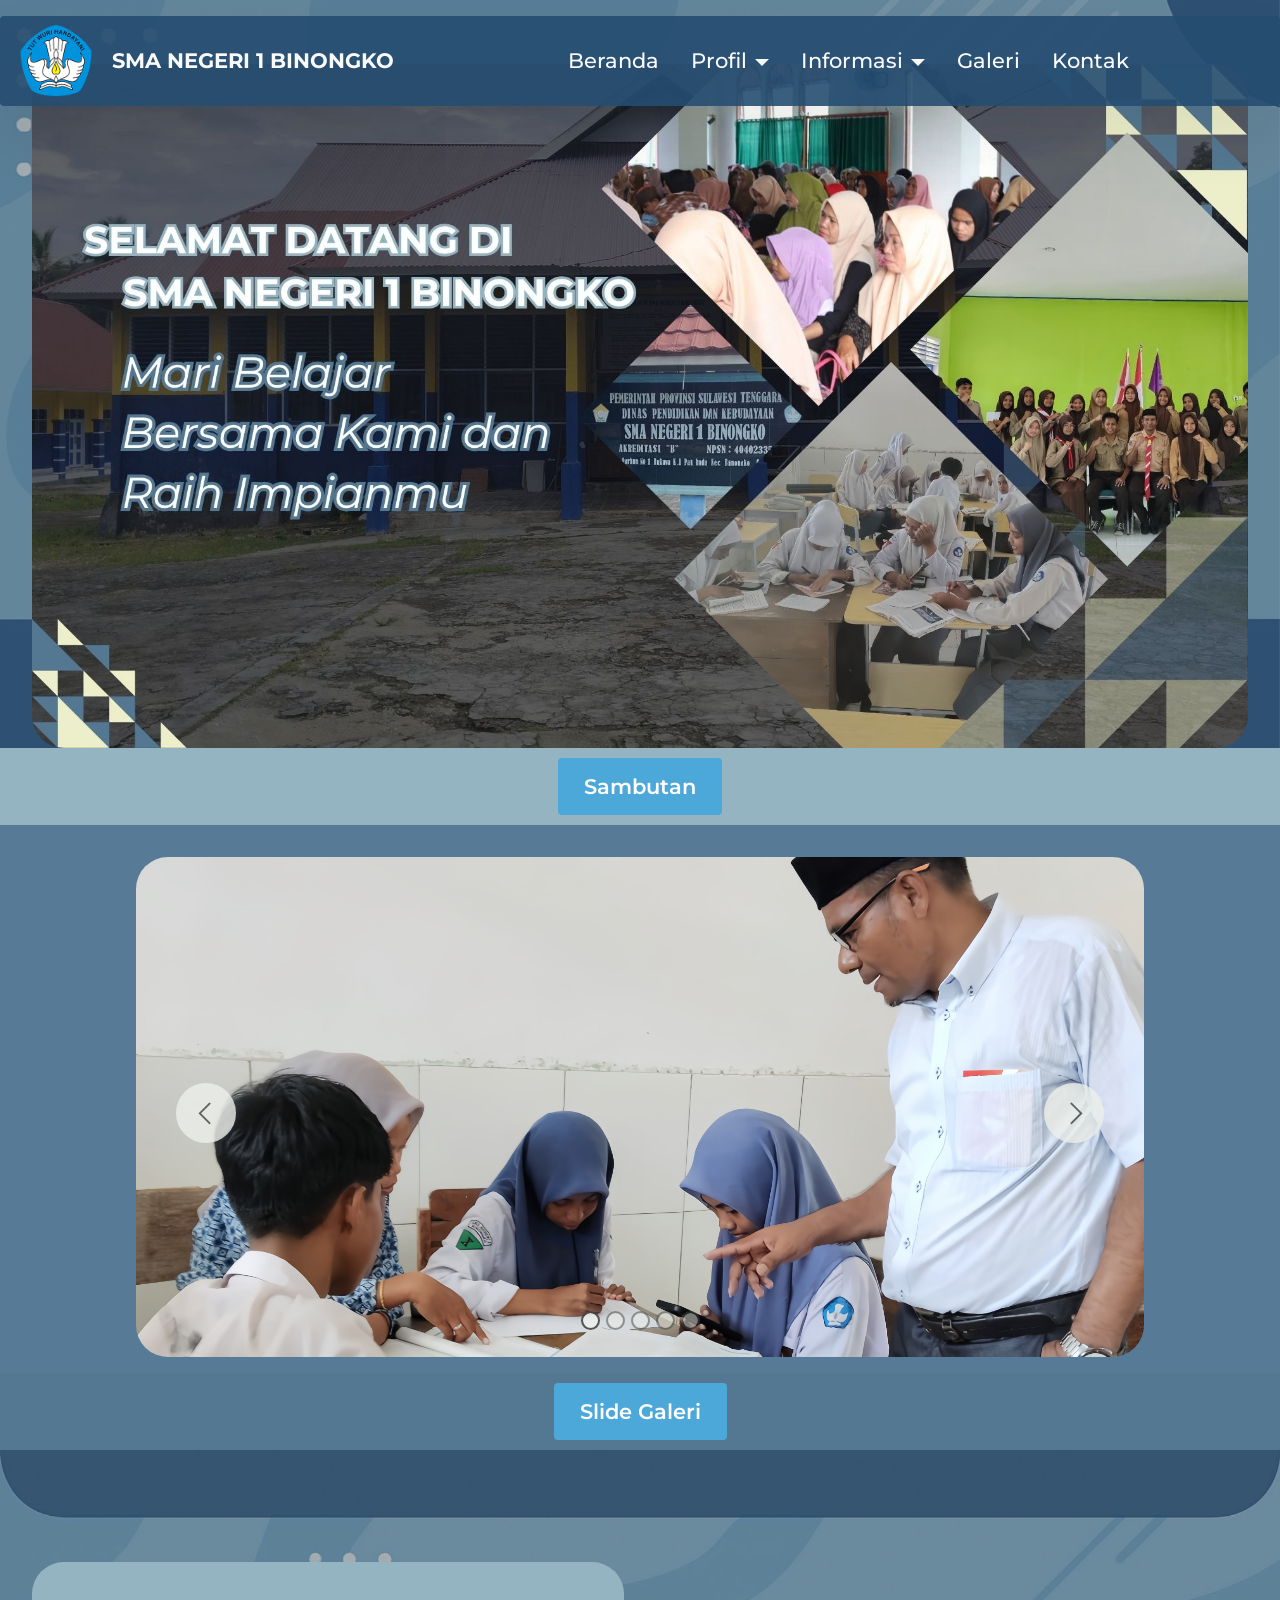
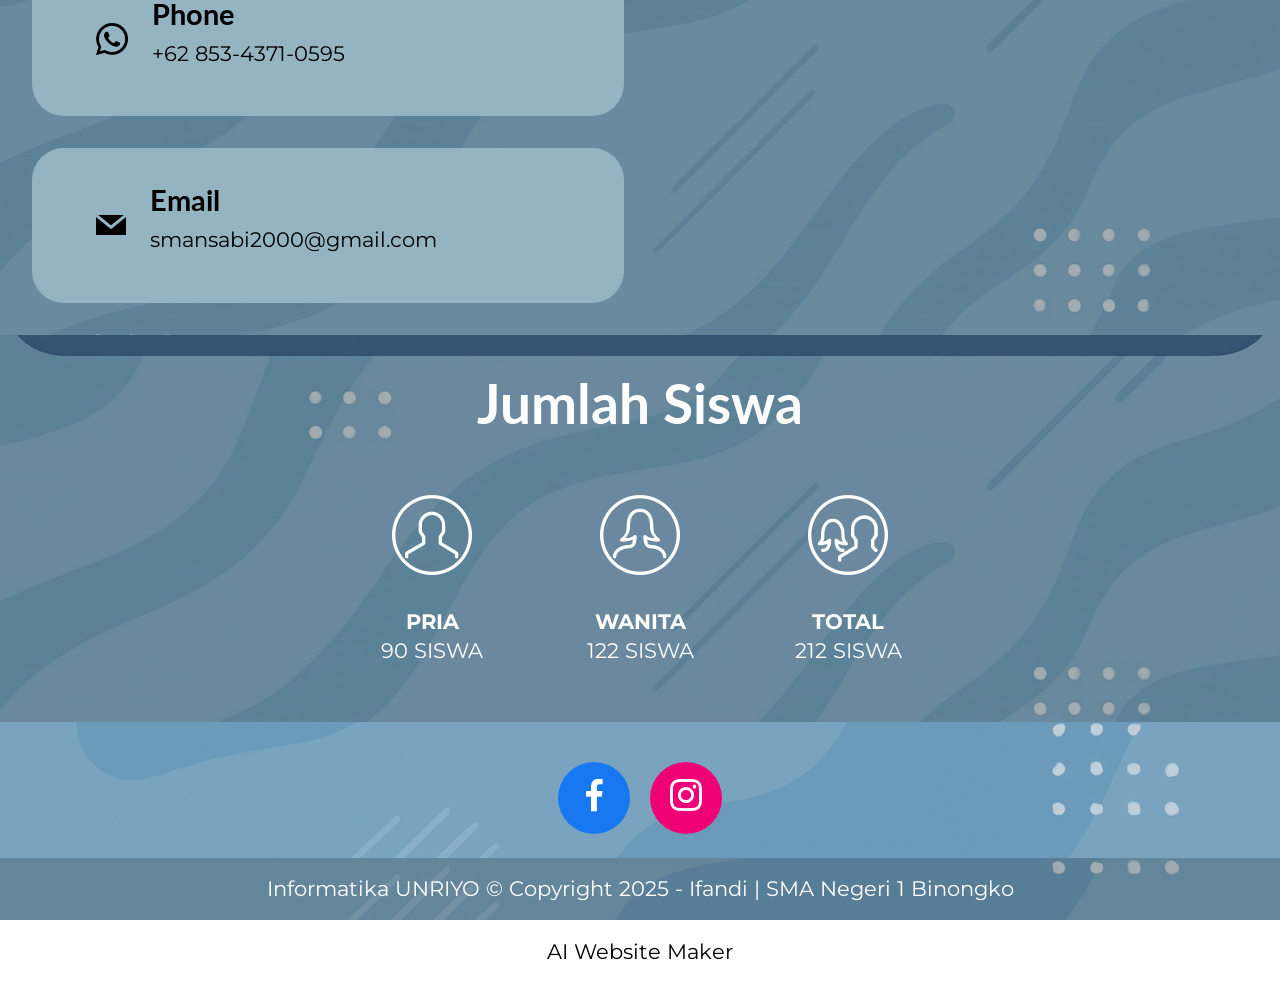
<file: index.html>
<!DOCTYPE html>
<html  >
<head>
  <!-- Site made with Mobirise Website Builder v6.0.1, https://mobirise.com -->
  <meta charset="UTF-8">
  <meta http-equiv="X-UA-Compatible" content="IE=edge">
  <meta name="generator" content="Mobirise v6.0.1, mobirise.com">
  <meta name="viewport" content="width=device-width, initial-scale=1, minimum-scale=1">
  <link rel="shortcut icon" href="assets/images/tutwuri.png" type="image/x-icon">
  <meta name="description" content="">
  
  
  <title>Beranda</title>
  <link rel="stylesheet" href="assets/web/assets/mobirise-icons2/mobirise2.css">
  <link rel="stylesheet" href="assets/web/assets/mobirise-icons/mobirise-icons.css">
  <link rel="stylesheet" href="assets/bootstrap/css/bootstrap.min.css">
  <link rel="stylesheet" href="assets/bootstrap/css/bootstrap-grid.min.css">
  <link rel="stylesheet" href="assets/bootstrap/css/bootstrap-reboot.min.css">
  <link rel="stylesheet" href="assets/parallax/jarallax.css">
  <link rel="stylesheet" href="assets/dropdown/css/style.css">
  <link rel="stylesheet" href="assets/socicon/css/styles.css">
  <link rel="stylesheet" href="assets/theme/css/style.css">
  <link rel="preload" href="https://fonts.googleapis.com/css?family=Inter+Tight:100,200,300,400,500,600,700,800,900,100i,200i,300i,400i,500i,600i,700i,800i,900i&display=swap" as="style" onload="this.onload=null;this.rel='stylesheet'">
  <noscript><link rel="stylesheet" href="https://fonts.googleapis.com/css?family=Inter+Tight:100,200,300,400,500,600,700,800,900,100i,200i,300i,400i,500i,600i,700i,800i,900i&display=swap"></noscript>
  <link rel="preload" href="https://fonts.googleapis.com/css?family=Lato:100,100i,300,300i,400,400i,700,700i,900,900i&display=swap" as="style" onload="this.onload=null;this.rel='stylesheet'">
  <noscript><link rel="stylesheet" href="https://fonts.googleapis.com/css?family=Lato:100,100i,300,300i,400,400i,700,700i,900,900i&display=swap"></noscript>
  <link rel="preload" href="https://fonts.googleapis.com/css?family=Montserrat:100,200,300,400,500,600,700,800,900,100i,200i,300i,400i,500i,600i,700i,800i,900i&display=swap" as="style" onload="this.onload=null;this.rel='stylesheet'">
  <noscript><link rel="stylesheet" href="https://fonts.googleapis.com/css?family=Montserrat:100,200,300,400,500,600,700,800,900,100i,200i,300i,400i,500i,600i,700i,800i,900i&display=swap"></noscript>
  <link rel="preload" as="style" href="assets/mobirise/css/mbr-additional.css?v=W26TXK"><link rel="stylesheet" href="assets/mobirise/css/mbr-additional.css?v=W26TXK" type="text/css">

  
  
  
</head>
<body>
  
  <section data-bs-version="5.1" class="menu menu5 cid-uN7OKf2oUs" once="menu" id="menu05-0">
	

	<nav class="navbar navbar-dropdown navbar-fixed-top navbar-expand-lg">
		<div class="container">
			<div class="navbar-brand">
				<span class="navbar-logo">
					<a href="https://mobiri.se">
						<img src="assets/images/tutwuri.png" alt="Mobirise Website Builder" style="height: 5rem;">
					</a>
				</span>
				<span class="navbar-caption-wrap"><a class="navbar-caption text-white display-4" href="https://mobiri.se">SMA NEGERI 1 BINONGKO</a></span>
			</div>
			<button class="navbar-toggler" type="button" data-toggle="collapse" data-bs-toggle="collapse" data-target="#navbarSupportedContent" data-bs-target="#navbarSupportedContent" aria-controls="navbarNavAltMarkup" aria-expanded="false" aria-label="Toggle navigation">
				<div class="hamburger">
					<span></span>
					<span></span>
					<span></span>
					<span></span>
				</div>
			</button>
			<div class="collapse navbar-collapse" id="navbarSupportedContent">
				<ul class="navbar-nav nav-dropdown nav-right" data-app-modern-menu="true"><li class="nav-item">
						<a class="nav-link link text-white text-primary display-4" href="index.html">Beranda</a>
					</li>
					<li class="nav-item dropdown">
						<a class="nav-link link dropdown-toggle text-white show display-4" href="https://mobiri.se" aria-expanded="false" data-toggle="dropdown-submenu" data-bs-toggle="dropdown" data-bs-auto-close="outside">Profil</a><div class="dropdown-menu show" aria-labelledby="dropdown-328" data-bs-popper="none"><a class="dropdown-item text-white text-primary display-4" href="page1.html">Kata Sambutan</a><a class="dropdown-item text-white text-primary display-4" href="page2.html">Sejarah</a><a class="dropdown-item text-white text-primary display-4" href="page3.html">Visi &amp; Misi</a><a class="dropdown-item text-white text-primary display-4" href="page4.html">Struktur Organisasi</a><a class="dropdown-item text-white text-primary display-4" href="page9.html">Ektrakulikuler</a><a class="dropdown-item text-white text-primary display-4" href="page5.html">Fasilitas</a></div>
					</li>
					<li class="nav-item dropdown">
						<a class="nav-link link dropdown-toggle text-white display-4" href="https://mobiri.se" data-toggle="dropdown-submenu" data-bs-toggle="dropdown" data-bs-auto-close="outside" aria-expanded="false">Informasi</a><div class="dropdown-menu" aria-labelledby="dropdown-405"><a class="dropdown-item text-white text-primary display-4" href="page10.html">Sistem Penerimaan Murid Baru</a><a class="dropdown-item text-white text-primary display-4" href="page6.html">Kegiatan</a></div>
					</li><li class="nav-item"><a class="nav-link link show text-white text-primary display-4" href="page7.html">Galeri</a></li><li class="nav-item"><a class="nav-link link show text-white text-primary display-4" href="page8.html">Kontak</a></li></ul>
				
			</div>
		</div>
	</nav>
</section>

<section data-bs-version="5.1" class="header13 cid-uN7ONtih4e mbr-parallax-background" id="header13-1">
  

  
  <div class="mbr-overlay" style="opacity: 0.3; background-color: rgb(0, 0, 0);"></div>

  <div class="align-center container">
    

    <div class="row justify-content-center">
      <div class="col-12 col-md-12">
        <img src="assets/images/foto-beranda-1.jpg" alt="Mobirise Website Builder" title="">
      </div>
    </div>
  </div>
</section>

<section data-bs-version="5.1" class="article16 cid-uN83ASsyLp" id="article16-5">
    
    <div class="container">
        <div class="row justify-content-center">
            <div class="col-md-12 col-lg-10">
                <div class="mbr-section-btn align-center"><a class="btn btn-secondary display-4" href="page1.html">Sambutan</a></div>
            </div>
        </div>
    </div>
</section>

<section data-bs-version="5.1" class="slider05 cid-uN7OTbgEHV" id="slider05-2">
    

    <div class="container">
        <div class="row justify-content-center">
            <div class="col-12 col-md-10">
                <div class="carousel slide carousel-fade" id="uO1tnYwWQj" data-ride="carousel" data-bs-ride="carousel" data-interval="3000" data-bs-interval="3000">
                    <ol class="carousel-indicators">
                        <li data-slide-to="0" data-bs-slide-to="0" class="active" data-target="#uO1tnYwWQj" data-bs-target="#uO1tnYwWQj"></li>
                        <li data-slide-to="1" data-bs-slide-to="1" data-target="#uO1tnYwWQj" data-bs-target="#uO1tnYwWQj"></li>
                        <li data-slide-to="2" data-bs-slide-to="2" data-target="#uO1tnYwWQj" data-bs-target="#uO1tnYwWQj"></li><li data-slide-to="3" data-bs-slide-to="3" data-target="#uO1tnYwWQj" data-bs-target="#uO1tnYwWQj"></li><li data-slide-to="4" data-bs-slide-to="4" data-target="#uO1tnYwWQj" data-bs-target="#uO1tnYwWQj"></li>
                    </ol>
                    <div class="carousel-inner">
                        <div class="carousel-item slider-image item active">
                            <div class="item-wrapper">
                                
                                <img class="d-block w-100" src="assets/images/proses-belajar-mengajar-2.jpeg" alt="Mobirise Website Builder" data-slide-to="0" data-bs-slide-to="0">
                            </div>
                        </div>
                        <div class="carousel-item slider-image item">
                            <div class="item-wrapper">
                                
                                <img class="d-block w-100" src="assets/images/4-1.jpeg" alt="Mobirise Website Builder" data-slide-to="1" data-bs-slide-to="1">
                            </div>
                        </div>
                        <div class="carousel-item slider-image item">
                            <div class="item-wrapper">
                                
                                <img class="d-block w-100" src="assets/images/3.jpg" alt="Mobirise Website Builder" data-slide-to="2" data-bs-slide-to="2">
                            </div>
                        </div><div class="carousel-item slider-image item">
                            <div class="item-wrapper">
                                
                                <img class="d-block w-100" src="assets/images/1-1.jpg" alt="Mobirise Website Builder" data-slide-to="3" data-bs-slide-to="3">
                            </div>
                        </div><div class="carousel-item slider-image item">
                            <div class="item-wrapper">
                                
                                <img class="d-block w-100" src="assets/images/10-1.jpg" alt="Mobirise Website Builder" data-slide-to="4" data-bs-slide-to="4">
                            </div>
                        </div>
                    </div>
                    <a class="carousel-control carousel-control-prev" role="button" data-slide="prev" data-bs-slide="prev" href="#uO1tnYwWQj">
                        <span class="mobi-mbri mobi-mbri-arrow-prev" aria-hidden="true"></span>
                        <span class="sr-only visually-hidden">Previous</span>
                    </a>
                    <a class="carousel-control carousel-control-next" role="button" data-slide="next" data-bs-slide="next" href="#uO1tnYwWQj">
                        <span class="mobi-mbri mobi-mbri-arrow-next" aria-hidden="true"></span>
                        <span class="sr-only visually-hidden">Next</span>
                    </a>
                </div>
            </div>
        </div>
    </div>
</section>

<section data-bs-version="5.1" class="article16 cid-uN82D2LBtF" id="article16-4">
    
    <div class="container">
        <div class="row justify-content-center">
            <div class="col-md-12 col-lg-10">
                <div class="mbr-section-btn align-center"><a class="btn btn-secondary display-4" href="page7.html">Slide Galeri</a></div>
            </div>
        </div>
    </div>
</section>

<section data-bs-version="5.1" class="contacts3 map1 cid-uNqqiphwGD" id="contacts3-1u">

    

    
    <div class="mbr-overlay" style="opacity: 0.3; background-color: rgb(0, 0, 0);"></div>
    <div class="container">
        
        <div class="row justify-content-center mt-4">
            <div class="card col-12 col-md-6">
                <div class="card-wrapper">
                    <div class="image-wrapper">
                        <a href="https://wa.me/6285343710595 "><span class="mbr-iconfont socicon-whatsapp socicon"></span></a>
                    </div>
                    <div class="text-wrapper">
                        <h6 class="card-title mbr-fonts-style mb-1 display-5">
                            <a href="https://wa.me/6285343710595 " class="text-primary"><strong>Phone</strong></a>
                        </h6>
                        <p class="mbr-text mbr-fonts-style display-7"><a href="https://wa.me/6285343710595 " class="text-primary">+62 853-4371-0595&nbsp;</a><br></p>
                    </div>
                </div>
                <div class="card-wrapper">
                    <div class="image-wrapper">
                        <a href="mailto:smansabi2000@gmail.com"><span class="mbr-iconfont socicon-mail socicon" style="font-size: 30px;"></span></a>
                    </div>
                    <div class="text-wrapper">
                        <h6 class="card-title mbr-fonts-style mb-1 display-5">
                            <a href="mailto:smansabi2000@gmail.com" class="text-primary"><strong>Email</strong></a>
                        </h6>
                        <p class="mbr-text mbr-fonts-style display-7"><a href="mailto:smansabi2000@gmail.com" class="text-primary">smansabi2000@gmail.com</a></p>
                    </div>
                </div>
            </div>
            <div class="map-wrapper col-12 col-md-6">
                <div class="google-map"><iframe frameborder="0" style="border:0" src="https://www.google.com/maps/embed?pb=!1m18!1m12!1m3!1d3162.537001661577!2d124.0253646737995!3d-5.901346394082607!2m3!1f0!2f0!3f0!3m2!1i1024!2i768!4f13.1!3m3!1m2!1s0x2da7a763486d836d%3A0x7d823068de1f3dd2!2sSMA%20Negeri%201%20Binongko!5e1!3m2!1sid!2sid!4v1748664976705!5m2!1sid!2sid" allowfullscreen=""></iframe></div>
            </div>
        </div>
    </div>
</section>

<section data-bs-version="5.1" class="features14 cid-uNqTIF9jcJ mbr-parallax-background" id="features14-28">
    

    
    <div class="mbr-overlay" style="opacity: 0.3; background-color: rgb(0, 0, 0);">
    </div>
    <div class="container">
        <div class="row mb-5">
            <div class="col-12">
                <h3 class="mbr-section-title align-center mbr-fonts-style display-2"><strong>Jumlah Siswa</strong></h3>
            </div>
        </div>
        <div class="row">
            <div class="item features-without-image mb-5 col-12 col-md-2">
                <div class="item-wrapper">
                    <div class="card-box align-center">
                        <span class="mbr-iconfont mbri-user" style="font-size: 80px;"></span>
                        <h4 class="card-title align-center mbr-black mbr-fonts-style display-7"><strong>PRIA</strong><br>90 SISWA</h4>
                    </div>
                </div>
            </div>
            <div class="item features-without-image mb-5 col-12 col-md-2">
                <div class="item-wrapper">
                    <div class="card-box align-center">
                        <span class="mbr-iconfont mbri-user2"></span>
                        <h4 class="card-title align-center mbr-black mbr-fonts-style display-7">
                            <strong>WANITA</strong><br>122 SISWA</h4>
                    </div>
                </div>
            </div>
            <div class="item features-without-image mb-5 col-12 col-md-2">
                <div class="item-wrapper">
                    <div class="card-box align-center">
                        <span class="mbr-iconfont mbri-users"></span>
                        <h4 class="card-title align-center mbr-black mbr-fonts-style display-7"><strong>TOTAL</strong><br>212 SISWA</h4>
                    </div>
                </div>
            </div>
            
            
            
        </div>
    </div>
</section>

<section data-bs-version="5.1" class="social4 cid-uNJtX4uaBc mbr-parallax-background" id="social04-2y">
    
    
    <div class="mbr-overlay" style="opacity: 0.2; background-color: rgb(33, 52, 72);">
    </div>

    <div class="container">
        <div class="media-container-row">
            <div class="col-12">
                
                <div class="social-list align-center">
                    <a class="iconfont-wrapper bg-facebook m-2 " target="_blank" href="https://www.facebook.com/share/1ERpuPj7vW/">
                        <span class="socicon-facebook socicon"></span>
                    </a>
                    
                    <a class="iconfont-wrapper bg-instagram m-2" href="https://www.instagram.com/osis_smansabi?igsh=MTJjcnBjbTdsdmxzYg==" target="_blank">
                        <span class="socicon-instagram socicon"></span>
                    </a>
                    
                    
                    
                    
                    
                    
                    
                    
                </div>
            </div>
        </div>
    </div>
</section>

<section data-bs-version="5.1" class="footer4 cid-uN879amYYB mbr-parallax-background" once="footers" id="footer04-9">

    

    <div class="mbr-overlay" style="opacity: 0.3; background-color: rgb(0, 0, 0);"></div>

    <div class="container">
        <div class="media-container-row align-center mbr-white">
            <div class="col-12">
                <p class="mbr-text mb-0 mbr-fonts-style display-7">Informatika UNRIYO © Copyright 2025 - Ifandi&nbsp;| SMA Negeri 1 Binongko</p>
            </div>
        </div>
    </div>
</section><section class="display-7" style="padding: 0;align-items: center;justify-content: center;flex-wrap: wrap;    align-content: center;display: flex;position: relative;height: 4rem;"><a href="https://mobiri.se/3952336" style="flex: 1 1;height: 4rem;position: absolute;width: 100%;z-index: 1;"><img alt="" style="height: 4rem;" src="[data-uri]"></a><p style="margin: 0;text-align: center;" class="display-7">&#8204;</p><a style="z-index:1" href="https://mobirise.com/builder/ai-website-maker.html">AI Website Maker</a></section><script src="assets/bootstrap/js/bootstrap.bundle.min.js"></script>  <script src="assets/parallax/jarallax.js"></script>  <script src="assets/smoothscroll/smooth-scroll.js"></script>  <script src="assets/ytplayer/index.js"></script>  <script src="assets/dropdown/js/navbar-dropdown.js"></script>  <script src="assets/theme/js/script.js"></script>  
  
  
</body>
</html>
</file>
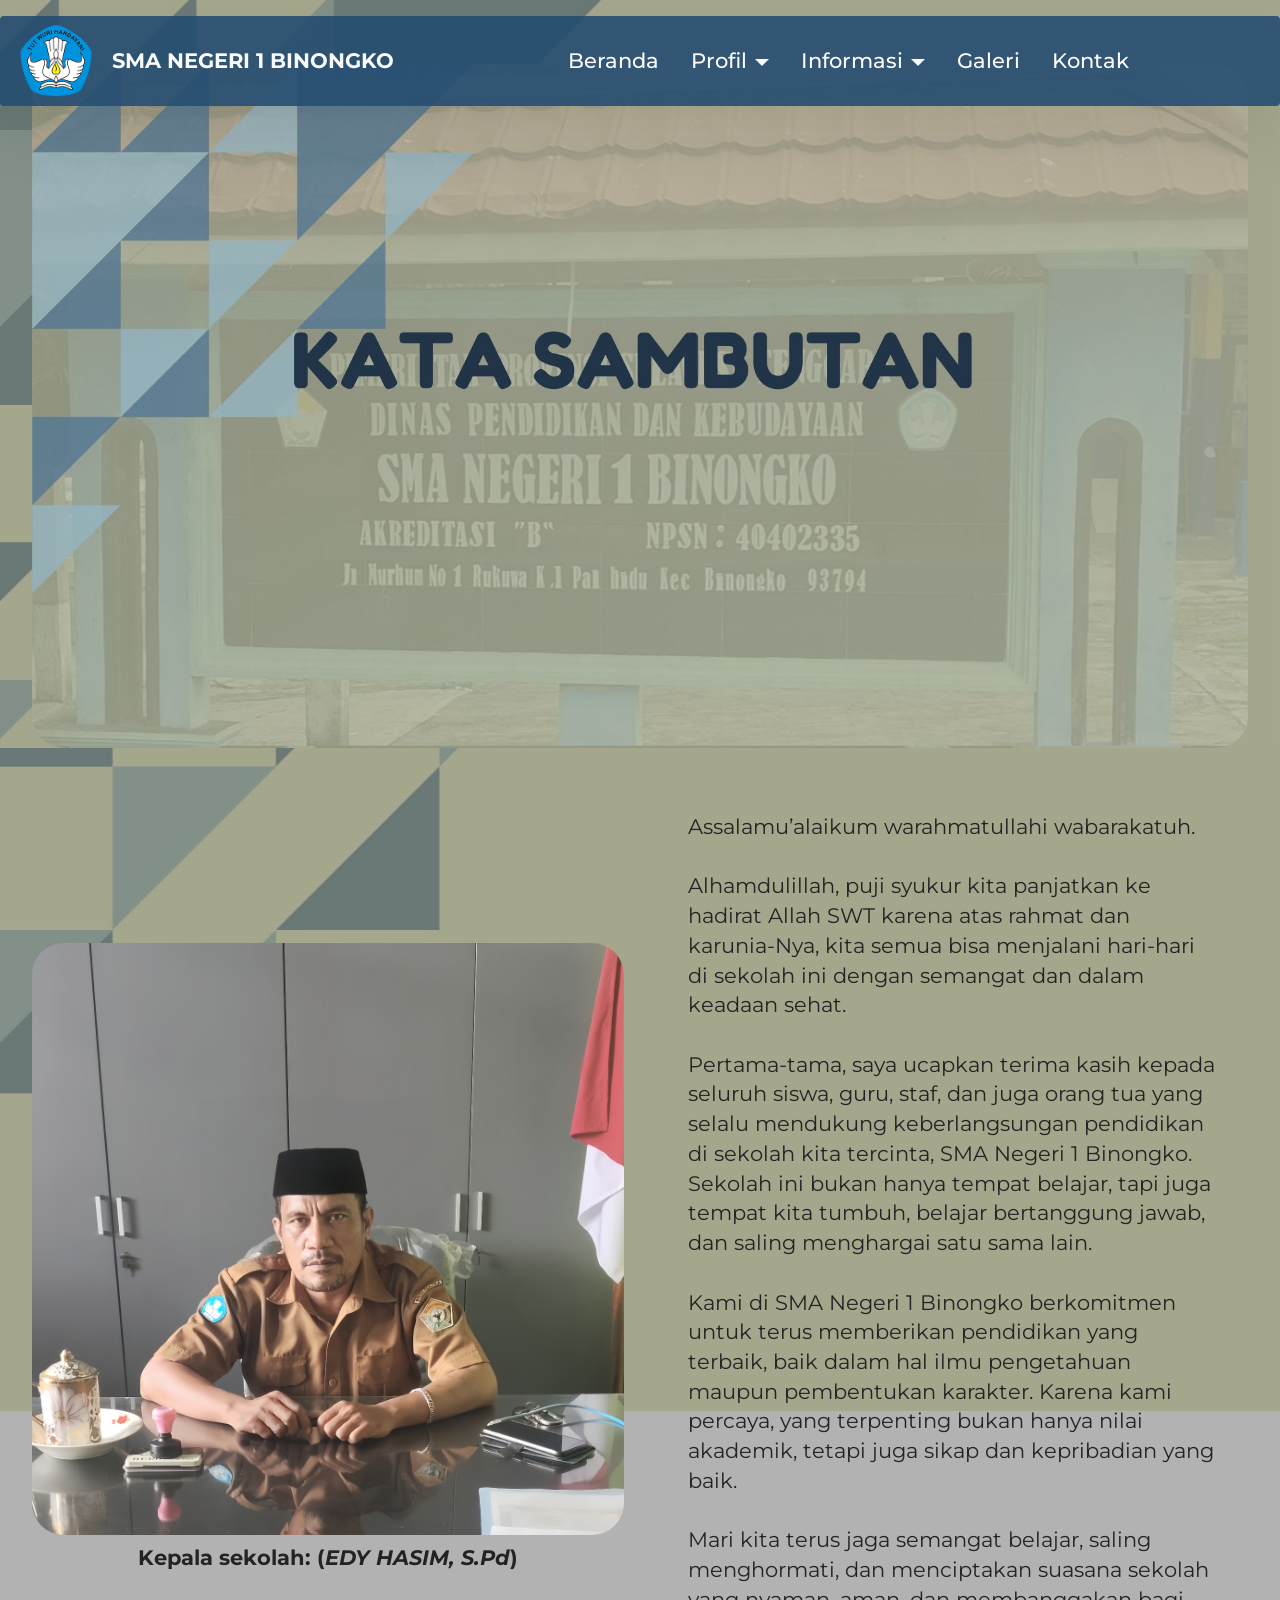
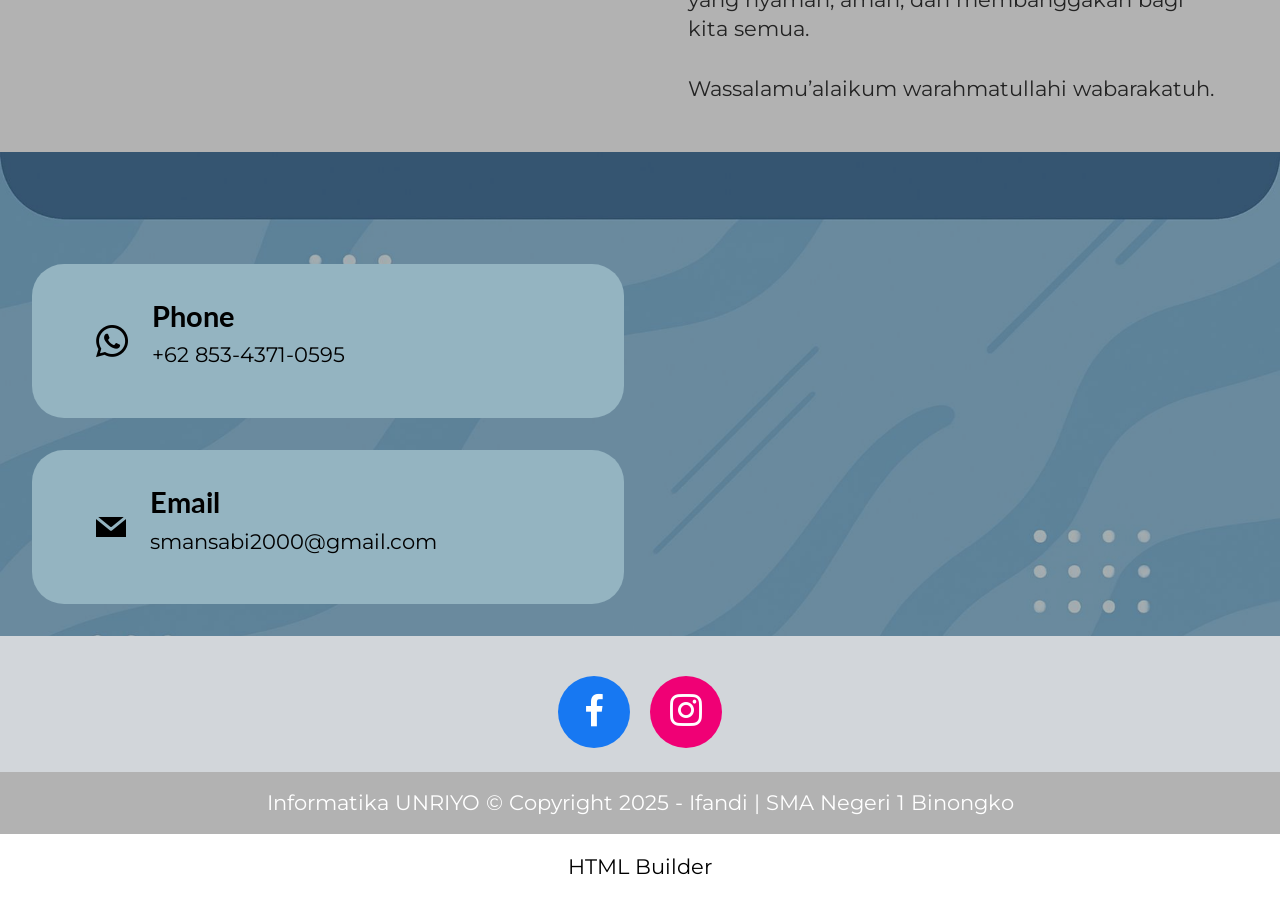
<file: page1.html>
<!DOCTYPE html>
<html  >
<head>
  <!-- Site made with Mobirise Website Builder v6.0.1, https://mobirise.com -->
  <meta charset="UTF-8">
  <meta http-equiv="X-UA-Compatible" content="IE=edge">
  <meta name="generator" content="Mobirise v6.0.1, mobirise.com">
  <meta name="viewport" content="width=device-width, initial-scale=1, minimum-scale=1">
  <link rel="shortcut icon" href="assets/images/tutwuri.png" type="image/x-icon">
  <meta name="description" content="">
  
  
  <title>Kata Sambutan</title>
  <link rel="stylesheet" href="assets/bootstrap/css/bootstrap.min.css">
  <link rel="stylesheet" href="assets/bootstrap/css/bootstrap-grid.min.css">
  <link rel="stylesheet" href="assets/bootstrap/css/bootstrap-reboot.min.css">
  <link rel="stylesheet" href="assets/parallax/jarallax.css">
  <link rel="stylesheet" href="assets/dropdown/css/style.css">
  <link rel="stylesheet" href="assets/socicon/css/styles.css">
  <link rel="stylesheet" href="assets/theme/css/style.css">
  <link rel="preload" href="https://fonts.googleapis.com/css?family=Inter+Tight:100,200,300,400,500,600,700,800,900,100i,200i,300i,400i,500i,600i,700i,800i,900i&display=swap" as="style" onload="this.onload=null;this.rel='stylesheet'">
  <noscript><link rel="stylesheet" href="https://fonts.googleapis.com/css?family=Inter+Tight:100,200,300,400,500,600,700,800,900,100i,200i,300i,400i,500i,600i,700i,800i,900i&display=swap"></noscript>
  <link rel="preload" href="https://fonts.googleapis.com/css?family=Lato:100,100i,300,300i,400,400i,700,700i,900,900i&display=swap" as="style" onload="this.onload=null;this.rel='stylesheet'">
  <noscript><link rel="stylesheet" href="https://fonts.googleapis.com/css?family=Lato:100,100i,300,300i,400,400i,700,700i,900,900i&display=swap"></noscript>
  <link rel="preload" href="https://fonts.googleapis.com/css?family=Montserrat:100,200,300,400,500,600,700,800,900,100i,200i,300i,400i,500i,600i,700i,800i,900i&display=swap" as="style" onload="this.onload=null;this.rel='stylesheet'">
  <noscript><link rel="stylesheet" href="https://fonts.googleapis.com/css?family=Montserrat:100,200,300,400,500,600,700,800,900,100i,200i,300i,400i,500i,600i,700i,800i,900i&display=swap"></noscript>
  <link rel="preload" as="style" href="assets/mobirise/css/mbr-additional.css?v=7KwdpJ"><link rel="stylesheet" href="assets/mobirise/css/mbr-additional.css?v=7KwdpJ" type="text/css">

  
  
  
</head>
<body>
  
  <section data-bs-version="5.1" class="menu menu5 cid-uN7OKf2oUs" once="menu" id="menu05-b">
	

	<nav class="navbar navbar-dropdown navbar-fixed-top navbar-expand-lg">
		<div class="container">
			<div class="navbar-brand">
				<span class="navbar-logo">
					<a href="https://mobiri.se">
						<img src="assets/images/tutwuri.png" alt="Mobirise Website Builder" style="height: 5rem;">
					</a>
				</span>
				<span class="navbar-caption-wrap"><a class="navbar-caption text-white display-4" href="https://mobiri.se">SMA NEGERI 1 BINONGKO</a></span>
			</div>
			<button class="navbar-toggler" type="button" data-toggle="collapse" data-bs-toggle="collapse" data-target="#navbarSupportedContent" data-bs-target="#navbarSupportedContent" aria-controls="navbarNavAltMarkup" aria-expanded="false" aria-label="Toggle navigation">
				<div class="hamburger">
					<span></span>
					<span></span>
					<span></span>
					<span></span>
				</div>
			</button>
			<div class="collapse navbar-collapse" id="navbarSupportedContent">
				<ul class="navbar-nav nav-dropdown nav-right" data-app-modern-menu="true"><li class="nav-item">
						<a class="nav-link link text-white text-primary display-4" href="index.html">Beranda</a>
					</li>
					<li class="nav-item dropdown">
						<a class="nav-link link dropdown-toggle text-white show display-4" href="https://mobiri.se" aria-expanded="false" data-toggle="dropdown-submenu" data-bs-toggle="dropdown" data-bs-auto-close="outside">Profil</a><div class="dropdown-menu show" aria-labelledby="dropdown-328" data-bs-popper="none"><a class="dropdown-item text-white text-primary display-4" href="page1.html">Kata Sambutan</a><a class="dropdown-item text-white text-primary display-4" href="page2.html">Sejarah</a><a class="dropdown-item text-white text-primary display-4" href="page3.html">Visi &amp; Misi</a><a class="dropdown-item text-white text-primary display-4" href="page4.html">Struktur Organisasi</a><a class="dropdown-item text-white text-primary display-4" href="page9.html">Ektrakulikuler</a><a class="dropdown-item text-white text-primary display-4" href="page5.html">Fasilitas</a></div>
					</li>
					<li class="nav-item dropdown">
						<a class="nav-link link dropdown-toggle text-white display-4" href="https://mobiri.se" data-toggle="dropdown-submenu" data-bs-toggle="dropdown" data-bs-auto-close="outside" aria-expanded="false">Informasi</a><div class="dropdown-menu" aria-labelledby="dropdown-405"><a class="dropdown-item text-white text-primary display-4" href="page10.html">Sistem Penerimaan Murid Baru</a><a class="dropdown-item text-white text-primary display-4" href="page6.html">Kegiatan</a></div>
					</li><li class="nav-item"><a class="nav-link link show text-white text-primary display-4" href="page7.html">Galeri</a></li><li class="nav-item"><a class="nav-link link show text-white text-primary display-4" href="page8.html">Kontak</a></li></ul>
				
			</div>
		</div>
	</nav>
</section>

<section data-bs-version="5.1" class="header13 cid-uN8dwHobtc mbr-parallax-background" id="header13-d">
  

  
  <div class="mbr-overlay" style="opacity: 0.3; background-color: rgb(0, 0, 0);"></div>

  <div class="align-center container">
    

    <div class="row justify-content-center">
      <div class="col-12 col-md-12">
        <img src="assets/images/foto-kata-sambutan-canv.jpg" alt="Mobirise Website Builder" title="">
      </div>
    </div>
  </div>
</section>

<section data-bs-version="5.1" class="image1 cid-uN8izFaxGR mbr-parallax-background" id="image1-h">
    

    
    <div class="mbr-overlay" style="opacity: 0.3; background-color: rgb(0, 0, 0);">
    </div>

    <div class="container">
        <div class="row align-items-center">
            <div class="col-12 col-lg-6">
                <div class="image-wrapper">
                    <img src="assets/images/kepsek.jpg" alt="Mobirise Website Builder">
                    <p class="mbr-description mbr-fonts-style pt-2 align-center display-4"><strong style="">Kepala sekolah: (<em>EDY HASIM, S.Pd</em>)</strong></p>
                </div>
            </div>
            <div class="col-12 col-lg">
                <div class="text-wrapper">
                    
                    <p class="mbr-text mbr-fonts-style display-7">Assalamu’alaikum warahmatullahi wabarakatuh.
<br>
<br>Alhamdulillah, puji syukur kita panjatkan ke hadirat Allah SWT karena atas rahmat dan karunia-Nya, kita semua bisa menjalani hari-hari di sekolah ini dengan semangat dan dalam keadaan sehat.
<br>
<br>Pertama-tama, saya ucapkan terima kasih kepada seluruh siswa, guru, staf, dan juga orang tua yang selalu mendukung keberlangsungan pendidikan di sekolah kita tercinta, SMA Negeri 1 Binongko. Sekolah ini bukan hanya tempat belajar, tapi juga tempat kita tumbuh, belajar bertanggung jawab, dan saling menghargai satu sama lain.
<br>
<br>Kami di SMA Negeri 1 Binongko berkomitmen untuk terus memberikan pendidikan yang terbaik, baik dalam hal ilmu pengetahuan maupun pembentukan karakter. Karena kami percaya, yang terpenting bukan hanya nilai akademik, tetapi juga sikap dan kepribadian yang baik.
<br>
<br>Mari kita terus jaga semangat belajar, saling menghormati, dan menciptakan suasana sekolah yang nyaman, aman, dan membanggakan bagi kita semua.
<br>
<br>Wassalamu’alaikum warahmatullahi wabarakatuh.</p>
                </div>
            </div>
        </div>
    </div>
</section>

<section data-bs-version="5.1" class="contacts3 map1 cid-uNFW2ox31h" id="contacts3-2s">

    

    
    <div class="mbr-overlay" style="opacity: 0.3; background-color: rgb(0, 0, 0);"></div>
    <div class="container">
        
        <div class="row justify-content-center mt-4">
            <div class="card col-12 col-md-6">
                <div class="card-wrapper">
                    <div class="image-wrapper">
                        <a href="https://wa.me/6285343710595 "><span class="mbr-iconfont socicon-whatsapp socicon"></span></a>
                    </div>
                    <div class="text-wrapper">
                        <h6 class="card-title mbr-fonts-style mb-1 display-5">
                            <a href="https://wa.me/6285343710595 " class="text-primary"><strong>Phone</strong></a>
                        </h6>
                        <p class="mbr-text mbr-fonts-style display-7"><a href="https://wa.me/6285343710595 " class="text-primary">+62 853-4371-0595&nbsp;</a><br></p>
                    </div>
                </div>
                <div class="card-wrapper">
                    <div class="image-wrapper">
                        <a href="mailto:smansabi2000@gmail.com"><span class="mbr-iconfont socicon-mail socicon" style="font-size: 30px;"></span></a>
                    </div>
                    <div class="text-wrapper">
                        <h6 class="card-title mbr-fonts-style mb-1 display-5">
                            <a href="mailto:smansabi2000@gmail.com" class="text-primary"><strong>Email</strong></a>
                        </h6>
                        <p class="mbr-text mbr-fonts-style display-7"><a href="mailto:smansabi2000@gmail.com" class="text-primary">smansabi2000@gmail.com</a></p>
                    </div>
                </div>
            </div>
            <div class="map-wrapper col-12 col-md-6">
                <div class="google-map"><iframe frameborder="0" style="border:0" src="https://www.google.com/maps/embed?pb=!1m18!1m12!1m3!1d3162.537001661577!2d124.0253646737995!3d-5.901346394082607!2m3!1f0!2f0!3f0!3m2!1i1024!2i768!4f13.1!3m3!1m2!1s0x2da7a763486d836d%3A0x7d823068de1f3dd2!2sSMA%20Negeri%201%20Binongko!5e1!3m2!1sid!2sid!4v1748664976705!5m2!1sid!2sid" allowfullscreen=""></iframe></div>
            </div>
        </div>
    </div>
</section>

<section data-bs-version="5.1" class="social4 cid-uNJxlBawJT mbr-parallax-background" id="social04-38">
    
    
    <div class="mbr-overlay" style="opacity: 0.2; background-color: rgb(33, 52, 72);">
    </div>

    <div class="container">
        <div class="media-container-row">
            <div class="col-12">
                
                <div class="social-list align-center">
                    <a class="iconfont-wrapper bg-facebook m-2 " target="_blank" href="https://www.facebook.com/share/1ERpuPj7vW/">
                        <span class="socicon-facebook socicon"></span>
                    </a>
                    
                    <a class="iconfont-wrapper bg-instagram m-2" href="https://www.instagram.com/osis_smansabi?igsh=MTJjcnBjbTdsdmxzYg==" target="_blank">
                        <span class="socicon-instagram socicon"></span>
                    </a>
                    
                    
                    
                    
                    
                    
                    
                    
                </div>
            </div>
        </div>
    </div>
</section>

<section data-bs-version="5.1" class="footer4 cid-uN879amYYB mbr-parallax-background" once="footers" id="footer04-c">

    

    <div class="mbr-overlay" style="opacity: 0.3; background-color: rgb(0, 0, 0);"></div>

    <div class="container">
        <div class="media-container-row align-center mbr-white">
            <div class="col-12">
                <p class="mbr-text mb-0 mbr-fonts-style display-7">Informatika UNRIYO © Copyright 2025 - Ifandi&nbsp;| SMA Negeri 1 Binongko</p>
            </div>
        </div>
    </div>
</section><section class="display-7" style="padding: 0;align-items: center;justify-content: center;flex-wrap: wrap;    align-content: center;display: flex;position: relative;height: 4rem;"><a href="https://mobiri.se/3952336" style="flex: 1 1;height: 4rem;position: absolute;width: 100%;z-index: 1;"><img alt="" style="height: 4rem;" src="[data-uri]"></a><p style="margin: 0;text-align: center;" class="display-7">&#8204;</p><a style="z-index:1" href="https://mobirise.com/html-builder.html">HTML Builder</a></section><script src="assets/bootstrap/js/bootstrap.bundle.min.js"></script>  <script src="assets/parallax/jarallax.js"></script>  <script src="assets/smoothscroll/smooth-scroll.js"></script>  <script src="assets/ytplayer/index.js"></script>  <script src="assets/dropdown/js/navbar-dropdown.js"></script>  <script src="assets/theme/js/script.js"></script>  
  
  
</body>
</html>
</file>
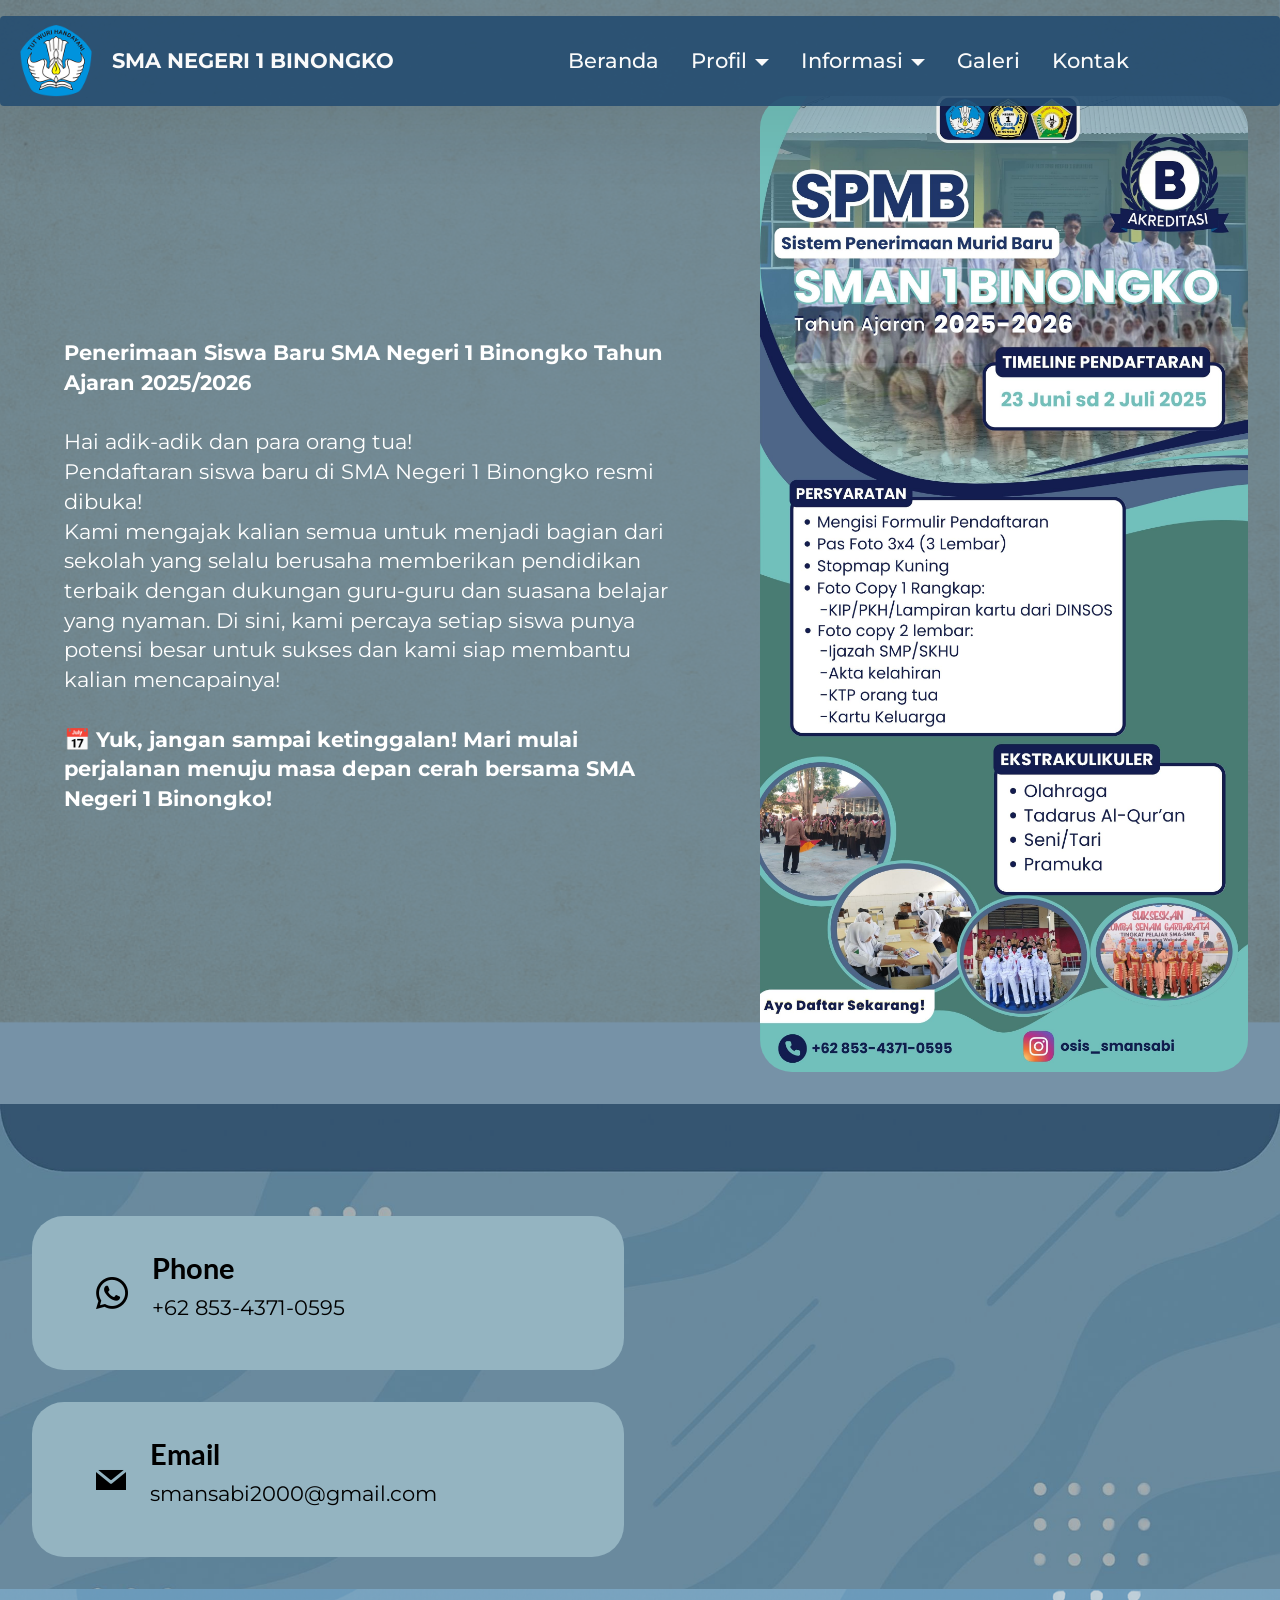
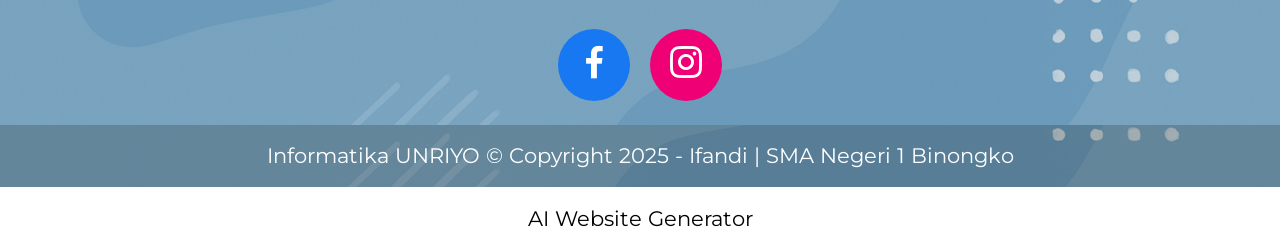
<file: page10.html>
<!DOCTYPE html>
<html  >
<head>
  <!-- Site made with Mobirise Website Builder v6.0.1, https://mobirise.com -->
  <meta charset="UTF-8">
  <meta http-equiv="X-UA-Compatible" content="IE=edge">
  <meta name="generator" content="Mobirise v6.0.1, mobirise.com">
  <meta name="viewport" content="width=device-width, initial-scale=1, minimum-scale=1">
  <link rel="shortcut icon" href="assets/images/tutwuri.png" type="image/x-icon">
  <meta name="description" content="">
  
  
  <title>SPMB</title>
  <link rel="stylesheet" href="assets/bootstrap/css/bootstrap.min.css">
  <link rel="stylesheet" href="assets/bootstrap/css/bootstrap-grid.min.css">
  <link rel="stylesheet" href="assets/bootstrap/css/bootstrap-reboot.min.css">
  <link rel="stylesheet" href="assets/parallax/jarallax.css">
  <link rel="stylesheet" href="assets/dropdown/css/style.css">
  <link rel="stylesheet" href="assets/socicon/css/styles.css">
  <link rel="stylesheet" href="assets/theme/css/style.css">
  <link rel="preload" href="https://fonts.googleapis.com/css?family=Inter+Tight:100,200,300,400,500,600,700,800,900,100i,200i,300i,400i,500i,600i,700i,800i,900i&display=swap" as="style" onload="this.onload=null;this.rel='stylesheet'">
  <noscript><link rel="stylesheet" href="https://fonts.googleapis.com/css?family=Inter+Tight:100,200,300,400,500,600,700,800,900,100i,200i,300i,400i,500i,600i,700i,800i,900i&display=swap"></noscript>
  <link rel="preload" href="https://fonts.googleapis.com/css?family=Lato:100,100i,300,300i,400,400i,700,700i,900,900i&display=swap" as="style" onload="this.onload=null;this.rel='stylesheet'">
  <noscript><link rel="stylesheet" href="https://fonts.googleapis.com/css?family=Lato:100,100i,300,300i,400,400i,700,700i,900,900i&display=swap"></noscript>
  <link rel="preload" href="https://fonts.googleapis.com/css?family=Montserrat:100,200,300,400,500,600,700,800,900,100i,200i,300i,400i,500i,600i,700i,800i,900i&display=swap" as="style" onload="this.onload=null;this.rel='stylesheet'">
  <noscript><link rel="stylesheet" href="https://fonts.googleapis.com/css?family=Montserrat:100,200,300,400,500,600,700,800,900,100i,200i,300i,400i,500i,600i,700i,800i,900i&display=swap"></noscript>
  <link rel="preload" as="style" href="assets/mobirise/css/mbr-additional.css?v=N48Ynn"><link rel="stylesheet" href="assets/mobirise/css/mbr-additional.css?v=N48Ynn" type="text/css">

  
  
  
</head>
<body>
  
  <section data-bs-version="5.1" class="menu menu5 cid-uN7OKf2oUs" once="menu" id="menu05-2n">
	

	<nav class="navbar navbar-dropdown navbar-fixed-top navbar-expand-lg">
		<div class="container">
			<div class="navbar-brand">
				<span class="navbar-logo">
					<a href="https://mobiri.se">
						<img src="assets/images/tutwuri.png" alt="Mobirise Website Builder" style="height: 5rem;">
					</a>
				</span>
				<span class="navbar-caption-wrap"><a class="navbar-caption text-white display-4" href="https://mobiri.se">SMA NEGERI 1 BINONGKO</a></span>
			</div>
			<button class="navbar-toggler" type="button" data-toggle="collapse" data-bs-toggle="collapse" data-target="#navbarSupportedContent" data-bs-target="#navbarSupportedContent" aria-controls="navbarNavAltMarkup" aria-expanded="false" aria-label="Toggle navigation">
				<div class="hamburger">
					<span></span>
					<span></span>
					<span></span>
					<span></span>
				</div>
			</button>
			<div class="collapse navbar-collapse" id="navbarSupportedContent">
				<ul class="navbar-nav nav-dropdown nav-right" data-app-modern-menu="true"><li class="nav-item">
						<a class="nav-link link text-white text-primary display-4" href="index.html">Beranda</a>
					</li>
					<li class="nav-item dropdown">
						<a class="nav-link link dropdown-toggle text-white show display-4" href="https://mobiri.se" aria-expanded="false" data-toggle="dropdown-submenu" data-bs-toggle="dropdown" data-bs-auto-close="outside">Profil</a><div class="dropdown-menu show" aria-labelledby="dropdown-328" data-bs-popper="none"><a class="dropdown-item text-white text-primary display-4" href="page1.html">Kata Sambutan</a><a class="dropdown-item text-white text-primary display-4" href="page2.html">Sejarah</a><a class="dropdown-item text-white text-primary display-4" href="page3.html">Visi &amp; Misi</a><a class="dropdown-item text-white text-primary display-4" href="page4.html">Struktur Organisasi</a><a class="dropdown-item text-white text-primary display-4" href="page9.html">Ektrakulikuler</a><a class="dropdown-item text-white text-primary display-4" href="page5.html">Fasilitas</a></div>
					</li>
					<li class="nav-item dropdown">
						<a class="nav-link link dropdown-toggle text-white display-4" href="https://mobiri.se" data-toggle="dropdown-submenu" data-bs-toggle="dropdown" data-bs-auto-close="outside" aria-expanded="false">Informasi</a><div class="dropdown-menu" aria-labelledby="dropdown-405"><a class="dropdown-item text-white text-primary display-4" href="page10.html">Sistem Penerimaan Murid Baru</a><a class="dropdown-item text-white text-primary display-4" href="page6.html">Kegiatan</a></div>
					</li><li class="nav-item"><a class="nav-link link show text-white text-primary display-4" href="page7.html">Galeri</a></li><li class="nav-item"><a class="nav-link link show text-white text-primary display-4" href="page8.html">Kontak</a></li></ul>
				
			</div>
		</div>
	</nav>
</section>

<section data-bs-version="5.1" class="header14 cid-uNvOMpl45j mbr-parallax-background" id="header14-2q">

    

    
    <div class="mbr-overlay" style="opacity: 0.8; background-color: rgb(84, 119, 146);"></div>

    <div class="container">
        <div class="row justify-content-center align-items-center">
            <div class="col-12 col-md-5 image-wrapper">
                <img src="assets/images/spmb.jpg" alt="Mobirise Website Builder">
            </div>
            <div class="col-12 col-md">
                <div class="text-wrapper">
                    
                    <p class="mbr-text mbr-fonts-style display-7"><strong>Penerimaan Siswa Baru SMA Negeri 1 Binongko Tahun Ajaran 2025/2026</strong><br><br>Hai adik-adik dan para orang tua!<br>Pendaftaran siswa baru di SMA Negeri 1 Binongko resmi dibuka!<br>Kami mengajak kalian semua untuk menjadi bagian dari sekolah yang selalu berusaha memberikan pendidikan terbaik dengan dukungan guru-guru dan suasana belajar yang nyaman. Di sini, kami percaya setiap siswa punya potensi besar untuk sukses dan kami siap membantu kalian mencapainya!<br><br>📅<strong> Yuk, jangan sampai ketinggalan! Mari mulai&nbsp; &nbsp; &nbsp; &nbsp; &nbsp; perjalanan menuju masa depan cerah bersama SMA Negeri 1 Binongko!</strong></p>
                    
                </div>
            </div>
        </div>
    </div>
</section>

<section data-bs-version="5.1" class="contacts3 map1 cid-uNweRD9FvZ" id="contacts3-2r">

    

    
    <div class="mbr-overlay" style="opacity: 0.3; background-color: rgb(0, 0, 0);"></div>
    <div class="container">
        
        <div class="row justify-content-center mt-4">
            <div class="card col-12 col-md-6">
                <div class="card-wrapper">
                    <div class="image-wrapper">
                        <a href="https://wa.me/6285343710595 "><span class="mbr-iconfont socicon-whatsapp socicon"></span></a>
                    </div>
                    <div class="text-wrapper">
                        <h6 class="card-title mbr-fonts-style mb-1 display-5">
                            <a href="https://wa.me/6285343710595 " class="text-primary"><strong>Phone</strong></a>
                        </h6>
                        <p class="mbr-text mbr-fonts-style display-7"><a href="https://wa.me/6285343710595 " class="text-primary">+62 853-4371-0595&nbsp;</a><br></p>
                    </div>
                </div>
                <div class="card-wrapper">
                    <div class="image-wrapper">
                        <a href="mailto:smansabi2000@gmail.com"><span class="mbr-iconfont socicon-mail socicon" style="font-size: 30px;"></span></a>
                    </div>
                    <div class="text-wrapper">
                        <h6 class="card-title mbr-fonts-style mb-1 display-5">
                            <a href="mailto:smansabi2000@gmail.com" class="text-primary"><strong>Email</strong></a>
                        </h6>
                        <p class="mbr-text mbr-fonts-style display-7"><a href="mailto:smansabi2000@gmail.com" class="text-primary">smansabi2000@gmail.com</a></p>
                    </div>
                </div>
            </div>
            <div class="map-wrapper col-12 col-md-6">
                <div class="google-map"><iframe frameborder="0" style="border:0" src="https://www.google.com/maps/embed?pb=!1m18!1m12!1m3!1d3162.537001661577!2d124.0253646737995!3d-5.901346394082607!2m3!1f0!2f0!3f0!3m2!1i1024!2i768!4f13.1!3m3!1m2!1s0x2da7a763486d836d%3A0x7d823068de1f3dd2!2sSMA%20Negeri%201%20Binongko!5e1!3m2!1sid!2sid!4v1748664976705!5m2!1sid!2sid" allowfullscreen=""></iframe></div>
            </div>
        </div>
    </div>
</section>

<section data-bs-version="5.1" class="social4 cid-uNJvQtPZO5 mbr-parallax-background" id="social04-2z">
    
    
    <div class="mbr-overlay" style="opacity: 0.2; background-color: rgb(33, 52, 72);">
    </div>

    <div class="container">
        <div class="media-container-row">
            <div class="col-12">
                
                <div class="social-list align-center">
                    <a class="iconfont-wrapper bg-facebook m-2 " target="_blank" href="https://www.facebook.com/share/1ERpuPj7vW/">
                        <span class="socicon-facebook socicon"></span>
                    </a>
                    
                    <a class="iconfont-wrapper bg-instagram m-2" href="https://www.instagram.com/osis_smansabi?igsh=MTJjcnBjbTdsdmxzYg==" target="_blank">
                        <span class="socicon-instagram socicon"></span>
                    </a>
                    
                    
                    
                    
                    
                    
                    
                    
                </div>
            </div>
        </div>
    </div>
</section>

<section data-bs-version="5.1" class="footer4 cid-uN879amYYB mbr-parallax-background" once="footers" id="footer04-2p">

    

    <div class="mbr-overlay" style="opacity: 0.3; background-color: rgb(0, 0, 0);"></div>

    <div class="container">
        <div class="media-container-row align-center mbr-white">
            <div class="col-12">
                <p class="mbr-text mb-0 mbr-fonts-style display-7">Informatika UNRIYO © Copyright 2025 - Ifandi&nbsp;| SMA Negeri 1 Binongko</p>
            </div>
        </div>
    </div>
</section><section class="display-7" style="padding: 0;align-items: center;justify-content: center;flex-wrap: wrap;    align-content: center;display: flex;position: relative;height: 4rem;"><a href="https://mobiri.se/3952336" style="flex: 1 1;height: 4rem;position: absolute;width: 100%;z-index: 1;"><img alt="" style="height: 4rem;" src="[data-uri]"></a><p style="margin: 0;text-align: center;" class="display-7">&#8204;</p><a style="z-index:1" href="https://mobirise.com/builder/ai-website-generator.html">AI Website Generator</a></section><script src="assets/bootstrap/js/bootstrap.bundle.min.js"></script>  <script src="assets/parallax/jarallax.js"></script>  <script src="assets/smoothscroll/smooth-scroll.js"></script>  <script src="assets/ytplayer/index.js"></script>  <script src="assets/dropdown/js/navbar-dropdown.js"></script>  <script src="assets/theme/js/script.js"></script>  
  
  
</body>
</html>
</file>
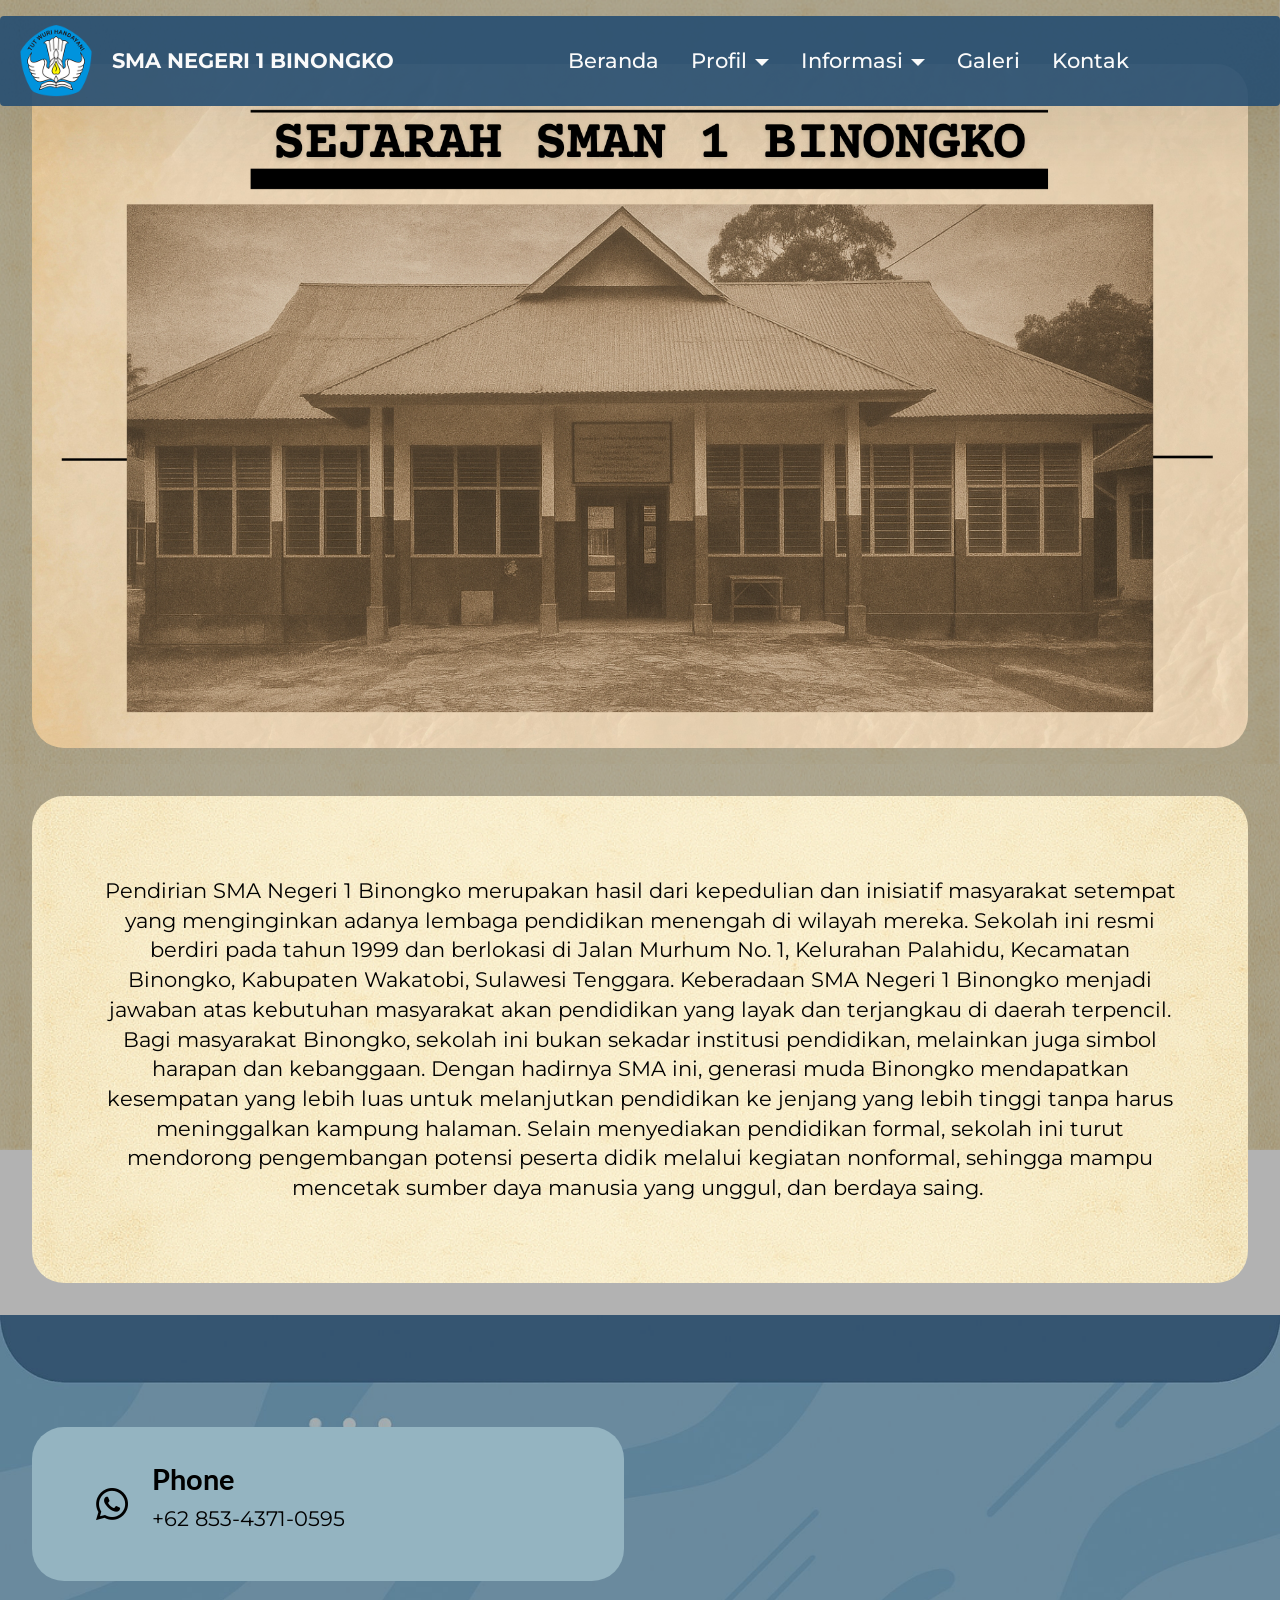
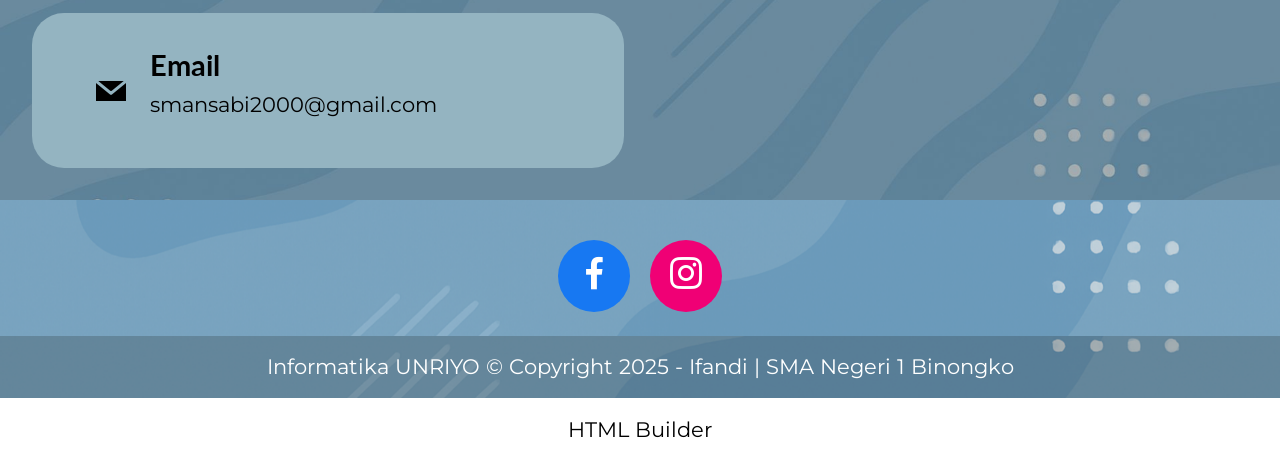
<file: page2.html>
<!DOCTYPE html>
<html  >
<head>
  <!-- Site made with Mobirise Website Builder v6.0.1, https://mobirise.com -->
  <meta charset="UTF-8">
  <meta http-equiv="X-UA-Compatible" content="IE=edge">
  <meta name="generator" content="Mobirise v6.0.1, mobirise.com">
  <meta name="viewport" content="width=device-width, initial-scale=1, minimum-scale=1">
  <link rel="shortcut icon" href="assets/images/tutwuri.png" type="image/x-icon">
  <meta name="description" content="">
  
  
  <title>Sejarah</title>
  <link rel="stylesheet" href="assets/bootstrap/css/bootstrap.min.css">
  <link rel="stylesheet" href="assets/bootstrap/css/bootstrap-grid.min.css">
  <link rel="stylesheet" href="assets/bootstrap/css/bootstrap-reboot.min.css">
  <link rel="stylesheet" href="assets/parallax/jarallax.css">
  <link rel="stylesheet" href="assets/dropdown/css/style.css">
  <link rel="stylesheet" href="assets/socicon/css/styles.css">
  <link rel="stylesheet" href="assets/theme/css/style.css">
  <link rel="preload" href="https://fonts.googleapis.com/css?family=Inter+Tight:100,200,300,400,500,600,700,800,900,100i,200i,300i,400i,500i,600i,700i,800i,900i&display=swap" as="style" onload="this.onload=null;this.rel='stylesheet'">
  <noscript><link rel="stylesheet" href="https://fonts.googleapis.com/css?family=Inter+Tight:100,200,300,400,500,600,700,800,900,100i,200i,300i,400i,500i,600i,700i,800i,900i&display=swap"></noscript>
  <link rel="preload" href="https://fonts.googleapis.com/css?family=Lato:100,100i,300,300i,400,400i,700,700i,900,900i&display=swap" as="style" onload="this.onload=null;this.rel='stylesheet'">
  <noscript><link rel="stylesheet" href="https://fonts.googleapis.com/css?family=Lato:100,100i,300,300i,400,400i,700,700i,900,900i&display=swap"></noscript>
  <link rel="preload" href="https://fonts.googleapis.com/css?family=Montserrat:100,200,300,400,500,600,700,800,900,100i,200i,300i,400i,500i,600i,700i,800i,900i&display=swap" as="style" onload="this.onload=null;this.rel='stylesheet'">
  <noscript><link rel="stylesheet" href="https://fonts.googleapis.com/css?family=Montserrat:100,200,300,400,500,600,700,800,900,100i,200i,300i,400i,500i,600i,700i,800i,900i&display=swap"></noscript>
  <link rel="preload" as="style" href="assets/mobirise/css/mbr-additional.css?v=kh8AmB"><link rel="stylesheet" href="assets/mobirise/css/mbr-additional.css?v=kh8AmB" type="text/css">

  
  
  
</head>
<body>
  
  <section data-bs-version="5.1" class="menu menu5 cid-uN7OKf2oUs" once="menu" id="menu05-j">
	

	<nav class="navbar navbar-dropdown navbar-fixed-top navbar-expand-lg">
		<div class="container">
			<div class="navbar-brand">
				<span class="navbar-logo">
					<a href="https://mobiri.se">
						<img src="assets/images/tutwuri.png" alt="Mobirise Website Builder" style="height: 5rem;">
					</a>
				</span>
				<span class="navbar-caption-wrap"><a class="navbar-caption text-white display-4" href="https://mobiri.se">SMA NEGERI 1 BINONGKO</a></span>
			</div>
			<button class="navbar-toggler" type="button" data-toggle="collapse" data-bs-toggle="collapse" data-target="#navbarSupportedContent" data-bs-target="#navbarSupportedContent" aria-controls="navbarNavAltMarkup" aria-expanded="false" aria-label="Toggle navigation">
				<div class="hamburger">
					<span></span>
					<span></span>
					<span></span>
					<span></span>
				</div>
			</button>
			<div class="collapse navbar-collapse" id="navbarSupportedContent">
				<ul class="navbar-nav nav-dropdown nav-right" data-app-modern-menu="true"><li class="nav-item">
						<a class="nav-link link text-white text-primary display-4" href="index.html">Beranda</a>
					</li>
					<li class="nav-item dropdown">
						<a class="nav-link link dropdown-toggle text-white show display-4" href="https://mobiri.se" aria-expanded="false" data-toggle="dropdown-submenu" data-bs-toggle="dropdown" data-bs-auto-close="outside">Profil</a><div class="dropdown-menu show" aria-labelledby="dropdown-328" data-bs-popper="none"><a class="dropdown-item text-white text-primary display-4" href="page1.html">Kata Sambutan</a><a class="dropdown-item text-white text-primary display-4" href="page2.html">Sejarah</a><a class="dropdown-item text-white text-primary display-4" href="page3.html">Visi &amp; Misi</a><a class="dropdown-item text-white text-primary display-4" href="page4.html">Struktur Organisasi</a><a class="dropdown-item text-white text-primary display-4" href="page9.html">Ektrakulikuler</a><a class="dropdown-item text-white text-primary display-4" href="page5.html">Fasilitas</a></div>
					</li>
					<li class="nav-item dropdown">
						<a class="nav-link link dropdown-toggle text-white display-4" href="https://mobiri.se" data-toggle="dropdown-submenu" data-bs-toggle="dropdown" data-bs-auto-close="outside" aria-expanded="false">Informasi</a><div class="dropdown-menu" aria-labelledby="dropdown-405"><a class="dropdown-item text-white text-primary display-4" href="page10.html">Sistem Penerimaan Murid Baru</a><a class="dropdown-item text-white text-primary display-4" href="page6.html">Kegiatan</a></div>
					</li><li class="nav-item"><a class="nav-link link show text-white text-primary display-4" href="page7.html">Galeri</a></li><li class="nav-item"><a class="nav-link link show text-white text-primary display-4" href="page8.html">Kontak</a></li></ul>
				
			</div>
		</div>
	</nav>
</section>

<section data-bs-version="5.1" class="header13 cid-uN8w1MPOO1 mbr-parallax-background" id="header13-m">
  

  
  <div class="mbr-overlay" style="opacity: 0.3; background-color: rgb(0, 0, 0);"></div>

  <div class="align-center container">
    

    <div class="row justify-content-center">
      <div class="col-12 col-md-12">
        <img src="assets/images/foto-sekolah-vintage.png" alt="Mobirise Website Builder" title="">
      </div>
    </div>
  </div>
</section>

<section data-bs-version="5.1" class="image07 cid-uN8HsusiWw mbr-parallax-background" id="image07-p">
  

  
  <div class="mbr-overlay" style="opacity: 0.3; background-color: rgb(0, 0, 0);"></div>
  <div class="container">
    <div class="row justify-content-center">
      <div class="card col-12 col-lg-12">
        <div class="card-wrapper wrap">
          <div class="card-box align-center">
           
            <p class="mbr-text mbr-fonts-style mt-4 mb-4 display-7">Pendirian SMA Negeri 1 Binongko merupakan hasil dari kepedulian dan inisiatif masyarakat setempat yang menginginkan adanya lembaga pendidikan menengah di wilayah mereka. Sekolah ini resmi berdiri pada tahun 1999 dan berlokasi di Jalan Murhum No. 1, Kelurahan Palahidu, Kecamatan Binongko, Kabupaten Wakatobi, Sulawesi Tenggara. Keberadaan SMA Negeri 1 Binongko menjadi jawaban atas kebutuhan masyarakat akan pendidikan yang layak dan terjangkau di daerah terpencil. Bagi masyarakat Binongko, sekolah ini bukan sekadar institusi pendidikan, melainkan juga simbol harapan dan kebanggaan. Dengan hadirnya SMA ini, generasi muda Binongko mendapatkan kesempatan yang lebih luas untuk melanjutkan pendidikan ke jenjang yang lebih tinggi tanpa harus meninggalkan kampung halaman. Selain menyediakan pendidikan formal, sekolah ini turut mendorong pengembangan potensi peserta didik melalui kegiatan nonformal, sehingga mampu mencetak sumber daya manusia yang unggul, dan berdaya saing.&nbsp;</p>
            
          </div>
        </div>
      </div>
    </div>

    
  </div>
</section>

<section data-bs-version="5.1" class="contacts3 map1 cid-uNFWesBVjR" id="contacts3-2t">

    

    
    <div class="mbr-overlay" style="opacity: 0.3; background-color: rgb(0, 0, 0);"></div>
    <div class="container">
        
        <div class="row justify-content-center mt-4">
            <div class="card col-12 col-md-6">
                <div class="card-wrapper">
                    <div class="image-wrapper">
                        <a href="https://wa.me/6285343710595 "><span class="mbr-iconfont socicon-whatsapp socicon"></span></a>
                    </div>
                    <div class="text-wrapper">
                        <h6 class="card-title mbr-fonts-style mb-1 display-5">
                            <a href="https://wa.me/6285343710595 " class="text-primary"><strong>Phone</strong></a>
                        </h6>
                        <p class="mbr-text mbr-fonts-style display-7"><a href="https://wa.me/6285343710595 " class="text-primary">+62 853-4371-0595&nbsp;</a><br></p>
                    </div>
                </div>
                <div class="card-wrapper">
                    <div class="image-wrapper">
                        <a href="mailto:smansabi2000@gmail.com"><span class="mbr-iconfont socicon-mail socicon" style="font-size: 30px;"></span></a>
                    </div>
                    <div class="text-wrapper">
                        <h6 class="card-title mbr-fonts-style mb-1 display-5">
                            <a href="mailto:smansabi2000@gmail.com" class="text-primary"><strong>Email</strong></a>
                        </h6>
                        <p class="mbr-text mbr-fonts-style display-7"><a href="mailto:smansabi2000@gmail.com" class="text-primary">smansabi2000@gmail.com</a></p>
                    </div>
                </div>
            </div>
            <div class="map-wrapper col-12 col-md-6">
                <div class="google-map"><iframe frameborder="0" style="border:0" src="https://www.google.com/maps/embed?pb=!1m18!1m12!1m3!1d3162.537001661577!2d124.0253646737995!3d-5.901346394082607!2m3!1f0!2f0!3f0!3m2!1i1024!2i768!4f13.1!3m3!1m2!1s0x2da7a763486d836d%3A0x7d823068de1f3dd2!2sSMA%20Negeri%201%20Binongko!5e1!3m2!1sid!2sid!4v1748664976705!5m2!1sid!2sid" allowfullscreen=""></iframe></div>
            </div>
        </div>
    </div>
</section>

<section data-bs-version="5.1" class="social4 cid-uNJxgWZpg7 mbr-parallax-background" id="social04-37">
    
    
    <div class="mbr-overlay" style="opacity: 0.2; background-color: rgb(33, 52, 72);">
    </div>

    <div class="container">
        <div class="media-container-row">
            <div class="col-12">
                
                <div class="social-list align-center">
                    <a class="iconfont-wrapper bg-facebook m-2 " target="_blank" href="https://www.facebook.com/share/1ERpuPj7vW/">
                        <span class="socicon-facebook socicon"></span>
                    </a>
                    
                    <a class="iconfont-wrapper bg-instagram m-2" href="https://www.instagram.com/osis_smansabi?igsh=MTJjcnBjbTdsdmxzYg==" target="_blank">
                        <span class="socicon-instagram socicon"></span>
                    </a>
                    
                    
                    
                    
                    
                    
                    
                    
                </div>
            </div>
        </div>
    </div>
</section>

<section data-bs-version="5.1" class="footer4 cid-uN879amYYB mbr-parallax-background" once="footers" id="footer04-k">

    

    <div class="mbr-overlay" style="opacity: 0.3; background-color: rgb(0, 0, 0);"></div>

    <div class="container">
        <div class="media-container-row align-center mbr-white">
            <div class="col-12">
                <p class="mbr-text mb-0 mbr-fonts-style display-7">Informatika UNRIYO © Copyright 2025 - Ifandi&nbsp;| SMA Negeri 1 Binongko</p>
            </div>
        </div>
    </div>
</section><section class="display-7" style="padding: 0;align-items: center;justify-content: center;flex-wrap: wrap;    align-content: center;display: flex;position: relative;height: 4rem;"><a href="https://mobiri.se/3952336" style="flex: 1 1;height: 4rem;position: absolute;width: 100%;z-index: 1;"><img alt="" style="height: 4rem;" src="[data-uri]"></a><p style="margin: 0;text-align: center;" class="display-7">&#8204;</p><a style="z-index:1" href="https://mobirise.com/html-builder.html">HTML Builder</a></section><script src="assets/bootstrap/js/bootstrap.bundle.min.js"></script>  <script src="assets/parallax/jarallax.js"></script>  <script src="assets/smoothscroll/smooth-scroll.js"></script>  <script src="assets/ytplayer/index.js"></script>  <script src="assets/dropdown/js/navbar-dropdown.js"></script>  <script src="assets/theme/js/script.js"></script>  
  
  
</body>
</html>
</file>
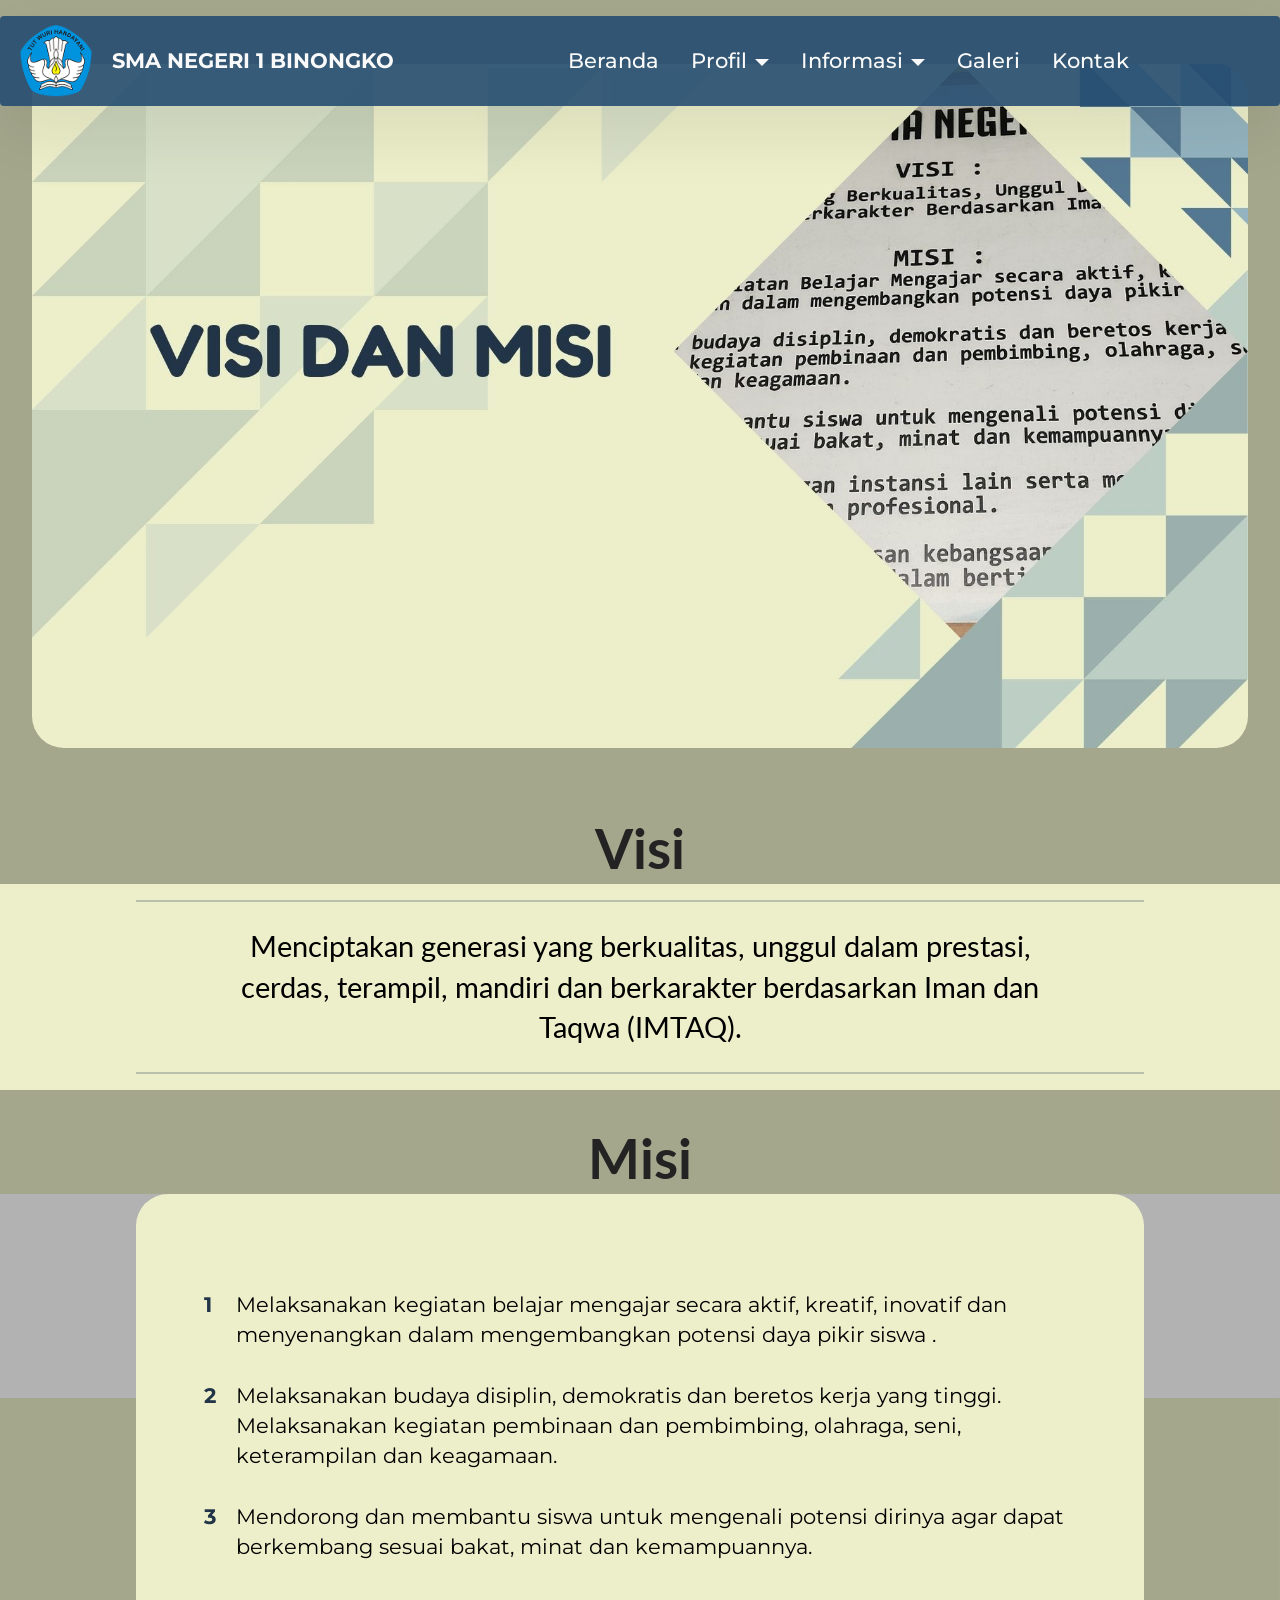
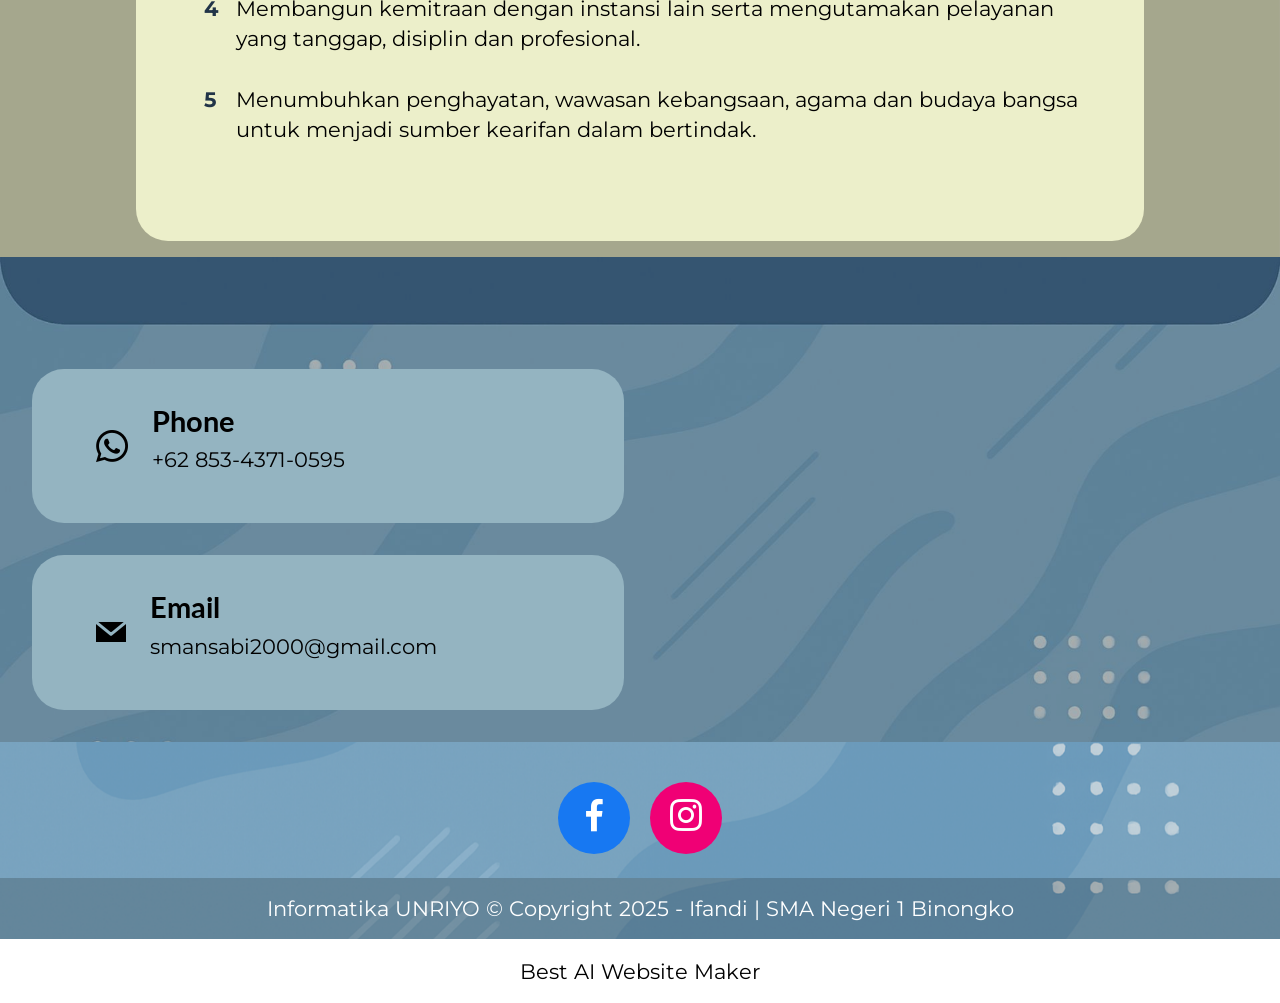
<file: page3.html>
<!DOCTYPE html>
<html  >
<head>
  <!-- Site made with Mobirise Website Builder v6.0.1, https://mobirise.com -->
  <meta charset="UTF-8">
  <meta http-equiv="X-UA-Compatible" content="IE=edge">
  <meta name="generator" content="Mobirise v6.0.1, mobirise.com">
  <meta name="viewport" content="width=device-width, initial-scale=1, minimum-scale=1">
  <link rel="shortcut icon" href="assets/images/tutwuri.png" type="image/x-icon">
  <meta name="description" content="">
  
  
  <title>Visi&nbsp; &amp; Misi</title>
  <link rel="stylesheet" href="assets/bootstrap/css/bootstrap.min.css">
  <link rel="stylesheet" href="assets/bootstrap/css/bootstrap-grid.min.css">
  <link rel="stylesheet" href="assets/bootstrap/css/bootstrap-reboot.min.css">
  <link rel="stylesheet" href="assets/parallax/jarallax.css">
  <link rel="stylesheet" href="assets/dropdown/css/style.css">
  <link rel="stylesheet" href="assets/socicon/css/styles.css">
  <link rel="stylesheet" href="assets/theme/css/style.css">
  <link rel="preload" href="https://fonts.googleapis.com/css?family=Inter+Tight:100,200,300,400,500,600,700,800,900,100i,200i,300i,400i,500i,600i,700i,800i,900i&display=swap" as="style" onload="this.onload=null;this.rel='stylesheet'">
  <noscript><link rel="stylesheet" href="https://fonts.googleapis.com/css?family=Inter+Tight:100,200,300,400,500,600,700,800,900,100i,200i,300i,400i,500i,600i,700i,800i,900i&display=swap"></noscript>
  <link rel="preload" href="https://fonts.googleapis.com/css?family=Lato:100,100i,300,300i,400,400i,700,700i,900,900i&display=swap" as="style" onload="this.onload=null;this.rel='stylesheet'">
  <noscript><link rel="stylesheet" href="https://fonts.googleapis.com/css?family=Lato:100,100i,300,300i,400,400i,700,700i,900,900i&display=swap"></noscript>
  <link rel="preload" href="https://fonts.googleapis.com/css?family=Montserrat:100,200,300,400,500,600,700,800,900,100i,200i,300i,400i,500i,600i,700i,800i,900i&display=swap" as="style" onload="this.onload=null;this.rel='stylesheet'">
  <noscript><link rel="stylesheet" href="https://fonts.googleapis.com/css?family=Montserrat:100,200,300,400,500,600,700,800,900,100i,200i,300i,400i,500i,600i,700i,800i,900i&display=swap"></noscript>
  <link rel="preload" as="style" href="assets/mobirise/css/mbr-additional.css?v=M7dVAs"><link rel="stylesheet" href="assets/mobirise/css/mbr-additional.css?v=M7dVAs" type="text/css">

  
  
  
</head>
<body>
  
  <section data-bs-version="5.1" class="menu menu5 cid-uN7OKf2oUs" once="menu" id="menu05-q">
	

	<nav class="navbar navbar-dropdown navbar-fixed-top navbar-expand-lg">
		<div class="container">
			<div class="navbar-brand">
				<span class="navbar-logo">
					<a href="https://mobiri.se">
						<img src="assets/images/tutwuri.png" alt="Mobirise Website Builder" style="height: 5rem;">
					</a>
				</span>
				<span class="navbar-caption-wrap"><a class="navbar-caption text-white display-4" href="https://mobiri.se">SMA NEGERI 1 BINONGKO</a></span>
			</div>
			<button class="navbar-toggler" type="button" data-toggle="collapse" data-bs-toggle="collapse" data-target="#navbarSupportedContent" data-bs-target="#navbarSupportedContent" aria-controls="navbarNavAltMarkup" aria-expanded="false" aria-label="Toggle navigation">
				<div class="hamburger">
					<span></span>
					<span></span>
					<span></span>
					<span></span>
				</div>
			</button>
			<div class="collapse navbar-collapse" id="navbarSupportedContent">
				<ul class="navbar-nav nav-dropdown nav-right" data-app-modern-menu="true"><li class="nav-item">
						<a class="nav-link link text-white text-primary display-4" href="index.html">Beranda</a>
					</li>
					<li class="nav-item dropdown">
						<a class="nav-link link dropdown-toggle text-white show display-4" href="https://mobiri.se" aria-expanded="false" data-toggle="dropdown-submenu" data-bs-toggle="dropdown" data-bs-auto-close="outside">Profil</a><div class="dropdown-menu show" aria-labelledby="dropdown-328" data-bs-popper="none"><a class="dropdown-item text-white text-primary display-4" href="page1.html">Kata Sambutan</a><a class="dropdown-item text-white text-primary display-4" href="page2.html">Sejarah</a><a class="dropdown-item text-white text-primary display-4" href="page3.html">Visi &amp; Misi</a><a class="dropdown-item text-white text-primary display-4" href="page4.html">Struktur Organisasi</a><a class="dropdown-item text-white text-primary display-4" href="page9.html">Ektrakulikuler</a><a class="dropdown-item text-white text-primary display-4" href="page5.html">Fasilitas</a></div>
					</li>
					<li class="nav-item dropdown">
						<a class="nav-link link dropdown-toggle text-white display-4" href="https://mobiri.se" data-toggle="dropdown-submenu" data-bs-toggle="dropdown" data-bs-auto-close="outside" aria-expanded="false">Informasi</a><div class="dropdown-menu" aria-labelledby="dropdown-405"><a class="dropdown-item text-white text-primary display-4" href="page10.html">Sistem Penerimaan Murid Baru</a><a class="dropdown-item text-white text-primary display-4" href="page6.html">Kegiatan</a></div>
					</li><li class="nav-item"><a class="nav-link link show text-white text-primary display-4" href="page7.html">Galeri</a></li><li class="nav-item"><a class="nav-link link show text-white text-primary display-4" href="page8.html">Kontak</a></li></ul>
				
			</div>
		</div>
	</nav>
</section>

<section data-bs-version="5.1" class="header13 cid-uN8KSXpKNN mbr-parallax-background" id="header13-s">
  

  
  <div class="mbr-overlay" style="opacity: 0.3; background-color: rgb(0, 0, 0);"></div>

  <div class="align-center container">
    

    <div class="row justify-content-center">
      <div class="col-12 col-md-12">
        <img src="assets/images/foto-vismis.jpg" alt="Mobirise Website Builder" title="">
      </div>
    </div>
  </div>
</section>

<section data-bs-version="5.1" class="article11 cid-uN8Ni2PRs2 mbr-parallax-background" id="article11-u">
    

    
    <div class="mbr-overlay" style="opacity: 0.3; background-color: rgb(0, 0, 0);">
    </div>
    <div class="container">
        <div class="row justify-content-center">
            <div class="title col-md-12 col-lg-10">
                <h3 class="mbr-section-title mbr-fonts-style align-center mt-0 mb-0 display-2">
                <strong>Visi</strong></h3>
                
                
            </div>
        </div>
    </div>
</section>

<section data-bs-version="5.1" class="content6 cid-uN8NYOSaEf" id="content6-v">
    
    <div class="container">
        <div class="row justify-content-center">
            <div class="col-md-12 col-lg-10">
                <hr class="line">
                <p class="mbr-text align-center mbr-fonts-style my-4 display-5">Menciptakan generasi yang berkualitas, unggul dalam prestasi, 
<br>cerdas, terampil, mandiri dan berkarakter berdasarkan Iman dan 
<br>Taqwa (IMTAQ).</p>
                <hr class="line">
            </div>
        </div>
    </div>
</section>

<section data-bs-version="5.1" class="article11 cid-uN8OQapp6b mbr-parallax-background" id="article11-w">
    

    
    <div class="mbr-overlay" style="opacity: 0.3; background-color: rgb(0, 0, 0);">
    </div>
    <div class="container">
        <div class="row justify-content-center">
            <div class="title col-md-12 col-lg-10">
                <h3 class="mbr-section-title mbr-fonts-style align-center mt-0 mb-0 display-2">
                <strong>Misi</strong></h3>
                
                
            </div>
        </div>
    </div>
</section>

<section data-bs-version="5.1" class="article07 cid-uN8QKKbtux mbr-parallax-background" id="article19-z">
  

  
  <div class="mbr-overlay" style="opacity: 0.3; background-color: rgb(0, 0, 0);">
  </div>
  <div class="container">
    <div class="row justify-content-center">
      <div class="card col-md-12 col-lg-10">
        <div class="card-wrapper">
          
          <div class="card-box align-left mt-4">
            <div class="mbr-text counter-container mbr-fonts-style display-7">
              <ol>
                <li>Melaksanakan kegiatan belajar mengajar secara aktif, kreatif, inovatif dan menyenangkan dalam mengembangkan potensi daya pikir siswa .</li>
                <li>Melaksanakan budaya disiplin, demokratis dan beretos kerja yang tinggi. Melaksanakan kegiatan pembinaan dan pembimbing, olahraga, seni, keterampilan dan keagamaan.</li>
                <li>Mendorong dan membantu siswa untuk mengenali potensi dirinya agar dapat berkembang sesuai bakat, minat dan kemampuannya.</li>
                <li>Membangun kemitraan dengan instansi lain serta mengutamakan pelayanan yang tanggap, disiplin dan profesional.</li>
                <li>Menumbuhkan penghayatan, wawasan kebangsaan, agama dan budaya bangsa untuk menjadi sumber kearifan dalam bertindak.</li>
              </ol>
            </div>
          </div>
        </div>
      </div>
    </div>
  </div>
</section>

<section data-bs-version="5.1" class="contacts3 map1 cid-uNFWzINEP3" id="contacts3-2u">

    

    
    <div class="mbr-overlay" style="opacity: 0.3; background-color: rgb(0, 0, 0);"></div>
    <div class="container">
        
        <div class="row justify-content-center mt-4">
            <div class="card col-12 col-md-6">
                <div class="card-wrapper">
                    <div class="image-wrapper">
                        <a href="https://wa.me/6285343710595 "><span class="mbr-iconfont socicon-whatsapp socicon"></span></a>
                    </div>
                    <div class="text-wrapper">
                        <h6 class="card-title mbr-fonts-style mb-1 display-5">
                            <a href="https://wa.me/6285343710595 " class="text-primary"><strong>Phone</strong></a>
                        </h6>
                        <p class="mbr-text mbr-fonts-style display-7"><a href="https://wa.me/6285343710595 " class="text-primary">+62 853-4371-0595&nbsp;</a><br></p>
                    </div>
                </div>
                <div class="card-wrapper">
                    <div class="image-wrapper">
                        <a href="mailto:smansabi2000@gmail.com"><span class="mbr-iconfont socicon-mail socicon" style="font-size: 30px;"></span></a>
                    </div>
                    <div class="text-wrapper">
                        <h6 class="card-title mbr-fonts-style mb-1 display-5">
                            <a href="mailto:smansabi2000@gmail.com" class="text-primary"><strong>Email</strong></a>
                        </h6>
                        <p class="mbr-text mbr-fonts-style display-7"><a href="mailto:smansabi2000@gmail.com" class="text-primary">smansabi2000@gmail.com</a></p>
                    </div>
                </div>
            </div>
            <div class="map-wrapper col-12 col-md-6">
                <div class="google-map"><iframe frameborder="0" style="border:0" src="https://www.google.com/maps/embed?pb=!1m18!1m12!1m3!1d3162.537001661577!2d124.0253646737995!3d-5.901346394082607!2m3!1f0!2f0!3f0!3m2!1i1024!2i768!4f13.1!3m3!1m2!1s0x2da7a763486d836d%3A0x7d823068de1f3dd2!2sSMA%20Negeri%201%20Binongko!5e1!3m2!1sid!2sid!4v1748664976705!5m2!1sid!2sid" allowfullscreen=""></iframe></div>
            </div>
        </div>
    </div>
</section>

<section data-bs-version="5.1" class="social4 cid-uNJxccm9aK mbr-parallax-background" id="social04-36">
    
    
    <div class="mbr-overlay" style="opacity: 0.2; background-color: rgb(33, 52, 72);">
    </div>

    <div class="container">
        <div class="media-container-row">
            <div class="col-12">
                
                <div class="social-list align-center">
                    <a class="iconfont-wrapper bg-facebook m-2 " target="_blank" href="https://www.facebook.com/share/1ERpuPj7vW/">
                        <span class="socicon-facebook socicon"></span>
                    </a>
                    
                    <a class="iconfont-wrapper bg-instagram m-2" href="https://www.instagram.com/osis_smansabi?igsh=MTJjcnBjbTdsdmxzYg==" target="_blank">
                        <span class="socicon-instagram socicon"></span>
                    </a>
                    
                    
                    
                    
                    
                    
                    
                    
                </div>
            </div>
        </div>
    </div>
</section>

<section data-bs-version="5.1" class="footer4 cid-uN879amYYB mbr-parallax-background" once="footers" id="footer04-r">

    

    <div class="mbr-overlay" style="opacity: 0.3; background-color: rgb(0, 0, 0);"></div>

    <div class="container">
        <div class="media-container-row align-center mbr-white">
            <div class="col-12">
                <p class="mbr-text mb-0 mbr-fonts-style display-7">Informatika UNRIYO © Copyright 2025 - Ifandi&nbsp;| SMA Negeri 1 Binongko</p>
            </div>
        </div>
    </div>
</section><section class="display-7" style="padding: 0;align-items: center;justify-content: center;flex-wrap: wrap;    align-content: center;display: flex;position: relative;height: 4rem;"><a href="https://mobiri.se/3952336" style="flex: 1 1;height: 4rem;position: absolute;width: 100%;z-index: 1;"><img alt="" style="height: 4rem;" src="[data-uri]"></a><p style="margin: 0;text-align: center;" class="display-7">&#8204;</p><a style="z-index:1" href="https://mobirise.com/builder/ai-website-maker.html">Best AI Website Maker</a></section><script src="assets/bootstrap/js/bootstrap.bundle.min.js"></script>  <script src="assets/parallax/jarallax.js"></script>  <script src="assets/smoothscroll/smooth-scroll.js"></script>  <script src="assets/ytplayer/index.js"></script>  <script src="assets/dropdown/js/navbar-dropdown.js"></script>  <script src="assets/theme/js/script.js"></script>  
  
  
</body>
</html>
</file>
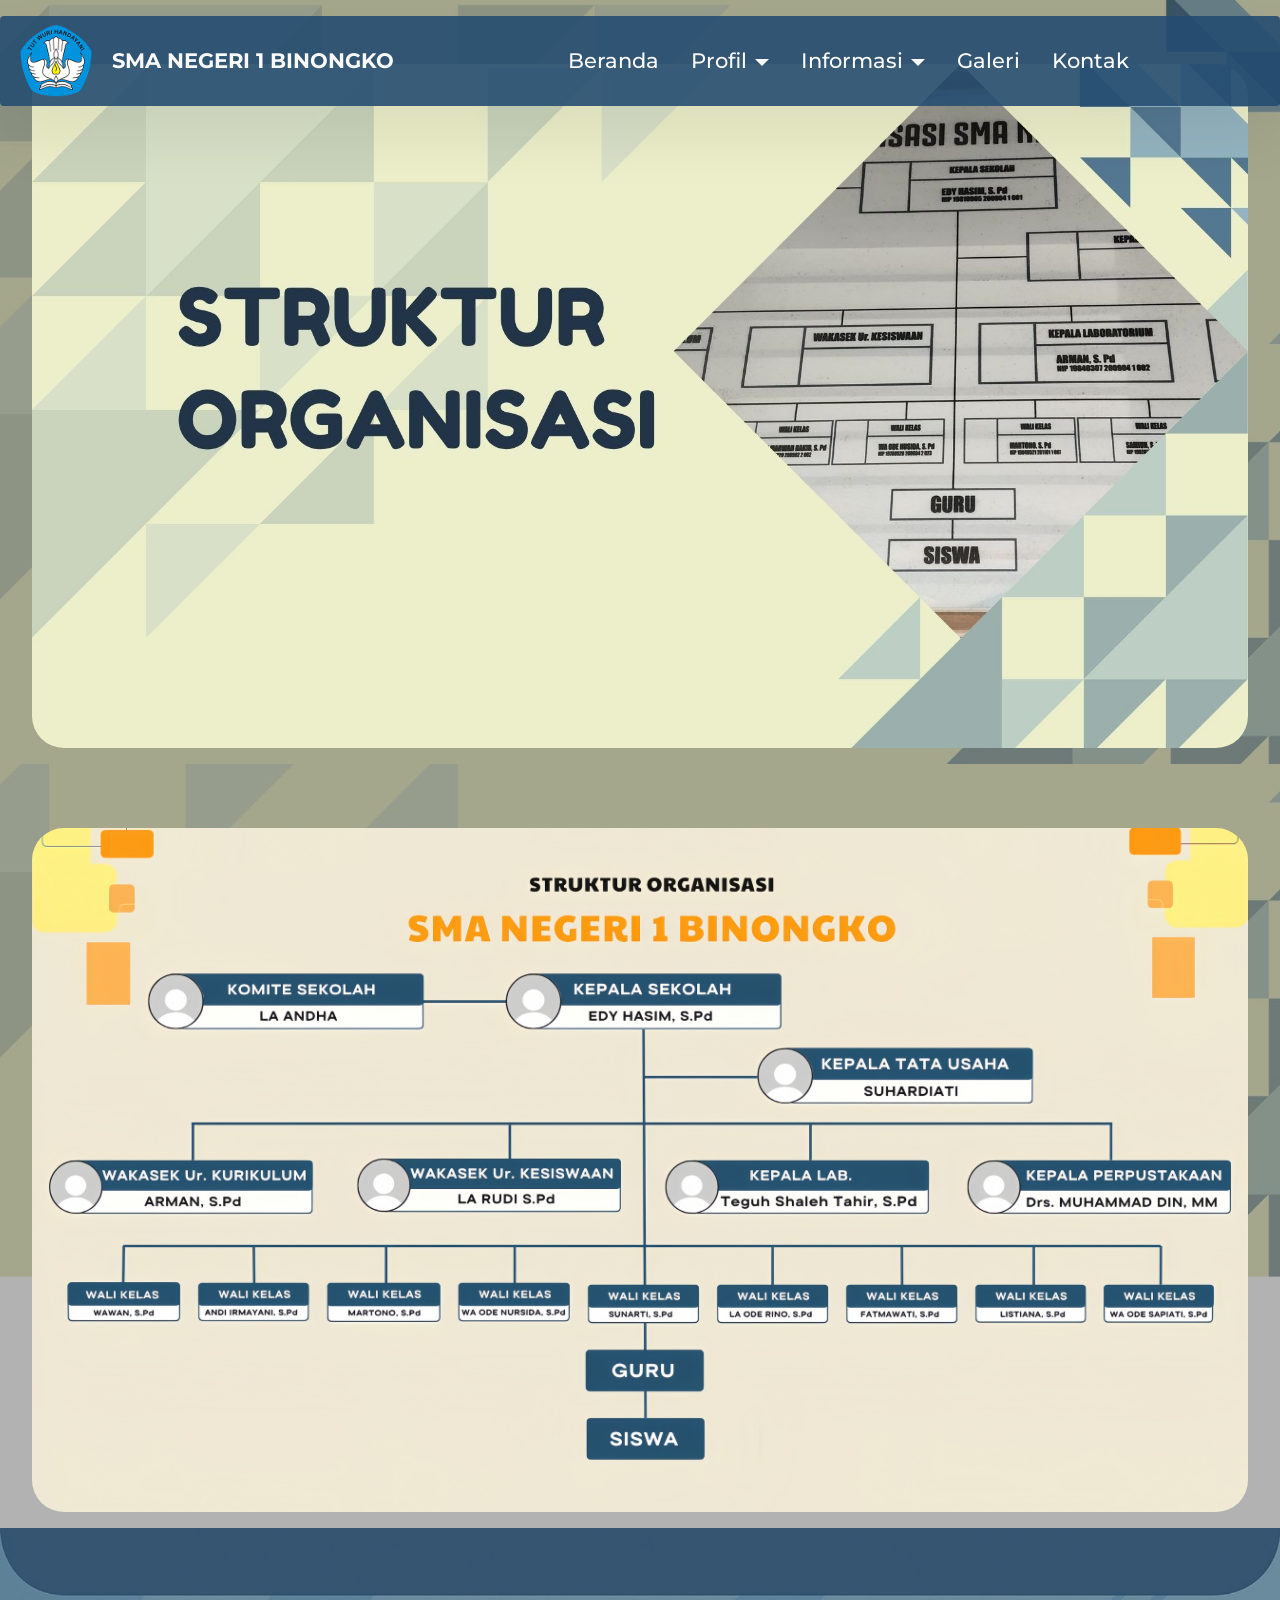
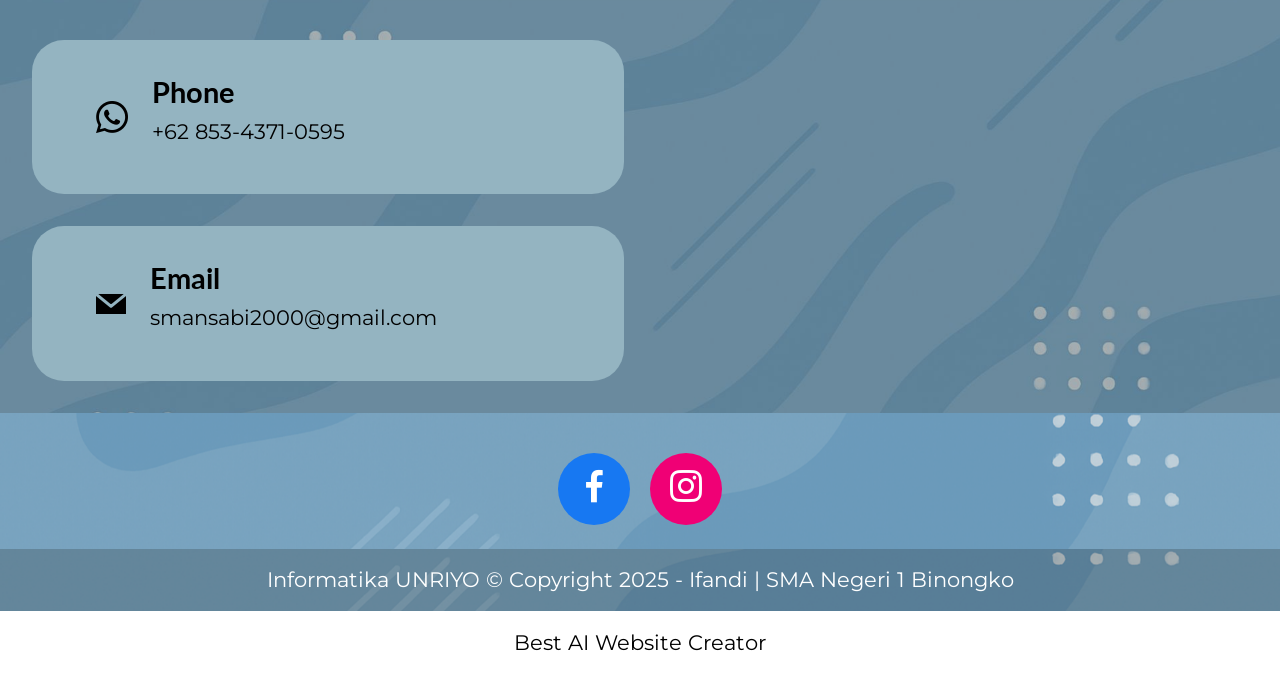
<file: page4.html>
<!DOCTYPE html>
<html  >
<head>
  <!-- Site made with Mobirise Website Builder v6.0.1, https://mobirise.com -->
  <meta charset="UTF-8">
  <meta http-equiv="X-UA-Compatible" content="IE=edge">
  <meta name="generator" content="Mobirise v6.0.1, mobirise.com">
  <meta name="viewport" content="width=device-width, initial-scale=1, minimum-scale=1">
  <link rel="shortcut icon" href="assets/images/tutwuri.png" type="image/x-icon">
  <meta name="description" content="">
  
  
  <title>Struktur Organisasi</title>
  <link rel="stylesheet" href="assets/bootstrap/css/bootstrap.min.css">
  <link rel="stylesheet" href="assets/bootstrap/css/bootstrap-grid.min.css">
  <link rel="stylesheet" href="assets/bootstrap/css/bootstrap-reboot.min.css">
  <link rel="stylesheet" href="assets/parallax/jarallax.css">
  <link rel="stylesheet" href="assets/dropdown/css/style.css">
  <link rel="stylesheet" href="assets/socicon/css/styles.css">
  <link rel="stylesheet" href="assets/theme/css/style.css">
  <link rel="preload" href="https://fonts.googleapis.com/css?family=Inter+Tight:100,200,300,400,500,600,700,800,900,100i,200i,300i,400i,500i,600i,700i,800i,900i&display=swap" as="style" onload="this.onload=null;this.rel='stylesheet'">
  <noscript><link rel="stylesheet" href="https://fonts.googleapis.com/css?family=Inter+Tight:100,200,300,400,500,600,700,800,900,100i,200i,300i,400i,500i,600i,700i,800i,900i&display=swap"></noscript>
  <link rel="preload" href="https://fonts.googleapis.com/css?family=Lato:100,100i,300,300i,400,400i,700,700i,900,900i&display=swap" as="style" onload="this.onload=null;this.rel='stylesheet'">
  <noscript><link rel="stylesheet" href="https://fonts.googleapis.com/css?family=Lato:100,100i,300,300i,400,400i,700,700i,900,900i&display=swap"></noscript>
  <link rel="preload" href="https://fonts.googleapis.com/css?family=Montserrat:100,200,300,400,500,600,700,800,900,100i,200i,300i,400i,500i,600i,700i,800i,900i&display=swap" as="style" onload="this.onload=null;this.rel='stylesheet'">
  <noscript><link rel="stylesheet" href="https://fonts.googleapis.com/css?family=Montserrat:100,200,300,400,500,600,700,800,900,100i,200i,300i,400i,500i,600i,700i,800i,900i&display=swap"></noscript>
  <link rel="preload" as="style" href="assets/mobirise/css/mbr-additional.css?v=eXXKCD"><link rel="stylesheet" href="assets/mobirise/css/mbr-additional.css?v=eXXKCD" type="text/css">

  
  
  
</head>
<body>
  
  <section data-bs-version="5.1" class="menu menu5 cid-uN7OKf2oUs" once="menu" id="menu05-10">
	

	<nav class="navbar navbar-dropdown navbar-fixed-top navbar-expand-lg">
		<div class="container">
			<div class="navbar-brand">
				<span class="navbar-logo">
					<a href="https://mobiri.se">
						<img src="assets/images/tutwuri.png" alt="Mobirise Website Builder" style="height: 5rem;">
					</a>
				</span>
				<span class="navbar-caption-wrap"><a class="navbar-caption text-white display-4" href="https://mobiri.se">SMA NEGERI 1 BINONGKO</a></span>
			</div>
			<button class="navbar-toggler" type="button" data-toggle="collapse" data-bs-toggle="collapse" data-target="#navbarSupportedContent" data-bs-target="#navbarSupportedContent" aria-controls="navbarNavAltMarkup" aria-expanded="false" aria-label="Toggle navigation">
				<div class="hamburger">
					<span></span>
					<span></span>
					<span></span>
					<span></span>
				</div>
			</button>
			<div class="collapse navbar-collapse" id="navbarSupportedContent">
				<ul class="navbar-nav nav-dropdown nav-right" data-app-modern-menu="true"><li class="nav-item">
						<a class="nav-link link text-white text-primary display-4" href="index.html">Beranda</a>
					</li>
					<li class="nav-item dropdown">
						<a class="nav-link link dropdown-toggle text-white show display-4" href="https://mobiri.se" aria-expanded="false" data-toggle="dropdown-submenu" data-bs-toggle="dropdown" data-bs-auto-close="outside">Profil</a><div class="dropdown-menu show" aria-labelledby="dropdown-328" data-bs-popper="none"><a class="dropdown-item text-white text-primary display-4" href="page1.html">Kata Sambutan</a><a class="dropdown-item text-white text-primary display-4" href="page2.html">Sejarah</a><a class="dropdown-item text-white text-primary display-4" href="page3.html">Visi &amp; Misi</a><a class="dropdown-item text-white text-primary display-4" href="page4.html">Struktur Organisasi</a><a class="dropdown-item text-white text-primary display-4" href="page9.html">Ektrakulikuler</a><a class="dropdown-item text-white text-primary display-4" href="page5.html">Fasilitas</a></div>
					</li>
					<li class="nav-item dropdown">
						<a class="nav-link link dropdown-toggle text-white display-4" href="https://mobiri.se" data-toggle="dropdown-submenu" data-bs-toggle="dropdown" data-bs-auto-close="outside" aria-expanded="false">Informasi</a><div class="dropdown-menu" aria-labelledby="dropdown-405"><a class="dropdown-item text-white text-primary display-4" href="page10.html">Sistem Penerimaan Murid Baru</a><a class="dropdown-item text-white text-primary display-4" href="page6.html">Kegiatan</a></div>
					</li><li class="nav-item"><a class="nav-link link show text-white text-primary display-4" href="page7.html">Galeri</a></li><li class="nav-item"><a class="nav-link link show text-white text-primary display-4" href="page8.html">Kontak</a></li></ul>
				
			</div>
		</div>
	</nav>
</section>

<section data-bs-version="5.1" class="header13 cid-uN8UuIgkU8 mbr-parallax-background" id="header13-12">
  

  
  <div class="mbr-overlay" style="opacity: 0.3; background-color: rgb(0, 0, 0);"></div>

  <div class="align-center container">
    

    <div class="row justify-content-center">
      <div class="col-12 col-md-12">
        <img src="assets/images/foto-tampilan-awal.jpg" alt="Mobirise Website Builder" title="">
      </div>
    </div>
  </div>
</section>

<section data-bs-version="5.1" class="header13 cid-uN8V8k0KIA mbr-parallax-background" id="header13-13">
  

  
  <div class="mbr-overlay" style="opacity: 0.3; background-color: rgb(0, 0, 0);"></div>

  <div class="align-center container">
    

    <div class="row justify-content-center">
      <div class="col-12 col-md-12">
        <img src="assets/images/struktur-hd.jpg" alt="Mobirise Website Builder" title="">
      </div>
    </div>
  </div>
</section>

<section data-bs-version="5.1" class="contacts3 map1 cid-uNt3s7rnUN" id="contacts3-2c">

    

    
    <div class="mbr-overlay" style="opacity: 0.3; background-color: rgb(0, 0, 0);"></div>
    <div class="container">
        
        <div class="row justify-content-center mt-4">
            <div class="card col-12 col-md-6">
                <div class="card-wrapper">
                    <div class="image-wrapper">
                        <a href="https://wa.me/6285343710595 "><span class="mbr-iconfont socicon-whatsapp socicon"></span></a>
                    </div>
                    <div class="text-wrapper">
                        <h6 class="card-title mbr-fonts-style mb-1 display-5">
                            <a href="https://wa.me/6285343710595 " class="text-primary"><strong>Phone</strong></a>
                        </h6>
                        <p class="mbr-text mbr-fonts-style display-7"><a href="https://wa.me/6285343710595 " class="text-primary">+62 853-4371-0595&nbsp;</a><br></p>
                    </div>
                </div>
                <div class="card-wrapper">
                    <div class="image-wrapper">
                        <a href="mailto:smansabi2000@gmail.com"><span class="mbr-iconfont socicon-mail socicon" style="font-size: 30px;"></span></a>
                    </div>
                    <div class="text-wrapper">
                        <h6 class="card-title mbr-fonts-style mb-1 display-5">
                            <a href="mailto:smansabi2000@gmail.com" class="text-primary"><strong>Email</strong></a>
                        </h6>
                        <p class="mbr-text mbr-fonts-style display-7"><a href="mailto:smansabi2000@gmail.com" class="text-primary">smansabi2000@gmail.com</a></p>
                    </div>
                </div>
            </div>
            <div class="map-wrapper col-12 col-md-6">
                <div class="google-map"><iframe frameborder="0" style="border:0" src="https://www.google.com/maps/embed?pb=!1m18!1m12!1m3!1d3162.537001661577!2d124.0253646737995!3d-5.901346394082607!2m3!1f0!2f0!3f0!3m2!1i1024!2i768!4f13.1!3m3!1m2!1s0x2da7a763486d836d%3A0x7d823068de1f3dd2!2sSMA%20Negeri%201%20Binongko!5e1!3m2!1sid!2sid!4v1748664976705!5m2!1sid!2sid" allowfullscreen=""></iframe></div>
            </div>
        </div>
    </div>
</section>

<section data-bs-version="5.1" class="social4 cid-uNJx7L28gb mbr-parallax-background" id="social04-35">
    
    
    <div class="mbr-overlay" style="opacity: 0.2; background-color: rgb(33, 52, 72);">
    </div>

    <div class="container">
        <div class="media-container-row">
            <div class="col-12">
                
                <div class="social-list align-center">
                    <a class="iconfont-wrapper bg-facebook m-2 " target="_blank" href="https://www.facebook.com/share/1ERpuPj7vW/">
                        <span class="socicon-facebook socicon"></span>
                    </a>
                    
                    <a class="iconfont-wrapper bg-instagram m-2" href="https://www.instagram.com/osis_smansabi?igsh=MTJjcnBjbTdsdmxzYg==" target="_blank">
                        <span class="socicon-instagram socicon"></span>
                    </a>
                    
                    
                    
                    
                    
                    
                    
                    
                </div>
            </div>
        </div>
    </div>
</section>

<section data-bs-version="5.1" class="footer4 cid-uN879amYYB mbr-parallax-background" once="footers" id="footer04-11">

    

    <div class="mbr-overlay" style="opacity: 0.3; background-color: rgb(0, 0, 0);"></div>

    <div class="container">
        <div class="media-container-row align-center mbr-white">
            <div class="col-12">
                <p class="mbr-text mb-0 mbr-fonts-style display-7">Informatika UNRIYO © Copyright 2025 - Ifandi&nbsp;| SMA Negeri 1 Binongko</p>
            </div>
        </div>
    </div>
</section><section class="display-7" style="padding: 0;align-items: center;justify-content: center;flex-wrap: wrap;    align-content: center;display: flex;position: relative;height: 4rem;"><a href="https://mobiri.se/3952336" style="flex: 1 1;height: 4rem;position: absolute;width: 100%;z-index: 1;"><img alt="" style="height: 4rem;" src="[data-uri]"></a><p style="margin: 0;text-align: center;" class="display-7">&#8204;</p><a style="z-index:1" href="https://mobirise.com/builder/ai-website-creator.html">Best AI Website Creator</a></section><script src="assets/bootstrap/js/bootstrap.bundle.min.js"></script>  <script src="assets/parallax/jarallax.js"></script>  <script src="assets/smoothscroll/smooth-scroll.js"></script>  <script src="assets/ytplayer/index.js"></script>  <script src="assets/dropdown/js/navbar-dropdown.js"></script>  <script src="assets/theme/js/script.js"></script>  
  
  
</body>
</html>
</file>
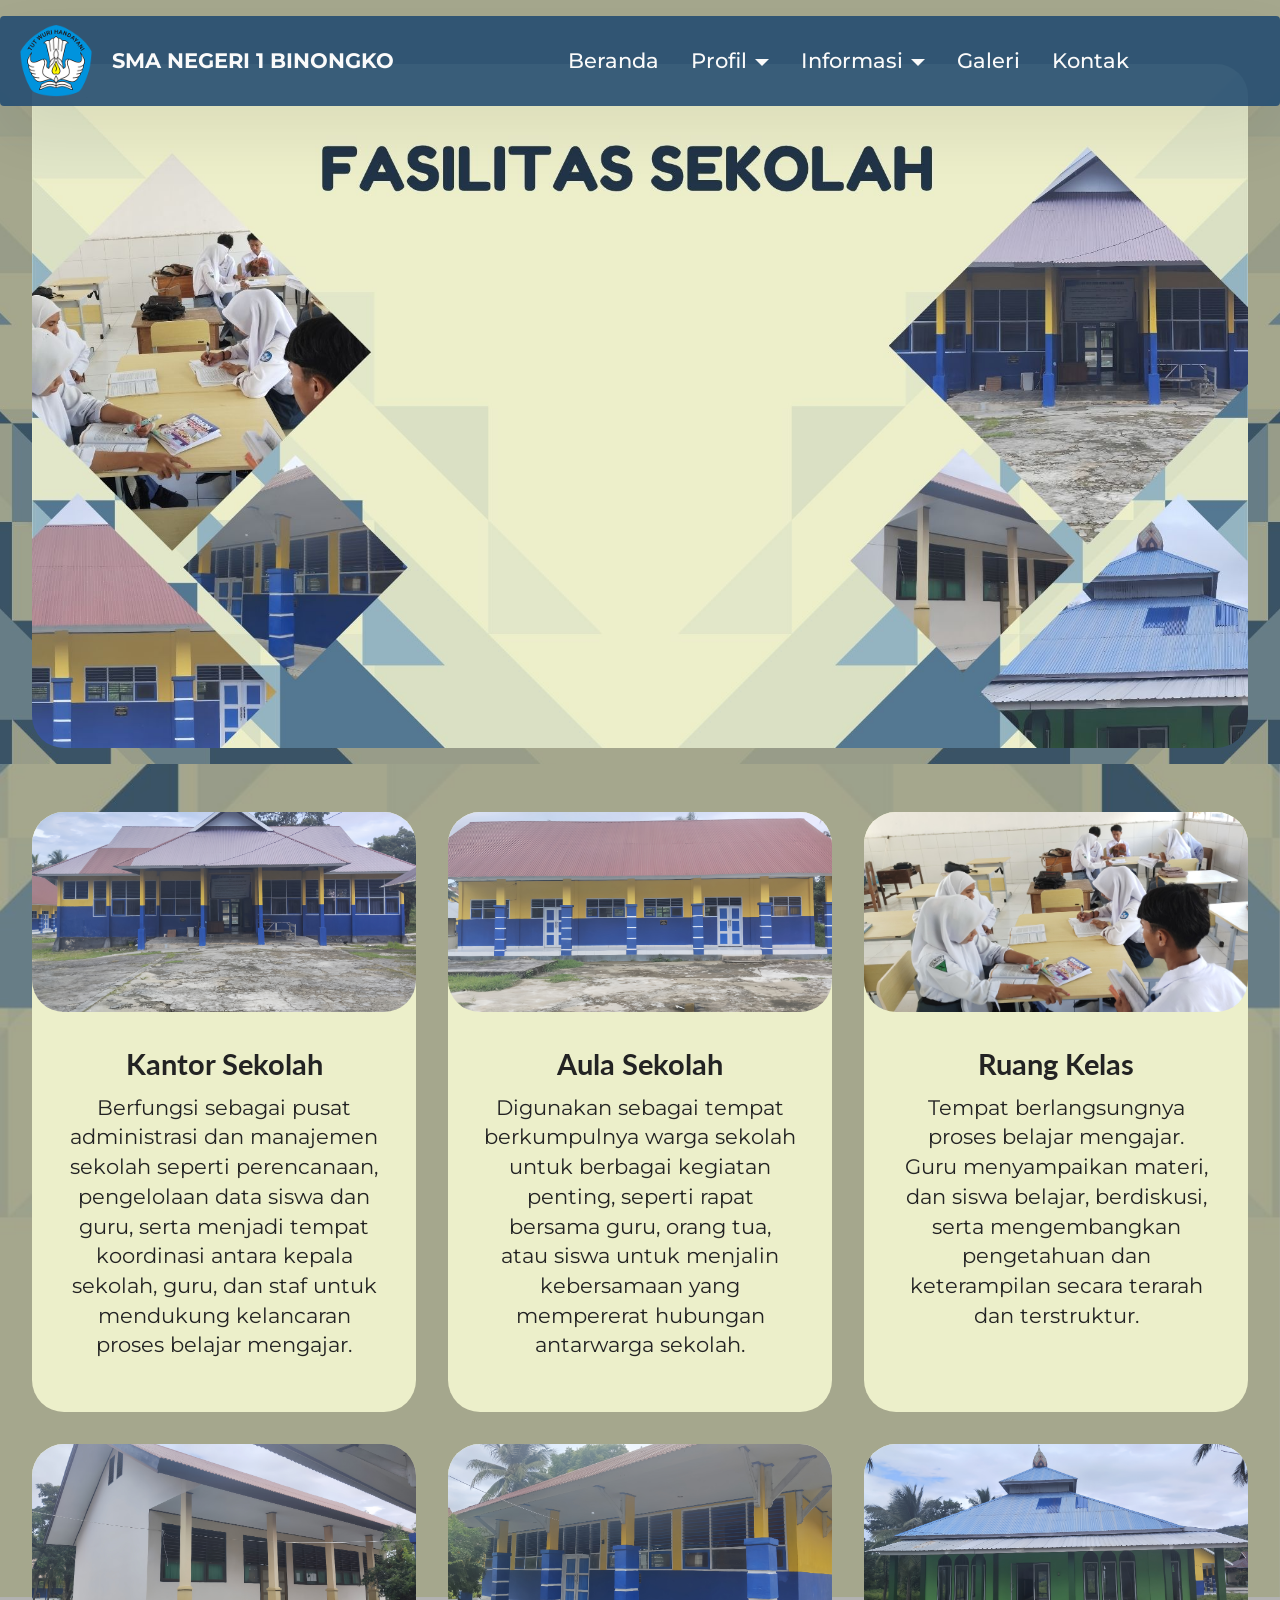
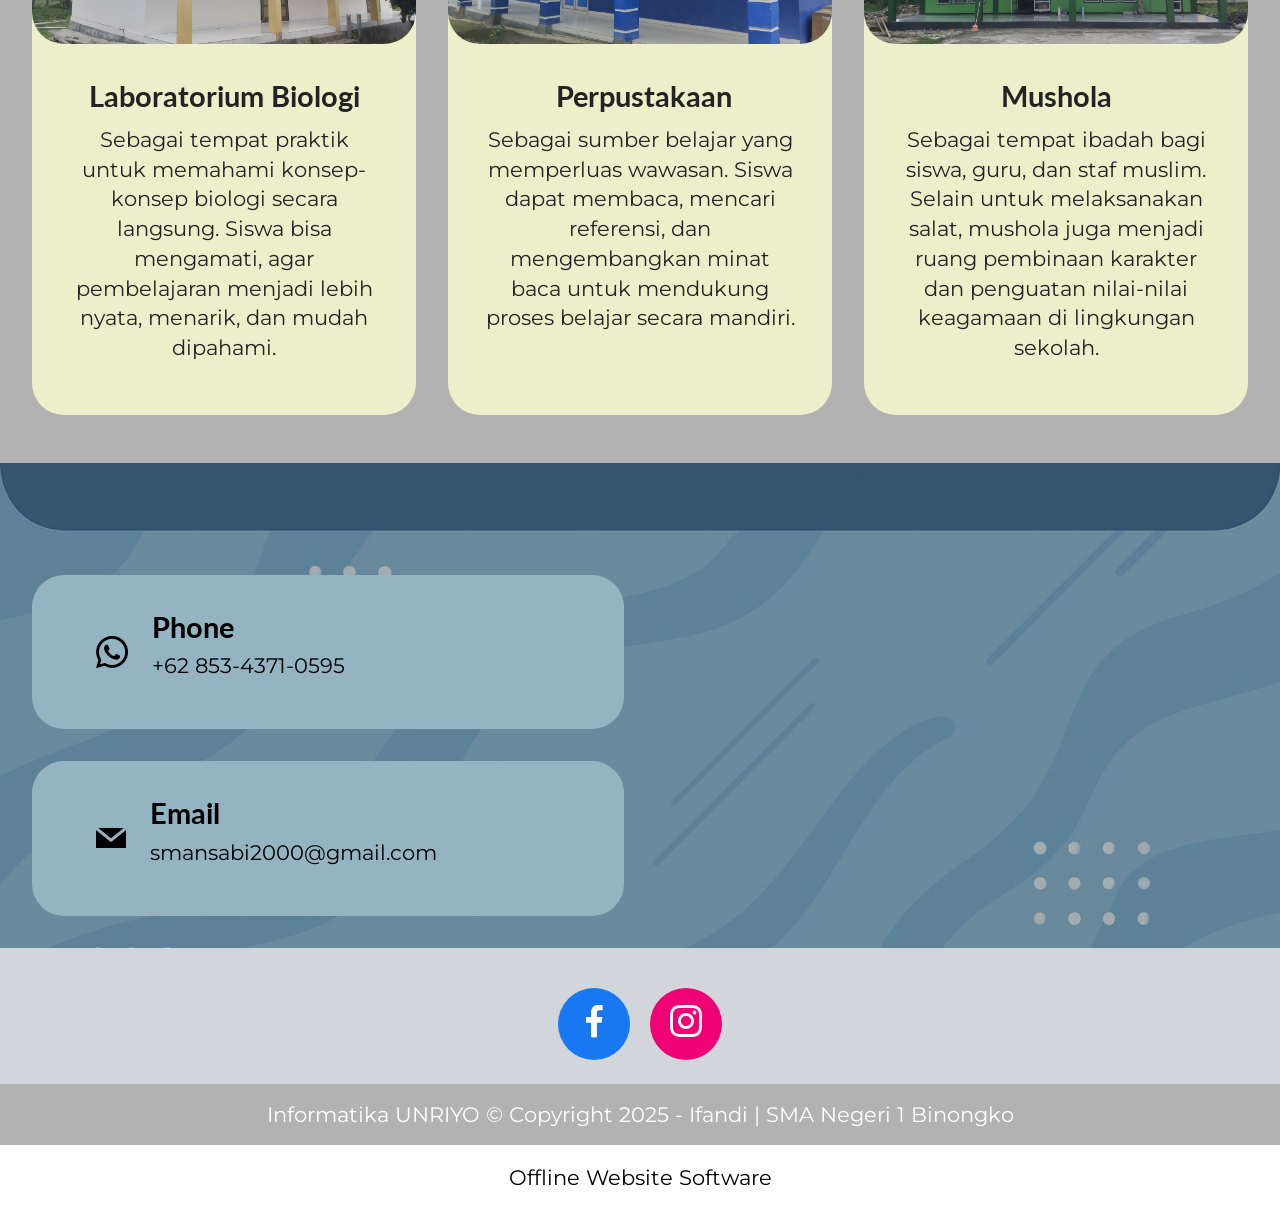
<file: page5.html>
<!DOCTYPE html>
<html  >
<head>
  <!-- Site made with Mobirise Website Builder v6.0.1, https://mobirise.com -->
  <meta charset="UTF-8">
  <meta http-equiv="X-UA-Compatible" content="IE=edge">
  <meta name="generator" content="Mobirise v6.0.1, mobirise.com">
  <meta name="viewport" content="width=device-width, initial-scale=1, minimum-scale=1">
  <link rel="shortcut icon" href="assets/images/tutwuri.png" type="image/x-icon">
  <meta name="description" content="">
  
  
  <title>Fasilitas</title>
  <link rel="stylesheet" href="assets/bootstrap/css/bootstrap.min.css">
  <link rel="stylesheet" href="assets/bootstrap/css/bootstrap-grid.min.css">
  <link rel="stylesheet" href="assets/bootstrap/css/bootstrap-reboot.min.css">
  <link rel="stylesheet" href="assets/parallax/jarallax.css">
  <link rel="stylesheet" href="assets/dropdown/css/style.css">
  <link rel="stylesheet" href="assets/socicon/css/styles.css">
  <link rel="stylesheet" href="assets/theme/css/style.css">
  <link rel="preload" href="https://fonts.googleapis.com/css?family=Inter+Tight:100,200,300,400,500,600,700,800,900,100i,200i,300i,400i,500i,600i,700i,800i,900i&display=swap" as="style" onload="this.onload=null;this.rel='stylesheet'">
  <noscript><link rel="stylesheet" href="https://fonts.googleapis.com/css?family=Inter+Tight:100,200,300,400,500,600,700,800,900,100i,200i,300i,400i,500i,600i,700i,800i,900i&display=swap"></noscript>
  <link rel="preload" href="https://fonts.googleapis.com/css?family=Lato:100,100i,300,300i,400,400i,700,700i,900,900i&display=swap" as="style" onload="this.onload=null;this.rel='stylesheet'">
  <noscript><link rel="stylesheet" href="https://fonts.googleapis.com/css?family=Lato:100,100i,300,300i,400,400i,700,700i,900,900i&display=swap"></noscript>
  <link rel="preload" href="https://fonts.googleapis.com/css?family=Montserrat:100,200,300,400,500,600,700,800,900,100i,200i,300i,400i,500i,600i,700i,800i,900i&display=swap" as="style" onload="this.onload=null;this.rel='stylesheet'">
  <noscript><link rel="stylesheet" href="https://fonts.googleapis.com/css?family=Montserrat:100,200,300,400,500,600,700,800,900,100i,200i,300i,400i,500i,600i,700i,800i,900i&display=swap"></noscript>
  <link rel="preload" as="style" href="assets/mobirise/css/mbr-additional.css?v=b5PyDh"><link rel="stylesheet" href="assets/mobirise/css/mbr-additional.css?v=b5PyDh" type="text/css">

  
  
  
</head>
<body>
  
  <section data-bs-version="5.1" class="menu menu5 cid-uN7OKf2oUs" once="menu" id="menu05-16">
	

	<nav class="navbar navbar-dropdown navbar-fixed-top navbar-expand-lg">
		<div class="container">
			<div class="navbar-brand">
				<span class="navbar-logo">
					<a href="https://mobiri.se">
						<img src="assets/images/tutwuri.png" alt="Mobirise Website Builder" style="height: 5rem;">
					</a>
				</span>
				<span class="navbar-caption-wrap"><a class="navbar-caption text-white display-4" href="https://mobiri.se">SMA NEGERI 1 BINONGKO</a></span>
			</div>
			<button class="navbar-toggler" type="button" data-toggle="collapse" data-bs-toggle="collapse" data-target="#navbarSupportedContent" data-bs-target="#navbarSupportedContent" aria-controls="navbarNavAltMarkup" aria-expanded="false" aria-label="Toggle navigation">
				<div class="hamburger">
					<span></span>
					<span></span>
					<span></span>
					<span></span>
				</div>
			</button>
			<div class="collapse navbar-collapse" id="navbarSupportedContent">
				<ul class="navbar-nav nav-dropdown nav-right" data-app-modern-menu="true"><li class="nav-item">
						<a class="nav-link link text-white text-primary display-4" href="index.html">Beranda</a>
					</li>
					<li class="nav-item dropdown">
						<a class="nav-link link dropdown-toggle text-white show display-4" href="https://mobiri.se" aria-expanded="false" data-toggle="dropdown-submenu" data-bs-toggle="dropdown" data-bs-auto-close="outside">Profil</a><div class="dropdown-menu show" aria-labelledby="dropdown-328" data-bs-popper="none"><a class="dropdown-item text-white text-primary display-4" href="page1.html">Kata Sambutan</a><a class="dropdown-item text-white text-primary display-4" href="page2.html">Sejarah</a><a class="dropdown-item text-white text-primary display-4" href="page3.html">Visi &amp; Misi</a><a class="dropdown-item text-white text-primary display-4" href="page4.html">Struktur Organisasi</a><a class="dropdown-item text-white text-primary display-4" href="page9.html">Ektrakulikuler</a><a class="dropdown-item text-white text-primary display-4" href="page5.html">Fasilitas</a></div>
					</li>
					<li class="nav-item dropdown">
						<a class="nav-link link dropdown-toggle text-white display-4" href="https://mobiri.se" data-toggle="dropdown-submenu" data-bs-toggle="dropdown" data-bs-auto-close="outside" aria-expanded="false">Informasi</a><div class="dropdown-menu" aria-labelledby="dropdown-405"><a class="dropdown-item text-white text-primary display-4" href="page10.html">Sistem Penerimaan Murid Baru</a><a class="dropdown-item text-white text-primary display-4" href="page6.html">Kegiatan</a></div>
					</li><li class="nav-item"><a class="nav-link link show text-white text-primary display-4" href="page7.html">Galeri</a></li><li class="nav-item"><a class="nav-link link show text-white text-primary display-4" href="page8.html">Kontak</a></li></ul>
				
			</div>
		</div>
	</nav>
</section>

<section data-bs-version="5.1" class="header13 cid-uN8YBlcTCP mbr-parallax-background" id="header13-18">
  

  
  <div class="mbr-overlay" style="opacity: 0.3; background-color: rgb(0, 0, 0);"></div>

  <div class="align-center container">
    

    <div class="row justify-content-center">
      <div class="col-12 col-md-12">
        <img src="assets/images/foto-fasilitas-1.jpg" alt="Mobirise Website Builder" title="">
      </div>
    </div>
  </div>
</section>

<section data-bs-version="5.1" class="features4 start cid-uN98lDVBdJ mbr-parallax-background" id="features04-1a">
	
	<div class="mbr-overlay"></div>
	<div class="container">
		<div class="row justify-content-center">
			<div class="col-12 content-head">
				
			</div>
		</div>
		<div class="row">
			<div class="item features-image col-12 col-md-6 col-lg-4">
				<div class="item-wrapper">
					<div class="item-img">
						<img src="assets/images/kantor.jpg" alt="Mobirise Website Builder" data-slide-to="0" data-bs-slide-to="0">
					</div>
					<div class="item-content">
						<h5 class="item-title mbr-fonts-style display-5"><strong>Kantor Sekolah</strong></h5>
						<p class="mbr-text mbr-fonts-style display-7">
							Berfungsi sebagai pusat administrasi dan manajemen sekolah seperti perencanaan, pengelolaan data siswa dan guru, serta menjadi tempat koordinasi antara kepala sekolah, guru, dan staf untuk mendukung kelancaran proses belajar mengajar.
						</p>
						
					</div>

				</div>
			</div>
			<div class="item features-image col-12 col-md-6 col-lg-4">
				<div class="item-wrapper">
					<div class="item-img">
						<img src="assets/images/aula-sekolah.jpg" alt="Mobirise Website Builder" data-slide-to="1" data-bs-slide-to="1">
					</div>
					<div class="item-content">
						<h5 class="item-title mbr-fonts-style display-5"><strong>Aula Sekolah</strong></h5>
						<p class="mbr-text mbr-fonts-style display-7">
							Digunakan sebagai tempat berkumpulnya warga sekolah untuk berbagai kegiatan penting, seperti rapat bersama guru, orang tua, atau siswa untuk menjalin kebersamaan yang mempererat hubungan antarwarga sekolah.
						</p>
						
					</div>
				</div>
			</div>
			<div class="item features-image col-12 col-md-6 col-lg-4">
				<div class="item-wrapper">
					<div class="item-img">
						<img src="assets/images/kelas.jpg" alt="Mobirise Website Builder" data-slide-to="2" data-bs-slide-to="2">
					</div>
					<div class="item-content">
						<h5 class="item-title mbr-fonts-style display-5"><strong>Ruang Kelas</strong></h5>
						<p class="mbr-text mbr-fonts-style display-7">
							Tempat berlangsungnya proses belajar mengajar. Guru menyampaikan materi, dan siswa belajar, berdiskusi, serta mengembangkan pengetahuan dan keterampilan secara terarah dan terstruktur.<br>
						</p>
						
					</div>
				</div>
			</div><div class="item features-image col-12 col-md-6 col-lg-4">
				<div class="item-wrapper">
					<div class="item-img">
						<img src="assets/images/lab.-biologi.jpg" alt="Mobirise Website Builder" data-slide-to="3" data-bs-slide-to="3">
					</div>
					<div class="item-content">
						<h5 class="item-title mbr-fonts-style display-5"><strong>Laboratorium Biologi</strong></h5>
						<p class="mbr-text mbr-fonts-style display-7">
							Sebagai tempat praktik untuk memahami konsep-konsep biologi secara langsung. Siswa bisa mengamati, agar pembelajaran menjadi lebih nyata, menarik, dan mudah dipahami.<br>
						</p>
						
					</div>
				</div>
			</div><div class="item features-image col-12 col-md-6 col-lg-4">
				<div class="item-wrapper">
					<div class="item-img">
						<img src="assets/images/perpustakaan.jpg" alt="Mobirise Website Builder" data-slide-to="4" data-bs-slide-to="4">
					</div>
					<div class="item-content">
						<h5 class="item-title mbr-fonts-style display-5"><strong>&nbsp;Perpustakaan</strong></h5>
						<p class="mbr-text mbr-fonts-style display-7">
							Sebagai sumber belajar yang memperluas wawasan. Siswa dapat membaca, mencari referensi, dan mengembangkan minat baca untuk mendukung proses belajar secara mandiri.<br>
						</p>
						
					</div>
				</div>
			</div><div class="item features-image col-12 col-md-6 col-lg-4">
				<div class="item-wrapper">
					<div class="item-img">
						<img src="assets/images/masjid.jpg" alt="Mobirise Website Builder" data-slide-to="5" data-bs-slide-to="5">
					</div>
					<div class="item-content">
						<h5 class="item-title mbr-fonts-style display-5"><strong>Mushola</strong></h5>
						<p class="mbr-text mbr-fonts-style display-7">Sebagai tempat ibadah bagi siswa, guru, dan staf muslim. Selain untuk melaksanakan salat, mushola juga menjadi ruang pembinaan karakter <br>dan penguatan nilai-nilai keagamaan di lingkungan sekolah.<br>
						</p>
						
					</div>
				</div>
			</div>
		</div>
	</div>
</section>

<section data-bs-version="5.1" class="contacts3 map1 cid-uNFXa66QV5" id="contacts3-2v">

    

    
    <div class="mbr-overlay" style="opacity: 0.3; background-color: rgb(0, 0, 0);"></div>
    <div class="container">
        
        <div class="row justify-content-center mt-4">
            <div class="card col-12 col-md-6">
                <div class="card-wrapper">
                    <div class="image-wrapper">
                        <a href="https://wa.me/6285343710595 "><span class="mbr-iconfont socicon-whatsapp socicon"></span></a>
                    </div>
                    <div class="text-wrapper">
                        <h6 class="card-title mbr-fonts-style mb-1 display-5">
                            <a href="https://wa.me/6285343710595 " class="text-primary"><strong>Phone</strong></a>
                        </h6>
                        <p class="mbr-text mbr-fonts-style display-7"><a href="https://wa.me/6285343710595 " class="text-primary">+62 853-4371-0595&nbsp;</a><br></p>
                    </div>
                </div>
                <div class="card-wrapper">
                    <div class="image-wrapper">
                        <a href="mailto:smansabi2000@gmail.com"><span class="mbr-iconfont socicon-mail socicon" style="font-size: 30px;"></span></a>
                    </div>
                    <div class="text-wrapper">
                        <h6 class="card-title mbr-fonts-style mb-1 display-5">
                            <a href="mailto:smansabi2000@gmail.com" class="text-primary"><strong>Email</strong></a>
                        </h6>
                        <p class="mbr-text mbr-fonts-style display-7"><a href="mailto:smansabi2000@gmail.com" class="text-primary">smansabi2000@gmail.com</a></p>
                    </div>
                </div>
            </div>
            <div class="map-wrapper col-12 col-md-6">
                <div class="google-map"><iframe frameborder="0" style="border:0" src="https://www.google.com/maps/embed?pb=!1m18!1m12!1m3!1d3162.537001661577!2d124.0253646737995!3d-5.901346394082607!2m3!1f0!2f0!3f0!3m2!1i1024!2i768!4f13.1!3m3!1m2!1s0x2da7a763486d836d%3A0x7d823068de1f3dd2!2sSMA%20Negeri%201%20Binongko!5e1!3m2!1sid!2sid!4v1748664976705!5m2!1sid!2sid" allowfullscreen=""></iframe></div>
            </div>
        </div>
    </div>
</section>

<section data-bs-version="5.1" class="social4 cid-uNJx2LtXXu mbr-parallax-background" id="social04-34">
    
    
    <div class="mbr-overlay" style="opacity: 0.2; background-color: rgb(33, 52, 72);">
    </div>

    <div class="container">
        <div class="media-container-row">
            <div class="col-12">
                
                <div class="social-list align-center">
                    <a class="iconfont-wrapper bg-facebook m-2 " target="_blank" href="https://www.facebook.com/share/1ERpuPj7vW/">
                        <span class="socicon-facebook socicon"></span>
                    </a>
                    
                    <a class="iconfont-wrapper bg-instagram m-2" href="https://www.instagram.com/osis_smansabi?igsh=MTJjcnBjbTdsdmxzYg==" target="_blank">
                        <span class="socicon-instagram socicon"></span>
                    </a>
                    
                    
                    
                    
                    
                    
                    
                    
                </div>
            </div>
        </div>
    </div>
</section>

<section data-bs-version="5.1" class="footer4 cid-uN879amYYB mbr-parallax-background" once="footers" id="footer04-17">

    

    <div class="mbr-overlay" style="opacity: 0.3; background-color: rgb(0, 0, 0);"></div>

    <div class="container">
        <div class="media-container-row align-center mbr-white">
            <div class="col-12">
                <p class="mbr-text mb-0 mbr-fonts-style display-7">Informatika UNRIYO © Copyright 2025 - Ifandi&nbsp;| SMA Negeri 1 Binongko</p>
            </div>
        </div>
    </div>
</section><section class="display-7" style="padding: 0;align-items: center;justify-content: center;flex-wrap: wrap;    align-content: center;display: flex;position: relative;height: 4rem;"><a href="https://mobiri.se/3952336" style="flex: 1 1;height: 4rem;position: absolute;width: 100%;z-index: 1;"><img alt="" style="height: 4rem;" src="[data-uri]"></a><p style="margin: 0;text-align: center;" class="display-7">&#8204;</p><a style="z-index:1" href="https://mobirise.com/offline-website-builder.html">Offline Website Software</a></section><script src="assets/bootstrap/js/bootstrap.bundle.min.js"></script>  <script src="assets/parallax/jarallax.js"></script>  <script src="assets/smoothscroll/smooth-scroll.js"></script>  <script src="assets/ytplayer/index.js"></script>  <script src="assets/dropdown/js/navbar-dropdown.js"></script>  <script src="assets/theme/js/script.js"></script>  
  
  
</body>
</html>
</file>
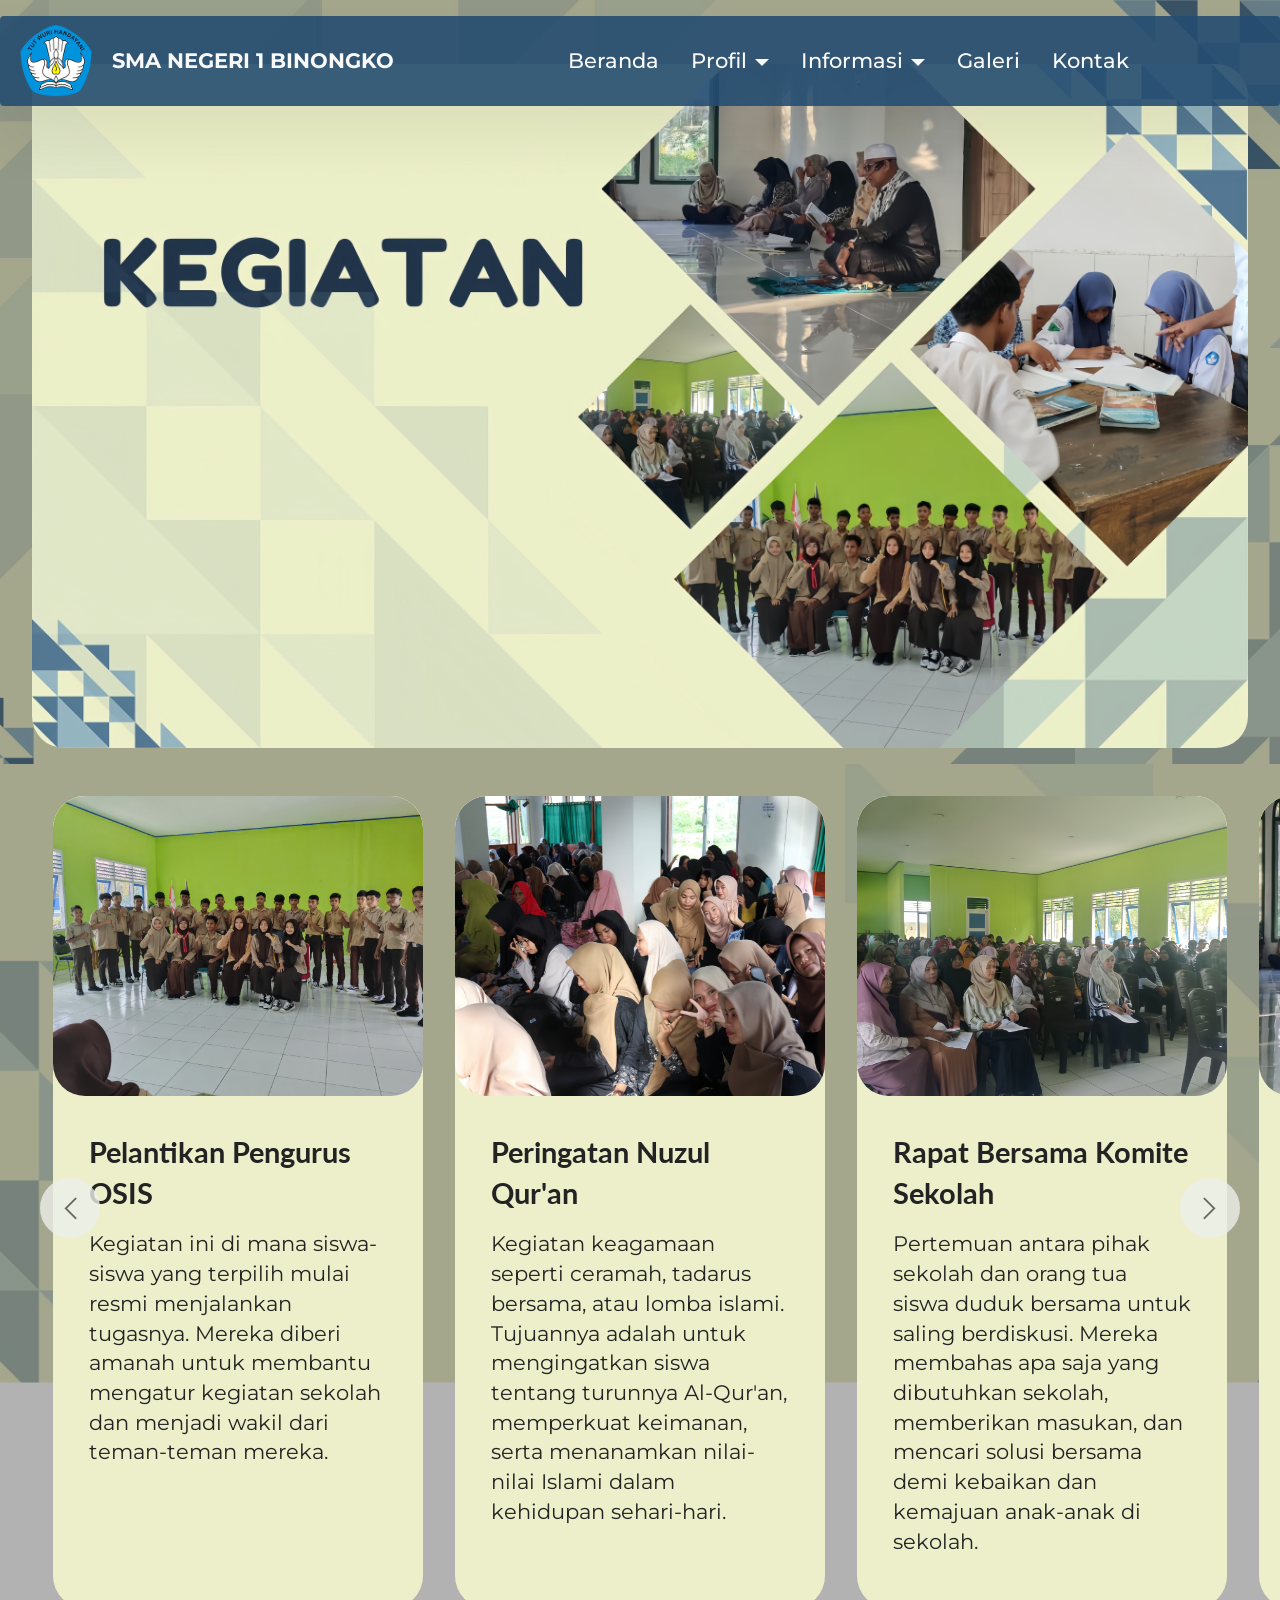
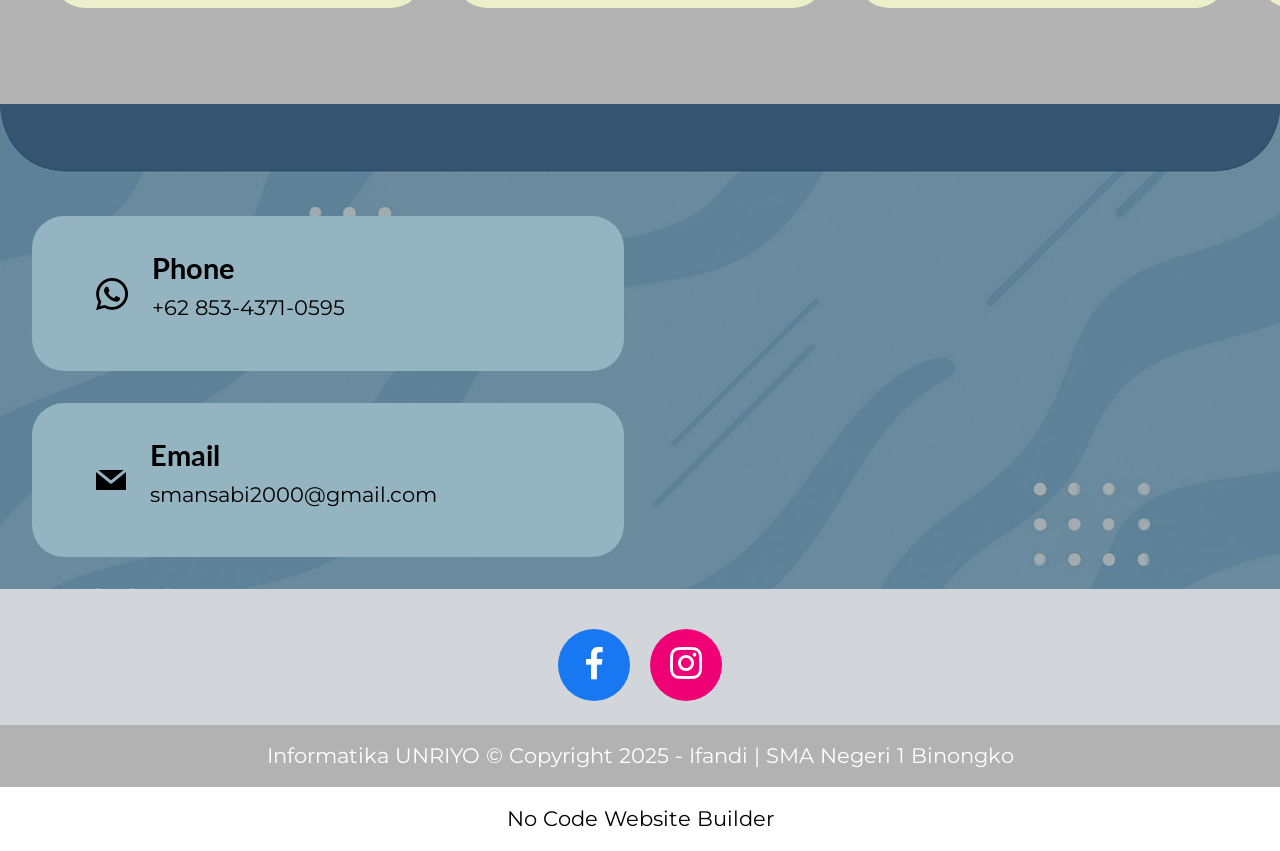
<file: page6.html>
<!DOCTYPE html>
<html  >
<head>
  <!-- Site made with Mobirise Website Builder v6.0.1, https://mobirise.com -->
  <meta charset="UTF-8">
  <meta http-equiv="X-UA-Compatible" content="IE=edge">
  <meta name="generator" content="Mobirise v6.0.1, mobirise.com">
  <meta name="viewport" content="width=device-width, initial-scale=1, minimum-scale=1">
  <link rel="shortcut icon" href="assets/images/tutwuri.png" type="image/x-icon">
  <meta name="description" content="">
  
  
  <title>Kegiatan</title>
  <link rel="stylesheet" href="assets/web/assets/mobirise-icons2/mobirise2.css">
  <link rel="stylesheet" href="assets/bootstrap/css/bootstrap.min.css">
  <link rel="stylesheet" href="assets/bootstrap/css/bootstrap-grid.min.css">
  <link rel="stylesheet" href="assets/bootstrap/css/bootstrap-reboot.min.css">
  <link rel="stylesheet" href="assets/parallax/jarallax.css">
  <link rel="stylesheet" href="assets/dropdown/css/style.css">
  <link rel="stylesheet" href="assets/socicon/css/styles.css">
  <link rel="stylesheet" href="assets/theme/css/style.css">
  <link rel="preload" href="https://fonts.googleapis.com/css?family=Inter+Tight:100,200,300,400,500,600,700,800,900,100i,200i,300i,400i,500i,600i,700i,800i,900i&display=swap" as="style" onload="this.onload=null;this.rel='stylesheet'">
  <noscript><link rel="stylesheet" href="https://fonts.googleapis.com/css?family=Inter+Tight:100,200,300,400,500,600,700,800,900,100i,200i,300i,400i,500i,600i,700i,800i,900i&display=swap"></noscript>
  <link rel="preload" href="https://fonts.googleapis.com/css?family=Lato:100,100i,300,300i,400,400i,700,700i,900,900i&display=swap" as="style" onload="this.onload=null;this.rel='stylesheet'">
  <noscript><link rel="stylesheet" href="https://fonts.googleapis.com/css?family=Lato:100,100i,300,300i,400,400i,700,700i,900,900i&display=swap"></noscript>
  <link rel="preload" href="https://fonts.googleapis.com/css?family=Montserrat:100,200,300,400,500,600,700,800,900,100i,200i,300i,400i,500i,600i,700i,800i,900i&display=swap" as="style" onload="this.onload=null;this.rel='stylesheet'">
  <noscript><link rel="stylesheet" href="https://fonts.googleapis.com/css?family=Montserrat:100,200,300,400,500,600,700,800,900,100i,200i,300i,400i,500i,600i,700i,800i,900i&display=swap"></noscript>
  <link rel="preload" as="style" href="assets/mobirise/css/mbr-additional.css?v=uQFRSB"><link rel="stylesheet" href="assets/mobirise/css/mbr-additional.css?v=uQFRSB" type="text/css">

  
  
  
</head>
<body>
  
  <section data-bs-version="5.1" class="menu menu5 cid-uN7OKf2oUs" once="menu" id="menu05-1c">
	

	<nav class="navbar navbar-dropdown navbar-fixed-top navbar-expand-lg">
		<div class="container">
			<div class="navbar-brand">
				<span class="navbar-logo">
					<a href="https://mobiri.se">
						<img src="assets/images/tutwuri.png" alt="Mobirise Website Builder" style="height: 5rem;">
					</a>
				</span>
				<span class="navbar-caption-wrap"><a class="navbar-caption text-white display-4" href="https://mobiri.se">SMA NEGERI 1 BINONGKO</a></span>
			</div>
			<button class="navbar-toggler" type="button" data-toggle="collapse" data-bs-toggle="collapse" data-target="#navbarSupportedContent" data-bs-target="#navbarSupportedContent" aria-controls="navbarNavAltMarkup" aria-expanded="false" aria-label="Toggle navigation">
				<div class="hamburger">
					<span></span>
					<span></span>
					<span></span>
					<span></span>
				</div>
			</button>
			<div class="collapse navbar-collapse" id="navbarSupportedContent">
				<ul class="navbar-nav nav-dropdown nav-right" data-app-modern-menu="true"><li class="nav-item">
						<a class="nav-link link text-white text-primary display-4" href="index.html">Beranda</a>
					</li>
					<li class="nav-item dropdown">
						<a class="nav-link link dropdown-toggle text-white show display-4" href="https://mobiri.se" aria-expanded="false" data-toggle="dropdown-submenu" data-bs-toggle="dropdown" data-bs-auto-close="outside">Profil</a><div class="dropdown-menu show" aria-labelledby="dropdown-328" data-bs-popper="none"><a class="dropdown-item text-white text-primary display-4" href="page1.html">Kata Sambutan</a><a class="dropdown-item text-white text-primary display-4" href="page2.html">Sejarah</a><a class="dropdown-item text-white text-primary display-4" href="page3.html">Visi &amp; Misi</a><a class="dropdown-item text-white text-primary display-4" href="page4.html">Struktur Organisasi</a><a class="dropdown-item text-white text-primary display-4" href="page9.html">Ektrakulikuler</a><a class="dropdown-item text-white text-primary display-4" href="page5.html">Fasilitas</a></div>
					</li>
					<li class="nav-item dropdown">
						<a class="nav-link link dropdown-toggle text-white display-4" href="https://mobiri.se" data-toggle="dropdown-submenu" data-bs-toggle="dropdown" data-bs-auto-close="outside" aria-expanded="false">Informasi</a><div class="dropdown-menu" aria-labelledby="dropdown-405"><a class="dropdown-item text-white text-primary display-4" href="page10.html">Sistem Penerimaan Murid Baru</a><a class="dropdown-item text-white text-primary display-4" href="page6.html">Kegiatan</a></div>
					</li><li class="nav-item"><a class="nav-link link show text-white text-primary display-4" href="page7.html">Galeri</a></li><li class="nav-item"><a class="nav-link link show text-white text-primary display-4" href="page8.html">Kontak</a></li></ul>
				
			</div>
		</div>
	</nav>
</section>

<section data-bs-version="5.1" class="header13 cid-uN9eQcVbOe mbr-parallax-background" id="header13-1e">
  

  
  <div class="mbr-overlay" style="opacity: 0.3; background-color: rgb(0, 0, 0);"></div>

  <div class="align-center container">
    

    <div class="row justify-content-center">
      <div class="col-12 col-md-12">
        <img src="assets/images/foto-kegiatan-wink.jpg" alt="Mobirise Website Builder" title="">
      </div>
    </div>
  </div>
</section>

<section data-bs-version="5.1" class="features017 mbr-embla cid-uN9g6Du7SC mbr-parallax-background" id="features017-1f">
	
	<div class="mbr-overlay"></div>
	<div class="position-relative">
		<div class="container">
			<div class="row justify-content-center">
				<div class="col-12 content-head">
					
				</div>
			</div>
		</div>

		<div class="embla" data-skip-snaps="true" data-align="center" data-contain-scroll="trimSnaps" data-loop="true" data-auto-play="true" data-auto-play-interval="7" data-draggable="true">
			<div class="embla__viewport container">
				<div class="embla__container">
					<div class="embla__slide slider-image item active" style="margin-left: 1rem; margin-right: 1rem;">
						<div class="slide-content">
							<div class="item-img">
								<div class="item-wrapper">
									<img src="assets/images/peringatan-nuzul-quran.jpg" alt="Mobirise Website Builder" title="" data-slide-to="1" data-bs-slide-to="1">
								</div>
							</div>
							<div class="item-content">
								<h5 class="item-title mbr-fonts-style display-5"><strong>Peringatan Nuzul Qur'an&nbsp;</strong></h5>
								
								<p class="mbr-text mbr-fonts-style mt-3 display-7">Kegiatan keagamaan seperti ceramah, tadarus bersama, atau lomba islami. Tujuannya adalah untuk mengingatkan siswa tentang turunnya Al-Qur'an, memperkuat keimanan, serta menanamkan nilai-nilai Islami dalam kehidupan sehari-hari.
								</p>
							</div>

							
						</div>
					</div>
					<div class="embla__slide slider-image item" style="margin-left: 1rem; margin-right: 1rem;">
						<div class="slide-content">
							<div class="item-img">
								<div class="item-wrapper">
									<img src="assets/images/rapat-bersama-komite-sekolah.jpg" alt="Mobirise Website Builder" title="" data-slide-to="2" data-bs-slide-to="2">
								</div>
							</div>
							<div class="item-content">
								<h5 class="item-title mbr-fonts-style display-5"><strong>Rapat Bersama Komite Sekolah</strong></h5>
								
								<p class="mbr-text mbr-fonts-style mt-3 display-7">Pertemuan antara pihak sekolah&nbsp;dan orang tua siswa&nbsp;duduk bersama untuk saling berdiskusi. Mereka membahas apa saja yang dibutuhkan sekolah, memberikan masukan, dan mencari solusi bersama demi kebaikan dan kemajuan anak-anak di sekolah.</p>
							</div>
							
						</div>
					</div>
					<div class="embla__slide slider-image item" style="margin-left: 1rem; margin-right: 1rem;">
						<div class="slide-content">
							<div class="item-img">
								<div class="item-wrapper">
									<img src="assets/images/yasinan-setiap-hari-jumat.jpg" alt="Mobirise Website Builder" title="" data-slide-to="3" data-bs-slide-to="3">
								</div>
							</div>
							<div class="item-content">
								<h5 class="item-title mbr-fonts-style display-5"><strong>Yasinan Setiap Hari Jum'at Pagi</strong></h5>
								
								<p class="mbr-text mbr-fonts-style mt-3 display-7">
									Kegiatan membaca surat Yasin bersama sebelum memulai pelajaran. Tujuannya untuk menenangkan hati, memperkuat keimanan, dan membiasakan siswa memulai hari dengan doa dan kebersamaan dalam suasana yang penuh nilai-nilai kebaikan.
								</p>
							</div>
							
						</div>
					</div>
					<div class="embla__slide slider-image item" style="margin-left: 1rem; margin-right: 1rem;">
						<div class="slide-content">
							<div class="item-img">
								<div class="item-wrapper">
									<img src="assets/images/proses-belajar-mengajar.jpeg" alt="Mobirise Website Builder" title="" data-slide-to="4" data-bs-slide-to="4">
								</div>
							</div>
							<div class="item-content">
								<h5 class="item-title mbr-fonts-style display-5"><strong>Proses Belajar Mengajar&nbsp;</strong></h5>
								
								<p class="mbr-text mbr-fonts-style mt-3 display-7">
									Guru menyampaikan materi pelajaran dan siswa belajar untuk memahami, bertanya, dan berdiskusi. Siswa tidak hanya mendapatkan pengetahuan, tapi juga dibimbing untuk berpikir, berlatih, dan berkembang setiap hari.
								</p>
							</div>
							
						</div>
					</div>
					<div class="embla__slide slider-image item" style="margin-left: 1rem; margin-right: 1rem;">
						<div class="slide-content">
							<div class="item-img">
								<div class="item-wrapper">
									<img src="assets/images/pelantikan-pengurus-osis.jpg" alt="Mobirise Website Builder" title="" data-slide-to="5" data-bs-slide-to="5">
								</div>
							</div>
							<div class="item-content">
								<h5 class="item-title mbr-fonts-style display-5"><strong>Pelantikan Pengurus OSIS</strong></h5>
								
								<p class="mbr-text mbr-fonts-style mt-3 display-7">Kegiatan ini di mana siswa-siswa yang terpilih mulai resmi menjalankan tugasnya. Mereka diberi amanah untuk membantu mengatur kegiatan sekolah dan menjadi wakil dari teman-teman mereka.
								</p>
							</div>
							
						</div>
					</div>
					
					
					
				</div>
			</div>
			<button class="embla__button embla__button--prev">
				<span class="mobi-mbri mobi-mbri-arrow-prev mbr-iconfont" aria-hidden="true"></span>
				<span class="sr-only visually-hidden visually-hidden visually-hidden">Previous</span>
			</button>
			<button class="embla__button embla__button--next">
				<span class="mobi-mbri mobi-mbri-arrow-next mbr-iconfont" aria-hidden="true"></span>
				<span class="sr-only visually-hidden visually-hidden visually-hidden">Next</span>
			</button>
		</div>
	</div>
</section>

<section data-bs-version="5.1" class="contacts3 map1 cid-uNFXjdLygq" id="contacts3-2w">

    

    
    <div class="mbr-overlay" style="opacity: 0.3; background-color: rgb(0, 0, 0);"></div>
    <div class="container">
        
        <div class="row justify-content-center mt-4">
            <div class="card col-12 col-md-6">
                <div class="card-wrapper">
                    <div class="image-wrapper">
                        <a href="https://wa.me/6285343710595 "><span class="mbr-iconfont socicon-whatsapp socicon"></span></a>
                    </div>
                    <div class="text-wrapper">
                        <h6 class="card-title mbr-fonts-style mb-1 display-5">
                            <a href="https://wa.me/6285343710595 " class="text-primary"><strong>Phone</strong></a>
                        </h6>
                        <p class="mbr-text mbr-fonts-style display-7"><a href="https://wa.me/6285343710595 " class="text-primary">+62 853-4371-0595&nbsp;</a><br></p>
                    </div>
                </div>
                <div class="card-wrapper">
                    <div class="image-wrapper">
                        <a href="mailto:smansabi2000@gmail.com"><span class="mbr-iconfont socicon-mail socicon" style="font-size: 30px;"></span></a>
                    </div>
                    <div class="text-wrapper">
                        <h6 class="card-title mbr-fonts-style mb-1 display-5">
                            <a href="mailto:smansabi2000@gmail.com" class="text-primary"><strong>Email</strong></a>
                        </h6>
                        <p class="mbr-text mbr-fonts-style display-7"><a href="mailto:smansabi2000@gmail.com" class="text-primary">smansabi2000@gmail.com</a></p>
                    </div>
                </div>
            </div>
            <div class="map-wrapper col-12 col-md-6">
                <div class="google-map"><iframe frameborder="0" style="border:0" src="https://www.google.com/maps/embed?pb=!1m18!1m12!1m3!1d3162.537001661577!2d124.0253646737995!3d-5.901346394082607!2m3!1f0!2f0!3f0!3m2!1i1024!2i768!4f13.1!3m3!1m2!1s0x2da7a763486d836d%3A0x7d823068de1f3dd2!2sSMA%20Negeri%201%20Binongko!5e1!3m2!1sid!2sid!4v1748664976705!5m2!1sid!2sid" allowfullscreen=""></iframe></div>
            </div>
        </div>
    </div>
</section>

<section data-bs-version="5.1" class="social4 cid-uNJwnZp8Fo mbr-parallax-background" id="social04-33">
    
    
    <div class="mbr-overlay" style="opacity: 0.2; background-color: rgb(33, 52, 72);">
    </div>

    <div class="container">
        <div class="media-container-row">
            <div class="col-12">
                
                <div class="social-list align-center">
                    <a class="iconfont-wrapper bg-facebook m-2 " target="_blank" href="https://www.facebook.com/share/1ERpuPj7vW/">
                        <span class="socicon-facebook socicon"></span>
                    </a>
                    
                    <a class="iconfont-wrapper bg-instagram m-2" href="https://www.instagram.com/osis_smansabi?igsh=MTJjcnBjbTdsdmxzYg==" target="_blank">
                        <span class="socicon-instagram socicon"></span>
                    </a>
                    
                    
                    
                    
                    
                    
                    
                    
                </div>
            </div>
        </div>
    </div>
</section>

<section data-bs-version="5.1" class="footer4 cid-uN879amYYB mbr-parallax-background" once="footers" id="footer04-1d">

    

    <div class="mbr-overlay" style="opacity: 0.3; background-color: rgb(0, 0, 0);"></div>

    <div class="container">
        <div class="media-container-row align-center mbr-white">
            <div class="col-12">
                <p class="mbr-text mb-0 mbr-fonts-style display-7">Informatika UNRIYO © Copyright 2025 - Ifandi&nbsp;| SMA Negeri 1 Binongko</p>
            </div>
        </div>
    </div>
</section><section class="display-7" style="padding: 0;align-items: center;justify-content: center;flex-wrap: wrap;    align-content: center;display: flex;position: relative;height: 4rem;"><a href="https://mobiri.se/3952336" style="flex: 1 1;height: 4rem;position: absolute;width: 100%;z-index: 1;"><img alt="" style="height: 4rem;" src="[data-uri]"></a><p style="margin: 0;text-align: center;" class="display-7">&#8204;</p><a style="z-index:1" href="https://mobirise.com/builder/no-code-website-builder.html">No Code Website Builder</a></section><script src="assets/bootstrap/js/bootstrap.bundle.min.js"></script>  <script src="assets/parallax/jarallax.js"></script>  <script src="assets/smoothscroll/smooth-scroll.js"></script>  <script src="assets/ytplayer/index.js"></script>  <script src="assets/dropdown/js/navbar-dropdown.js"></script>  <script src="assets/embla/embla.min.js"></script>  <script src="assets/embla/script.js"></script>  <script src="assets/theme/js/script.js"></script>  
  
  
</body>
</html>
</file>
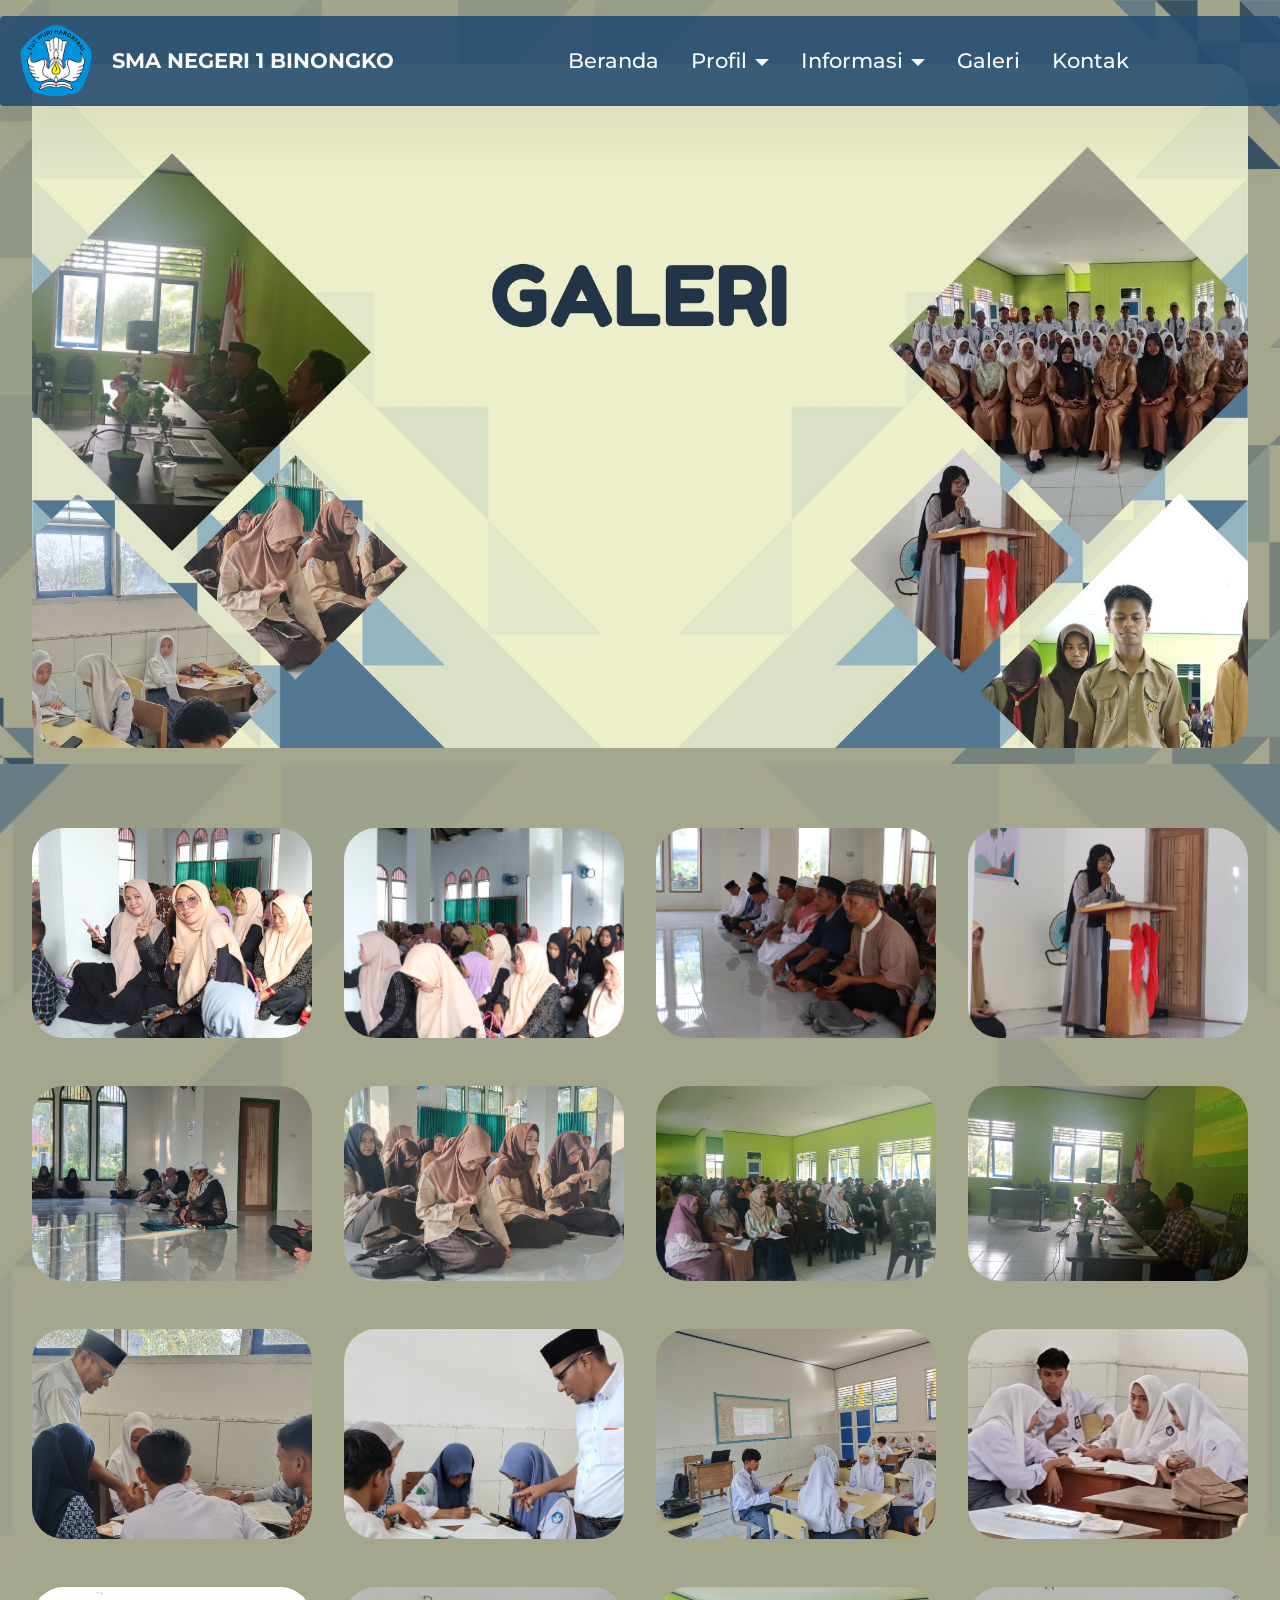
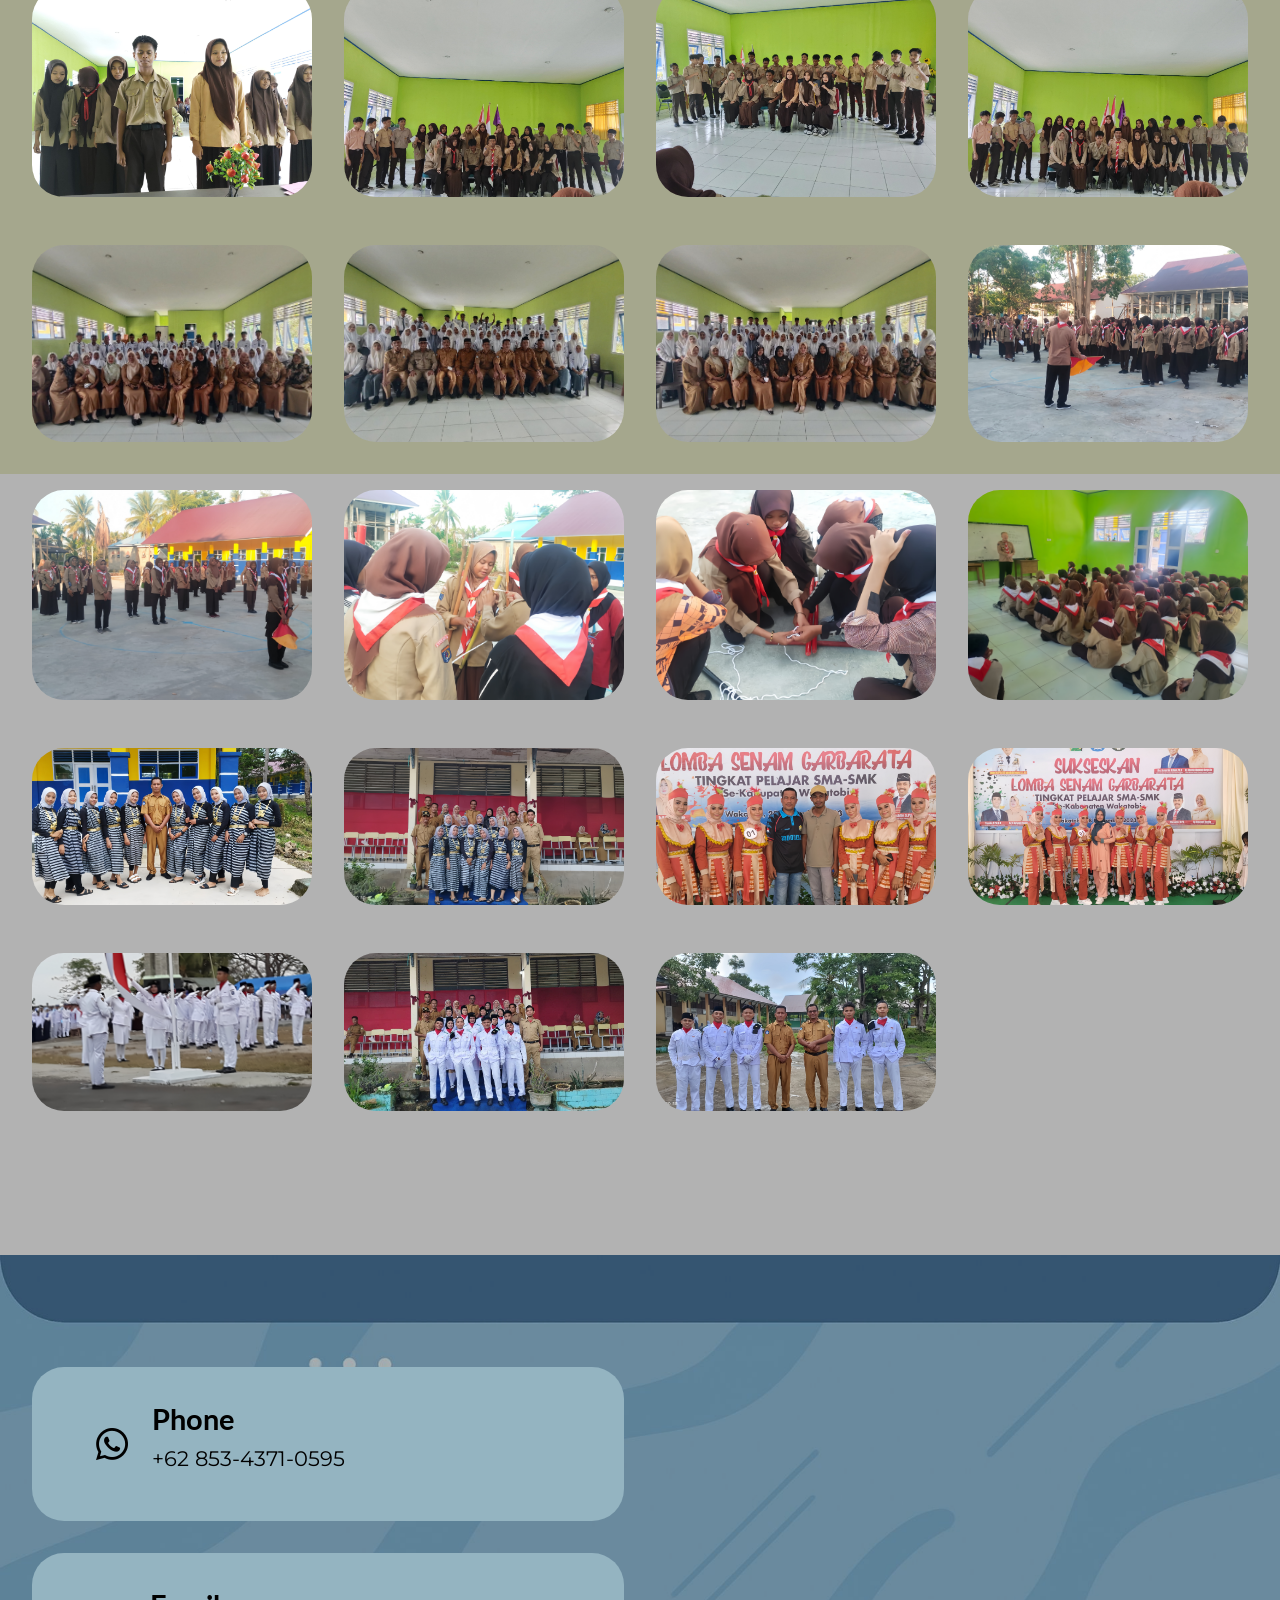
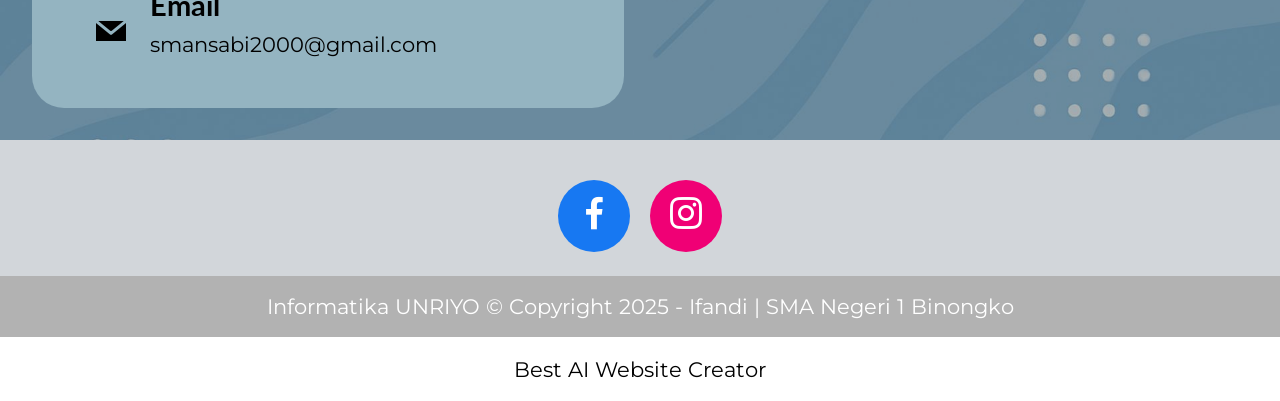
<file: page7.html>
<!DOCTYPE html>
<html  >
<head>
  <!-- Site made with Mobirise Website Builder v6.0.1, https://mobirise.com -->
  <meta charset="UTF-8">
  <meta http-equiv="X-UA-Compatible" content="IE=edge">
  <meta name="generator" content="Mobirise v6.0.1, mobirise.com">
  <meta name="viewport" content="width=device-width, initial-scale=1, minimum-scale=1">
  <link rel="shortcut icon" href="assets/images/tutwuri.png" type="image/x-icon">
  <meta name="description" content="">
  
  
  <title>Galeri</title>
  <link rel="stylesheet" href="assets/bootstrap/css/bootstrap.min.css">
  <link rel="stylesheet" href="assets/bootstrap/css/bootstrap-grid.min.css">
  <link rel="stylesheet" href="assets/bootstrap/css/bootstrap-reboot.min.css">
  <link rel="stylesheet" href="assets/parallax/jarallax.css">
  <link rel="stylesheet" href="assets/dropdown/css/style.css">
  <link rel="stylesheet" href="assets/socicon/css/styles.css">
  <link rel="stylesheet" href="assets/theme/css/style.css">
  <link rel="preload" href="https://fonts.googleapis.com/css?family=Inter+Tight:100,200,300,400,500,600,700,800,900,100i,200i,300i,400i,500i,600i,700i,800i,900i&display=swap" as="style" onload="this.onload=null;this.rel='stylesheet'">
  <noscript><link rel="stylesheet" href="https://fonts.googleapis.com/css?family=Inter+Tight:100,200,300,400,500,600,700,800,900,100i,200i,300i,400i,500i,600i,700i,800i,900i&display=swap"></noscript>
  <link rel="preload" href="https://fonts.googleapis.com/css?family=Lato:100,100i,300,300i,400,400i,700,700i,900,900i&display=swap" as="style" onload="this.onload=null;this.rel='stylesheet'">
  <noscript><link rel="stylesheet" href="https://fonts.googleapis.com/css?family=Lato:100,100i,300,300i,400,400i,700,700i,900,900i&display=swap"></noscript>
  <link rel="preload" href="https://fonts.googleapis.com/css?family=Montserrat:100,200,300,400,500,600,700,800,900,100i,200i,300i,400i,500i,600i,700i,800i,900i&display=swap" as="style" onload="this.onload=null;this.rel='stylesheet'">
  <noscript><link rel="stylesheet" href="https://fonts.googleapis.com/css?family=Montserrat:100,200,300,400,500,600,700,800,900,100i,200i,300i,400i,500i,600i,700i,800i,900i&display=swap"></noscript>
  <link rel="preload" as="style" href="assets/mobirise/css/mbr-additional.css?v=Eg4JQL"><link rel="stylesheet" href="assets/mobirise/css/mbr-additional.css?v=Eg4JQL" type="text/css">

  
  
  
</head>
<body>
  
  <section data-bs-version="5.1" class="menu menu5 cid-uN7OKf2oUs" once="menu" id="menu05-1h">
	

	<nav class="navbar navbar-dropdown navbar-fixed-top navbar-expand-lg">
		<div class="container">
			<div class="navbar-brand">
				<span class="navbar-logo">
					<a href="https://mobiri.se">
						<img src="assets/images/tutwuri.png" alt="Mobirise Website Builder" style="height: 5rem;">
					</a>
				</span>
				<span class="navbar-caption-wrap"><a class="navbar-caption text-white display-4" href="https://mobiri.se">SMA NEGERI 1 BINONGKO</a></span>
			</div>
			<button class="navbar-toggler" type="button" data-toggle="collapse" data-bs-toggle="collapse" data-target="#navbarSupportedContent" data-bs-target="#navbarSupportedContent" aria-controls="navbarNavAltMarkup" aria-expanded="false" aria-label="Toggle navigation">
				<div class="hamburger">
					<span></span>
					<span></span>
					<span></span>
					<span></span>
				</div>
			</button>
			<div class="collapse navbar-collapse" id="navbarSupportedContent">
				<ul class="navbar-nav nav-dropdown nav-right" data-app-modern-menu="true"><li class="nav-item">
						<a class="nav-link link text-white text-primary display-4" href="index.html">Beranda</a>
					</li>
					<li class="nav-item dropdown">
						<a class="nav-link link dropdown-toggle text-white show display-4" href="https://mobiri.se" aria-expanded="false" data-toggle="dropdown-submenu" data-bs-toggle="dropdown" data-bs-auto-close="outside">Profil</a><div class="dropdown-menu show" aria-labelledby="dropdown-328" data-bs-popper="none"><a class="dropdown-item text-white text-primary display-4" href="page1.html">Kata Sambutan</a><a class="dropdown-item text-white text-primary display-4" href="page2.html">Sejarah</a><a class="dropdown-item text-white text-primary display-4" href="page3.html">Visi &amp; Misi</a><a class="dropdown-item text-white text-primary display-4" href="page4.html">Struktur Organisasi</a><a class="dropdown-item text-white text-primary display-4" href="page9.html">Ektrakulikuler</a><a class="dropdown-item text-white text-primary display-4" href="page5.html">Fasilitas</a></div>
					</li>
					<li class="nav-item dropdown">
						<a class="nav-link link dropdown-toggle text-white display-4" href="https://mobiri.se" data-toggle="dropdown-submenu" data-bs-toggle="dropdown" data-bs-auto-close="outside" aria-expanded="false">Informasi</a><div class="dropdown-menu" aria-labelledby="dropdown-405"><a class="dropdown-item text-white text-primary display-4" href="page10.html">Sistem Penerimaan Murid Baru</a><a class="dropdown-item text-white text-primary display-4" href="page6.html">Kegiatan</a></div>
					</li><li class="nav-item"><a class="nav-link link show text-white text-primary display-4" href="page7.html">Galeri</a></li><li class="nav-item"><a class="nav-link link show text-white text-primary display-4" href="page8.html">Kontak</a></li></ul>
				
			</div>
		</div>
	</nav>
</section>

<section data-bs-version="5.1" class="header13 cid-uN9mKblKw1 mbr-parallax-background" id="header13-1j">
  

  
  <div class="mbr-overlay" style="opacity: 0.3; background-color: rgb(0, 0, 0);"></div>

  <div class="align-center container">
    

    <div class="row justify-content-center">
      <div class="col-12 col-md-12">
        <img src="assets/images/foto-tema.jpg" alt="Mobirise Website Builder" title="">
      </div>
    </div>
  </div>
</section>

<section data-bs-version="5.1" class="features03 cid-uN9orfpjpI mbr-parallax-background" id="features03-1m">
	
	<div class="mbr-overlay"></div>
	<div class="container">
		<div class="row justify-content-center mb-5">
			<div class="col-12 content-head">
				
			</div>
		</div>
		<div class="row">
			<div class="item features-image col-12 col-md-6 col-lg-3 active">
				<div class="item-wrapper">
					<div class="item-img mb-3">
						<img src="assets/images/4.jpeg" alt="Mobirise Website Builder" title="" data-slide-to="0" data-bs-slide-to="0">
					</div>
					
				</div>
			</div>
			<div class="item features-image col-12 col-md-6 col-lg-3">
				<div class="item-wrapper">
					<div class="item-img mb-3">
						<img src="assets/images/19.jpg" alt="Mobirise Website Builder" title="" data-slide-to="1" data-bs-slide-to="1">
					</div>
					
				</div>
			</div>
			<div class="item features-image col-12 col-md-6 col-lg-3">
				<div class="item-wrapper">
					<div class="item-img mb-3">
						<img src="assets/images/22.jpg" alt="Mobirise Website Builder" title="" data-slide-to="2" data-bs-slide-to="2">
					</div>
					
				</div>
			</div><div class="item features-image col-12 col-md-6 col-lg-3">
				<div class="item-wrapper">
					<div class="item-img mb-3">
						<img src="assets/images/24.jpg" alt="Mobirise Website Builder" title="" data-slide-to="3" data-bs-slide-to="3">
					</div>
					
				</div>
			</div><div class="item features-image col-12 col-md-6 col-lg-3">
				<div class="item-wrapper">
					<div class="item-img mb-3">
						<img src="assets/images/17.jpeg" alt="Mobirise Website Builder" title="" data-slide-to="4" data-bs-slide-to="4">
					</div>
					
				</div>
			</div><div class="item features-image col-12 col-md-6 col-lg-3">
				<div class="item-wrapper">
					<div class="item-img mb-3">
						<img src="assets/images/1.jpg" alt="Mobirise Website Builder" title="" data-slide-to="5" data-bs-slide-to="5">
					</div>
					
				</div>
			</div><div class="item features-image col-12 col-md-6 col-lg-3">
				<div class="item-wrapper">
					<div class="item-img mb-3">
						<img src="assets/images/18.jpg" alt="Mobirise Website Builder" title="" data-slide-to="6" data-bs-slide-to="6">
					</div>
					
				</div>
			</div><div class="item features-image col-12 col-md-6 col-lg-3">
				<div class="item-wrapper">
					<div class="item-img mb-3">
						<img src="assets/images/2.jpeg" alt="Mobirise Website Builder" title="" data-slide-to="7" data-bs-slide-to="7">
					</div>
					
				</div>
			</div><div class="item features-image col-12 col-md-6 col-lg-3">
				<div class="item-wrapper">
					<div class="item-img mb-3">
						<img src="assets/images/8-2.jpeg" alt="Mobirise Website Builder" title="" data-slide-to="8" data-bs-slide-to="8">
					</div>
					
				</div>
			</div><div class="item features-image col-12 col-md-6 col-lg-3">
				<div class="item-wrapper">
					<div class="item-img mb-3">
						<img src="assets/images/proses-belajar-mengajar-1.jpeg" alt="Mobirise Website Builder" title="" data-slide-to="9" data-bs-slide-to="9">
					</div>
					
				</div>
			</div><div class="item features-image col-12 col-md-6 col-lg-3">
				<div class="item-wrapper">
					<div class="item-img mb-3">
						<img src="assets/images/17-1.jpg" alt="Mobirise Website Builder" title="" data-slide-to="10" data-bs-slide-to="10">
					</div>
					
				</div>
			</div><div class="item features-image col-12 col-md-6 col-lg-3">
				<div class="item-wrapper">
					<div class="item-img mb-3">
						<img src="assets/images/19-1.jpg" alt="Mobirise Website Builder" title="" data-slide-to="11" data-bs-slide-to="11">
					</div>
					
				</div>
			</div><div class="item features-image col-12 col-md-6 col-lg-3">
				<div class="item-wrapper">
					<div class="item-img mb-3">
						<img src="assets/images/11.jpg" alt="Mobirise Website Builder" title="" data-slide-to="12" data-bs-slide-to="12">
					</div>
					
				</div>
			</div><div class="item features-image col-12 col-md-6 col-lg-3">
				<div class="item-wrapper">
					<div class="item-img mb-3">
						<img src="assets/images/13.jpg" alt="Mobirise Website Builder" title="" data-slide-to="13" data-bs-slide-to="13">
					</div>
					
				</div>
			</div><div class="item features-image col-12 col-md-6 col-lg-3">
				<div class="item-wrapper">
					<div class="item-img mb-3">
						<img src="assets/images/5.jpg" alt="Mobirise Website Builder" title="" data-slide-to="14" data-bs-slide-to="14">
					</div>
					
				</div>
			</div><div class="item features-image col-12 col-md-6 col-lg-3">
				<div class="item-wrapper">
					<div class="item-img mb-3">
						<img src="assets/images/4-1.jpg" alt="Mobirise Website Builder" title="" data-slide-to="15" data-bs-slide-to="15">
					</div>
					
				</div>
			</div><div class="item features-image col-12 col-md-6 col-lg-3">
				<div class="item-wrapper">
					<div class="item-img mb-3">
						<img src="assets/images/13-1.jpeg" alt="Mobirise Website Builder" title="" data-slide-to="16" data-bs-slide-to="16">
					</div>
					
				</div>
			</div><div class="item features-image col-12 col-md-6 col-lg-3">
				<div class="item-wrapper">
					<div class="item-img mb-3">
						<img src="assets/images/16.jpg" alt="Mobirise Website Builder" title="" data-slide-to="17" data-bs-slide-to="17">
					</div>
					
				</div>
			</div><div class="item features-image col-12 col-md-6 col-lg-3">
				<div class="item-wrapper">
					<div class="item-img mb-3">
						<img src="assets/images/15.jpg" alt="Mobirise Website Builder" title="" data-slide-to="18" data-bs-slide-to="18">
					</div>
					
				</div>
			</div><div class="item features-image col-12 col-md-6 col-lg-3">
				<div class="item-wrapper">
					<div class="item-img mb-3">
						<img src="assets/images/10-3.jpeg" alt="Mobirise Website Builder" title="" data-slide-to="19" data-bs-slide-to="19">
					</div>
					
				</div>
			</div><div class="item features-image col-12 col-md-6 col-lg-3">
				<div class="item-wrapper">
					<div class="item-img mb-3">
						<img src="assets/images/6.jpeg" alt="Mobirise Website Builder" title="" data-slide-to="20" data-bs-slide-to="20">
					</div>
					
				</div>
			</div><div class="item features-image col-12 col-md-6 col-lg-3">
				<div class="item-wrapper">
					<div class="item-img mb-3">
						<img src="assets/images/11-1.jpg" alt="Mobirise Website Builder" title="" data-slide-to="21" data-bs-slide-to="21">
					</div>
					
				</div>
			</div><div class="item features-image col-12 col-md-6 col-lg-3">
				<div class="item-wrapper">
					<div class="item-img mb-3">
						<img src="assets/images/13-2.jpg" alt="Mobirise Website Builder" title="" data-slide-to="22" data-bs-slide-to="22">
					</div>
					
				</div>
			</div><div class="item features-image col-12 col-md-6 col-lg-3">
				<div class="item-wrapper">
					<div class="item-img mb-3">
						<img src="assets/images/14-1.jpg" alt="Mobirise Website Builder" title="" data-slide-to="23" data-bs-slide-to="23">
					</div>
					
				</div>
			</div><div class="item features-image col-12 col-md-6 col-lg-3">
				<div class="item-wrapper">
					<div class="item-img mb-3">
						<img src="assets/images/7.jpeg" alt="Mobirise Website Builder" title="" data-slide-to="24" data-bs-slide-to="24">
					</div>
					
				</div>
			</div><div class="item features-image col-12 col-md-6 col-lg-3">
				<div class="item-wrapper">
					<div class="item-img mb-3">
						<img src="assets/images/15-1.jpg" alt="Mobirise Website Builder" title="" data-slide-to="25" data-bs-slide-to="25">
					</div>
					
				</div>
			</div><div class="item features-image col-12 col-md-6 col-lg-3">
				<div class="item-wrapper">
					<div class="item-img mb-3">
						<img src="assets/images/5-1.jpg" alt="Mobirise Website Builder" title="" data-slide-to="26" data-bs-slide-to="26">
					</div>
					
				</div>
			</div><div class="item features-image col-12 col-md-6 col-lg-3">
				<div class="item-wrapper">
					<div class="item-img mb-3">
						<img src="assets/images/8-1.jpg" alt="Mobirise Website Builder" title="" data-slide-to="27" data-bs-slide-to="27">
					</div>
					
				</div>
			</div><div class="item features-image col-12 col-md-6 col-lg-3">
				<div class="item-wrapper">
					<div class="item-img mb-3">
						<img src="assets/images/12-1.jpg" alt="Mobirise Website Builder" title="" data-slide-to="28" data-bs-slide-to="28">
					</div>
					
				</div>
			</div><div class="item features-image col-12 col-md-6 col-lg-3">
				<div class="item-wrapper">
					<div class="item-img mb-3">
						<img src="assets/images/1-1.jpg" alt="Mobirise Website Builder" title="" data-slide-to="29" data-bs-slide-to="29">
					</div>
					
				</div>
			</div><div class="item features-image col-12 col-md-6 col-lg-3">
				<div class="item-wrapper">
					<div class="item-img mb-3">
						<img src="assets/images/9.jpg" alt="Mobirise Website Builder" title="" data-slide-to="30" data-bs-slide-to="30">
					</div>
					
				</div>
			</div>
		</div>
	</div>
</section>

<section data-bs-version="5.1" class="contacts3 map1 cid-uNt3N4Z1JR" id="contacts3-2f">

    

    
    <div class="mbr-overlay" style="opacity: 0.3; background-color: rgb(0, 0, 0);"></div>
    <div class="container">
        
        <div class="row justify-content-center mt-4">
            <div class="card col-12 col-md-6">
                <div class="card-wrapper">
                    <div class="image-wrapper">
                        <a href="https://wa.me/6285343710595 "><span class="mbr-iconfont socicon-whatsapp socicon"></span></a>
                    </div>
                    <div class="text-wrapper">
                        <h6 class="card-title mbr-fonts-style mb-1 display-5">
                            <a href="https://wa.me/6285343710595 " class="text-primary"><strong>Phone</strong></a>
                        </h6>
                        <p class="mbr-text mbr-fonts-style display-7"><a href="https://wa.me/6285343710595 " class="text-primary">+62 853-4371-0595&nbsp;</a><br></p>
                    </div>
                </div>
                <div class="card-wrapper">
                    <div class="image-wrapper">
                        <a href="mailto:smansabi2000@gmail.com"><span class="mbr-iconfont socicon-mail socicon" style="font-size: 30px;"></span></a>
                    </div>
                    <div class="text-wrapper">
                        <h6 class="card-title mbr-fonts-style mb-1 display-5">
                            <a href="mailto:smansabi2000@gmail.com" class="text-primary"><strong>Email</strong></a>
                        </h6>
                        <p class="mbr-text mbr-fonts-style display-7"><a href="mailto:smansabi2000@gmail.com" class="text-primary">smansabi2000@gmail.com</a></p>
                    </div>
                </div>
            </div>
            <div class="map-wrapper col-12 col-md-6">
                <div class="google-map"><iframe frameborder="0" style="border:0" src="https://www.google.com/maps/embed?pb=!1m18!1m12!1m3!1d3162.537001661577!2d124.0253646737995!3d-5.901346394082607!2m3!1f0!2f0!3f0!3m2!1i1024!2i768!4f13.1!3m3!1m2!1s0x2da7a763486d836d%3A0x7d823068de1f3dd2!2sSMA%20Negeri%201%20Binongko!5e1!3m2!1sid!2sid!4v1748664976705!5m2!1sid!2sid" allowfullscreen=""></iframe></div>
            </div>
        </div>
    </div>
</section>

<section data-bs-version="5.1" class="social4 cid-uNJwdYnp3Q mbr-parallax-background" id="social04-32">
    
    
    <div class="mbr-overlay" style="opacity: 0.2; background-color: rgb(33, 52, 72);">
    </div>

    <div class="container">
        <div class="media-container-row">
            <div class="col-12">
                
                <div class="social-list align-center">
                    <a class="iconfont-wrapper bg-facebook m-2 " target="_blank" href="https://www.facebook.com/share/1ERpuPj7vW/">
                        <span class="socicon-facebook socicon"></span>
                    </a>
                    
                    <a class="iconfont-wrapper bg-instagram m-2" href="https://www.instagram.com/osis_smansabi?igsh=MTJjcnBjbTdsdmxzYg==" target="_blank">
                        <span class="socicon-instagram socicon"></span>
                    </a>
                    
                    
                    
                    
                    
                    
                    
                    
                </div>
            </div>
        </div>
    </div>
</section>

<section data-bs-version="5.1" class="footer4 cid-uN879amYYB mbr-parallax-background" once="footers" id="footer04-1i">

    

    <div class="mbr-overlay" style="opacity: 0.3; background-color: rgb(0, 0, 0);"></div>

    <div class="container">
        <div class="media-container-row align-center mbr-white">
            <div class="col-12">
                <p class="mbr-text mb-0 mbr-fonts-style display-7">Informatika UNRIYO © Copyright 2025 - Ifandi&nbsp;| SMA Negeri 1 Binongko</p>
            </div>
        </div>
    </div>
</section><section class="display-7" style="padding: 0;align-items: center;justify-content: center;flex-wrap: wrap;    align-content: center;display: flex;position: relative;height: 4rem;"><a href="https://mobiri.se/3952336" style="flex: 1 1;height: 4rem;position: absolute;width: 100%;z-index: 1;"><img alt="" style="height: 4rem;" src="[data-uri]"></a><p style="margin: 0;text-align: center;" class="display-7">&#8204;</p><a style="z-index:1" href="https://mobirise.com/builder/ai-website-creator.html">Best AI Website Creator</a></section><script src="assets/bootstrap/js/bootstrap.bundle.min.js"></script>  <script src="assets/parallax/jarallax.js"></script>  <script src="assets/smoothscroll/smooth-scroll.js"></script>  <script src="assets/ytplayer/index.js"></script>  <script src="assets/dropdown/js/navbar-dropdown.js"></script>  <script src="assets/theme/js/script.js"></script>  
  
  
</body>
</html>
</file>
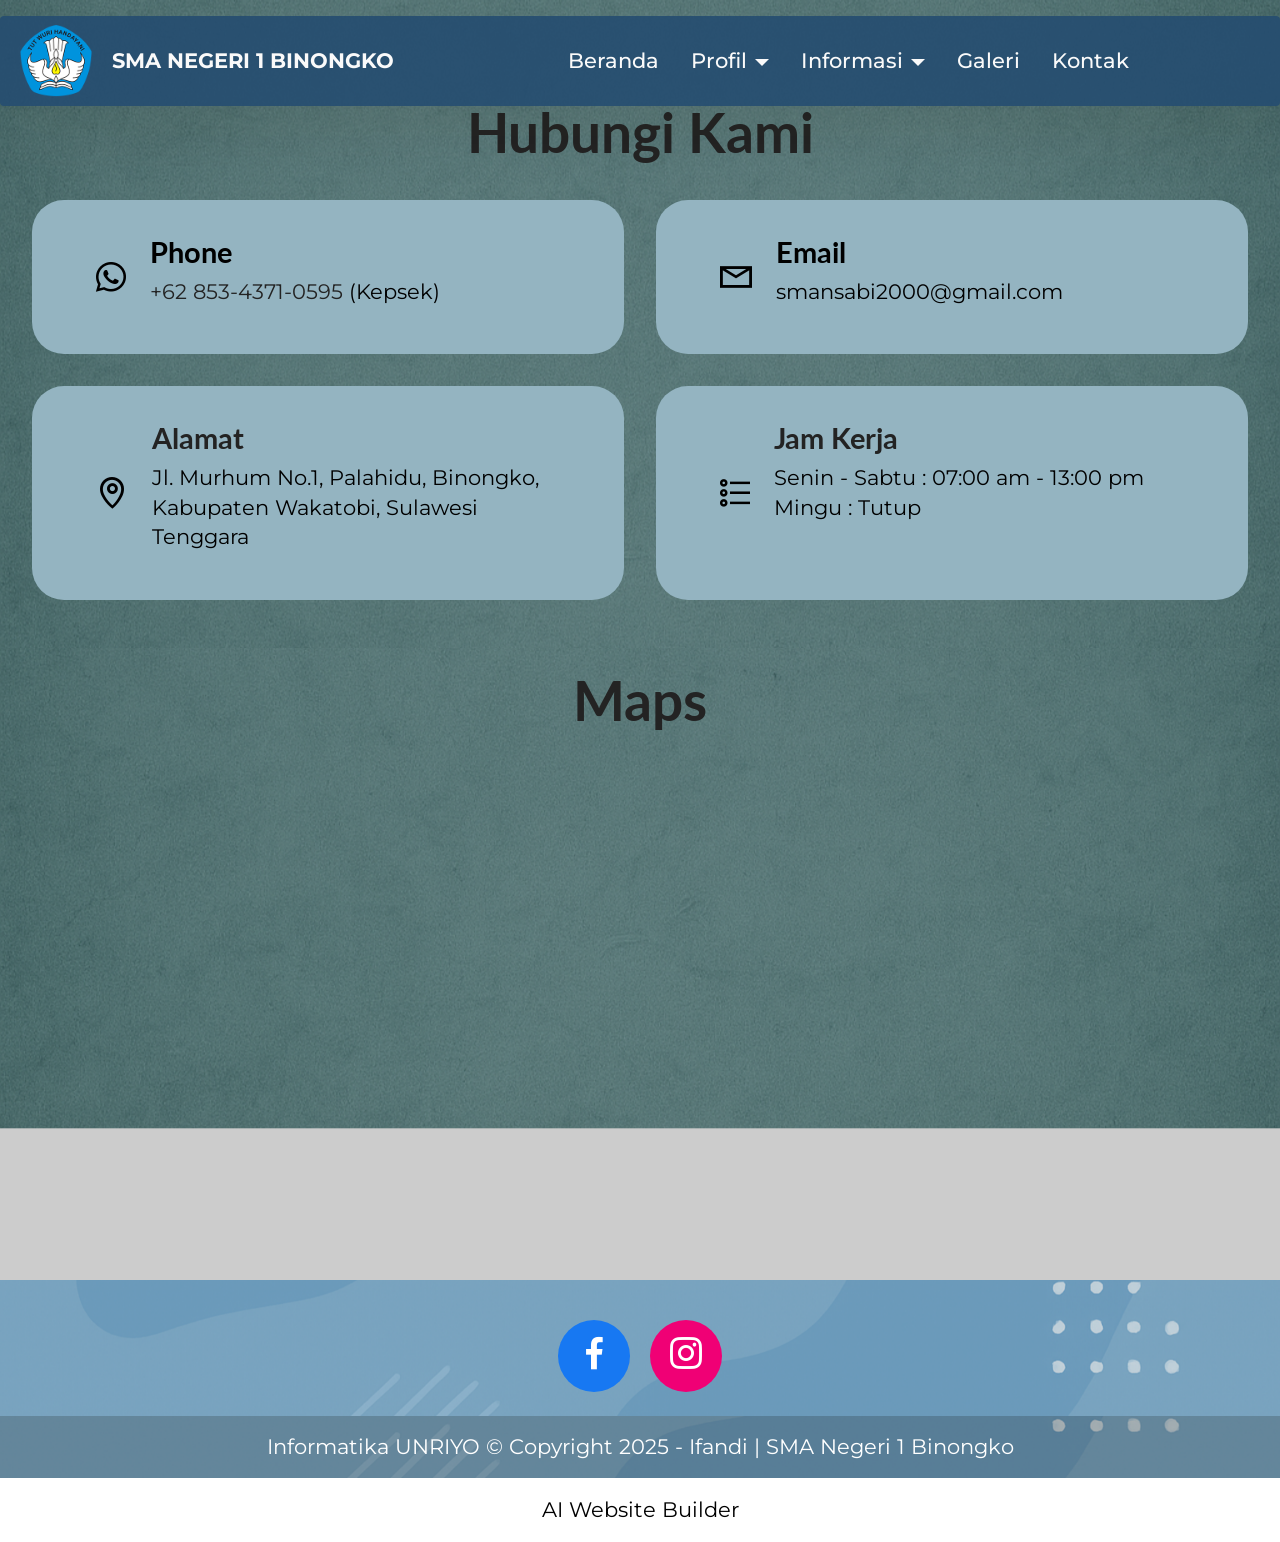
<file: page8.html>
<!DOCTYPE html>
<html  >
<head>
  <!-- Site made with Mobirise Website Builder v6.0.1, https://mobirise.com -->
  <meta charset="UTF-8">
  <meta http-equiv="X-UA-Compatible" content="IE=edge">
  <meta name="generator" content="Mobirise v6.0.1, mobirise.com">
  <meta name="viewport" content="width=device-width, initial-scale=1, minimum-scale=1">
  <link rel="shortcut icon" href="assets/images/tutwuri.png" type="image/x-icon">
  <meta name="description" content="">
  
  
  <title>Kontak</title>
  <link rel="stylesheet" href="assets/web/assets/mobirise-icons2/mobirise2.css">
  <link rel="stylesheet" href="assets/bootstrap/css/bootstrap.min.css">
  <link rel="stylesheet" href="assets/bootstrap/css/bootstrap-grid.min.css">
  <link rel="stylesheet" href="assets/bootstrap/css/bootstrap-reboot.min.css">
  <link rel="stylesheet" href="assets/parallax/jarallax.css">
  <link rel="stylesheet" href="assets/dropdown/css/style.css">
  <link rel="stylesheet" href="assets/socicon/css/styles.css">
  <link rel="stylesheet" href="assets/theme/css/style.css">
  <link rel="preload" href="https://fonts.googleapis.com/css?family=Inter+Tight:100,200,300,400,500,600,700,800,900,100i,200i,300i,400i,500i,600i,700i,800i,900i&display=swap" as="style" onload="this.onload=null;this.rel='stylesheet'">
  <noscript><link rel="stylesheet" href="https://fonts.googleapis.com/css?family=Inter+Tight:100,200,300,400,500,600,700,800,900,100i,200i,300i,400i,500i,600i,700i,800i,900i&display=swap"></noscript>
  <link rel="preload" href="https://fonts.googleapis.com/css?family=Lato:100,100i,300,300i,400,400i,700,700i,900,900i&display=swap" as="style" onload="this.onload=null;this.rel='stylesheet'">
  <noscript><link rel="stylesheet" href="https://fonts.googleapis.com/css?family=Lato:100,100i,300,300i,400,400i,700,700i,900,900i&display=swap"></noscript>
  <link rel="preload" href="https://fonts.googleapis.com/css?family=Montserrat:100,200,300,400,500,600,700,800,900,100i,200i,300i,400i,500i,600i,700i,800i,900i&display=swap" as="style" onload="this.onload=null;this.rel='stylesheet'">
  <noscript><link rel="stylesheet" href="https://fonts.googleapis.com/css?family=Montserrat:100,200,300,400,500,600,700,800,900,100i,200i,300i,400i,500i,600i,700i,800i,900i&display=swap"></noscript>
  <link rel="preload" as="style" href="assets/mobirise/css/mbr-additional.css?v=rwxqRN"><link rel="stylesheet" href="assets/mobirise/css/mbr-additional.css?v=rwxqRN" type="text/css">

  
  
  
</head>
<body>
  
  <section data-bs-version="5.1" class="menu menu5 cid-uN7OKf2oUs" once="menu" id="menu05-1o">
	

	<nav class="navbar navbar-dropdown navbar-fixed-top navbar-expand-lg">
		<div class="container">
			<div class="navbar-brand">
				<span class="navbar-logo">
					<a href="https://mobiri.se">
						<img src="assets/images/tutwuri.png" alt="Mobirise Website Builder" style="height: 5rem;">
					</a>
				</span>
				<span class="navbar-caption-wrap"><a class="navbar-caption text-white display-4" href="https://mobiri.se">SMA NEGERI 1 BINONGKO</a></span>
			</div>
			<button class="navbar-toggler" type="button" data-toggle="collapse" data-bs-toggle="collapse" data-target="#navbarSupportedContent" data-bs-target="#navbarSupportedContent" aria-controls="navbarNavAltMarkup" aria-expanded="false" aria-label="Toggle navigation">
				<div class="hamburger">
					<span></span>
					<span></span>
					<span></span>
					<span></span>
				</div>
			</button>
			<div class="collapse navbar-collapse" id="navbarSupportedContent">
				<ul class="navbar-nav nav-dropdown nav-right" data-app-modern-menu="true"><li class="nav-item">
						<a class="nav-link link text-white text-primary display-4" href="index.html">Beranda</a>
					</li>
					<li class="nav-item dropdown">
						<a class="nav-link link dropdown-toggle text-white show display-4" href="https://mobiri.se" aria-expanded="false" data-toggle="dropdown-submenu" data-bs-toggle="dropdown" data-bs-auto-close="outside">Profil</a><div class="dropdown-menu show" aria-labelledby="dropdown-328" data-bs-popper="none"><a class="dropdown-item text-white text-primary display-4" href="page1.html">Kata Sambutan</a><a class="dropdown-item text-white text-primary display-4" href="page2.html">Sejarah</a><a class="dropdown-item text-white text-primary display-4" href="page3.html">Visi &amp; Misi</a><a class="dropdown-item text-white text-primary display-4" href="page4.html">Struktur Organisasi</a><a class="dropdown-item text-white text-primary display-4" href="page9.html">Ektrakulikuler</a><a class="dropdown-item text-white text-primary display-4" href="page5.html">Fasilitas</a></div>
					</li>
					<li class="nav-item dropdown">
						<a class="nav-link link dropdown-toggle text-white display-4" href="https://mobiri.se" data-toggle="dropdown-submenu" data-bs-toggle="dropdown" data-bs-auto-close="outside" aria-expanded="false">Informasi</a><div class="dropdown-menu" aria-labelledby="dropdown-405"><a class="dropdown-item text-white text-primary display-4" href="page10.html">Sistem Penerimaan Murid Baru</a><a class="dropdown-item text-white text-primary display-4" href="page6.html">Kegiatan</a></div>
					</li><li class="nav-item"><a class="nav-link link show text-white text-primary display-4" href="page7.html">Galeri</a></li><li class="nav-item"><a class="nav-link link show text-white text-primary display-4" href="page8.html">Kontak</a></li></ul>
				
			</div>
		</div>
	</nav>
</section>

<section data-bs-version="5.1" class="contacts2 cid-uNql2wkMcl mbr-parallax-background" id="contacts2-1t">
    <!---->
    

    
    <div class="mbr-overlay" style="opacity: 0.2; background-color: rgb(0, 0, 0);">
    </div>
    <div class="container">
        <div class="mbr-section-head">
            <h3 class="mbr-section-title mbr-fonts-style align-center mb-0 display-2"><strong>Hubungi Kami</strong></h3>
            
        </div>
        <div class="row justify-content-center mt-4">
            <div class="card col-12 col-md-6">
                <div class="card-wrapper">
                    <div class="image-wrapper">
                        <a href="https://wa.me/6285343710595 "><span class="mbr-iconfont socicon-whatsapp socicon" style="font-size: 30px;"></span></a>
                    </div>
                    <div class="text-wrapper">
                        <h6 class="card-title mbr-fonts-style mb-1 display-5">
                            <a href="https://wa.me/6285343710595 " class="text-primary"><strong>Phone</strong></a>
                        </h6>
                        <p class="mbr-text mbr-fonts-style display-7">
                            <a href="https://wa.me/6285343710595 " class="text-black text-primary">+62 853-4371-0595</a>&nbsp;(Kepsek)</p>
                    </div>
                </div>
            </div>
            <div class="card col-12 col-md-6">
                <div class="card-wrapper">
                    <div class="image-wrapper">
                        <span class="mbr-iconfont mobi-mbri-letter mobi-mbri"></span>
                    </div>
                    <div class="text-wrapper">
                        <h6 class="card-title mbr-fonts-style mb-1 display-5">
                            <a href="mailto:smansabi2000@gmail.com" class="text-primary"><strong>Email</strong></a>
                        </h6>
                        <p class="mbr-text mbr-fonts-style display-7"><a href="mailto:smansabi2000@gmail.com" class="text-primary">smansabi2000@gmail.com</a></p>
                    </div>
                </div>
            </div>
            <div class="card col-12 col-md-6">
                <div class="card-wrapper">
                    <div class="image-wrapper">
                        <span class="mbr-iconfont mobi-mbri-map-pin mobi-mbri"></span>
                    </div>
                    <div class="text-wrapper">
                        <h6 class="card-title mbr-fonts-style mb-1 display-5">
                            <strong>Alamat</strong></h6>
                        <p class="mbr-text mbr-fonts-style display-7">
                            Jl. Murhum No.1, Palahidu, Binongko, Kabupaten Wakatobi, Sulawesi Tenggara</p>
                    </div>
                </div>
            </div>
            <div class="card col-12 col-md-6">
                <div class="card-wrapper">
                    <div class="image-wrapper">
                        <span class="mbr-iconfont mobi-mbri-bulleted-list mobi-mbri" style="font-size: 30px;"></span>
                    </div>
                    <div class="text-wrapper">
                        <h6 class="card-title mbr-fonts-style mb-1 display-5"><strong>Jam Kerja</strong></h6>
                        <p class="mbr-text mbr-fonts-style display-7">Senin - Sabtu : 07:00 am - 13:00 pm<br>Mingu : Tutup</p>
                    </div>
                </div>
            </div>
        </div>
    </div>
</section>

<section data-bs-version="5.1" class="map1 cid-uN9yeaTisi mbr-parallax-background" id="map01-1r">
	
	
	<div class="mbr-overlay" style="opacity: 0.2; background-color: rgb(0, 0, 0);"></div>
	<div class="container">
		<div class="row justify-content-center">
			<div class="col-12 content-head">
				<div class="mbr-section-head mb-5">
					<h3 class="mbr-section-title mbr-fonts-style align-center mb-0 display-2"><strong>Maps</strong></h3>
					
				</div>
			</div>
		</div>
		<div class="google-map"><iframe frameborder="0" style="border:0" src="https://www.google.com/maps/embed?pb=!1m18!1m12!1m3!1d3162.537001661577!2d124.0253646737995!3d-5.901346394082607!2m3!1f0!2f0!3f0!3m2!1i1024!2i768!4f13.1!3m3!1m2!1s0x2da7a763486d836d%3A0x7d823068de1f3dd2!2sSMA%20Negeri%201%20Binongko!5e1!3m2!1sid!2sid!4v1749039413894!5m2!1sid!2sid" allowfullscreen=""></iframe></div>
	</div>
</section>

<section data-bs-version="5.1" class="social4 cid-uNJw5az2iY mbr-parallax-background" id="social04-31">
    
    
    <div class="mbr-overlay" style="opacity: 0.2; background-color: rgb(33, 52, 72);">
    </div>

    <div class="container">
        <div class="media-container-row">
            <div class="col-12">
                
                <div class="social-list align-center">
                    <a class="iconfont-wrapper bg-facebook m-2 " target="_blank" href="https://www.facebook.com/share/1ERpuPj7vW/">
                        <span class="socicon-facebook socicon"></span>
                    </a>
                    
                    <a class="iconfont-wrapper bg-instagram m-2" href="https://www.instagram.com/osis_smansabi?igsh=MTJjcnBjbTdsdmxzYg==" target="_blank">
                        <span class="socicon-instagram socicon"></span>
                    </a>
                    
                    
                    
                    
                    
                    
                    
                    
                </div>
            </div>
        </div>
    </div>
</section>

<section data-bs-version="5.1" class="footer4 cid-uN879amYYB mbr-parallax-background" once="footers" id="footer04-1p">

    

    <div class="mbr-overlay" style="opacity: 0.3; background-color: rgb(0, 0, 0);"></div>

    <div class="container">
        <div class="media-container-row align-center mbr-white">
            <div class="col-12">
                <p class="mbr-text mb-0 mbr-fonts-style display-7">Informatika UNRIYO © Copyright 2025 - Ifandi&nbsp;| SMA Negeri 1 Binongko</p>
            </div>
        </div>
    </div>
</section><section class="display-7" style="padding: 0;align-items: center;justify-content: center;flex-wrap: wrap;    align-content: center;display: flex;position: relative;height: 4rem;"><a href="https://mobiri.se/3952336" style="flex: 1 1;height: 4rem;position: absolute;width: 100%;z-index: 1;"><img alt="" style="height: 4rem;" src="[data-uri]"></a><p style="margin: 0;text-align: center;" class="display-7">&#8204;</p><a style="z-index:1" href="https://mobirise.com/builder/ai-website-builder.html">AI Website Builder</a></section><script src="assets/bootstrap/js/bootstrap.bundle.min.js"></script>  <script src="assets/parallax/jarallax.js"></script>  <script src="assets/smoothscroll/smooth-scroll.js"></script>  <script src="assets/ytplayer/index.js"></script>  <script src="assets/dropdown/js/navbar-dropdown.js"></script>  <script src="assets/theme/js/script.js"></script>  
  
  
</body>
</html>
</file>
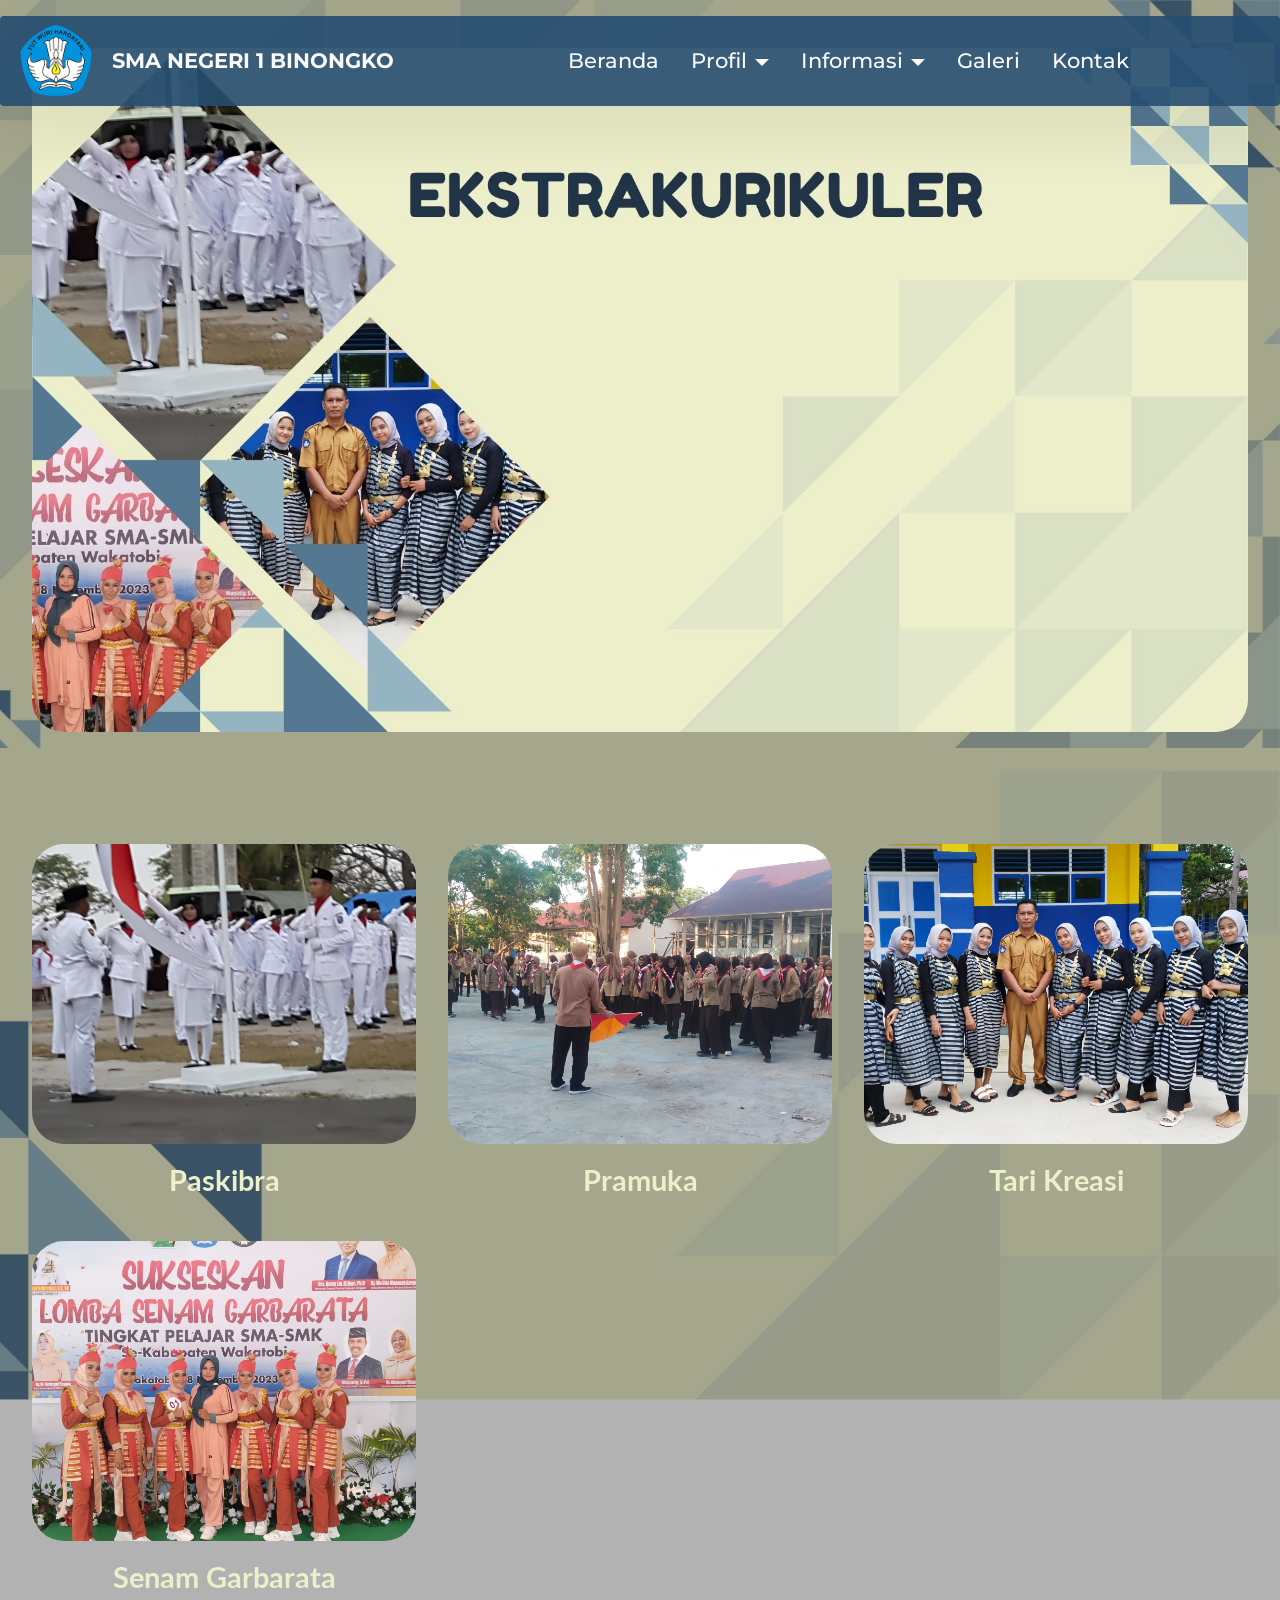
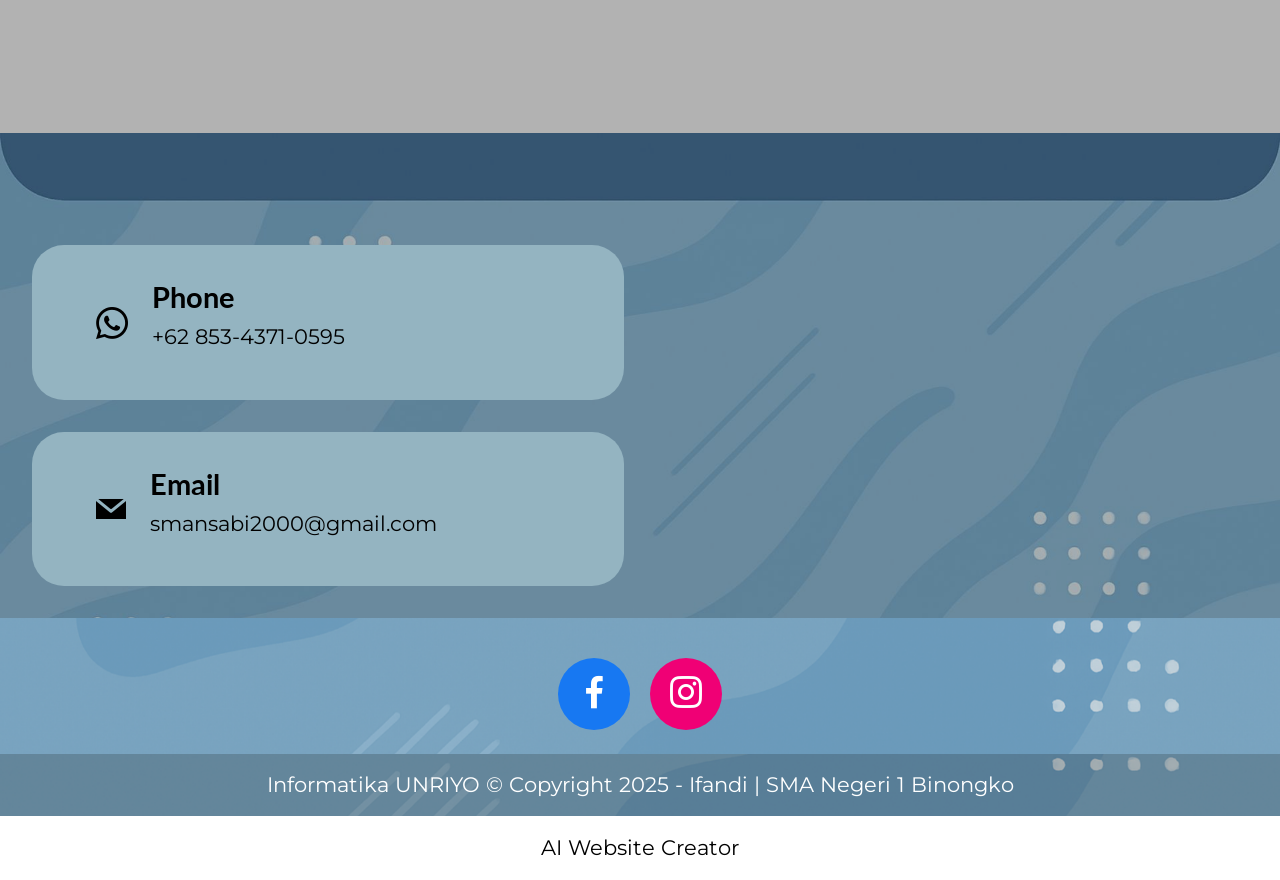
<file: page9.html>
<!DOCTYPE html>
<html  >
<head>
  <!-- Site made with Mobirise Website Builder v6.0.1, https://mobirise.com -->
  <meta charset="UTF-8">
  <meta http-equiv="X-UA-Compatible" content="IE=edge">
  <meta name="generator" content="Mobirise v6.0.1, mobirise.com">
  <meta name="viewport" content="width=device-width, initial-scale=1, minimum-scale=1">
  <link rel="shortcut icon" href="assets/images/tutwuri.png" type="image/x-icon">
  <meta name="description" content="">
  
  
  <title>Ekstrakulikuler</title>
  <link rel="stylesheet" href="assets/bootstrap/css/bootstrap.min.css">
  <link rel="stylesheet" href="assets/bootstrap/css/bootstrap-grid.min.css">
  <link rel="stylesheet" href="assets/bootstrap/css/bootstrap-reboot.min.css">
  <link rel="stylesheet" href="assets/parallax/jarallax.css">
  <link rel="stylesheet" href="assets/dropdown/css/style.css">
  <link rel="stylesheet" href="assets/socicon/css/styles.css">
  <link rel="stylesheet" href="assets/theme/css/style.css">
  <link rel="preload" href="https://fonts.googleapis.com/css?family=Inter+Tight:100,200,300,400,500,600,700,800,900,100i,200i,300i,400i,500i,600i,700i,800i,900i&display=swap" as="style" onload="this.onload=null;this.rel='stylesheet'">
  <noscript><link rel="stylesheet" href="https://fonts.googleapis.com/css?family=Inter+Tight:100,200,300,400,500,600,700,800,900,100i,200i,300i,400i,500i,600i,700i,800i,900i&display=swap"></noscript>
  <link rel="preload" href="https://fonts.googleapis.com/css?family=Lato:100,100i,300,300i,400,400i,700,700i,900,900i&display=swap" as="style" onload="this.onload=null;this.rel='stylesheet'">
  <noscript><link rel="stylesheet" href="https://fonts.googleapis.com/css?family=Lato:100,100i,300,300i,400,400i,700,700i,900,900i&display=swap"></noscript>
  <link rel="preload" href="https://fonts.googleapis.com/css?family=Montserrat:100,200,300,400,500,600,700,800,900,100i,200i,300i,400i,500i,600i,700i,800i,900i&display=swap" as="style" onload="this.onload=null;this.rel='stylesheet'">
  <noscript><link rel="stylesheet" href="https://fonts.googleapis.com/css?family=Montserrat:100,200,300,400,500,600,700,800,900,100i,200i,300i,400i,500i,600i,700i,800i,900i&display=swap"></noscript>
  <link rel="preload" as="style" href="assets/mobirise/css/mbr-additional.css?v=XH7YeM"><link rel="stylesheet" href="assets/mobirise/css/mbr-additional.css?v=XH7YeM" type="text/css">

  
  
  
</head>
<body>
  
  <section data-bs-version="5.1" class="menu menu5 cid-uN7OKf2oUs" once="menu" id="menu05-1v">
	

	<nav class="navbar navbar-dropdown navbar-fixed-top navbar-expand-lg">
		<div class="container">
			<div class="navbar-brand">
				<span class="navbar-logo">
					<a href="https://mobiri.se">
						<img src="assets/images/tutwuri.png" alt="Mobirise Website Builder" style="height: 5rem;">
					</a>
				</span>
				<span class="navbar-caption-wrap"><a class="navbar-caption text-white display-4" href="https://mobiri.se">SMA NEGERI 1 BINONGKO</a></span>
			</div>
			<button class="navbar-toggler" type="button" data-toggle="collapse" data-bs-toggle="collapse" data-target="#navbarSupportedContent" data-bs-target="#navbarSupportedContent" aria-controls="navbarNavAltMarkup" aria-expanded="false" aria-label="Toggle navigation">
				<div class="hamburger">
					<span></span>
					<span></span>
					<span></span>
					<span></span>
				</div>
			</button>
			<div class="collapse navbar-collapse" id="navbarSupportedContent">
				<ul class="navbar-nav nav-dropdown nav-right" data-app-modern-menu="true"><li class="nav-item">
						<a class="nav-link link text-white text-primary display-4" href="index.html">Beranda</a>
					</li>
					<li class="nav-item dropdown">
						<a class="nav-link link dropdown-toggle text-white show display-4" href="https://mobiri.se" aria-expanded="false" data-toggle="dropdown-submenu" data-bs-toggle="dropdown" data-bs-auto-close="outside">Profil</a><div class="dropdown-menu show" aria-labelledby="dropdown-328" data-bs-popper="none"><a class="dropdown-item text-white text-primary display-4" href="page1.html">Kata Sambutan</a><a class="dropdown-item text-white text-primary display-4" href="page2.html">Sejarah</a><a class="dropdown-item text-white text-primary display-4" href="page3.html">Visi &amp; Misi</a><a class="dropdown-item text-white text-primary display-4" href="page4.html">Struktur Organisasi</a><a class="dropdown-item text-white text-primary display-4" href="page9.html">Ektrakulikuler</a><a class="dropdown-item text-white text-primary display-4" href="page5.html">Fasilitas</a></div>
					</li>
					<li class="nav-item dropdown">
						<a class="nav-link link dropdown-toggle text-white display-4" href="https://mobiri.se" data-toggle="dropdown-submenu" data-bs-toggle="dropdown" data-bs-auto-close="outside" aria-expanded="false">Informasi</a><div class="dropdown-menu" aria-labelledby="dropdown-405"><a class="dropdown-item text-white text-primary display-4" href="page10.html">Sistem Penerimaan Murid Baru</a><a class="dropdown-item text-white text-primary display-4" href="page6.html">Kegiatan</a></div>
					</li><li class="nav-item"><a class="nav-link link show text-white text-primary display-4" href="page7.html">Galeri</a></li><li class="nav-item"><a class="nav-link link show text-white text-primary display-4" href="page8.html">Kontak</a></li></ul>
				
			</div>
		</div>
	</nav>
</section>

<section data-bs-version="5.1" class="header13 cid-uNqA2A0Cg6 mbr-parallax-background" id="header13-1x">
  

  
  <div class="mbr-overlay" style="opacity: 0.3; background-color: rgb(0, 0, 0);"></div>

  <div class="align-center container">
    

    <div class="row justify-content-center">
      <div class="col-12 col-md-12">
        <img src="assets/images/foto-awal-ektrakulikuler.jpg" alt="Mobirise Website Builder" title="">
      </div>
    </div>
  </div>
</section>

<section data-bs-version="5.1" class="people03 cid-uNqGc5kId3 mbr-parallax-background" id="people03-1z">
	
	<div class="mbr-overlay"></div>
	<div class="container">
		<div class="row justify-content-center">
			<div class="col-12 content-head">
				
			</div>
		</div>
		<div class="row">
			<div class="item features-image col-12 col-md-6 col-lg-4">
				<div class="item-wrapper">
					<div class="item-img mb-3">
						<img src="assets/images/12-1.jpg" alt="Mobirise Website Builder" title="" data-slide-to="0" data-bs-slide-to="0">
					</div>
					<div class="item-content align-left">
						<h5 class="item-title mbr-fonts-style display-5"><strong>Paskibra</strong></h5>
						
						
					</div>
					
				</div>
			</div>
			<div class="item features-image col-12 col-md-6 col-lg-4">
				<div class="item-wrapper">
					<div class="item-img mb-3">
						<img src="assets/images/10.jpg" alt="Mobirise Website Builder" title="" data-slide-to="1" data-bs-slide-to="1">
					</div>
					<div class="item-content align-left">
						<h5 class="item-title mbr-fonts-style display-5"><strong>Pramuka</strong></h5>
						
						
					</div>
					
				</div>
			</div>
			<div class="item features-image col-12 col-md-6 col-lg-4">
				<div class="item-wrapper">
					<div class="item-img mb-3">
						<img src="assets/images/7.jpg" alt="Mobirise Website Builder" title="" data-slide-to="2" data-bs-slide-to="2">
					</div>
					<div class="item-content align-left">
						<h5 class="item-title mbr-fonts-style display-5"><strong>Tari Kreasi</strong></h5>
						
						
					</div>
					
				</div>
			</div><div class="item features-image col-12 col-md-6 col-lg-4">
				<div class="item-wrapper">
					<div class="item-img mb-3">
						<img src="assets/images/8-1.jpg" alt="Mobirise Website Builder" title="" data-slide-to="3" data-bs-slide-to="3">
					</div>
					<div class="item-content align-left">
						<h5 class="item-title mbr-fonts-style display-5"><strong>Senam Garbarata</strong></h5>
						
						
					</div>
					
				</div>
			</div>
		</div>
	</div>
</section>

<section data-bs-version="5.1" class="contacts3 map1 cid-uNt450NkLZ" id="contacts3-2g">

    

    
    <div class="mbr-overlay" style="opacity: 0.3; background-color: rgb(0, 0, 0);"></div>
    <div class="container">
        
        <div class="row justify-content-center mt-4">
            <div class="card col-12 col-md-6">
                <div class="card-wrapper">
                    <div class="image-wrapper">
                        <a href="https://wa.me/6285343710595 "><span class="mbr-iconfont socicon-whatsapp socicon"></span></a>
                    </div>
                    <div class="text-wrapper">
                        <h6 class="card-title mbr-fonts-style mb-1 display-5">
                            <a href="https://wa.me/6285343710595 " class="text-primary"><strong>Phone</strong></a>
                        </h6>
                        <p class="mbr-text mbr-fonts-style display-7"><a href="https://wa.me/6285343710595 " class="text-primary">+62 853-4371-0595&nbsp;</a><br></p>
                    </div>
                </div>
                <div class="card-wrapper">
                    <div class="image-wrapper">
                        <a href="mailto:smansabi2000@gmail.com"><span class="mbr-iconfont socicon-mail socicon" style="font-size: 30px;"></span></a>
                    </div>
                    <div class="text-wrapper">
                        <h6 class="card-title mbr-fonts-style mb-1 display-5">
                            <a href="mailto:smansabi2000@gmail.com" class="text-primary"><strong>Email</strong></a>
                        </h6>
                        <p class="mbr-text mbr-fonts-style display-7"><a href="mailto:smansabi2000@gmail.com" class="text-primary">smansabi2000@gmail.com</a></p>
                    </div>
                </div>
            </div>
            <div class="map-wrapper col-12 col-md-6">
                <div class="google-map"><iframe frameborder="0" style="border:0" src="https://www.google.com/maps/embed?pb=!1m18!1m12!1m3!1d3162.537001661577!2d124.0253646737995!3d-5.901346394082607!2m3!1f0!2f0!3f0!3m2!1i1024!2i768!4f13.1!3m3!1m2!1s0x2da7a763486d836d%3A0x7d823068de1f3dd2!2sSMA%20Negeri%201%20Binongko!5e1!3m2!1sid!2sid!4v1748664976705!5m2!1sid!2sid" allowfullscreen=""></iframe></div>
            </div>
        </div>
    </div>
</section>

<section data-bs-version="5.1" class="social4 cid-uNJvYxm52u mbr-parallax-background" id="social04-30">
    
    
    <div class="mbr-overlay" style="opacity: 0.2; background-color: rgb(33, 52, 72);">
    </div>

    <div class="container">
        <div class="media-container-row">
            <div class="col-12">
                
                <div class="social-list align-center">
                    <a class="iconfont-wrapper bg-facebook m-2 " target="_blank" href="https://www.facebook.com/share/1ERpuPj7vW/">
                        <span class="socicon-facebook socicon"></span>
                    </a>
                    
                    <a class="iconfont-wrapper bg-instagram m-2" href="https://www.instagram.com/osis_smansabi?igsh=MTJjcnBjbTdsdmxzYg==" target="_blank">
                        <span class="socicon-instagram socicon"></span>
                    </a>
                    
                    
                    
                    
                    
                    
                    
                    
                </div>
            </div>
        </div>
    </div>
</section>

<section data-bs-version="5.1" class="footer4 cid-uN879amYYB mbr-parallax-background" once="footers" id="footer04-1w">

    

    <div class="mbr-overlay" style="opacity: 0.3; background-color: rgb(0, 0, 0);"></div>

    <div class="container">
        <div class="media-container-row align-center mbr-white">
            <div class="col-12">
                <p class="mbr-text mb-0 mbr-fonts-style display-7">Informatika UNRIYO © Copyright 2025 - Ifandi&nbsp;| SMA Negeri 1 Binongko</p>
            </div>
        </div>
    </div>
</section><section class="display-7" style="padding: 0;align-items: center;justify-content: center;flex-wrap: wrap;    align-content: center;display: flex;position: relative;height: 4rem;"><a href="https://mobiri.se/3952336" style="flex: 1 1;height: 4rem;position: absolute;width: 100%;z-index: 1;"><img alt="" style="height: 4rem;" src="[data-uri]"></a><p style="margin: 0;text-align: center;" class="display-7">&#8204;</p><a style="z-index:1" href="https://mobirise.com/builder/ai-website-creator.html">AI Website Creator</a></section><script src="assets/bootstrap/js/bootstrap.bundle.min.js"></script>  <script src="assets/parallax/jarallax.js"></script>  <script src="assets/smoothscroll/smooth-scroll.js"></script>  <script src="assets/ytplayer/index.js"></script>  <script src="assets/dropdown/js/navbar-dropdown.js"></script>  <script src="assets/theme/js/script.js"></script>  
  
  
</body>
</html>
</file>
<file: assets/web/assets/mobirise-icons2/mobirise2.css>
@font-face {
  font-family: 'Moririse2';
  font-display: swap;
  src:  url('mobirise2.eot?f2bix4');
  src:  url('mobirise2.eot?f2bix4#iefix') format('embedded-opentype'),
    url('mobirise2.ttf?f2bix4') format('truetype'),
    url('mobirise2.woff?f2bix4') format('woff'),
    url('mobirise2.svg?f2bix4#mobirise2') format('svg');
  font-weight: normal;
  font-style: normal;
}

[class^="mobi-"], [class*=" mobi-"] {
  /* use !important to prevent issues with browser extensions that change fonts */
  font-family: 'Moririse2' !important;
  speak: none;
  font-style: normal;
  font-weight: normal;
  font-variant: normal;
  text-transform: none;
  line-height: 1;

  /* Better Font Rendering =========== */
  -webkit-font-smoothing: antialiased;
  -moz-osx-font-smoothing: grayscale;
}

.mobi-mbri-add-submenu:before {
  content: "\e900";
}
.mobi-mbri-alert:before {
  content: "\e901";
}
.mobi-mbri-align-center:before {
  content: "\e902";
}
.mobi-mbri-align-justify:before {
  content: "\e903";
}
.mobi-mbri-align-left:before {
  content: "\e904";
}
.mobi-mbri-align-right:before {
  content: "\e905";
}
.mobi-mbri-android:before {
  content: "\e906";
}
.mobi-mbri-apple:before {
  content: "\e907";
}
.mobi-mbri-arrow-down:before {
  content: "\e908";
}
.mobi-mbri-arrow-next:before {
  content: "\e909";
}
.mobi-mbri-arrow-prev:before {
  content: "\e90a";
}
.mobi-mbri-arrow-up:before {
  content: "\e90b";
}
.mobi-mbri-bold:before {
  content: "\e90c";
}
.mobi-mbri-bookmark:before {
  content: "\e90d";
}
.mobi-mbri-bootstrap:before {
  content: "\e90e";
}
.mobi-mbri-briefcase:before {
  content: "\e90f";
}
.mobi-mbri-browse:before {
  content: "\e910";
}
.mobi-mbri-bulleted-list:before {
  content: "\e911";
}
.mobi-mbri-calendar:before {
  content: "\e912";
}
.mobi-mbri-camera:before {
  content: "\e913";
}
.mobi-mbri-cart-add:before {
  content: "\e914";
}
.mobi-mbri-cart-full:before {
  content: "\e915";
}
.mobi-mbri-cash:before {
  content: "\e916";
}
.mobi-mbri-change-style:before {
  content: "\e917";
}
.mobi-mbri-chat:before {
  content: "\e918";
}
.mobi-mbri-clock:before {
  content: "\e919";
}
.mobi-mbri-close:before {
  content: "\e91a";
}
.mobi-mbri-cloud:before {
  content: "\e91b";
}
.mobi-mbri-code:before {
  content: "\e91c";
}
.mobi-mbri-contact-form:before {
  content: "\e91d";
}
.mobi-mbri-credit-card:before {
  content: "\e91e";
}
.mobi-mbri-cursor-click:before {
  content: "\e91f";
}
.mobi-mbri-cust-feedback:before {
  content: "\e920";
}
.mobi-mbri-database:before {
  content: "\e921";
}
.mobi-mbri-delivery:before {
  content: "\e922";
}
.mobi-mbri-desktop:before {
  content: "\e923";
}
.mobi-mbri-devices:before {
  content: "\e924";
}
.mobi-mbri-down:before {
  content: "\e925";
}
.mobi-mbri-download-2:before {
  content: "\e926";
}
.mobi-mbri-download:before {
  content: "\e927";
}
.mobi-mbri-drag-n-drop-2:before {
  content: "\e928";
}
.mobi-mbri-drag-n-drop:before {
  content: "\e929";
}
.mobi-mbri-edit-2:before {
  content: "\e92a";
}
.mobi-mbri-edit:before {
  content: "\e92b";
}
.mobi-mbri-error:before {
  content: "\e92c";
}
.mobi-mbri-extension:before {
  content: "\e92d";
}
.mobi-mbri-features:before {
  content: "\e92e";
}
.mobi-mbri-file:before {
  content: "\e92f";
}
.mobi-mbri-flag:before {
  content: "\e930";
}
.mobi-mbri-folder:before {
  content: "\e931";
}
.mobi-mbri-gift:before {
  content: "\e932";
}
.mobi-mbri-github:before {
  content: "\e933";
}
.mobi-mbri-globe-2:before {
  content: "\e934";
}
.mobi-mbri-globe:before {
  content: "\e935";
}
.mobi-mbri-growing-chart:before {
  content: "\e936";
}
.mobi-mbri-hearth:before {
  content: "\e937";
}
.mobi-mbri-help:before {
  content: "\e938";
}
.mobi-mbri-home:before {
  content: "\e939";
}
.mobi-mbri-hot-cup:before {
  content: "\e93a";
}
.mobi-mbri-idea:before {
  content: "\e93b";
}
.mobi-mbri-image-gallery:before {
  content: "\e93c";
}
.mobi-mbri-image-slider:before {
  content: "\e93d";
}
.mobi-mbri-info:before {
  content: "\e93e";
}
.mobi-mbri-italic:before {
  content: "\e93f";
}
.mobi-mbri-key:before {
  content: "\e940";
}
.mobi-mbri-laptop:before {
  content: "\e941";
}
.mobi-mbri-layers:before {
  content: "\e942";
}
.mobi-mbri-left-right:before {
  content: "\e943";
}
.mobi-mbri-left:before {
  content: "\e944";
}
.mobi-mbri-letter:before {
  content: "\e945";
}
.mobi-mbri-like:before {
  content: "\e946";
}
.mobi-mbri-link:before {
  content: "\e947";
}
.mobi-mbri-lock:before {
  content: "\e948";
}
.mobi-mbri-login:before {
  content: "\e949";
}
.mobi-mbri-logout:before {
  content: "\e94a";
}
.mobi-mbri-magic-stick:before {
  content: "\e94b";
}
.mobi-mbri-map-pin:before {
  content: "\e94c";
}
.mobi-mbri-menu:before {
  content: "\e94d";
}
.mobi-mbri-mobile-2:before {
  content: "\e94e";
}
.mobi-mbri-mobile-horizontal:before {
  content: "\e94f";
}
.mobi-mbri-mobile:before {
  content: "\e950";
}
.mobi-mbri-mobirise:before {
  content: "\e951";
}
.mobi-mbri-more-horizontal:before {
  content: "\e952";
}
.mobi-mbri-more-vertical:before {
  content: "\e953";
}
.mobi-mbri-music:before {
  content: "\e954";
}
.mobi-mbri-new-file:before {
  content: "\e955";
}
.mobi-mbri-numbered-list:before {
  content: "\e956";
}
.mobi-mbri-opened-folder:before {
  content: "\e957";
}
.mobi-mbri-pages:before {
  content: "\e958";
}
.mobi-mbri-paper-plane:before {
  content: "\e959";
}
.mobi-mbri-paperclip:before {
  content: "\e95a";
}
.mobi-mbri-phone:before {
  content: "\e95b";
}
.mobi-mbri-photo:before {
  content: "\e95c";
}
.mobi-mbri-photos:before {
  content: "\e95d";
}
.mobi-mbri-pin:before {
  content: "\e95e";
}
.mobi-mbri-play:before {
  content: "\e95f";
}
.mobi-mbri-plus:before {
  content: "\e960";
}
.mobi-mbri-preview:before {
  content: "\e961";
}
.mobi-mbri-print:before {
  content: "\e962";
}
.mobi-mbri-protect:before {
  content: "\e963";
}
.mobi-mbri-question:before {
  content: "\e964";
}
.mobi-mbri-quote-left:before {
  content: "\e965";
}
.mobi-mbri-quote-right:before {
  content: "\e966";
}
.mobi-mbri-redo:before {
  content: "\e967";
}
.mobi-mbri-refresh:before {
  content: "\e968";
}
.mobi-mbri-responsive-2:before {
  content: "\e969";
}
.mobi-mbri-responsive:before {
  content: "\e96a";
}
.mobi-mbri-right:before {
  content: "\e96b";
}
.mobi-mbri-rocket:before {
  content: "\e96c";
}
.mobi-mbri-sad-face:before {
  content: "\e96d";
}
.mobi-mbri-sale:before {
  content: "\e96e";
}
.mobi-mbri-save:before {
  content: "\e96f";
}
.mobi-mbri-search:before {
  content: "\e970";
}
.mobi-mbri-setting-2:before {
  content: "\e971";
}
.mobi-mbri-setting-3:before {
  content: "\e972";
}
.mobi-mbri-setting:before {
  content: "\e973";
}
.mobi-mbri-share:before {
  content: "\e974";
}
.mobi-mbri-shopping-bag:before {
  content: "\e975";
}
.mobi-mbri-shopping-basket:before {
  content: "\e976";
}
.mobi-mbri-shopping-cart:before {
  content: "\e977";
}
.mobi-mbri-sites:before {
  content: "\e978";
}
.mobi-mbri-smile-face:before {
  content: "\e979";
}
.mobi-mbri-speed:before {
  content: "\e97a";
}
.mobi-mbri-star:before {
  content: "\e97b";
}
.mobi-mbri-success:before {
  content: "\e97c";
}
.mobi-mbri-sun:before {
  content: "\e97d";
}
.mobi-mbri-sun2:before {
  content: "\e97e";
}
.mobi-mbri-tablet-vertical:before {
  content: "\e97f";
}
.mobi-mbri-tablet:before {
  content: "\e980";
}
.mobi-mbri-target:before {
  content: "\e981";
}
.mobi-mbri-timer:before {
  content: "\e982";
}
.mobi-mbri-to-ftp:before {
  content: "\e983";
}
.mobi-mbri-to-local-drive:before {
  content: "\e984";
}
.mobi-mbri-touch-swipe:before {
  content: "\e985";
}
.mobi-mbri-touch:before {
  content: "\e986";
}
.mobi-mbri-trash:before {
  content: "\e987";
}
.mobi-mbri-underline:before {
  content: "\e988";
}
.mobi-mbri-undo:before {
  content: "\e989";
}
.mobi-mbri-unlink:before {
  content: "\e98a";
}
.mobi-mbri-unlock:before {
  content: "\e98b";
}
.mobi-mbri-up-down:before {
  content: "\e98c";
}
.mobi-mbri-up:before {
  content: "\e98d";
}
.mobi-mbri-update:before {
  content: "\e98e";
}
.mobi-mbri-upload-2:before {
  content: "\e98f";
}
.mobi-mbri-upload:before {
  content: "\e990";
}
.mobi-mbri-user-2:before {
  content: "\e991";
}
.mobi-mbri-user:before {
  content: "\e992";
}
.mobi-mbri-users:before {
  content: "\e993";
}
.mobi-mbri-video-play:before {
  content: "\e994";
}
.mobi-mbri-video:before {
  content: "\e995";
}
.mobi-mbri-watch:before {
  content: "\e996";
}
.mobi-mbri-website-theme-2:before {
  content: "\e997";
}
.mobi-mbri-website-theme:before {
  content: "\e998";
}
.mobi-mbri-wifi:before {
  content: "\e999";
}
.mobi-mbri-windows:before {
  content: "\e99a";
}
.mobi-mbri-zoom-in:before {
  content: "\e99b";
}
.mobi-mbri-zoom-out:before {
  content: "\e99c";
}
</file>
<file: assets/web/assets/mobirise-icons/mobirise-icons.css>
@font-face {
  font-family: 'MobiriseIcons';
  src:  url('mobirise-icons.eot?spat4u');
  src:  url('mobirise-icons.eot?spat4u#iefix') format('embedded-opentype'),
    url('mobirise-icons.ttf?spat4u') format('truetype'),
    url('mobirise-icons.woff?spat4u') format('woff'),
    url('mobirise-icons.svg?spat4u#MobiriseIcons') format('svg');
  font-weight: normal;
  font-style: normal;
  font-display: swap;
}

[class^="mbri-"], [class*=" mbri-"] {
  /* use !important to prevent issues with browser extensions that change fonts */
  font-family: MobiriseIcons !important;
  speak: none;
  font-style: normal;
  font-weight: normal;
  font-variant: normal;
  text-transform: none;
  line-height: 1;

  /* Better Font Rendering =========== */
  -webkit-font-smoothing: antialiased;
  -moz-osx-font-smoothing: grayscale;
}

.mbri-add-submenu:before {
  content: "\e900";
}
.mbri-alert:before {
  content: "\e901";
}
.mbri-align-center:before {
  content: "\e902";
}
.mbri-align-justify:before {
  content: "\e903";
}
.mbri-align-left:before {
  content: "\e904";
}
.mbri-align-right:before {
  content: "\e905";
}
.mbri-android:before {
  content: "\e906";
}
.mbri-apple:before {
  content: "\e907";
}
.mbri-arrow-down:before {
  content: "\e908";
}
.mbri-arrow-next:before {
  content: "\e909";
}
.mbri-arrow-prev:before {
  content: "\e90a";
}
.mbri-arrow-up:before {
  content: "\e90b";
}
.mbri-bold:before {
  content: "\e90c";
}
.mbri-bookmark:before {
  content: "\e90d";
}
.mbri-bootstrap:before {
  content: "\e90e";
}
.mbri-briefcase:before {
  content: "\e90f";
}
.mbri-browse:before {
  content: "\e910";
}
.mbri-bulleted-list:before {
  content: "\e911";
}
.mbri-calendar:before {
  content: "\e912";
}
.mbri-camera:before {
  content: "\e913";
}
.mbri-cart-add:before {
  content: "\e914";
}
.mbri-cart-full:before {
  content: "\e915";
}
.mbri-cash:before {
  content: "\e916";
}
.mbri-change-style:before {
  content: "\e917";
}
.mbri-chat:before {
  content: "\e918";
}
.mbri-clock:before {
  content: "\e919";
}
.mbri-close:before {
  content: "\e91a";
}
.mbri-cloud:before {
  content: "\e91b";
}
.mbri-code:before {
  content: "\e91c";
}
.mbri-contact-form:before {
  content: "\e91d";
}
.mbri-credit-card:before {
  content: "\e91e";
}
.mbri-cursor-click:before {
  content: "\e91f";
}
.mbri-cust-feedback:before {
  content: "\e920";
}
.mbri-database:before {
  content: "\e921";
}
.mbri-delivery:before {
  content: "\e922";
}
.mbri-desktop:before {
  content: "\e923";
}
.mbri-devices:before {
  content: "\e924";
}
.mbri-down:before {
  content: "\e925";
}
.mbri-download:before {
  content: "\e989";
}
.mbri-drag-n-drop:before {
  content: "\e927";
}
.mbri-drag-n-drop2:before {
  content: "\e928";
}
.mbri-edit:before {
  content: "\e929";
}
.mbri-edit2:before {
  content: "\e92a";
}
.mbri-error:before {
  content: "\e92b";
}
.mbri-extension:before {
  content: "\e92c";
}
.mbri-features:before {
  content: "\e92d";
}
.mbri-file:before {
  content: "\e92e";
}
.mbri-flag:before {
  content: "\e92f";
}
.mbri-folder:before {
  content: "\e930";
}
.mbri-gift:before {
  content: "\e931";
}
.mbri-github:before {
  content: "\e932";
}
.mbri-globe:before {
  content: "\e933";
}
.mbri-globe-2:before {
  content: "\e934";
}
.mbri-growing-chart:before {
  content: "\e935";
}
.mbri-hearth:before {
  content: "\e936";
}
.mbri-help:before {
  content: "\e937";
}
.mbri-home:before {
  content: "\e938";
}
.mbri-hot-cup:before {
  content: "\e939";
}
.mbri-idea:before {
  content: "\e93a";
}
.mbri-image-gallery:before {
  content: "\e93b";
}
.mbri-image-slider:before {
  content: "\e93c";
}
.mbri-info:before {
  content: "\e93d";
}
.mbri-italic:before {
  content: "\e93e";
}
.mbri-key:before {
  content: "\e93f";
}
.mbri-laptop:before {
  content: "\e940";
}
.mbri-layers:before {
  content: "\e941";
}
.mbri-left-right:before {
  content: "\e942";
}
.mbri-left:before {
  content: "\e943";
}
.mbri-letter:before {
  content: "\e944";
}
.mbri-like:before {
  content: "\e945";
}
.mbri-link:before {
  content: "\e946";
}
.mbri-lock:before {
  content: "\e947";
}
.mbri-login:before {
  content: "\e948";
}
.mbri-logout:before {
  content: "\e949";
}
.mbri-magic-stick:before {
  content: "\e94a";
}
.mbri-map-pin:before {
  content: "\e94b";
}
.mbri-menu:before {
  content: "\e94c";
}
.mbri-mobile:before {
  content: "\e94d";
}
.mbri-mobile2:before {
  content: "\e94e";
}
.mbri-mobirise:before {
  content: "\e94f";
}
.mbri-more-horizontal:before {
  content: "\e950";
}
.mbri-more-vertical:before {
  content: "\e951";
}
.mbri-music:before {
  content: "\e952";
}
.mbri-new-file:before {
  content: "\e953";
}
.mbri-numbered-list:before {
  content: "\e954";
}
.mbri-opened-folder:before {
  content: "\e955";
}
.mbri-pages:before {
  content: "\e956";
}
.mbri-paper-plane:before {
  content: "\e957";
}
.mbri-paperclip:before {
  content: "\e958";
}
.mbri-photo:before {
  content: "\e959";
}
.mbri-photos:before {
  content: "\e95a";
}
.mbri-pin:before {
  content: "\e95b";
}
.mbri-play:before {
  content: "\e95c";
}
.mbri-plus:before {
  content: "\e95d";
}
.mbri-preview:before {
  content: "\e95e";
}
.mbri-print:before {
  content: "\e95f";
}
.mbri-protect:before {
  content: "\e960";
}
.mbri-question:before {
  content: "\e961";
}
.mbri-quote-left:before {
  content: "\e962";
}
.mbri-quote-right:before {
  content: "\e963";
}
.mbri-refresh:before {
  content: "\e964";
}
.mbri-responsive:before {
  content: "\e965";
}
.mbri-right:before {
  content: "\e966";
}
.mbri-rocket:before {
  content: "\e967";
}
.mbri-sad-face:before {
  content: "\e968";
}
.mbri-sale:before {
  content: "\e969";
}
.mbri-save:before {
  content: "\e96a";
}
.mbri-search:before {
  content: "\e96b";
}
.mbri-setting:before {
  content: "\e96c";
}
.mbri-setting2:before {
  content: "\e96d";
}
.mbri-setting3:before {
  content: "\e96e";
}
.mbri-share:before {
  content: "\e96f";
}
.mbri-shopping-bag:before {
  content: "\e970";
}
.mbri-shopping-basket:before {
  content: "\e971";
}
.mbri-shopping-cart:before {
  content: "\e972";
}
.mbri-sites:before {
  content: "\e973";
}
.mbri-smile-face:before {
  content: "\e974";
}
.mbri-speed:before {
  content: "\e975";
}
.mbri-star:before {
  content: "\e976";
}
.mbri-success:before {
  content: "\e977";
}
.mbri-sun:before {
  content: "\e978";
}
.mbri-sun2:before {
  content: "\e979";
}
.mbri-tablet:before {
  content: "\e97a";
}
.mbri-tablet-vertical:before {
  content: "\e97b";
}
.mbri-target:before {
  content: "\e97c";
}
.mbri-timer:before {
  content: "\e97d";
}
.mbri-to-ftp:before {
  content: "\e97e";
}
.mbri-to-local-drive:before {
  content: "\e97f";
}
.mbri-touch-swipe:before {
  content: "\e980";
}
.mbri-touch:before {
  content: "\e981";
}
.mbri-trash:before {
  content: "\e982";
}
.mbri-underline:before {
  content: "\e983";
}
.mbri-unlink:before {
  content: "\e984";
}
.mbri-unlock:before {
  content: "\e985";
}
.mbri-up-down:before {
  content: "\e986";
}
.mbri-up:before {
  content: "\e987";
}
.mbri-update:before {
  content: "\e988";
}
.mbri-upload:before {
 content: "\e926"; 
}
.mbri-user:before {
  content: "\e98a";
}
.mbri-user2:before {
  content: "\e98b";
}
.mbri-users:before {
  content: "\e98c";
}
.mbri-video:before {
  content: "\e98d";
}
.mbri-video-play:before {
  content: "\e98e";
}
.mbri-watch:before {
  content: "\e98f";
}
.mbri-website-theme:before {
  content: "\e990";
}
.mbri-wifi:before {
  content: "\e991";
}
.mbri-windows:before {
  content: "\e992";
}
.mbri-zoom-out:before {
  content: "\e993";
}
.mbri-redo:before {
  content: "\e994";
}
.mbri-undo:before {
  content: "\e995";
}
</file>
<file: assets/parallax/jarallax.css>
.jarallax {
    position: relative;
    z-index: 0;
}
.jarallax > .jarallax-img {
    position: absolute;
    object-fit: cover;
    /* support for plugin https://github.com/bfred-it/object-fit-images */
    font-family: 'object-fit: cover;';
    top: 0;
    left: 0;
    width: 100%;
    height: 100%;
    z-index: -1;
}
</file>
<file: assets/dropdown/css/style.css>
.navbar-dropdown {
  left: 0;
  padding: 0;
  position: absolute;
  right: 0;
  top: 0;
  transition: all 0.45s ease;
  z-index: 1030;
  background: #282828; }
  .navbar-dropdown .navbar-logo {
    margin-right: 0.8rem;
    transition: margin 0.3s ease-in-out;
    vertical-align: middle; }
    .navbar-dropdown .navbar-logo img {
      height: 3.125rem;
      transition: all 0.3s ease-in-out; }
    .navbar-dropdown .navbar-logo.mbr-iconfont {
      font-size: 3.125rem;
      line-height: 3.125rem; }
  .navbar-dropdown .navbar-caption {
    font-weight: 700;
    white-space: normal;
    vertical-align: -4px;
    line-height: 3.125rem !important; }
    .navbar-dropdown .navbar-caption, .navbar-dropdown .navbar-caption:hover {
      color: inherit;
      text-decoration: none; }
  .navbar-dropdown .mbr-iconfont + .navbar-caption {
    vertical-align: -1px; }
  .navbar-dropdown.navbar-fixed-top {
    position: fixed; }
  .navbar-dropdown .navbar-brand span {
    vertical-align: -4px; }
  .navbar-dropdown.bg-color.transparent {
    background: none; }
  .navbar-dropdown.navbar-short .navbar-brand {
    padding: 0.625rem 0; }
    .navbar-dropdown.navbar-short .navbar-brand span {
      vertical-align: -1px; }
  .navbar-dropdown.navbar-short .navbar-caption {
    line-height: 2.375rem !important;
    vertical-align: -2px; }
  .navbar-dropdown.navbar-short .navbar-logo {
    margin-right: 0.5rem; }
    .navbar-dropdown.navbar-short .navbar-logo img {
      height: 2.375rem; }
    .navbar-dropdown.navbar-short .navbar-logo.mbr-iconfont {
      font-size: 2.375rem;
      line-height: 2.375rem; }
  .navbar-dropdown.navbar-short .mbr-table-cell {
    height: 3.625rem; }
  .navbar-dropdown .navbar-close {
    left: 0.6875rem;
    position: fixed;
    top: 0.75rem;
    z-index: 1000; }
  .navbar-dropdown .hamburger-icon {
    content: "";
    display: inline-block;
    vertical-align: middle;
    width: 16px;
    -webkit-box-shadow: 0 -6px 0 1px #282828,0 0 0 1px #282828,0 6px 0 1px #282828;
    -moz-box-shadow: 0 -6px 0 1px #282828,0 0 0 1px #282828,0 6px 0 1px #282828;
    box-shadow: 0 -6px 0 1px #282828,0 0 0 1px #282828,0 6px 0 1px #282828; }

.dropdown-menu .dropdown-toggle[data-toggle="dropdown-submenu"]::after {
  border-bottom: 0.35em solid transparent;
  border-left: 0.35em solid;
  border-right: 0;
  border-top: 0.35em solid transparent;
  margin-left: 0.3rem; }

.dropdown-menu .dropdown-item:focus {
  outline: 0; }

.nav-dropdown {
  font-size: 0.75rem;
  font-weight: 500;
  height: auto !important; }
  .nav-dropdown .nav-btn {
    padding-left: 1rem; }
  .nav-dropdown .link {
    margin: .667em 1.667em;
    font-weight: 500;
    padding: 0;
    transition: color .2s ease-in-out; }
    .nav-dropdown .link.dropdown-toggle {
      margin-right: 2.583em; }
      .nav-dropdown .link.dropdown-toggle::after {
        margin-left: .25rem;
        border-top: 0.35em solid;
        border-right: 0.35em solid transparent;
        border-left: 0.35em solid transparent;
        border-bottom: 0; }
      .nav-dropdown .link.dropdown-toggle[aria-expanded="true"] {
        margin: 0;
        padding: 0.667em 3.263em  0.667em 1.667em; }
  .nav-dropdown .link::after,
  .nav-dropdown .dropdown-item::after {
    color: inherit; }
  .nav-dropdown .btn {
    font-size: 0.75rem;
    font-weight: 700;
    letter-spacing: 0;
    margin-bottom: 0;
    padding-left: 1.25rem;
    padding-right: 1.25rem; }
  .nav-dropdown .dropdown-menu {
    border-radius: 0;
    border: 0;
    left: 0;
    margin: 0;
    padding-bottom: 1.25rem;
    padding-top: 1.25rem;
    position: relative; }
  .nav-dropdown .dropdown-submenu {
    margin-left: 0.125rem;
    top: 0; }
  .nav-dropdown .dropdown-item {
    font-weight: 500;
    line-height: 2;
    padding: 0.3846em 4.615em 0.3846em 1.5385em;
    position: relative;
    transition: color .2s ease-in-out, background-color .2s ease-in-out; }
    .nav-dropdown .dropdown-item::after {
      margin-top: -0.3077em;
      position: absolute;
      right: 1.1538em;
      top: 50%; }
    .nav-dropdown .dropdown-item:focus, .nav-dropdown .dropdown-item:hover {
      background: none; }

@media (max-width: 767px) {
  .nav-dropdown.navbar-toggleable-sm {
    bottom: 0;
    display: none;
    left: 0;
    overflow-x: hidden;
    position: fixed;
    top: 0;
    transform: translateX(-100%);
    -ms-transform: translateX(-100%);
    -webkit-transform: translateX(-100%);
    width: 18.75rem;
    z-index: 999; } }
.nav-dropdown.navbar-toggleable-xl {
  bottom: 0;
  display: none;
  left: 0;
  overflow-x: hidden;
  position: fixed;
  top: 0;
  transform: translateX(-100%);
  -ms-transform: translateX(-100%);
  -webkit-transform: translateX(-100%);
  width: 18.75rem;
  z-index: 999; }

.nav-dropdown-sm {
  display: block !important;
  overflow-x: hidden;
  overflow: auto;
  padding-top: 3.875rem; }
  .nav-dropdown-sm::after {
    content: "";
    display: block;
    height: 3rem;
    width: 100%; }
  .nav-dropdown-sm.collapse.in ~ .navbar-close {
    display: block !important; }
  .nav-dropdown-sm.collapsing, .nav-dropdown-sm.collapse.in {
    transform: translateX(0);
    -ms-transform: translateX(0);
    -webkit-transform: translateX(0);
    transition: all 0.25s ease-out;
    -webkit-transition: all 0.25s ease-out;
    background: #282828; }
  .nav-dropdown-sm.collapsing[aria-expanded="false"] {
    transform: translateX(-100%);
    -ms-transform: translateX(-100%);
    -webkit-transform: translateX(-100%); }
  .nav-dropdown-sm .nav-item {
    display: block;
    margin-left: 0 !important;
    padding-left: 0; }
  .nav-dropdown-sm .link,
  .nav-dropdown-sm .dropdown-item {
    border-top: 1px dotted rgba(255, 255, 255, 0.1);
    font-size: 0.8125rem;
    line-height: 1.6;
    margin: 0 !important;
    padding: 0.875rem 2.4rem 0.875rem 1.5625rem !important;
    position: relative;
    white-space: normal; }
    .nav-dropdown-sm .link:focus, .nav-dropdown-sm .link:hover,
    .nav-dropdown-sm .dropdown-item:focus,
    .nav-dropdown-sm .dropdown-item:hover {
      background: rgba(0, 0, 0, 0.2) !important;
      color: #c0a375; }
  .nav-dropdown-sm .nav-btn {
    position: relative;
    padding: 1.5625rem 1.5625rem 0 1.5625rem; }
    .nav-dropdown-sm .nav-btn::before {
      border-top: 1px dotted rgba(255, 255, 255, 0.1);
      content: "";
      left: 0;
      position: absolute;
      top: 0;
      width: 100%; }
    .nav-dropdown-sm .nav-btn + .nav-btn {
      padding-top: 0.625rem; }
      .nav-dropdown-sm .nav-btn + .nav-btn::before {
        display: none; }
  .nav-dropdown-sm .btn {
    padding: 0.625rem 0; }
  .nav-dropdown-sm .dropdown-toggle[data-toggle="dropdown-submenu"]::after {
    margin-left: .25rem;
    border-top: 0.35em solid;
    border-right: 0.35em solid transparent;
    border-left: 0.35em solid transparent;
    border-bottom: 0; }
  .nav-dropdown-sm .dropdown-toggle[data-toggle="dropdown-submenu"][aria-expanded="true"]::after {
    border-top: 0;
    border-right: 0.35em solid transparent;
    border-left: 0.35em solid transparent;
    border-bottom: 0.35em solid; }
  .nav-dropdown-sm .dropdown-menu {
    margin: 0;
    padding: 0;
    position: relative;
    top: 0;
    left: 0;
    width: 100%;
    border: 0;
    float: none;
    border-radius: 0;
    background: none; }
  .nav-dropdown-sm .dropdown-submenu {
    left: 100%;
    margin-left: 0.125rem;
    margin-top: -1.25rem;
    top: 0; }

.navbar-toggleable-sm .nav-dropdown .dropdown-menu {
  position: absolute; }

.navbar-toggleable-sm .nav-dropdown .dropdown-submenu {
  left: 100%;
  margin-left: 0.125rem;
  margin-top: -1.25rem;
  top: 0; }

.navbar-toggleable-sm.opened .nav-dropdown .dropdown-menu {
  position: relative; }

.navbar-toggleable-sm.opened .nav-dropdown .dropdown-submenu {
  left: 0;
  margin-left: 00rem;
  margin-top: 0rem;
  top: 0; }

.is-builder .nav-dropdown.collapsing {
  transition: none !important; }
</file>
<file: assets/socicon/css/styles.css>
@charset "UTF-8";

@font-face {
  font-family: 'Socicon';
  src:  url('../fonts/socicon.eot');
  src:  url('../fonts/socicon.eot?#iefix') format('embedded-opentype'),
    url('../fonts/socicon.woff2') format('woff2'),
    url('../fonts/socicon.ttf') format('truetype'),
    url('../fonts/socicon.woff') format('woff'),
    url('../fonts/socicon.svg#socicon') format('svg');
  font-weight: normal;
  font-style: normal;
  font-display: swap;
}

[data-icon]:before {
  font-family: "socicon" !important;
  content: attr(data-icon);
  font-style: normal !important;
  font-weight: normal !important;
  font-variant: normal !important;
  text-transform: none !important;
  speak: none;
  line-height: 1;
  -webkit-font-smoothing: antialiased;
  -moz-osx-font-smoothing: grayscale;
}

[class^="socicon-"], [class*=" socicon-"] {
  /* use !important to prevent issues with browser extensions that change fonts */
  font-family: 'Socicon' !important;
  speak: none;
  font-style: normal;
  font-weight: normal;
  font-variant: normal;
  text-transform: none;
  line-height: 1;

  /* Better Font Rendering =========== */
  -webkit-font-smoothing: antialiased;
  -moz-osx-font-smoothing: grayscale;
}

.socicon-500px:before {
  content: "\e000";
}
.socicon-8tracks:before {
  content: "\e001";
}
.socicon-airbnb:before {
  content: "\e002";
}
.socicon-alliance:before {
  content: "\e003";
}
.socicon-amazon:before {
  content: "\e004";
}
.socicon-amplement:before {
  content: "\e005";
}
.socicon-android:before {
  content: "\e006";
}
.socicon-angellist:before {
  content: "\e007";
}
.socicon-apple:before {
  content: "\e008";
}
.socicon-appnet:before {
  content: "\e009";
}
.socicon-baidu:before {
  content: "\e00a";
}
.socicon-bandcamp:before {
  content: "\e00b";
}
.socicon-battlenet:before {
  content: "\e00c";
}
.socicon-mixer:before {
  content: "\e00d";
}
.socicon-bebee:before {
  content: "\e00e";
}
.socicon-bebo:before {
  content: "\e00f";
}
.socicon-behance:before {
  content: "\e010";
}
.socicon-blizzard:before {
  content: "\e011";
}
.socicon-blogger:before {
  content: "\e012";
}
.socicon-buffer:before {
  content: "\e013";
}
.socicon-chrome:before {
  content: "\e014";
}
.socicon-coderwall:before {
  content: "\e015";
}
.socicon-curse:before {
  content: "\e016";
}
.socicon-dailymotion:before {
  content: "\e017";
}
.socicon-deezer:before {
  content: "\e018";
}
.socicon-delicious:before {
  content: "\e019";
}
.socicon-deviantart:before {
  content: "\e01a";
}
.socicon-diablo:before {
  content: "\e01b";
}
.socicon-digg:before {
  content: "\e01c";
}
.socicon-discord:before {
  content: "\e01d";
}
.socicon-disqus:before {
  content: "\e01e";
}
.socicon-douban:before {
  content: "\e01f";
}
.socicon-draugiem:before {
  content: "\e020";
}
.socicon-dribbble:before {
  content: "\e021";
}
.socicon-drupal:before {
  content: "\e022";
}
.socicon-ebay:before {
  content: "\e023";
}
.socicon-ello:before {
  content: "\e024";
}
.socicon-endomodo:before {
  content: "\e025";
}
.socicon-envato:before {
  content: "\e026";
}
.socicon-etsy:before {
  content: "\e027";
}
.socicon-facebook:before {
  content: "\e028";
}
.socicon-feedburner:before {
  content: "\e029";
}
.socicon-filmweb:before {
  content: "\e02a";
}
.socicon-firefox:before {
  content: "\e02b";
}
.socicon-flattr:before {
  content: "\e02c";
}
.socicon-flickr:before {
  content: "\e02d";
}
.socicon-formulr:before {
  content: "\e02e";
}
.socicon-forrst:before {
  content: "\e02f";
}
.socicon-foursquare:before {
  content: "\e030";
}
.socicon-friendfeed:before {
  content: "\e031";
}
.socicon-github:before {
  content: "\e032";
}
.socicon-goodreads:before {
  content: "\e033";
}
.socicon-google:before {
  content: "\e034";
}
.socicon-googlescholar:before {
  content: "\e035";
}
.socicon-googlegroups:before {
  content: "\e036";
}
.socicon-googlephotos:before {
  content: "\e037";
}
.socicon-googleplus:before {
  content: "\e038";
}
.socicon-grooveshark:before {
  content: "\e039";
}
.socicon-hackerrank:before {
  content: "\e03a";
}
.socicon-hearthstone:before {
  content: "\e03b";
}
.socicon-hellocoton:before {
  content: "\e03c";
}
.socicon-heroes:before {
  content: "\e03d";
}
.socicon-smashcast:before {
  content: "\e03e";
}
.socicon-horde:before {
  content: "\e03f";
}
.socicon-houzz:before {
  content: "\e040";
}
.socicon-icq:before {
  content: "\e041";
}
.socicon-identica:before {
  content: "\e042";
}
.socicon-imdb:before {
  content: "\e043";
}
.socicon-instagram:before {
  content: "\e044";
}
.socicon-issuu:before {
  content: "\e045";
}
.socicon-istock:before {
  content: "\e046";
}
.socicon-itunes:before {
  content: "\e047";
}
.socicon-keybase:before {
  content: "\e048";
}
.socicon-lanyrd:before {
  content: "\e049";
}
.socicon-lastfm:before {
  content: "\e04a";
}
.socicon-line:before {
  content: "\e04b";
}
.socicon-linkedin:before {
  content: "\e04c";
}
.socicon-livejournal:before {
  content: "\e04d";
}
.socicon-lyft:before {
  content: "\e04e";
}
.socicon-macos:before {
  content: "\e04f";
}
.socicon-mail:before {
  content: "\e050";
}
.socicon-medium:before {
  content: "\e051";
}
.socicon-meetup:before {
  content: "\e052";
}
.socicon-mixcloud:before {
  content: "\e053";
}
.socicon-modelmayhem:before {
  content: "\e054";
}
.socicon-mumble:before {
  content: "\e055";
}
.socicon-myspace:before {
  content: "\e056";
}
.socicon-newsvine:before {
  content: "\e057";
}
.socicon-nintendo:before {
  content: "\e058";
}
.socicon-npm:before {
  content: "\e059";
}
.socicon-odnoklassniki:before {
  content: "\e05a";
}
.socicon-openid:before {
  content: "\e05b";
}
.socicon-opera:before {
  content: "\e05c";
}
.socicon-outlook:before {
  content: "\e05d";
}
.socicon-overwatch:before {
  content: "\e05e";
}
.socicon-patreon:before {
  content: "\e05f";
}
.socicon-paypal:before {
  content: "\e060";
}
.socicon-periscope:before {
  content: "\e061";
}
.socicon-persona:before {
  content: "\e062";
}
.socicon-pinterest:before {
  content: "\e063";
}
.socicon-play:before {
  content: "\e064";
}
.socicon-player:before {
  content: "\e065";
}
.socicon-playstation:before {
  content: "\e066";
}
.socicon-pocket:before {
  content: "\e067";
}
.socicon-qq:before {
  content: "\e068";
}
.socicon-quora:before {
  content: "\e069";
}
.socicon-raidcall:before {
  content: "\e06a";
}
.socicon-ravelry:before {
  content: "\e06b";
}
.socicon-reddit:before {
  content: "\e06c";
}
.socicon-renren:before {
  content: "\e06d";
}
.socicon-researchgate:before {
  content: "\e06e";
}
.socicon-residentadvisor:before {
  content: "\e06f";
}
.socicon-reverbnation:before {
  content: "\e070";
}
.socicon-rss:before {
  content: "\e071";
}
.socicon-sharethis:before {
  content: "\e072";
}
.socicon-skype:before {
  content: "\e073";
}
.socicon-slideshare:before {
  content: "\e074";
}
.socicon-smugmug:before {
  content: "\e075";
}
.socicon-snapchat:before {
  content: "\e076";
}
.socicon-songkick:before {
  content: "\e077";
}
.socicon-soundcloud:before {
  content: "\e078";
}
.socicon-spotify:before {
  content: "\e079";
}
.socicon-stackexchange:before {
  content: "\e07a";
}
.socicon-stackoverflow:before {
  content: "\e07b";
}
.socicon-starcraft:before {
  content: "\e07c";
}
.socicon-stayfriends:before {
  content: "\e07d";
}
.socicon-steam:before {
  content: "\e07e";
}
.socicon-storehouse:before {
  content: "\e07f";
}
.socicon-strava:before {
  content: "\e080";
}
.socicon-streamjar:before {
  content: "\e081";
}
.socicon-stumbleupon:before {
  content: "\e082";
}
.socicon-swarm:before {
  content: "\e083";
}
.socicon-teamspeak:before {
  content: "\e084";
}
.socicon-teamviewer:before {
  content: "\e085";
}
.socicon-technorati:before {
  content: "\e086";
}
.socicon-telegram:before {
  content: "\e087";
}
.socicon-tripadvisor:before {
  content: "\e088";
}
.socicon-tripit:before {
  content: "\e089";
}
.socicon-triplej:before {
  content: "\e08a";
}
.socicon-tumblr:before {
  content: "\e08b";
}
.socicon-twitch:before {
  content: "\e08c";
}
.socicon-twitter:before {
  content: "\e08d";
}
.socicon-uber:before {
  content: "\e08e";
}
.socicon-ventrilo:before {
  content: "\e08f";
}
.socicon-viadeo:before {
  content: "\e090";
}
.socicon-viber:before {
  content: "\e091";
}
.socicon-viewbug:before {
  content: "\e092";
}
.socicon-vimeo:before {
  content: "\e093";
}
.socicon-vine:before {
  content: "\e094";
}
.socicon-vkontakte:before {
  content: "\e095";
}
.socicon-warcraft:before {
  content: "\e096";
}
.socicon-wechat:before {
  content: "\e097";
}
.socicon-weibo:before {
  content: "\e098";
}
.socicon-whatsapp:before {
  content: "\e099";
}
.socicon-wikipedia:before {
  content: "\e09a";
}
.socicon-windows:before {
  content: "\e09b";
}
.socicon-wordpress:before {
  content: "\e09c";
}
.socicon-wykop:before {
  content: "\e09d";
}
.socicon-xbox:before {
  content: "\e09e";
}
.socicon-xing:before {
  content: "\e09f";
}
.socicon-yahoo:before {
  content: "\e0a0";
}
.socicon-yammer:before {
  content: "\e0a1";
}
.socicon-yandex:before {
  content: "\e0a2";
}
.socicon-yelp:before {
  content: "\e0a3";
}
.socicon-younow:before {
  content: "\e0a4";
}
.socicon-youtube:before {
  content: "\e0a5";
}
.socicon-zapier:before {
  content: "\e0a6";
}
.socicon-zerply:before {
  content: "\e0a7";
}
.socicon-zomato:before {
  content: "\e0a8";
}
.socicon-zynga:before {
  content: "\e0a9";
}
.socicon-spreadshirt:before {
  content: "\e901";
}
.socicon-gamejolt:before {
  content: "\e902";
}
.socicon-trello:before {
  content: "\e903";
}
.socicon-tunein:before {
  content: "\e904";
}
.socicon-bloglovin:before {
  content: "\e905";
}
.socicon-gamewisp:before {
  content: "\e906";
}
.socicon-messenger:before {
  content: "\e907";
}
.socicon-pandora:before {
  content: "\e908";
}
.socicon-augment:before {
  content: "\e909";
}
.socicon-bitbucket:before {
  content: "\e90a";
}
.socicon-fyuse:before {
  content: "\e90b";
}
.socicon-yt-gaming:before {
  content: "\e90c";
}
.socicon-sketchfab:before {
  content: "\e90d";
}
.socicon-mobcrush:before {
  content: "\e90e";
}
.socicon-microsoft:before {
  content: "\e90f";
}
.socicon-realtor:before {
  content: "\e910";
}
.socicon-tidal:before {
  content: "\e911";
}
.socicon-qobuz:before {
  content: "\e912";
}
.socicon-natgeo:before {
  content: "\e913";
}
.socicon-mastodon:before {
  content: "\e914";
}
.socicon-unsplash:before {
  content: "\e915";
}
.socicon-homeadvisor:before {
  content: "\e916";
}
.socicon-angieslist:before {
  content: "\e917";
}
.socicon-codepen:before {
  content: "\e918";
}
.socicon-slack:before {
  content: "\e919";
}
.socicon-openaigym:before {
  content: "\e91a";
}
.socicon-logmein:before {
  content: "\e91b";
}
.socicon-fiverr:before {
  content: "\e91c";
}
.socicon-gotomeeting:before {
  content: "\e91d";
}
.socicon-aliexpress:before {
  content: "\e91e";
}
.socicon-guru:before {
  content: "\e91f";
}
.socicon-appstore:before {
  content: "\e920";
}
.socicon-homes:before {
  content: "\e921";
}
.socicon-zoom:before {
  content: "\e922";
}
.socicon-alibaba:before {
  content: "\e923";
}
.socicon-craigslist:before {
  content: "\e924";
}
.socicon-wix:before {
  content: "\e925";
}
.socicon-redfin:before {
  content: "\e926";
}
.socicon-googlecalendar:before {
  content: "\e927";
}
.socicon-shopify:before {
  content: "\e928";
}
.socicon-freelancer:before {
  content: "\e929";
}
.socicon-seedrs:before {
  content: "\e92a";
}
.socicon-bing:before {
  content: "\e92b";
}
.socicon-doodle:before {
  content: "\e92c";
}
.socicon-bonanza:before {
  content: "\e92d";
}
.socicon-squarespace:before {
  content: "\e92e";
}
.socicon-toptal:before {
  content: "\e92f";
}
.socicon-gust:before {
  content: "\e930";
}
.socicon-ask:before {
  content: "\e931";
}
.socicon-trulia:before {
  content: "\e932";
}
.socicon-loomly:before {
  content: "\e933";
}
.socicon-ghost:before {
  content: "\e934";
}
.socicon-upwork:before {
  content: "\e935";
}
.socicon-fundable:before {
  content: "\e936";
}
.socicon-booking:before {
  content: "\e937";
}
.socicon-googlemaps:before {
  content: "\e938";
}
.socicon-zillow:before {
  content: "\e939";
}
.socicon-niconico:before {
  content: "\e93a";
}
.socicon-toneden:before {
  content: "\e93b";
}
.socicon-crunchbase:before {
  content: "\e93c";
}
.socicon-homefy:before {
  content: "\e93d";
}
.socicon-calendly:before {
  content: "\e93e";
}
.socicon-livemaster:before {
  content: "\e93f";
}
.socicon-udemy:before {
  content: "\e940";
}
.socicon-codered:before {
  content: "\e941";
}
.socicon-origin:before {
  content: "\e942";
}
.socicon-nextdoor:before {
  content: "\e943";
}
.socicon-portfolio:before {
  content: "\e944";
}
.socicon-instructables:before {
  content: "\e945";
}
.socicon-gitlab:before {
  content: "\e946";
}
.socicon-hackernews:before {
  content: "\e947";
}
.socicon-smashwords:before {
  content: "\e948";
}
.socicon-kobo:before {
  content: "\e949";
}
.socicon-bookbub:before {
  content: "\e94a";
}
.socicon-mailru:before {
  content: "\e94b";
}
.socicon-moddb:before {
  content: "\e94c";
}
.socicon-indiedb:before {
  content: "\e94d";
}
.socicon-traxsource:before {
  content: "\e94e";
}
.socicon-gamefor:before {
  content: "\e94f";
}
.socicon-pixiv:before {
  content: "\e950";
}
.socicon-myanimelist:before {
  content: "\e951";
}
.socicon-blackberry:before {
  content: "\e952";
}
.socicon-wickr:before {
  content: "\e953";
}
.socicon-spip:before {
  content: "\e954";
}
.socicon-napster:before {
  content: "\e955";
}
.socicon-beatport:before {
  content: "\e956";
}
.socicon-hackerone:before {
  content: "\e957";
}
.socicon-internet:before {
  content: "\e958";
}
.socicon-ubuntu:before {
  content: "\e959";
}
.socicon-artstation:before {
  content: "\e95a";
}
.socicon-invision:before {
  content: "\e95b";
}
.socicon-torial:before {
  content: "\e95c";
}
.socicon-collectorz:before {
  content: "\e95d";
}
.socicon-seenthis:before {
  content: "\e95e";
}
.socicon-googleplaymusic:before {
  content: "\e95f";
}
.socicon-debian:before {
  content: "\e960";
}
.socicon-filmfreeway:before {
  content: "\e961";
}
.socicon-gnome:before {
  content: "\e962";
}
.socicon-itchio:before {
  content: "\e963";
}
.socicon-jamendo:before {
  content: "\e964";
}
.socicon-mix:before {
  content: "\e965";
}
.socicon-sharepoint:before {
  content: "\e966";
}
.socicon-tinder:before {
  content: "\e967";
}
.socicon-windguru:before {
  content: "\e968";
}
.socicon-cdbaby:before {
  content: "\e969";
}
.socicon-elementaryos:before {
  content: "\e96a";
}
.socicon-stage32:before {
  content: "\e96b";
}
.socicon-tiktok:before {
  content: "\e96c";
}
.socicon-gitter:before {
  content: "\e96d";
}
.socicon-letterboxd:before {
  content: "\e96e";
}
.socicon-threema:before {
  content: "\e96f";
}
.socicon-splice:before {
  content: "\e970";
}
.socicon-metapop:before {
  content: "\e971";
}
.socicon-naver:before {
  content: "\e972";
}
.socicon-remote:before {
  content: "\e973";
}
.socicon-flipboard:before {
  content: "\e974";
}
.socicon-googlehangouts:before {
  content: "\e975";
}
.socicon-dlive:before {
  content: "\e976";
}
.socicon-vsco:before {
  content: "\e977";
}
.socicon-stitcher:before {
  content: "\e978";
}
.socicon-avvo:before {
  content: "\e979";
}
.socicon-redbubble:before {
  content: "\e97a";
}
.socicon-society6:before {
  content: "\e97b";
}
.socicon-zazzle:before {
  content: "\e97c";
}
.socicon-eitaa:before {
  content: "\e97d";
}
.socicon-soroush:before {
  content: "\e97e";
}
.socicon-bale:before {
  content: "\e97f";
}
</file>
<file: assets/theme/css/style.css>
@charset "UTF-8";
section {
  background-color: #ffffff;
}

body {
  font-style: normal;
  line-height: 1.5;
  font-weight: 400;
  color: #232323;
  position: relative;
}

button {
  background-color: transparent;
  border-color: transparent;
}

.embla__button,
.carousel-control {
  background-color: #edefea !important;
  opacity: 0.8 !important;
  color: #464845 !important;
  border-color: #edefea !important;
}

.carousel .close,
.modalWindow .close {
  background-color: #edefea !important;
  color: #464845 !important;
  border-color: #edefea !important;
  opacity: 0.8 !important;
}

.carousel .close:hover,
.modalWindow .close:hover {
  opacity: 1 !important;
}

.carousel-indicators li {
  background-color: #edefea !important;
  border: 2px solid #464845 !important;
}

.carousel-indicators li:hover,
.carousel-indicators li:active {
  opacity: 0.8 !important;
}

.embla__button:hover,
.carousel-control:hover {
  background-color: #edefea !important;
  opacity: 1 !important;
}

.modalWindow-video-container {
  height: 80%;
}

section,
.container,
.container-fluid {
  position: relative;
  word-wrap: break-word;
}

a.mbr-iconfont:hover {
  text-decoration: none;
}

.article .lead p,
.article .lead ul,
.article .lead ol,
.article .lead pre,
.article .lead blockquote {
  margin-bottom: 0;
}

a {
  font-style: normal;
  font-weight: 400;
  cursor: pointer;
}
a, a:hover {
  text-decoration: none;
}

.mbr-section-title {
  font-style: normal;
  line-height: 1.3;
}

.mbr-section-subtitle {
  line-height: 1.3;
}

.mbr-text {
  font-style: normal;
  line-height: 1.7;
}

h1,
h2,
h3,
h4,
h5,
h6,
.display-1,
.display-2,
.display-4,
.display-5,
.display-7,
span,
p,
a {
  line-height: 1;
  word-break: break-word;
  word-wrap: break-word;
  font-weight: 400;
}

b,
strong {
  font-weight: bold;
}

input:-webkit-autofill, input:-webkit-autofill:hover, input:-webkit-autofill:focus, input:-webkit-autofill:active {
  transition-delay: 9999s;
  -webkit-transition-property: background-color, color;
  transition-property: background-color, color;
}

textarea[type=hidden] {
  display: none;
}

section {
  background-position: 50% 50%;
  background-repeat: no-repeat;
  background-size: cover;
}
section .mbr-background-video,
section .mbr-background-video-preview {
  position: absolute;
  bottom: 0;
  left: 0;
  right: 0;
  top: 0;
}

.hidden {
  visibility: hidden;
}

.mbr-z-index20 {
  z-index: 20;
}

/*! Base colors */
.mbr-white {
  color: #ffffff;
}

.mbr-black {
  color: #111111;
}

.mbr-bg-white {
  background-color: #ffffff;
}

.mbr-bg-black {
  background-color: #000000;
}

/*! Text-aligns */
.align-left {
  text-align: left;
}

.align-center {
  text-align: center;
}

.align-right {
  text-align: right;
}

/*! Font-weight  */
.mbr-light {
  font-weight: 300;
}

.mbr-regular {
  font-weight: 400;
}

.mbr-semibold {
  font-weight: 500;
}

.mbr-bold {
  font-weight: 700;
}

/*! Media  */
.media-content {
  flex-basis: 100%;
}

.media-container-row {
  display: flex;
  flex-direction: row;
  flex-wrap: wrap;
  justify-content: center;
  align-content: center;
  align-items: start;
}
.media-container-row .media-size-item {
  width: 400px;
}

.media-container-column {
  display: flex;
  flex-direction: column;
  flex-wrap: wrap;
  justify-content: center;
  align-content: center;
  align-items: stretch;
}
.media-container-column > * {
  width: 100%;
}

@media (min-width: 992px) {
  .media-container-row {
    flex-wrap: nowrap;
  }
}
figure {
  margin-bottom: 0;
  overflow: hidden;
}

figure[mbr-media-size] {
  transition: width 0.1s;
}

img,
iframe {
  display: block;
  width: 100%;
}

.card {
  background-color: transparent;
  border: none;
}

.card-box {
  width: 100%;
}

.card-img {
  text-align: center;
  flex-shrink: 0;
  -webkit-flex-shrink: 0;
}

.media {
  max-width: 100%;
  margin: 0 auto;
}

.mbr-figure {
  align-self: center;
}

.media-container > div {
  max-width: 100%;
}

.mbr-figure img,
.card-img img {
  width: 100%;
}

@media (max-width: 991px) {
  .media-size-item {
    width: auto !important;
  }
  .media {
    width: auto;
  }
  .mbr-figure {
    width: 100% !important;
  }
}
/*! Buttons */
.mbr-section-btn {
  margin-left: -0.6rem;
  margin-right: -0.6rem;
  font-size: 0;
}

.btn {
  font-weight: 600;
  border-width: 1px;
  font-style: normal;
  margin: 0.6rem 0.6rem;
  white-space: normal;
  transition: all 0.2s ease-in-out;
  display: inline-flex;
  align-items: center;
  justify-content: center;
  word-break: break-word;
}

.btn-sm {
  font-weight: 600;
  letter-spacing: 0px;
  transition: all 0.3s ease-in-out;
}

.btn-md {
  font-weight: 600;
  letter-spacing: 0px;
  transition: all 0.3s ease-in-out;
}

.btn-lg {
  font-weight: 600;
  letter-spacing: 0px;
  transition: all 0.3s ease-in-out;
}

.btn-form {
  margin: 0;
}
.btn-form:hover {
  cursor: pointer;
}

nav .mbr-section-btn {
  margin-left: 0rem;
  margin-right: 0rem;
}

/*! Btn icon margin */
.btn .mbr-iconfont,
.btn.btn-sm .mbr-iconfont {
  order: 1;
  cursor: pointer;
  margin-left: 0.5rem;
  vertical-align: sub;
}

.btn.btn-md .mbr-iconfont,
.btn.btn-md .mbr-iconfont {
  margin-left: 0.8rem;
}

.mbr-regular {
  font-weight: 400;
}

.mbr-semibold {
  font-weight: 500;
}

.mbr-bold {
  font-weight: 700;
}

[type=submit] {
  -webkit-appearance: none;
}

/*! Full-screen */
.mbr-fullscreen .mbr-overlay {
  min-height: 100vh;
}

.mbr-fullscreen {
  display: flex;
  display: -moz-flex;
  display: -ms-flex;
  display: -o-flex;
  align-items: center;
  min-height: 100vh;
  padding-top: 3rem;
  padding-bottom: 3rem;
}

/*! Map */
.map {
  height: 25rem;
  position: relative;
}
.map iframe {
  width: 100%;
  height: 100%;
}

/*! Scroll to top arrow */
.mbr-arrow-up {
  bottom: 25px;
  right: 90px;
  position: fixed;
  text-align: right;
  z-index: 5000;
  color: #ffffff;
  font-size: 22px;
}

.mbr-arrow-up a {
  background: rgba(0, 0, 0, 0.2);
  border-radius: 50%;
  color: #fff;
  display: inline-block;
  height: 60px;
  width: 60px;
  border: 2px solid #fff;
  outline-style: none !important;
  position: relative;
  text-decoration: none;
  transition: all 0.3s ease-in-out;
  cursor: pointer;
  text-align: center;
}
.mbr-arrow-up a:hover {
  background-color: rgba(0, 0, 0, 0.4);
}
.mbr-arrow-up a i {
  line-height: 60px;
}

.mbr-arrow-up-icon {
  display: block;
  color: #fff;
}

.mbr-arrow-up-icon::before {
  content: "›";
  display: inline-block;
  font-family: serif;
  font-size: 22px;
  line-height: 1;
  font-style: normal;
  position: relative;
  top: 6px;
  left: -4px;
  transform: rotate(-90deg);
}

/*! Arrow Down */
.mbr-arrow {
  position: absolute;
  bottom: 45px;
  left: 50%;
  width: 60px;
  height: 60px;
  cursor: pointer;
  background-color: rgba(80, 80, 80, 0.5);
  border-radius: 50%;
  transform: translateX(-50%);
}
@media (max-width: 767px) {
  .mbr-arrow {
    display: none;
  }
}
.mbr-arrow > a {
  display: inline-block;
  text-decoration: none;
  outline-style: none;
  animation: arrowdown 1.7s ease-in-out infinite;
  color: #ffffff;
}
.mbr-arrow > a > i {
  position: absolute;
  top: -2px;
  left: 15px;
  font-size: 2rem;
}

#scrollToTop a i::before {
  content: "";
  position: absolute;
  display: block;
  border-bottom: 2.5px solid #fff;
  border-left: 2.5px solid #fff;
  width: 27.8%;
  height: 27.8%;
  left: 50%;
  top: 51%;
  transform: translateY(-30%) translateX(-50%) rotate(135deg);
}

@keyframes arrowdown {
  0% {
    transform: translateY(0px);
  }
  50% {
    transform: translateY(-5px);
  }
  100% {
    transform: translateY(0px);
  }
}
@media (max-width: 500px) {
  .mbr-arrow-up {
    left: 0;
    right: 0;
    text-align: center;
  }
}
/*Gradients animation*/
@keyframes gradient-animation {
  from {
    background-position: 0% 100%;
    animation-timing-function: ease-in-out;
  }
  to {
    background-position: 100% 0%;
    animation-timing-function: ease-in-out;
  }
}
.bg-gradient {
  background-size: 200% 200%;
  animation: gradient-animation 5s infinite alternate;
  -webkit-animation: gradient-animation 5s infinite alternate;
}

.menu .navbar-brand {
  display: -webkit-flex;
}
.menu .navbar-brand span {
  display: flex;
  display: -webkit-flex;
}
.menu .navbar-brand .navbar-caption-wrap {
  display: -webkit-flex;
}
.menu .navbar-brand .navbar-logo img {
  display: -webkit-flex;
  width: auto;
}
@media (min-width: 768px) and (max-width: 991px) {
  .menu .navbar-toggleable-sm .navbar-nav {
    display: -ms-flexbox;
  }
}
@media (max-width: 991px) {
  .menu .navbar-collapse {
    max-height: 93.5vh;
  }
  .menu .navbar-collapse.show {
    overflow: auto;
  }
}
@media (min-width: 992px) {
  .menu .navbar-nav.nav-dropdown {
    display: -webkit-flex;
  }
  .menu .navbar-toggleable-sm .navbar-collapse {
    display: -webkit-flex !important;
  }
  .menu .collapsed .navbar-collapse {
    max-height: 93.5vh;
  }
  .menu .collapsed .navbar-collapse.show {
    overflow: auto;
  }
}
@media (max-width: 767px) {
  .menu .navbar-collapse {
    max-height: 80vh;
  }
}

.nav-link .mbr-iconfont {
  margin-right: 0.5rem;
}

.navbar {
  display: -webkit-flex;
  -webkit-flex-wrap: wrap;
  -webkit-align-items: center;
  -webkit-justify-content: space-between;
}

.navbar-collapse {
  -webkit-flex-basis: 100%;
  -webkit-flex-grow: 1;
  -webkit-align-items: center;
}

.nav-dropdown .link {
  padding: 0.667em 1.667em !important;
  margin: 0 !important;
}

.nav {
  display: -webkit-flex;
  -webkit-flex-wrap: wrap;
}

.row {
  display: -webkit-flex;
  -webkit-flex-wrap: wrap;
}

.justify-content-center {
  -webkit-justify-content: center;
}

.form-inline {
  display: -webkit-flex;
}

.card-wrapper {
  -webkit-flex: 1;
}

.carousel-control {
  z-index: 10;
  display: -webkit-flex;
}

.carousel-controls {
  display: -webkit-flex;
}

.media {
  display: -webkit-flex;
}

.form-group:focus {
  outline: none;
}

.jq-selectbox__select {
  padding: 7px 0;
  position: relative;
}

.jq-selectbox__dropdown {
  overflow: hidden;
  border-radius: 10px;
  position: absolute;
  top: 100%;
  left: 0 !important;
  width: 100% !important;
}

.jq-selectbox__trigger-arrow {
  right: 0;
  transform: translateY(-50%);
}

.jq-selectbox li {
  padding: 1.07em 0.5em;
}

input[type=range] {
  padding-left: 0 !important;
  padding-right: 0 !important;
}

.modal-dialog,
.modal-content {
  height: 100%;
}

.modal-dialog .carousel-inner {
  height: calc(100vh - 1.75rem);
}
@media (max-width: 575px) {
  .modal-dialog .carousel-inner {
    height: calc(100vh - 1rem);
  }
}

.carousel-item {
  text-align: center;
}

.carousel-item img {
  margin: auto;
}

.navbar-toggler {
  align-self: flex-start;
  padding: 0.25rem 0.75rem;
  font-size: 1.25rem;
  line-height: 1;
  background: transparent;
  border: 1px solid transparent;
  border-radius: 0.25rem;
}

.navbar-toggler:focus,
.navbar-toggler:hover {
  text-decoration: none;
  box-shadow: none;
}

.navbar-toggler-icon {
  display: inline-block;
  width: 1.5em;
  height: 1.5em;
  vertical-align: middle;
  content: "";
  background: no-repeat center center;
  background-size: 100% 100%;
}

.navbar-toggler-left {
  position: absolute;
  left: 1rem;
}

.navbar-toggler-right {
  position: absolute;
  right: 1rem;
}

.card-img {
  width: auto;
}

.menu .navbar.collapsed:not(.beta-menu) {
  flex-direction: column;
}

.carousel-item.active,
.carousel-item-next,
.carousel-item-prev {
  display: flex;
}

.note-air-layout .dropup .dropdown-menu,
.note-air-layout .navbar-fixed-bottom .dropdown .dropdown-menu {
  bottom: initial !important;
}

html,
body {
  height: auto;
  min-height: 100vh;
}

.dropup .dropdown-toggle::after {
  display: none;
}

.form-asterisk {
  font-family: initial;
  position: absolute;
  top: -2px;
  font-weight: normal;
}

.form-control-label {
  position: relative;
  cursor: pointer;
  margin-bottom: 0.357em;
  padding: 0;
}

.alert {
  color: #ffffff;
  border-radius: 0;
  border: 0;
  font-size: 1.1rem;
  line-height: 1.5;
  margin-bottom: 1.875rem;
  padding: 1.25rem;
  position: relative;
  text-align: center;
}
.alert.alert-form::after {
  background-color: inherit;
  bottom: -7px;
  content: "";
  display: block;
  height: 14px;
  left: 50%;
  margin-left: -7px;
  position: absolute;
  transform: rotate(45deg);
  width: 14px;
}

.form-control {
  background-color: #ffffff;
  background-clip: border-box;
  color: #232323;
  line-height: 1rem !important;
  height: auto;
  padding: 1.2rem 2rem;
  transition: border-color 0.25s ease 0s;
  border: 1px solid transparent !important;
  border-radius: 4px;
  box-shadow: rgba(0, 0, 0, 0.07) 0px 1px 1px 0px, rgba(0, 0, 0, 0.07) 0px 1px 3px 0px, rgba(0, 0, 0, 0.03) 0px 0px 0px 1px;
}
.form-active .form-control:invalid {
  border-color: red;
}

.row > * {
  padding-right: 1rem;
  padding-left: 1rem;
}

form .row {
  margin-left: -0.6rem;
  margin-right: -0.6rem;
}
form .row [class*=col] {
  padding-left: 0.6rem;
  padding-right: 0.6rem;
}

form .mbr-section-btn {
  padding-left: 0.6rem;
  padding-right: 0.6rem;
}

form .form-check-input {
  margin-top: 0.5;
}

textarea.form-control {
  line-height: 1.5rem !important;
}

.form-group {
  margin-bottom: 1.2rem;
}

.form-control,
form .btn {
  min-height: 48px;
}

.gdpr-block label span.textGDPR input[name=gdpr] {
  top: 7px;
}

.form-control:focus {
  box-shadow: none;
}

:focus {
  outline: none;
}

.mbr-overlay {
  background-color: #000;
  bottom: 0;
  left: 0;
  opacity: 0.5;
  position: absolute;
  right: 0;
  top: 0;
  z-index: 0;
  pointer-events: none;
}

blockquote {
  font-style: italic;
  padding: 3rem;
  font-size: 1.09rem;
  position: relative;
  border-left: 3px solid;
}

ul,
ol,
pre,
blockquote {
  margin-bottom: 2.3125rem;
}

.mt-4 {
  margin-top: 2rem !important;
}

.mb-4 {
  margin-bottom: 2rem !important;
}

.container,
.container-fluid {
  padding-left: 16px;
  padding-right: 16px;
}

.row {
  margin-left: -16px;
  margin-right: -16px;
}
.row > [class*=col] {
  padding-left: 16px;
  padding-right: 16px;
}

@media (min-width: 992px) {
  .container-fluid {
    padding-left: 32px;
    padding-right: 32px;
  }
}
@media (max-width: 991px) {
  .mbr-container {
    padding-left: 16px;
    padding-right: 16px;
  }
}
.app-video-wrapper > img {
  opacity: 1;
}

.app-video-wrapper {
  background: transparent;
}

.item {
  position: relative;
}

.dropdown-menu .dropdown-menu {
  left: 100%;
}

.dropdown-item + .dropdown-menu {
  display: none;
}

.dropdown-item:hover + .dropdown-menu,
.dropdown-menu:hover {
  display: block;
}

@media (min-aspect-ratio: 16/9) {
  .mbr-video-foreground {
    height: 300% !important;
    top: -100% !important;
  }
}
@media (max-aspect-ratio: 16/9) {
  .mbr-video-foreground {
    width: 300% !important;
    left: -100% !important;
  }
}.engine {
	position: absolute;
	text-indent: -2400px;
	text-align: center;
	padding: 0;
	top: 0;
	left: -2400px;
}
</file>
<file: assets/mobirise/css/mbr-additional.css>
.btn {
  border-width: 2px;
}
img,
.card-wrap,
.card-wrapper,
.video-wrapper,
.mbr-figure iframe,
.google-map iframe,
.slide-content,
.plan,
.card,
.item-wrapper {
  border-radius: 2rem !important;
}
.video-wrapper {
  overflow: hidden;
}
body {
  font-family: Inter Tight;
}
.display-1 {
  font-family: 'Inter Tight', sans-serif;
  font-size: 5rem;
  line-height: 1;
}
.display-1 > .mbr-iconfont {
  font-size: 6.25rem;
}
.display-2 {
  font-family: 'Lato', sans-serif;
  font-size: 4rem;
  line-height: 1;
}
.display-2 > .mbr-iconfont {
  font-size: 5rem;
}
.display-4 {
  font-family: 'Montserrat', sans-serif;
  font-size: 1.4rem;
  line-height: 1.5;
}
.display-4 > .mbr-iconfont {
  font-size: 1.75rem;
}
.display-5 {
  font-family: 'Lato', sans-serif;
  font-size: 2rem;
  line-height: 1.5;
}
.display-5 > .mbr-iconfont {
  font-size: 2.5rem;
}
.display-7 {
  font-family: 'Montserrat', sans-serif;
  font-size: 1.4rem;
  line-height: 1.3;
}
.display-7 > .mbr-iconfont {
  font-size: 1.75rem;
}
/* ---- Fluid typography for mobile devices ---- */
/* 1.4 - font scale ratio ( bootstrap == 1.42857 ) */
/* 100vw - current viewport width */
/* (48 - 20)  48 == 48rem == 768px, 20 == 20rem == 320px(minimal supported viewport) */
/* 0.65 - min scale variable, may vary */
@media (max-width: 992px) {
  .display-1 {
    font-size: 4rem;
  }
}
@media (max-width: 768px) {
  .display-1 {
    font-size: 3.5rem;
    font-size: calc( 2.4rem + (5 - 2.4) * ((100vw - 20rem) / (48 - 20)));
    line-height: calc( 1.1 * (2.4rem + (5 - 2.4) * ((100vw - 20rem) / (48 - 20))));
  }
  .display-2 {
    font-size: 3.2rem;
    font-size: calc( 2.05rem + (4 - 2.05) * ((100vw - 20rem) / (48 - 20)));
    line-height: calc( 1.3 * (2.05rem + (4 - 2.05) * ((100vw - 20rem) / (48 - 20))));
  }
  .display-4 {
    font-size: 1.12rem;
    font-size: calc( 1.14rem + (1.4 - 1.14) * ((100vw - 20rem) / (48 - 20)));
    line-height: calc( 1.4 * (1.14rem + (1.4 - 1.14) * ((100vw - 20rem) / (48 - 20))));
  }
  .display-5 {
    font-size: 1.6rem;
    font-size: calc( 1.35rem + (2 - 1.35) * ((100vw - 20rem) / (48 - 20)));
    line-height: calc( 1.4 * (1.35rem + (2 - 1.35) * ((100vw - 20rem) / (48 - 20))));
  }
  .display-7 {
    font-size: 1.12rem;
    font-size: calc( 1.14rem + (1.4 - 1.14) * ((100vw - 20rem) / (48 - 20)));
    line-height: calc( 1.4 * (1.14rem + (1.4 - 1.14) * ((100vw - 20rem) / (48 - 20))));
  }
}
@media (min-width: 992px) and (max-width: 1400px) {
  .display-1 {
    font-size: 3.5rem;
    font-size: calc( 2.4rem + (5 - 2.4) * ((100vw - 62rem) / (87 - 62)));
    line-height: calc( 1.1 * (2.4rem + (5 - 2.4) * ((100vw - 62rem) / (87 - 62))));
  }
  .display-2 {
    font-size: 3.2rem;
    font-size: calc( 2.05rem + (4 - 2.05) * ((100vw - 62rem) / (87 - 62)));
    line-height: calc( 1.3 * (2.05rem + (4 - 2.05) * ((100vw - 62rem) / (87 - 62))));
  }
  .display-4 {
    font-size: 1.12rem;
    font-size: calc( 1.14rem + (1.4 - 1.14) * ((100vw - 62rem) / (87 - 62)));
    line-height: calc( 1.4 * (1.14rem + (1.4 - 1.14) * ((100vw - 62rem) / (87 - 62))));
  }
  .display-5 {
    font-size: 1.6rem;
    font-size: calc( 1.35rem + (2 - 1.35) * ((100vw - 62rem) / (87 - 62)));
    line-height: calc( 1.4 * (1.35rem + (2 - 1.35) * ((100vw - 62rem) / (87 - 62))));
  }
  .display-7 {
    font-size: 1.12rem;
    font-size: calc( 1.14rem + (1.4 - 1.14) * ((100vw - 62rem) / (87 - 62)));
    line-height: calc( 1.4 * (1.14rem + (1.4 - 1.14) * ((100vw - 62rem) / (87 - 62))));
  }
}
/* Buttons */
.btn {
  padding: 1.25rem 2rem;
  border-radius: 4px;
  padding: 0.75rem 1.5rem;
}
.btn-sm {
  padding: 0.6rem 1.2rem;
  border-radius: 4px;
}
.btn-md {
  padding: 0.6rem 1.2rem;
  border-radius: 4px;
}
.btn-lg {
  padding: 1.25rem 2rem;
  border-radius: 4px;
}
.bg-primary {
  background-color: #000000 !important;
}
.bg-success {
  background-color: #3a341c !important;
}
.bg-info {
  background-color: #320707 !important;
}
.bg-warning {
  background-color: #a0e2e1 !important;
}
.bg-danger {
  background-color: #ffea64 !important;
}
.btn-primary,
.btn-primary:active {
  background-color: #000000 !important;
  border-color: #000000 !important;
  color: #ffffff !important;
  box-shadow: none;
}
.btn-primary:hover,
.btn-primary:focus,
.btn-primary.focus,
.btn-primary.active {
  color: inherit;
  background-color: #1a1a1a !important;
  border-color: #1a1a1a !important;
  box-shadow: none;
}
.btn-primary.disabled,
.btn-primary:disabled {
  color: #ffffff !important;
  background-color: #1a1a1a !important;
  border-color: #1a1a1a !important;
}
.btn-secondary,
.btn-secondary:active {
  background-color: #4da8da !important;
  border-color: #4da8da !important;
  color: #ffffff !important;
  box-shadow: none;
}
.btn-secondary:hover,
.btn-secondary:focus,
.btn-secondary.focus,
.btn-secondary.active {
  color: inherit;
  background-color: #77bde3 !important;
  border-color: #77bde3 !important;
  box-shadow: none;
}
.btn-secondary.disabled,
.btn-secondary:disabled {
  color: #ffffff !important;
  background-color: #77bde3 !important;
  border-color: #77bde3 !important;
}
.btn-info,
.btn-info:active {
  background-color: #320707 !important;
  border-color: #320707 !important;
  color: #ffffff !important;
  box-shadow: none;
}
.btn-info:hover,
.btn-info:focus,
.btn-info.focus,
.btn-info.active {
  color: inherit;
  background-color: #5f0d0d !important;
  border-color: #5f0d0d !important;
  box-shadow: none;
}
.btn-info.disabled,
.btn-info:disabled {
  color: #ffffff !important;
  background-color: #5f0d0d !important;
  border-color: #5f0d0d !important;
}
.btn-success,
.btn-success:active {
  background-color: #3a341c !important;
  border-color: #3a341c !important;
  color: #ffffff !important;
  box-shadow: none;
}
.btn-success:hover,
.btn-success:focus,
.btn-success.focus,
.btn-success.active {
  color: inherit;
  background-color: #5c532d !important;
  border-color: #5c532d !important;
  box-shadow: none;
}
.btn-success.disabled,
.btn-success:disabled {
  color: #ffffff !important;
  background-color: #5c532d !important;
  border-color: #5c532d !important;
}
.btn-warning,
.btn-warning:active {
  background-color: #a0e2e1 !important;
  border-color: #a0e2e1 !important;
  color: #1f6463 !important;
  box-shadow: none;
}
.btn-warning:hover,
.btn-warning:focus,
.btn-warning.focus,
.btn-warning.active {
  color: inherit;
  background-color: #c7eeed !important;
  border-color: #c7eeed !important;
  box-shadow: none;
}
.btn-warning.disabled,
.btn-warning:disabled {
  color: #1f6463 !important;
  background-color: #c7eeed !important;
  border-color: #c7eeed !important;
}
.btn-danger,
.btn-danger:active {
  background-color: #ffea64 !important;
  border-color: #ffea64 !important;
  color: #645600 !important;
  box-shadow: none;
}
.btn-danger:hover,
.btn-danger:focus,
.btn-danger.focus,
.btn-danger.active {
  color: inherit;
  background-color: #fff197 !important;
  border-color: #fff197 !important;
  box-shadow: none;
}
.btn-danger.disabled,
.btn-danger:disabled {
  color: #645600 !important;
  background-color: #fff197 !important;
  border-color: #fff197 !important;
}
.btn-white,
.btn-white:active {
  background-color: #eff0ec !important;
  border-color: #eff0ec !important;
  color: #757b62 !important;
  box-shadow: none;
}
.btn-white:hover,
.btn-white:focus,
.btn-white.focus,
.btn-white.active {
  color: inherit;
  background-color: #ffffff !important;
  border-color: #ffffff !important;
  box-shadow: none;
}
.btn-white.disabled,
.btn-white:disabled {
  color: #757b62 !important;
  background-color: #ffffff !important;
  border-color: #ffffff !important;
}
.btn-black,
.btn-black:active {
  background-color: #232323 !important;
  border-color: #232323 !important;
  color: #ffffff !important;
  box-shadow: none;
}
.btn-black:hover,
.btn-black:focus,
.btn-black.focus,
.btn-black.active {
  color: inherit;
  background-color: #3d3d3d !important;
  border-color: #3d3d3d !important;
  box-shadow: none;
}
.btn-black.disabled,
.btn-black:disabled {
  color: #ffffff !important;
  background-color: #3d3d3d !important;
  border-color: #3d3d3d !important;
}
.btn-primary-outline,
.btn-primary-outline:active {
  background-color: transparent !important;
  border-color: #000000;
  color: #000000;
}
.btn-primary-outline:hover,
.btn-primary-outline:focus,
.btn-primary-outline.focus,
.btn-primary-outline.active {
  color: #000000 !important;
  background-color: transparent !important;
  border-color: #000000 !important;
  box-shadow: none !important;
}
.btn-primary-outline.disabled,
.btn-primary-outline:disabled {
  color: #ffffff !important;
  background-color: #000000 !important;
  border-color: #000000 !important;
}
.btn-secondary-outline,
.btn-secondary-outline:active {
  background-color: transparent !important;
  border-color: #4da8da;
  color: #4da8da;
}
.btn-secondary-outline:hover,
.btn-secondary-outline:focus,
.btn-secondary-outline.focus,
.btn-secondary-outline.active {
  color: #247cac !important;
  background-color: transparent !important;
  border-color: #247cac !important;
  box-shadow: none !important;
}
.btn-secondary-outline.disabled,
.btn-secondary-outline:disabled {
  color: #ffffff !important;
  background-color: #4da8da !important;
  border-color: #4da8da !important;
}
.btn-info-outline,
.btn-info-outline:active {
  background-color: transparent !important;
  border-color: #320707;
  color: #320707;
}
.btn-info-outline:hover,
.btn-info-outline:focus,
.btn-info-outline.focus,
.btn-info-outline.active {
  color: #000000 !important;
  background-color: transparent !important;
  border-color: #000000 !important;
  box-shadow: none !important;
}
.btn-info-outline.disabled,
.btn-info-outline:disabled {
  color: #ffffff !important;
  background-color: #320707 !important;
  border-color: #320707 !important;
}
.btn-success-outline,
.btn-success-outline:active {
  background-color: transparent !important;
  border-color: #3a341c;
  color: #3a341c;
}
.btn-success-outline:hover,
.btn-success-outline:focus,
.btn-success-outline.focus,
.btn-success-outline.active {
  color: #000000 !important;
  background-color: transparent !important;
  border-color: #000000 !important;
  box-shadow: none !important;
}
.btn-success-outline.disabled,
.btn-success-outline:disabled {
  color: #ffffff !important;
  background-color: #3a341c !important;
  border-color: #3a341c !important;
}
.btn-warning-outline,
.btn-warning-outline:active {
  background-color: transparent !important;
  border-color: #a0e2e1;
  color: #a0e2e1;
}
.btn-warning-outline:hover,
.btn-warning-outline:focus,
.btn-warning-outline.focus,
.btn-warning-outline.active {
  color: #5ececc !important;
  background-color: transparent !important;
  border-color: #5ececc !important;
  box-shadow: none !important;
}
.btn-warning-outline.disabled,
.btn-warning-outline:disabled {
  color: #1f6463 !important;
  background-color: #a0e2e1 !important;
  border-color: #a0e2e1 !important;
}
.btn-danger-outline,
.btn-danger-outline:active {
  background-color: transparent !important;
  border-color: #ffea64;
  color: #ffea64;
}
.btn-danger-outline:hover,
.btn-danger-outline:focus,
.btn-danger-outline.focus,
.btn-danger-outline.active {
  color: #ffde0d !important;
  background-color: transparent !important;
  border-color: #ffde0d !important;
  box-shadow: none !important;
}
.btn-danger-outline.disabled,
.btn-danger-outline:disabled {
  color: #645600 !important;
  background-color: #ffea64 !important;
  border-color: #ffea64 !important;
}
.btn-black-outline,
.btn-black-outline:active {
  background-color: transparent !important;
  border-color: #232323;
  color: #232323;
}
.btn-black-outline:hover,
.btn-black-outline:focus,
.btn-black-outline.focus,
.btn-black-outline.active {
  color: #000000 !important;
  background-color: transparent !important;
  border-color: #000000 !important;
  box-shadow: none !important;
}
.btn-black-outline.disabled,
.btn-black-outline:disabled {
  color: #ffffff !important;
  background-color: #232323 !important;
  border-color: #232323 !important;
}
.btn-white-outline,
.btn-white-outline:active {
  background-color: transparent !important;
  border-color: #fafafa;
  color: #fafafa;
}
.btn-white-outline:hover,
.btn-white-outline:focus,
.btn-white-outline.focus,
.btn-white-outline.active {
  color: #cfcfcf !important;
  background-color: transparent !important;
  border-color: #cfcfcf !important;
  box-shadow: none !important;
}
.btn-white-outline.disabled,
.btn-white-outline:disabled {
  color: #7a7a7a !important;
  background-color: #fafafa !important;
  border-color: #fafafa !important;
}
.text-primary {
  color: #000000 !important;
}
.text-secondary {
  color: #4da8da !important;
}
.text-success {
  color: #3a341c !important;
}
.text-info {
  color: #320707 !important;
}
.text-warning {
  color: #a0e2e1 !important;
}
.text-danger {
  color: #ffea64 !important;
}
.text-white {
  color: #fafafa !important;
}
.text-black {
  color: #232323 !important;
}
a.text-primary:hover,
a.text-primary:focus,
a.text-primary.active {
  color: #000000 !important;
}
a.text-secondary:hover,
a.text-secondary:focus,
a.text-secondary.active {
  color: #2173a0 !important;
}
a.text-success:hover,
a.text-success:focus,
a.text-success.active {
  color: #000000 !important;
}
a.text-info:hover,
a.text-info:focus,
a.text-info.active {
  color: #000000 !important;
}
a.text-warning:hover,
a.text-warning:focus,
a.text-warning.active {
  color: #52cac8 !important;
}
a.text-danger:hover,
a.text-danger:focus,
a.text-danger.active {
  color: #fddb00 !important;
}
a.text-white:hover,
a.text-white:focus,
a.text-white.active {
  color: #c7c7c7 !important;
}
a.text-black:hover,
a.text-black:focus,
a.text-black.active {
  color: #000000 !important;
}
a[class*="text-"]:not(.nav-link):not(.dropdown-item):not([role]):not(.navbar-caption) {
  position: relative;
  background-image: transparent;
  background-size: 10000px 2px;
  background-repeat: no-repeat;
  background-position: 0px 1.2em;
  background-position: -10000px 1.2em;
}
a[class*="text-"]:not(.nav-link):not(.dropdown-item):not([role]):not(.navbar-caption):hover {
  transition: background-position 2s ease-in-out;
  background-image: linear-gradient(currentColor 50%, currentColor 50%);
  background-position: 0px 1.2em;
}
.nav-tabs .nav-link.active {
  color: #000000;
}
.nav-tabs .nav-link:not(.active) {
  color: #232323;
}
.alert-success {
  background-color: #70c770;
}
.alert-info {
  background-color: #320707;
}
.alert-warning {
  background-color: #a0e2e1;
}
.alert-danger {
  background-color: #ffea64;
}
.mbr-gallery-filter li.active .btn {
  background-color: #000000;
  border-color: #000000;
  color: #ffffff;
}
.mbr-gallery-filter li.active .btn:focus {
  box-shadow: none;
}
a,
a:hover {
  color: #000000;
}
.mbr-plan-header.bg-primary .mbr-plan-subtitle,
.mbr-plan-header.bg-primary .mbr-plan-price-desc {
  color: #b3b3b3;
}
.mbr-plan-header.bg-success .mbr-plan-subtitle,
.mbr-plan-header.bg-success .mbr-plan-price-desc {
  color: #c0b27c;
}
.mbr-plan-header.bg-info .mbr-plan-subtitle,
.mbr-plan-header.bg-info .mbr-plan-price-desc {
  color: #f3abab;
}
.mbr-plan-header.bg-warning .mbr-plan-subtitle,
.mbr-plan-header.bg-warning .mbr-plan-price-desc {
  color: #ffffff;
}
.mbr-plan-header.bg-danger .mbr-plan-subtitle,
.mbr-plan-header.bg-danger .mbr-plan-price-desc {
  color: #ffffff;
}
/* Scroll to top button*/
.scrollToTop_wraper {
  display: none;
}
.form-control {
  font-family: 'Montserrat', sans-serif;
  font-size: 1.4rem;
  line-height: 1.3;
  font-weight: 400;
}
.form-control > .mbr-iconfont {
  font-size: 1.75rem;
}
.form-control:hover,
.form-control:focus {
  box-shadow: rgba(0, 0, 0, 0.07) 0px 1px 1px 0px, rgba(0, 0, 0, 0.07) 0px 1px 3px 0px, rgba(0, 0, 0, 0.03) 0px 0px 0px 1px;
  border-color: #000000 !important;
}
.form-control:-webkit-input-placeholder {
  font-family: 'Montserrat', sans-serif;
  font-size: 1.4rem;
  line-height: 1.3;
  font-weight: 400;
}
.form-control:-webkit-input-placeholder > .mbr-iconfont {
  font-size: 1.75rem;
}
blockquote {
  border-color: #000000;
}
/* Forms */
.jq-selectbox li:hover,
.jq-selectbox li.selected {
  background-color: #000000;
  color: #ffffff;
}
.jq-number__spin {
  transition: 0.25s ease;
}
.jq-number__spin:hover {
  border-color: #000000;
}
.jq-selectbox .jq-selectbox__trigger-arrow,
.jq-number__spin.minus:after,
.jq-number__spin.plus:after {
  transition: 0.4s;
  border-top-color: #232323;
  border-bottom-color: #232323;
}
.jq-selectbox:hover .jq-selectbox__trigger-arrow,
.jq-number__spin.minus:hover:after,
.jq-number__spin.plus:hover:after {
  border-top-color: #000000;
  border-bottom-color: #000000;
}
.xdsoft_datetimepicker .xdsoft_calendar td.xdsoft_default,
.xdsoft_datetimepicker .xdsoft_calendar td.xdsoft_current,
.xdsoft_datetimepicker .xdsoft_timepicker .xdsoft_time_box > div > div.xdsoft_current {
  color: #ffffff !important;
  background-color: #000000 !important;
  box-shadow: none !important;
}
.xdsoft_datetimepicker .xdsoft_calendar td:hover,
.xdsoft_datetimepicker .xdsoft_timepicker .xdsoft_time_box > div > div:hover {
  color: #000000 !important;
  background: #4da8da !important;
  box-shadow: none !important;
}
.lazy-bg {
  background-image: none !important;
}
.lazy-placeholder:not(section),
.lazy-none {
  display: block;
  position: relative;
  padding-bottom: 56.25%;
  width: 100%;
  height: auto;
}
iframe.lazy-placeholder,
.lazy-placeholder:after {
  content: '';
  position: absolute;
  width: 200px;
  height: 200px;
  background: transparent no-repeat center;
  background-size: contain;
  top: 50%;
  left: 50%;
  transform: translateX(-50%) translateY(-50%);
  background-image: url("data:image/svg+xml;charset=UTF-8,%3csvg width='32' height='32' viewBox='0 0 64 64' xmlns='http://www.w3.org/2000/svg' stroke='%23000000' %3e%3cg fill='none' fill-rule='evenodd'%3e%3cg transform='translate(16 16)' stroke-width='2'%3e%3ccircle stroke-opacity='.5' cx='16' cy='16' r='16'/%3e%3cpath d='M32 16c0-9.94-8.06-16-16-16'%3e%3canimateTransform attributeName='transform' type='rotate' from='0 16 16' to='360 16 16' dur='1s' repeatCount='indefinite'/%3e%3c/path%3e%3c/g%3e%3c/g%3e%3c/svg%3e");
}
section.lazy-placeholder:after {
  opacity: 0.5;
}
body {
  overflow-x: hidden;
}
a {
  transition: color 0.6s;
}
@media (max-width: 1400px) {
  .container {
    max-width: 100%;
  }
}
@media (max-width: 1400px) and (min-width: 768px) {
  .container {
    padding-left: 32px;
    padding-right: 32px;
  }
}
@media (max-width: 1400px) and (min-width: 768px) {
  .container-fluid {
    padding-left: 32px;
    padding-right: 32px;
  }
}
@media (max-width: 767px) {
  .container-fluid {
    padding-left: 16px;
    padding-right: 16px;
  }
}
.cid-uN7OKf2oUs {
  z-index: 1000;
  width: 100%;
  position: relative;
}
.cid-uN7OKf2oUs .dropdown-item:before {
  font-family: Moririse2 !important;
  content: "\e966";
  display: inline-block;
  width: 0;
  position: absolute;
  left: 1rem;
  top: 0.5rem;
  margin-right: 0.5rem;
  line-height: 1;
  font-size: inherit;
  vertical-align: middle;
  text-align: center;
  overflow: hidden;
  transform: scale(0, 1);
  transition: all 0.25s ease-in-out;
}
@media (max-width: 767px) {
  .cid-uN7OKf2oUs .navbar-toggler {
    transform: scale(0.8);
  }
}
.cid-uN7OKf2oUs .navbar-brand {
  flex-shrink: 0;
  align-items: center;
  margin-right: 0;
  padding: 10px 0;
  transition: all 0.3s;
  word-break: break-word;
  z-index: 1;
}
.cid-uN7OKf2oUs .navbar-brand img {
  max-width: 100%;
  max-height: 100%;
}
.cid-uN7OKf2oUs .navbar-brand .navbar-caption {
  line-height: inherit !important;
}
.cid-uN7OKf2oUs .navbar-brand .navbar-logo a {
  outline: none;
}
.cid-uN7OKf2oUs .navbar-nav {
  margin: auto;
  margin-left: 0;
  margin-left: auto;
}
.cid-uN7OKf2oUs .navbar-nav .nav-item {
  padding: 0 !important;
  transition: 0.3s all !important;
}
.cid-uN7OKf2oUs .navbar-nav .nav-item .nav-link {
  padding: 16px !important;
  margin: 0 !important;
  border-radius: 1rem !important;
  transition: 0.3s all !important;
  border-radius: 4px !important;
}
.cid-uN7OKf2oUs .navbar-nav .nav-item .nav-link:hover {
  background-color: rgba(27, 31, 10, 0.06);
}
.cid-uN7OKf2oUs .navbar-nav .open .nav-link::after {
  transform: rotate(180deg);
}
@media (min-width: 992px) {
  .cid-uN7OKf2oUs .navbar-nav .open .nav-link::before {
    content: "";
    width: 100%;
    height: 20px;
    top: 100%;
    background: transparent;
    position: absolute;
  }
}
.cid-uN7OKf2oUs .navbar-nav .dropdown-item {
  padding: 12px !important;
  border-radius: 0.5rem !important;
  margin: 0 8px !important;
  transition: 0.3s all !important;
  border-radius: 4px !important;
}
.cid-uN7OKf2oUs .navbar-nav .dropdown-item:hover {
  background-color: rgba(27, 31, 10, 0.06);
}
@media (min-width: 992px) {
  .cid-uN7OKf2oUs .navbar-nav {
    padding-left: 1.5rem;
  }
}
.cid-uN7OKf2oUs .nav-link {
  width: fit-content;
  position: relative;
}
.cid-uN7OKf2oUs .navbar-logo {
  margin: 0 !important;
}
@media (max-width: 767px) {
  .cid-uN7OKf2oUs .navbar-logo {
    padding-left: 0;
  }
}
.cid-uN7OKf2oUs .navbar-caption {
  padding-left: 1rem;
  padding-right: 0.5rem;
}
@media (max-width: 767px) {
  .cid-uN7OKf2oUs .nav-dropdown {
    padding-bottom: 0.5rem;
  }
}
.cid-uN7OKf2oUs .nav-dropdown .link.dropdown-toggle::after {
  margin-left: 0.5rem;
  margin-top: 0.2rem;
  transition: 0.3s all;
}
.cid-uN7OKf2oUs .container {
  display: flex;
  height: 90px;
  padding: 0.5rem 0.6rem 0.5rem 1rem;
  flex-wrap: nowrap;
  background: rgba(37, 77, 112, 0.9) !important;
  left: 0;
  right: 0;
  -webkit-box-pack: justify;
  -ms-flex-pack: justify;
  justify-content: flex-end;
  -webkit-box-align: center;
  -webkit-align-items: center;
  -ms-flex-align: center;
  align-items: center;
  border-radius: 100vw;
  margin-top: 1rem;
  background-color: #254d70;
  box-shadow: 0 30px 60px 0 rgba(27, 31, 10, 0.08);
  border-radius: 4px !important;
}
@media (max-width: 992px) {
  .cid-uN7OKf2oUs .container {
    padding-right: 2rem;
  }
}
@media (max-width: 767px) {
  .cid-uN7OKf2oUs .container {
    width: 95%;
    height: 56px !important;
    padding: 0.5rem;
    margin-top: 0rem;
  }
}
.cid-uN7OKf2oUs .iconfont-wrapper {
  font-size: 1.5rem;
  padding-right: 0.5rem;
}
.cid-uN7OKf2oUs .dropdown-menu {
  flex-wrap: wrap;
  flex-direction: column;
  max-width: 100%;
  padding: 12px 4px !important;
  border-radius: 1.5rem;
  transition: 0.3s all !important;
  min-width: auto;
  background: #254d70;
  background: rgba(37, 77, 112, 0.9) !important;
  border-radius: 4px !important;
}
.cid-uN7OKf2oUs .nav-item:focus,
.cid-uN7OKf2oUs .nav-link:focus {
  outline: none;
}
.cid-uN7OKf2oUs .dropdown .dropdown-menu .dropdown-item {
  width: auto;
  transition: all 0.25s ease-in-out;
}
.cid-uN7OKf2oUs .dropdown .dropdown-menu .dropdown-item::after {
  right: 0.5rem;
}
.cid-uN7OKf2oUs .dropdown .dropdown-menu .dropdown-item .mbr-iconfont {
  margin-right: 0.5rem;
  vertical-align: sub;
}
.cid-uN7OKf2oUs .dropdown .dropdown-menu .dropdown-item .mbr-iconfont:before {
  display: inline-block;
  transform: scale(1, 1);
  transition: all 0.25s ease-in-out;
}
.cid-uN7OKf2oUs .collapsed .dropdown-menu .dropdown-item:before {
  display: none;
}
.cid-uN7OKf2oUs .collapsed .dropdown .dropdown-menu .dropdown-item {
  padding: 0.235em 1.5em 0.235em 1.5em !important;
  transition: none;
  margin: 0 !important;
}
.cid-uN7OKf2oUs .navbar {
  min-height: 90px;
  transition: all 0.3s;
  border-bottom: 1px solid transparent;
  background: transparent !important;
  padding: 0 !important;
  border: none !important;
  box-shadow: none !important;
  border-radius: 0 !important;
}
.cid-uN7OKf2oUs .navbar.opened {
  transition: all 0.3s;
}
.cid-uN7OKf2oUs .navbar .dropdown-item {
  padding: 0.5rem 1.8rem;
}
.cid-uN7OKf2oUs .navbar .navbar-logo img {
  width: auto;
  border-radius: 4px !important;
}
.cid-uN7OKf2oUs .navbar .navbar-collapse {
  z-index: 1;
  justify-content: flex-end;
}
.cid-uN7OKf2oUs .navbar.collapsed {
  justify-content: center;
}
.cid-uN7OKf2oUs .navbar.collapsed .nav-item .nav-link::before {
  display: none;
}
.cid-uN7OKf2oUs .navbar.collapsed.opened .dropdown-menu {
  top: 0;
}
@media (min-width: 992px) {
  .cid-uN7OKf2oUs .navbar.collapsed.opened:not(.navbar-short) .navbar-collapse {
    max-height: calc(98.5vh - 5rem);
  }
}
.cid-uN7OKf2oUs .navbar.collapsed .dropdown-menu .dropdown-submenu {
  left: 0 !important;
}
.cid-uN7OKf2oUs .navbar.collapsed .dropdown-menu .dropdown-item:after {
  right: auto;
}
.cid-uN7OKf2oUs .navbar.collapsed .dropdown-menu .dropdown-toggle[data-toggle="dropdown-submenu"]:after {
  margin-left: 0.5rem;
  margin-top: 0.2rem;
  border-top: 0.35em solid;
  border-right: 0.35em solid transparent;
  border-left: 0.35em solid transparent;
  border-bottom: 0;
  top: 41%;
}
.cid-uN7OKf2oUs .navbar.collapsed ul.navbar-nav li {
  margin: auto;
}
.cid-uN7OKf2oUs .navbar.collapsed .dropdown-menu .dropdown-item {
  padding: 0.25rem 1.5rem;
  text-align: center;
}
.cid-uN7OKf2oUs .navbar.collapsed .icons-menu {
  padding-left: 0;
  padding-right: 0;
  padding-top: 0.5rem;
  padding-bottom: 0.5rem;
}
@media (max-width: 767px) {
  .cid-uN7OKf2oUs .navbar {
    min-height: 72px;
  }
  .cid-uN7OKf2oUs .navbar .navbar-logo img {
    height: 2.5rem !important;
  }
}
@media (max-width: 991px) {
  .cid-uN7OKf2oUs .navbar .nav-item .nav-link::before {
    display: none;
  }
  .cid-uN7OKf2oUs .navbar.opened .dropdown-menu {
    top: 0;
  }
  .cid-uN7OKf2oUs .navbar .dropdown-menu .dropdown-submenu {
    left: 0 !important;
  }
  .cid-uN7OKf2oUs .navbar .dropdown-menu .dropdown-item:after {
    right: auto;
  }
  .cid-uN7OKf2oUs .navbar .dropdown-menu .dropdown-toggle[data-toggle="dropdown-submenu"]:after {
    margin-left: 0.5rem;
    margin-top: 0.2rem;
    border-top: 0.35em solid;
    border-right: 0.35em solid transparent;
    border-left: 0.35em solid transparent;
    border-bottom: 0;
    top: 40%;
  }
  .cid-uN7OKf2oUs .navbar .dropdown-menu .dropdown-item {
    padding: 0.25rem 1.5rem !important;
    text-align: center;
  }
  .cid-uN7OKf2oUs .navbar .navbar-brand {
    flex-shrink: initial;
    flex-basis: auto;
    word-break: break-word;
    padding-right: 10px;
  }
  .cid-uN7OKf2oUs .navbar .navbar-toggler {
    flex-basis: auto;
  }
  .cid-uN7OKf2oUs .navbar .icons-menu {
    padding-left: 0;
    padding-top: 0.5rem;
    padding-bottom: 0.5rem;
  }
}
.cid-uN7OKf2oUs .navbar.navbar-short .navbar-logo img {
  height: 2rem;
}
.cid-uN7OKf2oUs .dropdown-item.active,
.cid-uN7OKf2oUs .dropdown-item:active {
  background-color: transparent;
}
.cid-uN7OKf2oUs .navbar-expand-lg .navbar-nav .nav-link {
  padding: 0;
}
.cid-uN7OKf2oUs .nav-dropdown .link.dropdown-toggle {
  margin-right: 1.667em;
}
.cid-uN7OKf2oUs .nav-dropdown .link.dropdown-toggle[aria-expanded="true"] {
  margin-right: 0;
  padding: 0.667em 1.667em;
}
.cid-uN7OKf2oUs .navbar.navbar-expand-lg .dropdown .dropdown-menu {
  background: #254d70;
}
.cid-uN7OKf2oUs .navbar.navbar-expand-lg .dropdown .dropdown-menu .dropdown-submenu {
  margin: 0;
  left: 105%;
  transform: none;
  top: -12px;
}
.cid-uN7OKf2oUs .navbar .dropdown.open > .dropdown-menu {
  display: flex;
}
.cid-uN7OKf2oUs ul.navbar-nav {
  flex-wrap: wrap;
}
.cid-uN7OKf2oUs .navbar-buttons {
  text-align: center;
  min-width: 140px;
}
@media (max-width: 992px) {
  .cid-uN7OKf2oUs .navbar-buttons {
    text-align: left;
  }
}
.cid-uN7OKf2oUs button.navbar-toggler {
  outline: none;
  width: 31px;
  height: 20px;
  cursor: pointer;
  transition: all 0.2s;
  position: relative;
  align-self: center;
}
.cid-uN7OKf2oUs button.navbar-toggler .hamburger span {
  position: absolute;
  right: 0;
  width: 30px;
  height: 2px;
  border-right: 5px;
  background-color: #000000;
}
.cid-uN7OKf2oUs button.navbar-toggler .hamburger span:nth-child(1) {
  top: 0;
  transition: all 0.2s;
}
.cid-uN7OKf2oUs button.navbar-toggler .hamburger span:nth-child(2) {
  top: 8px;
  transition: all 0.15s;
}
.cid-uN7OKf2oUs button.navbar-toggler .hamburger span:nth-child(3) {
  top: 8px;
  transition: all 0.15s;
}
.cid-uN7OKf2oUs button.navbar-toggler .hamburger span:nth-child(4) {
  top: 16px;
  transition: all 0.2s;
}
.cid-uN7OKf2oUs nav.opened .hamburger span:nth-child(1) {
  top: 8px;
  width: 0;
  opacity: 0;
  right: 50%;
  transition: all 0.2s;
}
.cid-uN7OKf2oUs nav.opened .hamburger span:nth-child(2) {
  transform: rotate(45deg);
  transition: all 0.25s;
}
.cid-uN7OKf2oUs nav.opened .hamburger span:nth-child(3) {
  transform: rotate(-45deg);
  transition: all 0.25s;
}
.cid-uN7OKf2oUs nav.opened .hamburger span:nth-child(4) {
  top: 8px;
  width: 0;
  opacity: 0;
  right: 50%;
  transition: all 0.2s;
}
.cid-uN7OKf2oUs .navbar-dropdown {
  padding: 0 1rem;
}
.cid-uN7OKf2oUs a.nav-link {
  display: flex;
  align-items: center;
  justify-content: center;
}
.cid-uN7OKf2oUs .icons-menu {
  flex-wrap: nowrap;
  display: flex;
  justify-content: center;
  padding-left: 1rem;
  padding-right: 1rem;
  padding-top: 0.3rem;
  text-align: center;
}
@media (max-width: 992px) {
  .cid-uN7OKf2oUs .icons-menu {
    justify-content: flex-start;
    margin-bottom: 0.5rem;
  }
}
@media screen and (-ms-high-contrast: active), (-ms-high-contrast: none) {
  .cid-uN7OKf2oUs .navbar {
    height: 70px;
  }
  .cid-uN7OKf2oUs .navbar.opened {
    height: auto;
  }
  .cid-uN7OKf2oUs .nav-item .nav-link:hover::before {
    width: 175%;
    max-width: calc(100% + 2rem);
    left: -1rem;
  }
}
.cid-uN7OKf2oUs .navbar .dropdown > .dropdown-menu {
  display: none;
  width: max-content;
  max-width: 500px !important;
  transform: translateX(-50%);
  top: calc(100% + 20px);
  left: 50%;
}
.cid-uN7OKf2oUs .navbar .dropdown > .dropdown-menu .dropdown-item {
  line-height: 1 !important;
}
.cid-uN7OKf2oUs .navbar .dropdown > .dropdown-menu .dropdown .dropdown-item {
  align-items: center;
  display: flex;
  height: max-content !important;
  min-height: max-content !important;
}
.cid-uN7OKf2oUs .navbar .dropdown > .dropdown-menu .dropdown .dropdown-item::after {
  display: inline-block;
  position: static;
  margin-left: 0.5rem;
  margin-top: 0;
  margin-right: 0;
  margin-bottom: 0;
  transition: 0.3s all;
  transform: rotate(-90deg);
}
.cid-uN7OKf2oUs .navbar .dropdown > .dropdown-menu .dropdown.open .dropdown-item::after {
  transform: rotate(0deg);
}
.cid-uN7OKf2oUs .mbr-section-btn {
  margin: -0.6rem -0.6rem;
}
.cid-uN7OKf2oUs .navbar-toggler {
  margin-left: 12px;
  margin-right: 8px;
  order: 1000;
}
@media (max-width: 991px) {
  .cid-uN7OKf2oUs .navbar-brand {
    margin-right: auto;
  }
  .cid-uN7OKf2oUs .navbar-collapse {
    z-index: -1 !important;
    position: absolute;
    top: 110%;
    left: 0;
    width: 100%;
    padding: 1rem;
    border-radius: 1.5rem;
    background: #254d70;
    opacity: 1;
    border-color: rgba(37, 77, 112, 0.9) !important;
    background: rgba(37, 77, 112, 0.9) !important;
    backdrop-filter: blur(8px);
    border-radius: 4px !important;
  }
  .cid-uN7OKf2oUs .navbar-nav .nav-item .nav-link::after {
    margin-left: 10px;
  }
  .cid-uN7OKf2oUs .navbar-nav .dropdown-item:hover {
    background-color: rgba(27, 31, 10, 0.06);
  }
  .cid-uN7OKf2oUs .navbar .dropdown > .dropdown-menu {
    max-width: 100% !important;
    transform: translateX(0);
    top: 10px;
    left: 0;
    padding: 8px !important;
    border-radius: 1rem;
    background-color: rgba(27, 31, 10, 0.04) !important;
  }
  .cid-uN7OKf2oUs .navbar .dropdown > .dropdown-menu .dropdown-item {
    padding: 8px !important;
    line-height: 1 !important;
    margin-bottom: 4px !important;
  }
  .cid-uN7OKf2oUs .navbar .dropdown > .dropdown-menu .dropdown .dropdown-item {
    align-items: center;
    display: flex;
    height: max-content !important;
    min-height: max-content !important;
  }
  .cid-uN7OKf2oUs .navbar .dropdown > .dropdown-menu .dropdown .dropdown-item::after {
    display: inline-block;
    position: static;
    margin-left: 0.5rem;
    margin-top: 0;
    margin-right: 0;
    margin-bottom: 0;
    transition: 0.3s all;
    transform: rotate(0deg);
  }
  .cid-uN7OKf2oUs .navbar .dropdown > .dropdown-menu .dropdown.open .dropdown-item::after {
    transform: rotate(180deg);
  }
  .cid-uN7OKf2oUs .navbar .dropdown > .dropdown-menu .dropdown-submenu {
    position: static;
    width: 100%;
    max-width: 100% !important;
    transform: translateX(0) !important;
    top: 0;
    left: 0;
    padding: 8px !important;
    border-radius: 1rem;
    background-color: rgba(27, 31, 10, 0.04) !important;
  }
  .cid-uN7OKf2oUs .navbar .dropdown.open > .dropdown-menu {
    display: flex !important;
    flex-direction: column;
    align-items: flex-start;
  }
}
@media (max-width: 575px) {
  .cid-uN7OKf2oUs .navbar-collapse {
    padding: 1rem;
  }
}
.cid-uN7ONtih4e {
  padding-top: 4rem;
  padding-bottom: 0rem;
  background-image: url("../../../assets/images/bg-2.png");
}
.cid-uN7ONtih4e .mbr-fallback-image.disabled {
  display: none;
}
.cid-uN7ONtih4e .mbr-fallback-image {
  display: block;
  background-size: cover;
  background-position: center center;
  width: 100%;
  height: 100%;
  position: absolute;
  top: 0;
}
.cid-uN7ONtih4e .image-wrap img {
  width: 100%;
}
@media (min-width: 992px) {
  .cid-uN7ONtih4e .image-wrap img {
    display: block;
    margin: auto;
    width: 120%;
  }
}
.cid-uN7ONtih4e .row-links {
  width: 100%;
  justify-content: center;
}
.cid-uN7ONtih4e .header-menu {
  margin-top: 2rem;
  list-style: none;
  display: flex;
  justify-content: center;
  flex-wrap: wrap;
  padding: 0;
  margin-bottom: 0;
}
.cid-uN7ONtih4e .header-menu li {
  padding: 0 1rem 1rem 1rem;
}
.cid-uN7ONtih4e .header-menu li p {
  margin: 0;
}
.cid-uN7ONtih4e .content-head {
  max-width: 800px;
}
.cid-uN83ASsyLp {
  padding-top: 0rem;
  padding-bottom: 0rem;
  background-color: #94b4c1;
}
.cid-uN7OTbgEHV {
  padding-top: 2rem;
  padding-bottom: 1rem;
  background-color: #577b97;
}
@media (min-width: 992px) {
  .cid-uN7OTbgEHV .carousel {
    max-height: 500px;
  }
  .cid-uN7OTbgEHV .carousel img {
    height: 500px;
    object-fit: cover;
  }
}
@media (max-width: 991px) and (min-width: 768px) {
  .cid-uN7OTbgEHV .carousel {
    min-height: 325px;
  }
  .cid-uN7OTbgEHV .carousel img {
    height: 325px;
    object-fit: cover;
  }
}
@media (max-width: 767px) {
  .cid-uN7OTbgEHV .carousel {
    min-height: 275px;
  }
  .cid-uN7OTbgEHV .carousel img {
    height: 275px;
    object-fit: cover;
  }
  .cid-uN7OTbgEHV .container .carousel-control {
    margin-bottom: 0;
  }
  .cid-uN7OTbgEHV .content-slider-wrap {
    width: 100% !important;
  }
}
.cid-uN7OTbgEHV .carousel,
.cid-uN7OTbgEHV .carousel-inner {
  display: flex;
  align-items: center;
}
.cid-uN7OTbgEHV .item-wrapper {
  width: 100%;
}
.cid-uN7OTbgEHV .item-menu-overlay {
  border-radius: 2rem;
}
.cid-uN7OTbgEHV .carousel-control:hover {
  background: #1b1b1b;
  color: #fff;
  opacity: 1;
}
.cid-uN7OTbgEHV .mobi-mbri-arrow-next {
  margin-left: 5px;
}
.cid-uN7OTbgEHV .mobi-mbri-arrow-prev {
  margin-right: 5px;
}
.cid-uN7OTbgEHV .container .carousel-indicators {
  margin-bottom: 3px;
}
.cid-uN7OTbgEHV .carousel-control {
  top: 50%;
  width: 60px;
  height: 60px;
  margin-top: -1.5rem;
  font-size: 22px;
  background-color: rgba(0, 0, 0, 0.5);
  border: 2px solid #fff;
  border-radius: 50%;
  transition: all 0.3s;
}
.cid-uN7OTbgEHV .carousel-control.carousel-control-prev {
  left: 0;
  margin-left: 2.5rem;
}
.cid-uN7OTbgEHV .carousel-control.carousel-control-next {
  right: 0;
  margin-right: 2.5rem;
}
@media (max-width: 767px) {
  .cid-uN7OTbgEHV .carousel-control {
    top: auto;
    bottom: 1rem;
  }
}
.cid-uN7OTbgEHV .carousel-indicators {
  position: absolute;
  bottom: 0;
  margin-bottom: 1.5rem !important;
}
.cid-uN7OTbgEHV .carousel-indicators li {
  max-width: 15px;
  height: 15px;
  width: 15px;
  max-height: 15px;
  margin: 3px;
  background-color: rgba(0, 0, 0, 0.5);
  border: 2px solid #fff;
  border-radius: 50%;
  opacity: 0.5;
  transition: all 0.3s;
}
.cid-uN7OTbgEHV .carousel-indicators li.active,
.cid-uN7OTbgEHV .carousel-indicators li:hover {
  opacity: 0.9;
}
.cid-uN7OTbgEHV .carousel-indicators li::after,
.cid-uN7OTbgEHV .carousel-indicators li::before {
  content: none;
}
.cid-uN7OTbgEHV .carousel-indicators.ie-fix {
  left: 50%;
  display: block;
  width: 60%;
  margin-left: -30%;
  text-align: center;
}
@media (max-width: 768px) {
  .cid-uN7OTbgEHV .carousel-indicators {
    display: none !important;
  }
}
.cid-uN82D2LBtF {
  padding-top: 0rem;
  padding-bottom: 0rem;
  background-color: #547792;
}
.cid-uNqqiphwGD {
  padding-top: 5rem;
  padding-bottom: 2rem;
  background-image: url("../../../assets/images/bg-3.jpg");
}
.cid-uNqqiphwGD .mbr-fallback-image.disabled {
  display: none;
}
.cid-uNqqiphwGD .mbr-fallback-image {
  display: block;
  background-size: cover;
  background-position: center center;
  width: 100%;
  height: 100%;
  position: absolute;
  top: 0;
}
@media (max-width: 767px) {
  .cid-uNqqiphwGD .row {
    flex-direction: column-reverse;
  }
  .cid-uNqqiphwGD .row .map-wrapper {
    margin-bottom: 2rem;
  }
}
.cid-uNqqiphwGD .google-map {
  height: 100%;
  position: relative;
}
.cid-uNqqiphwGD .google-map iframe {
  height: 100%;
  width: 100%;
}
.cid-uNqqiphwGD .google-map [data-state-details] {
  color: #6b6763;
  height: 1.5em;
  margin-top: -0.75em;
  padding-left: 1.25rem;
  padding-right: 1.25rem;
  position: absolute;
  text-align: center;
  top: 50%;
  width: 100%;
}
.cid-uNqqiphwGD .google-map[data-state] {
  background: #e9e5dc;
}
.cid-uNqqiphwGD .google-map[data-state="loading"] [data-state-details] {
  display: none;
}
.cid-uNqqiphwGD .image-wrapper {
  display: flex;
  align-items: center;
}
.cid-uNqqiphwGD .card-wrapper {
  display: flex;
  border-radius: 4px;
  background: #94b4c1;
}
.cid-uNqqiphwGD .card-wrapper:not(:nth-last-child(1)) {
  margin-bottom: 2rem;
}
@media (max-width: 991px) {
  .cid-uNqqiphwGD .card-wrapper {
    padding: 1rem 2rem;
  }
}
@media (min-width: 992px) {
  .cid-uNqqiphwGD .card-wrapper {
    padding: 2rem 4rem;
  }
}
.cid-uNqqiphwGD .mbr-iconfont {
  font-size: 2rem;
  padding-right: 1.5rem;
  color: #000000;
}
.cid-uNqTIF9jcJ {
  padding-top: 2rem;
  padding-bottom: 0rem;
  background-image: url("../../../assets/images/bg-3.jpg");
}
.cid-uNqTIF9jcJ .mbr-fallback-image.disabled {
  display: none;
}
.cid-uNqTIF9jcJ .mbr-fallback-image {
  display: block;
  background-size: cover;
  background-position: center center;
  width: 100%;
  height: 100%;
  position: absolute;
  top: 0;
}
.cid-uNqTIF9jcJ .card-box {
  z-index: 10;
  position: relative;
}
@media (min-width: 1500px) {
  .cid-uNqTIF9jcJ .container {
    max-width: 1400px;
  }
}
.cid-uNqTIF9jcJ .card {
  margin: auto;
}
.cid-uNqTIF9jcJ .mbr-iconfont {
  display: block;
  font-size: 5rem;
  color: #ffffff;
  margin-bottom: 2rem;
}
.cid-uNqTIF9jcJ .item-wrapper {
  display: flex;
  justify-content: center;
  align-items: center;
}
.cid-uNqTIF9jcJ .row {
  justify-content: center;
}
.cid-uNqTIF9jcJ H3 {
  color: #ffffff;
}
.cid-uNqTIF9jcJ .card-title,
.cid-uNqTIF9jcJ .card-box {
  color: #ffffff;
}
.cid-uNJtX4uaBc {
  padding-top: 2rem;
  padding-bottom: 1rem;
  background-image: url("../../../assets/images/bg-2.png");
}
.cid-uNJtX4uaBc .mbr-fallback-image.disabled {
  display: none;
}
.cid-uNJtX4uaBc .mbr-fallback-image {
  display: block;
  background-size: cover;
  background-position: center center;
  width: 100%;
  height: 100%;
  position: absolute;
  top: 0;
}
.cid-uNJtX4uaBc .bg-facebook {
  background: #1778f2;
  color: #ffffff;
}
.cid-uNJtX4uaBc .bg-facebook:hover {
  background: #0b60cb;
}
.cid-uNJtX4uaBc .bg-instagram {
  background: #f00075;
  color: #ffffff;
}
.cid-uNJtX4uaBc .bg-instagram:hover {
  background: #bd005c;
}
.cid-uNJtX4uaBc .iconfont-wrapper {
  display: inline-block;
  font-size: 32px;
  border-radius: 50%;
  width: 72px;
  height: 72px;
  line-height: 72px;
  text-align: center;
  transition: all 0.3s ease-in-out;
}
.cid-uNJtX4uaBc [class^="socicon-"]:before,
.cid-uNJtX4uaBc [class*=" socicon-"]:before {
  line-height: 55px;
  padding: .6rem;
}
.cid-uN879amYYB {
  padding-top: 1rem;
  padding-bottom: 1rem;
  background-image: url("../../../assets/images/bg-2.png");
  overflow: hidden;
}
.cid-uN7OKf2oUs {
  z-index: 1000;
  width: 100%;
  position: relative;
}
.cid-uN7OKf2oUs .dropdown-item:before {
  font-family: Moririse2 !important;
  content: "\e966";
  display: inline-block;
  width: 0;
  position: absolute;
  left: 1rem;
  top: 0.5rem;
  margin-right: 0.5rem;
  line-height: 1;
  font-size: inherit;
  vertical-align: middle;
  text-align: center;
  overflow: hidden;
  transform: scale(0, 1);
  transition: all 0.25s ease-in-out;
}
@media (max-width: 767px) {
  .cid-uN7OKf2oUs .navbar-toggler {
    transform: scale(0.8);
  }
}
.cid-uN7OKf2oUs .navbar-brand {
  flex-shrink: 0;
  align-items: center;
  margin-right: 0;
  padding: 10px 0;
  transition: all 0.3s;
  word-break: break-word;
  z-index: 1;
}
.cid-uN7OKf2oUs .navbar-brand img {
  max-width: 100%;
  max-height: 100%;
}
.cid-uN7OKf2oUs .navbar-brand .navbar-caption {
  line-height: inherit !important;
}
.cid-uN7OKf2oUs .navbar-brand .navbar-logo a {
  outline: none;
}
.cid-uN7OKf2oUs .navbar-nav {
  margin: auto;
  margin-left: 0;
  margin-left: auto;
}
.cid-uN7OKf2oUs .navbar-nav .nav-item {
  padding: 0 !important;
  transition: 0.3s all !important;
}
.cid-uN7OKf2oUs .navbar-nav .nav-item .nav-link {
  padding: 16px !important;
  margin: 0 !important;
  border-radius: 1rem !important;
  transition: 0.3s all !important;
  border-radius: 4px !important;
}
.cid-uN7OKf2oUs .navbar-nav .nav-item .nav-link:hover {
  background-color: rgba(27, 31, 10, 0.06);
}
.cid-uN7OKf2oUs .navbar-nav .open .nav-link::after {
  transform: rotate(180deg);
}
@media (min-width: 992px) {
  .cid-uN7OKf2oUs .navbar-nav .open .nav-link::before {
    content: "";
    width: 100%;
    height: 20px;
    top: 100%;
    background: transparent;
    position: absolute;
  }
}
.cid-uN7OKf2oUs .navbar-nav .dropdown-item {
  padding: 12px !important;
  border-radius: 0.5rem !important;
  margin: 0 8px !important;
  transition: 0.3s all !important;
  border-radius: 4px !important;
}
.cid-uN7OKf2oUs .navbar-nav .dropdown-item:hover {
  background-color: rgba(27, 31, 10, 0.06);
}
@media (min-width: 992px) {
  .cid-uN7OKf2oUs .navbar-nav {
    padding-left: 1.5rem;
  }
}
.cid-uN7OKf2oUs .nav-link {
  width: fit-content;
  position: relative;
}
.cid-uN7OKf2oUs .navbar-logo {
  margin: 0 !important;
}
@media (max-width: 767px) {
  .cid-uN7OKf2oUs .navbar-logo {
    padding-left: 0;
  }
}
.cid-uN7OKf2oUs .navbar-caption {
  padding-left: 1rem;
  padding-right: 0.5rem;
}
@media (max-width: 767px) {
  .cid-uN7OKf2oUs .nav-dropdown {
    padding-bottom: 0.5rem;
  }
}
.cid-uN7OKf2oUs .nav-dropdown .link.dropdown-toggle::after {
  margin-left: 0.5rem;
  margin-top: 0.2rem;
  transition: 0.3s all;
}
.cid-uN7OKf2oUs .container {
  display: flex;
  height: 90px;
  padding: 0.5rem 0.6rem 0.5rem 1rem;
  flex-wrap: nowrap;
  background: rgba(37, 77, 112, 0.9) !important;
  left: 0;
  right: 0;
  -webkit-box-pack: justify;
  -ms-flex-pack: justify;
  justify-content: flex-end;
  -webkit-box-align: center;
  -webkit-align-items: center;
  -ms-flex-align: center;
  align-items: center;
  border-radius: 100vw;
  margin-top: 1rem;
  background-color: #254d70;
  box-shadow: 0 30px 60px 0 rgba(27, 31, 10, 0.08);
  border-radius: 4px !important;
}
@media (max-width: 992px) {
  .cid-uN7OKf2oUs .container {
    padding-right: 2rem;
  }
}
@media (max-width: 767px) {
  .cid-uN7OKf2oUs .container {
    width: 95%;
    height: 56px !important;
    padding: 0.5rem;
    margin-top: 0rem;
  }
}
.cid-uN7OKf2oUs .iconfont-wrapper {
  font-size: 1.5rem;
  padding-right: 0.5rem;
}
.cid-uN7OKf2oUs .dropdown-menu {
  flex-wrap: wrap;
  flex-direction: column;
  max-width: 100%;
  padding: 12px 4px !important;
  border-radius: 1.5rem;
  transition: 0.3s all !important;
  min-width: auto;
  background: #254d70;
  background: rgba(37, 77, 112, 0.9) !important;
  border-radius: 4px !important;
}
.cid-uN7OKf2oUs .nav-item:focus,
.cid-uN7OKf2oUs .nav-link:focus {
  outline: none;
}
.cid-uN7OKf2oUs .dropdown .dropdown-menu .dropdown-item {
  width: auto;
  transition: all 0.25s ease-in-out;
}
.cid-uN7OKf2oUs .dropdown .dropdown-menu .dropdown-item::after {
  right: 0.5rem;
}
.cid-uN7OKf2oUs .dropdown .dropdown-menu .dropdown-item .mbr-iconfont {
  margin-right: 0.5rem;
  vertical-align: sub;
}
.cid-uN7OKf2oUs .dropdown .dropdown-menu .dropdown-item .mbr-iconfont:before {
  display: inline-block;
  transform: scale(1, 1);
  transition: all 0.25s ease-in-out;
}
.cid-uN7OKf2oUs .collapsed .dropdown-menu .dropdown-item:before {
  display: none;
}
.cid-uN7OKf2oUs .collapsed .dropdown .dropdown-menu .dropdown-item {
  padding: 0.235em 1.5em 0.235em 1.5em !important;
  transition: none;
  margin: 0 !important;
}
.cid-uN7OKf2oUs .navbar {
  min-height: 90px;
  transition: all 0.3s;
  border-bottom: 1px solid transparent;
  background: transparent !important;
  padding: 0 !important;
  border: none !important;
  box-shadow: none !important;
  border-radius: 0 !important;
}
.cid-uN7OKf2oUs .navbar.opened {
  transition: all 0.3s;
}
.cid-uN7OKf2oUs .navbar .dropdown-item {
  padding: 0.5rem 1.8rem;
}
.cid-uN7OKf2oUs .navbar .navbar-logo img {
  width: auto;
  border-radius: 4px !important;
}
.cid-uN7OKf2oUs .navbar .navbar-collapse {
  z-index: 1;
  justify-content: flex-end;
}
.cid-uN7OKf2oUs .navbar.collapsed {
  justify-content: center;
}
.cid-uN7OKf2oUs .navbar.collapsed .nav-item .nav-link::before {
  display: none;
}
.cid-uN7OKf2oUs .navbar.collapsed.opened .dropdown-menu {
  top: 0;
}
@media (min-width: 992px) {
  .cid-uN7OKf2oUs .navbar.collapsed.opened:not(.navbar-short) .navbar-collapse {
    max-height: calc(98.5vh - 5rem);
  }
}
.cid-uN7OKf2oUs .navbar.collapsed .dropdown-menu .dropdown-submenu {
  left: 0 !important;
}
.cid-uN7OKf2oUs .navbar.collapsed .dropdown-menu .dropdown-item:after {
  right: auto;
}
.cid-uN7OKf2oUs .navbar.collapsed .dropdown-menu .dropdown-toggle[data-toggle="dropdown-submenu"]:after {
  margin-left: 0.5rem;
  margin-top: 0.2rem;
  border-top: 0.35em solid;
  border-right: 0.35em solid transparent;
  border-left: 0.35em solid transparent;
  border-bottom: 0;
  top: 41%;
}
.cid-uN7OKf2oUs .navbar.collapsed ul.navbar-nav li {
  margin: auto;
}
.cid-uN7OKf2oUs .navbar.collapsed .dropdown-menu .dropdown-item {
  padding: 0.25rem 1.5rem;
  text-align: center;
}
.cid-uN7OKf2oUs .navbar.collapsed .icons-menu {
  padding-left: 0;
  padding-right: 0;
  padding-top: 0.5rem;
  padding-bottom: 0.5rem;
}
@media (max-width: 767px) {
  .cid-uN7OKf2oUs .navbar {
    min-height: 72px;
  }
  .cid-uN7OKf2oUs .navbar .navbar-logo img {
    height: 2.5rem !important;
  }
}
@media (max-width: 991px) {
  .cid-uN7OKf2oUs .navbar .nav-item .nav-link::before {
    display: none;
  }
  .cid-uN7OKf2oUs .navbar.opened .dropdown-menu {
    top: 0;
  }
  .cid-uN7OKf2oUs .navbar .dropdown-menu .dropdown-submenu {
    left: 0 !important;
  }
  .cid-uN7OKf2oUs .navbar .dropdown-menu .dropdown-item:after {
    right: auto;
  }
  .cid-uN7OKf2oUs .navbar .dropdown-menu .dropdown-toggle[data-toggle="dropdown-submenu"]:after {
    margin-left: 0.5rem;
    margin-top: 0.2rem;
    border-top: 0.35em solid;
    border-right: 0.35em solid transparent;
    border-left: 0.35em solid transparent;
    border-bottom: 0;
    top: 40%;
  }
  .cid-uN7OKf2oUs .navbar .dropdown-menu .dropdown-item {
    padding: 0.25rem 1.5rem !important;
    text-align: center;
  }
  .cid-uN7OKf2oUs .navbar .navbar-brand {
    flex-shrink: initial;
    flex-basis: auto;
    word-break: break-word;
    padding-right: 10px;
  }
  .cid-uN7OKf2oUs .navbar .navbar-toggler {
    flex-basis: auto;
  }
  .cid-uN7OKf2oUs .navbar .icons-menu {
    padding-left: 0;
    padding-top: 0.5rem;
    padding-bottom: 0.5rem;
  }
}
.cid-uN7OKf2oUs .navbar.navbar-short .navbar-logo img {
  height: 2rem;
}
.cid-uN7OKf2oUs .dropdown-item.active,
.cid-uN7OKf2oUs .dropdown-item:active {
  background-color: transparent;
}
.cid-uN7OKf2oUs .navbar-expand-lg .navbar-nav .nav-link {
  padding: 0;
}
.cid-uN7OKf2oUs .nav-dropdown .link.dropdown-toggle {
  margin-right: 1.667em;
}
.cid-uN7OKf2oUs .nav-dropdown .link.dropdown-toggle[aria-expanded="true"] {
  margin-right: 0;
  padding: 0.667em 1.667em;
}
.cid-uN7OKf2oUs .navbar.navbar-expand-lg .dropdown .dropdown-menu {
  background: #254d70;
}
.cid-uN7OKf2oUs .navbar.navbar-expand-lg .dropdown .dropdown-menu .dropdown-submenu {
  margin: 0;
  left: 105%;
  transform: none;
  top: -12px;
}
.cid-uN7OKf2oUs .navbar .dropdown.open > .dropdown-menu {
  display: flex;
}
.cid-uN7OKf2oUs ul.navbar-nav {
  flex-wrap: wrap;
}
.cid-uN7OKf2oUs .navbar-buttons {
  text-align: center;
  min-width: 140px;
}
@media (max-width: 992px) {
  .cid-uN7OKf2oUs .navbar-buttons {
    text-align: left;
  }
}
.cid-uN7OKf2oUs button.navbar-toggler {
  outline: none;
  width: 31px;
  height: 20px;
  cursor: pointer;
  transition: all 0.2s;
  position: relative;
  align-self: center;
}
.cid-uN7OKf2oUs button.navbar-toggler .hamburger span {
  position: absolute;
  right: 0;
  width: 30px;
  height: 2px;
  border-right: 5px;
  background-color: #000000;
}
.cid-uN7OKf2oUs button.navbar-toggler .hamburger span:nth-child(1) {
  top: 0;
  transition: all 0.2s;
}
.cid-uN7OKf2oUs button.navbar-toggler .hamburger span:nth-child(2) {
  top: 8px;
  transition: all 0.15s;
}
.cid-uN7OKf2oUs button.navbar-toggler .hamburger span:nth-child(3) {
  top: 8px;
  transition: all 0.15s;
}
.cid-uN7OKf2oUs button.navbar-toggler .hamburger span:nth-child(4) {
  top: 16px;
  transition: all 0.2s;
}
.cid-uN7OKf2oUs nav.opened .hamburger span:nth-child(1) {
  top: 8px;
  width: 0;
  opacity: 0;
  right: 50%;
  transition: all 0.2s;
}
.cid-uN7OKf2oUs nav.opened .hamburger span:nth-child(2) {
  transform: rotate(45deg);
  transition: all 0.25s;
}
.cid-uN7OKf2oUs nav.opened .hamburger span:nth-child(3) {
  transform: rotate(-45deg);
  transition: all 0.25s;
}
.cid-uN7OKf2oUs nav.opened .hamburger span:nth-child(4) {
  top: 8px;
  width: 0;
  opacity: 0;
  right: 50%;
  transition: all 0.2s;
}
.cid-uN7OKf2oUs .navbar-dropdown {
  padding: 0 1rem;
}
.cid-uN7OKf2oUs a.nav-link {
  display: flex;
  align-items: center;
  justify-content: center;
}
.cid-uN7OKf2oUs .icons-menu {
  flex-wrap: nowrap;
  display: flex;
  justify-content: center;
  padding-left: 1rem;
  padding-right: 1rem;
  padding-top: 0.3rem;
  text-align: center;
}
@media (max-width: 992px) {
  .cid-uN7OKf2oUs .icons-menu {
    justify-content: flex-start;
    margin-bottom: 0.5rem;
  }
}
@media screen and (-ms-high-contrast: active), (-ms-high-contrast: none) {
  .cid-uN7OKf2oUs .navbar {
    height: 70px;
  }
  .cid-uN7OKf2oUs .navbar.opened {
    height: auto;
  }
  .cid-uN7OKf2oUs .nav-item .nav-link:hover::before {
    width: 175%;
    max-width: calc(100% + 2rem);
    left: -1rem;
  }
}
.cid-uN7OKf2oUs .navbar .dropdown > .dropdown-menu {
  display: none;
  width: max-content;
  max-width: 500px !important;
  transform: translateX(-50%);
  top: calc(100% + 20px);
  left: 50%;
}
.cid-uN7OKf2oUs .navbar .dropdown > .dropdown-menu .dropdown-item {
  line-height: 1 !important;
}
.cid-uN7OKf2oUs .navbar .dropdown > .dropdown-menu .dropdown .dropdown-item {
  align-items: center;
  display: flex;
  height: max-content !important;
  min-height: max-content !important;
}
.cid-uN7OKf2oUs .navbar .dropdown > .dropdown-menu .dropdown .dropdown-item::after {
  display: inline-block;
  position: static;
  margin-left: 0.5rem;
  margin-top: 0;
  margin-right: 0;
  margin-bottom: 0;
  transition: 0.3s all;
  transform: rotate(-90deg);
}
.cid-uN7OKf2oUs .navbar .dropdown > .dropdown-menu .dropdown.open .dropdown-item::after {
  transform: rotate(0deg);
}
.cid-uN7OKf2oUs .mbr-section-btn {
  margin: -0.6rem -0.6rem;
}
.cid-uN7OKf2oUs .navbar-toggler {
  margin-left: 12px;
  margin-right: 8px;
  order: 1000;
}
@media (max-width: 991px) {
  .cid-uN7OKf2oUs .navbar-brand {
    margin-right: auto;
  }
  .cid-uN7OKf2oUs .navbar-collapse {
    z-index: -1 !important;
    position: absolute;
    top: 110%;
    left: 0;
    width: 100%;
    padding: 1rem;
    border-radius: 1.5rem;
    background: #254d70;
    opacity: 1;
    border-color: rgba(37, 77, 112, 0.9) !important;
    background: rgba(37, 77, 112, 0.9) !important;
    backdrop-filter: blur(8px);
    border-radius: 4px !important;
  }
  .cid-uN7OKf2oUs .navbar-nav .nav-item .nav-link::after {
    margin-left: 10px;
  }
  .cid-uN7OKf2oUs .navbar-nav .dropdown-item:hover {
    background-color: rgba(27, 31, 10, 0.06);
  }
  .cid-uN7OKf2oUs .navbar .dropdown > .dropdown-menu {
    max-width: 100% !important;
    transform: translateX(0);
    top: 10px;
    left: 0;
    padding: 8px !important;
    border-radius: 1rem;
    background-color: rgba(27, 31, 10, 0.04) !important;
  }
  .cid-uN7OKf2oUs .navbar .dropdown > .dropdown-menu .dropdown-item {
    padding: 8px !important;
    line-height: 1 !important;
    margin-bottom: 4px !important;
  }
  .cid-uN7OKf2oUs .navbar .dropdown > .dropdown-menu .dropdown .dropdown-item {
    align-items: center;
    display: flex;
    height: max-content !important;
    min-height: max-content !important;
  }
  .cid-uN7OKf2oUs .navbar .dropdown > .dropdown-menu .dropdown .dropdown-item::after {
    display: inline-block;
    position: static;
    margin-left: 0.5rem;
    margin-top: 0;
    margin-right: 0;
    margin-bottom: 0;
    transition: 0.3s all;
    transform: rotate(0deg);
  }
  .cid-uN7OKf2oUs .navbar .dropdown > .dropdown-menu .dropdown.open .dropdown-item::after {
    transform: rotate(180deg);
  }
  .cid-uN7OKf2oUs .navbar .dropdown > .dropdown-menu .dropdown-submenu {
    position: static;
    width: 100%;
    max-width: 100% !important;
    transform: translateX(0) !important;
    top: 0;
    left: 0;
    padding: 8px !important;
    border-radius: 1rem;
    background-color: rgba(27, 31, 10, 0.04) !important;
  }
  .cid-uN7OKf2oUs .navbar .dropdown.open > .dropdown-menu {
    display: flex !important;
    flex-direction: column;
    align-items: flex-start;
  }
}
@media (max-width: 575px) {
  .cid-uN7OKf2oUs .navbar-collapse {
    padding: 1rem;
  }
}
.cid-uN8dwHobtc {
  padding-top: 4rem;
  padding-bottom: 0rem;
  background-image: url("../../../assets/images/bg-ks-1.jpg");
}
.cid-uN8dwHobtc .mbr-fallback-image.disabled {
  display: none;
}
.cid-uN8dwHobtc .mbr-fallback-image {
  display: block;
  background-size: cover;
  background-position: center center;
  width: 100%;
  height: 100%;
  position: absolute;
  top: 0;
}
.cid-uN8dwHobtc .image-wrap img {
  width: 100%;
}
@media (min-width: 992px) {
  .cid-uN8dwHobtc .image-wrap img {
    display: block;
    margin: auto;
    width: 120%;
  }
}
.cid-uN8dwHobtc .row-links {
  width: 100%;
  justify-content: center;
}
.cid-uN8dwHobtc .header-menu {
  margin-top: 2rem;
  list-style: none;
  display: flex;
  justify-content: center;
  flex-wrap: wrap;
  padding: 0;
  margin-bottom: 0;
}
.cid-uN8dwHobtc .header-menu li {
  padding: 0 1rem 1rem 1rem;
}
.cid-uN8dwHobtc .header-menu li p {
  margin: 0;
}
.cid-uN8dwHobtc .content-head {
  max-width: 800px;
}
.cid-uN8izFaxGR {
  padding-top: 2rem;
  padding-bottom: 0rem;
  background-image: url("../../../assets/images/bg-ks-1.jpg");
}
.cid-uN8izFaxGR .mbr-fallback-image.disabled {
  display: none;
}
.cid-uN8izFaxGR .mbr-fallback-image {
  display: block;
  background-size: cover;
  background-position: center center;
  width: 100%;
  height: 100%;
  position: absolute;
  top: 0;
}
@media (max-width: 991px) {
  .cid-uN8izFaxGR .image-wrapper {
    margin-bottom: 1rem;
  }
}
.cid-uN8izFaxGR img {
  width: 100%;
}
@media (min-width: 992px) {
  .cid-uN8izFaxGR .text-wrapper {
    padding: 2rem;
  }
}
.cid-uNFW2ox31h {
  padding-top: 5rem;
  padding-bottom: 2rem;
  background-image: url("../../../assets/images/bg-3.jpg");
}
.cid-uNFW2ox31h .mbr-fallback-image.disabled {
  display: none;
}
.cid-uNFW2ox31h .mbr-fallback-image {
  display: block;
  background-size: cover;
  background-position: center center;
  width: 100%;
  height: 100%;
  position: absolute;
  top: 0;
}
@media (max-width: 767px) {
  .cid-uNFW2ox31h .row {
    flex-direction: column-reverse;
  }
  .cid-uNFW2ox31h .row .map-wrapper {
    margin-bottom: 2rem;
  }
}
.cid-uNFW2ox31h .google-map {
  height: 100%;
  position: relative;
}
.cid-uNFW2ox31h .google-map iframe {
  height: 100%;
  width: 100%;
}
.cid-uNFW2ox31h .google-map [data-state-details] {
  color: #6b6763;
  height: 1.5em;
  margin-top: -0.75em;
  padding-left: 1.25rem;
  padding-right: 1.25rem;
  position: absolute;
  text-align: center;
  top: 50%;
  width: 100%;
}
.cid-uNFW2ox31h .google-map[data-state] {
  background: #e9e5dc;
}
.cid-uNFW2ox31h .google-map[data-state="loading"] [data-state-details] {
  display: none;
}
.cid-uNFW2ox31h .image-wrapper {
  display: flex;
  align-items: center;
}
.cid-uNFW2ox31h .card-wrapper {
  display: flex;
  border-radius: 4px;
  background: #94b4c1;
}
.cid-uNFW2ox31h .card-wrapper:not(:nth-last-child(1)) {
  margin-bottom: 2rem;
}
@media (max-width: 991px) {
  .cid-uNFW2ox31h .card-wrapper {
    padding: 1rem 2rem;
  }
}
@media (min-width: 992px) {
  .cid-uNFW2ox31h .card-wrapper {
    padding: 2rem 4rem;
  }
}
.cid-uNFW2ox31h .mbr-iconfont {
  font-size: 2rem;
  padding-right: 1.5rem;
  color: #000000;
}
.cid-uNJxlBawJT {
  padding-top: 2rem;
  padding-bottom: 1rem;
  background-image: url("../../../assets/images/bg-2.png");
}
.cid-uNJxlBawJT .mbr-fallback-image.disabled {
  display: none;
}
.cid-uNJxlBawJT .mbr-fallback-image {
  display: block;
  background-size: cover;
  background-position: center center;
  width: 100%;
  height: 100%;
  position: absolute;
  top: 0;
}
.cid-uNJxlBawJT .bg-facebook {
  background: #1778f2;
  color: #ffffff;
}
.cid-uNJxlBawJT .bg-facebook:hover {
  background: #0b60cb;
}
.cid-uNJxlBawJT .bg-instagram {
  background: #f00075;
  color: #ffffff;
}
.cid-uNJxlBawJT .bg-instagram:hover {
  background: #bd005c;
}
.cid-uNJxlBawJT .iconfont-wrapper {
  display: inline-block;
  font-size: 32px;
  border-radius: 50%;
  width: 72px;
  height: 72px;
  line-height: 72px;
  text-align: center;
  transition: all 0.3s ease-in-out;
}
.cid-uNJxlBawJT [class^="socicon-"]:before,
.cid-uNJxlBawJT [class*=" socicon-"]:before {
  line-height: 55px;
  padding: .6rem;
}
.cid-uN879amYYB {
  padding-top: 1rem;
  padding-bottom: 1rem;
  background-image: url("../../../assets/images/bg-2.png");
  overflow: hidden;
}
.cid-uN7OKf2oUs {
  z-index: 1000;
  width: 100%;
  position: relative;
}
.cid-uN7OKf2oUs .dropdown-item:before {
  font-family: Moririse2 !important;
  content: "\e966";
  display: inline-block;
  width: 0;
  position: absolute;
  left: 1rem;
  top: 0.5rem;
  margin-right: 0.5rem;
  line-height: 1;
  font-size: inherit;
  vertical-align: middle;
  text-align: center;
  overflow: hidden;
  transform: scale(0, 1);
  transition: all 0.25s ease-in-out;
}
@media (max-width: 767px) {
  .cid-uN7OKf2oUs .navbar-toggler {
    transform: scale(0.8);
  }
}
.cid-uN7OKf2oUs .navbar-brand {
  flex-shrink: 0;
  align-items: center;
  margin-right: 0;
  padding: 10px 0;
  transition: all 0.3s;
  word-break: break-word;
  z-index: 1;
}
.cid-uN7OKf2oUs .navbar-brand img {
  max-width: 100%;
  max-height: 100%;
}
.cid-uN7OKf2oUs .navbar-brand .navbar-caption {
  line-height: inherit !important;
}
.cid-uN7OKf2oUs .navbar-brand .navbar-logo a {
  outline: none;
}
.cid-uN7OKf2oUs .navbar-nav {
  margin: auto;
  margin-left: 0;
  margin-left: auto;
}
.cid-uN7OKf2oUs .navbar-nav .nav-item {
  padding: 0 !important;
  transition: 0.3s all !important;
}
.cid-uN7OKf2oUs .navbar-nav .nav-item .nav-link {
  padding: 16px !important;
  margin: 0 !important;
  border-radius: 1rem !important;
  transition: 0.3s all !important;
  border-radius: 4px !important;
}
.cid-uN7OKf2oUs .navbar-nav .nav-item .nav-link:hover {
  background-color: rgba(27, 31, 10, 0.06);
}
.cid-uN7OKf2oUs .navbar-nav .open .nav-link::after {
  transform: rotate(180deg);
}
@media (min-width: 992px) {
  .cid-uN7OKf2oUs .navbar-nav .open .nav-link::before {
    content: "";
    width: 100%;
    height: 20px;
    top: 100%;
    background: transparent;
    position: absolute;
  }
}
.cid-uN7OKf2oUs .navbar-nav .dropdown-item {
  padding: 12px !important;
  border-radius: 0.5rem !important;
  margin: 0 8px !important;
  transition: 0.3s all !important;
  border-radius: 4px !important;
}
.cid-uN7OKf2oUs .navbar-nav .dropdown-item:hover {
  background-color: rgba(27, 31, 10, 0.06);
}
@media (min-width: 992px) {
  .cid-uN7OKf2oUs .navbar-nav {
    padding-left: 1.5rem;
  }
}
.cid-uN7OKf2oUs .nav-link {
  width: fit-content;
  position: relative;
}
.cid-uN7OKf2oUs .navbar-logo {
  margin: 0 !important;
}
@media (max-width: 767px) {
  .cid-uN7OKf2oUs .navbar-logo {
    padding-left: 0;
  }
}
.cid-uN7OKf2oUs .navbar-caption {
  padding-left: 1rem;
  padding-right: 0.5rem;
}
@media (max-width: 767px) {
  .cid-uN7OKf2oUs .nav-dropdown {
    padding-bottom: 0.5rem;
  }
}
.cid-uN7OKf2oUs .nav-dropdown .link.dropdown-toggle::after {
  margin-left: 0.5rem;
  margin-top: 0.2rem;
  transition: 0.3s all;
}
.cid-uN7OKf2oUs .container {
  display: flex;
  height: 90px;
  padding: 0.5rem 0.6rem 0.5rem 1rem;
  flex-wrap: nowrap;
  background: rgba(37, 77, 112, 0.9) !important;
  left: 0;
  right: 0;
  -webkit-box-pack: justify;
  -ms-flex-pack: justify;
  justify-content: flex-end;
  -webkit-box-align: center;
  -webkit-align-items: center;
  -ms-flex-align: center;
  align-items: center;
  border-radius: 100vw;
  margin-top: 1rem;
  background-color: #254d70;
  box-shadow: 0 30px 60px 0 rgba(27, 31, 10, 0.08);
  border-radius: 4px !important;
}
@media (max-width: 992px) {
  .cid-uN7OKf2oUs .container {
    padding-right: 2rem;
  }
}
@media (max-width: 767px) {
  .cid-uN7OKf2oUs .container {
    width: 95%;
    height: 56px !important;
    padding: 0.5rem;
    margin-top: 0rem;
  }
}
.cid-uN7OKf2oUs .iconfont-wrapper {
  font-size: 1.5rem;
  padding-right: 0.5rem;
}
.cid-uN7OKf2oUs .dropdown-menu {
  flex-wrap: wrap;
  flex-direction: column;
  max-width: 100%;
  padding: 12px 4px !important;
  border-radius: 1.5rem;
  transition: 0.3s all !important;
  min-width: auto;
  background: #254d70;
  background: rgba(37, 77, 112, 0.9) !important;
  border-radius: 4px !important;
}
.cid-uN7OKf2oUs .nav-item:focus,
.cid-uN7OKf2oUs .nav-link:focus {
  outline: none;
}
.cid-uN7OKf2oUs .dropdown .dropdown-menu .dropdown-item {
  width: auto;
  transition: all 0.25s ease-in-out;
}
.cid-uN7OKf2oUs .dropdown .dropdown-menu .dropdown-item::after {
  right: 0.5rem;
}
.cid-uN7OKf2oUs .dropdown .dropdown-menu .dropdown-item .mbr-iconfont {
  margin-right: 0.5rem;
  vertical-align: sub;
}
.cid-uN7OKf2oUs .dropdown .dropdown-menu .dropdown-item .mbr-iconfont:before {
  display: inline-block;
  transform: scale(1, 1);
  transition: all 0.25s ease-in-out;
}
.cid-uN7OKf2oUs .collapsed .dropdown-menu .dropdown-item:before {
  display: none;
}
.cid-uN7OKf2oUs .collapsed .dropdown .dropdown-menu .dropdown-item {
  padding: 0.235em 1.5em 0.235em 1.5em !important;
  transition: none;
  margin: 0 !important;
}
.cid-uN7OKf2oUs .navbar {
  min-height: 90px;
  transition: all 0.3s;
  border-bottom: 1px solid transparent;
  background: transparent !important;
  padding: 0 !important;
  border: none !important;
  box-shadow: none !important;
  border-radius: 0 !important;
}
.cid-uN7OKf2oUs .navbar.opened {
  transition: all 0.3s;
}
.cid-uN7OKf2oUs .navbar .dropdown-item {
  padding: 0.5rem 1.8rem;
}
.cid-uN7OKf2oUs .navbar .navbar-logo img {
  width: auto;
  border-radius: 4px !important;
}
.cid-uN7OKf2oUs .navbar .navbar-collapse {
  z-index: 1;
  justify-content: flex-end;
}
.cid-uN7OKf2oUs .navbar.collapsed {
  justify-content: center;
}
.cid-uN7OKf2oUs .navbar.collapsed .nav-item .nav-link::before {
  display: none;
}
.cid-uN7OKf2oUs .navbar.collapsed.opened .dropdown-menu {
  top: 0;
}
@media (min-width: 992px) {
  .cid-uN7OKf2oUs .navbar.collapsed.opened:not(.navbar-short) .navbar-collapse {
    max-height: calc(98.5vh - 5rem);
  }
}
.cid-uN7OKf2oUs .navbar.collapsed .dropdown-menu .dropdown-submenu {
  left: 0 !important;
}
.cid-uN7OKf2oUs .navbar.collapsed .dropdown-menu .dropdown-item:after {
  right: auto;
}
.cid-uN7OKf2oUs .navbar.collapsed .dropdown-menu .dropdown-toggle[data-toggle="dropdown-submenu"]:after {
  margin-left: 0.5rem;
  margin-top: 0.2rem;
  border-top: 0.35em solid;
  border-right: 0.35em solid transparent;
  border-left: 0.35em solid transparent;
  border-bottom: 0;
  top: 41%;
}
.cid-uN7OKf2oUs .navbar.collapsed ul.navbar-nav li {
  margin: auto;
}
.cid-uN7OKf2oUs .navbar.collapsed .dropdown-menu .dropdown-item {
  padding: 0.25rem 1.5rem;
  text-align: center;
}
.cid-uN7OKf2oUs .navbar.collapsed .icons-menu {
  padding-left: 0;
  padding-right: 0;
  padding-top: 0.5rem;
  padding-bottom: 0.5rem;
}
@media (max-width: 767px) {
  .cid-uN7OKf2oUs .navbar {
    min-height: 72px;
  }
  .cid-uN7OKf2oUs .navbar .navbar-logo img {
    height: 2.5rem !important;
  }
}
@media (max-width: 991px) {
  .cid-uN7OKf2oUs .navbar .nav-item .nav-link::before {
    display: none;
  }
  .cid-uN7OKf2oUs .navbar.opened .dropdown-menu {
    top: 0;
  }
  .cid-uN7OKf2oUs .navbar .dropdown-menu .dropdown-submenu {
    left: 0 !important;
  }
  .cid-uN7OKf2oUs .navbar .dropdown-menu .dropdown-item:after {
    right: auto;
  }
  .cid-uN7OKf2oUs .navbar .dropdown-menu .dropdown-toggle[data-toggle="dropdown-submenu"]:after {
    margin-left: 0.5rem;
    margin-top: 0.2rem;
    border-top: 0.35em solid;
    border-right: 0.35em solid transparent;
    border-left: 0.35em solid transparent;
    border-bottom: 0;
    top: 40%;
  }
  .cid-uN7OKf2oUs .navbar .dropdown-menu .dropdown-item {
    padding: 0.25rem 1.5rem !important;
    text-align: center;
  }
  .cid-uN7OKf2oUs .navbar .navbar-brand {
    flex-shrink: initial;
    flex-basis: auto;
    word-break: break-word;
    padding-right: 10px;
  }
  .cid-uN7OKf2oUs .navbar .navbar-toggler {
    flex-basis: auto;
  }
  .cid-uN7OKf2oUs .navbar .icons-menu {
    padding-left: 0;
    padding-top: 0.5rem;
    padding-bottom: 0.5rem;
  }
}
.cid-uN7OKf2oUs .navbar.navbar-short .navbar-logo img {
  height: 2rem;
}
.cid-uN7OKf2oUs .dropdown-item.active,
.cid-uN7OKf2oUs .dropdown-item:active {
  background-color: transparent;
}
.cid-uN7OKf2oUs .navbar-expand-lg .navbar-nav .nav-link {
  padding: 0;
}
.cid-uN7OKf2oUs .nav-dropdown .link.dropdown-toggle {
  margin-right: 1.667em;
}
.cid-uN7OKf2oUs .nav-dropdown .link.dropdown-toggle[aria-expanded="true"] {
  margin-right: 0;
  padding: 0.667em 1.667em;
}
.cid-uN7OKf2oUs .navbar.navbar-expand-lg .dropdown .dropdown-menu {
  background: #254d70;
}
.cid-uN7OKf2oUs .navbar.navbar-expand-lg .dropdown .dropdown-menu .dropdown-submenu {
  margin: 0;
  left: 105%;
  transform: none;
  top: -12px;
}
.cid-uN7OKf2oUs .navbar .dropdown.open > .dropdown-menu {
  display: flex;
}
.cid-uN7OKf2oUs ul.navbar-nav {
  flex-wrap: wrap;
}
.cid-uN7OKf2oUs .navbar-buttons {
  text-align: center;
  min-width: 140px;
}
@media (max-width: 992px) {
  .cid-uN7OKf2oUs .navbar-buttons {
    text-align: left;
  }
}
.cid-uN7OKf2oUs button.navbar-toggler {
  outline: none;
  width: 31px;
  height: 20px;
  cursor: pointer;
  transition: all 0.2s;
  position: relative;
  align-self: center;
}
.cid-uN7OKf2oUs button.navbar-toggler .hamburger span {
  position: absolute;
  right: 0;
  width: 30px;
  height: 2px;
  border-right: 5px;
  background-color: #000000;
}
.cid-uN7OKf2oUs button.navbar-toggler .hamburger span:nth-child(1) {
  top: 0;
  transition: all 0.2s;
}
.cid-uN7OKf2oUs button.navbar-toggler .hamburger span:nth-child(2) {
  top: 8px;
  transition: all 0.15s;
}
.cid-uN7OKf2oUs button.navbar-toggler .hamburger span:nth-child(3) {
  top: 8px;
  transition: all 0.15s;
}
.cid-uN7OKf2oUs button.navbar-toggler .hamburger span:nth-child(4) {
  top: 16px;
  transition: all 0.2s;
}
.cid-uN7OKf2oUs nav.opened .hamburger span:nth-child(1) {
  top: 8px;
  width: 0;
  opacity: 0;
  right: 50%;
  transition: all 0.2s;
}
.cid-uN7OKf2oUs nav.opened .hamburger span:nth-child(2) {
  transform: rotate(45deg);
  transition: all 0.25s;
}
.cid-uN7OKf2oUs nav.opened .hamburger span:nth-child(3) {
  transform: rotate(-45deg);
  transition: all 0.25s;
}
.cid-uN7OKf2oUs nav.opened .hamburger span:nth-child(4) {
  top: 8px;
  width: 0;
  opacity: 0;
  right: 50%;
  transition: all 0.2s;
}
.cid-uN7OKf2oUs .navbar-dropdown {
  padding: 0 1rem;
}
.cid-uN7OKf2oUs a.nav-link {
  display: flex;
  align-items: center;
  justify-content: center;
}
.cid-uN7OKf2oUs .icons-menu {
  flex-wrap: nowrap;
  display: flex;
  justify-content: center;
  padding-left: 1rem;
  padding-right: 1rem;
  padding-top: 0.3rem;
  text-align: center;
}
@media (max-width: 992px) {
  .cid-uN7OKf2oUs .icons-menu {
    justify-content: flex-start;
    margin-bottom: 0.5rem;
  }
}
@media screen and (-ms-high-contrast: active), (-ms-high-contrast: none) {
  .cid-uN7OKf2oUs .navbar {
    height: 70px;
  }
  .cid-uN7OKf2oUs .navbar.opened {
    height: auto;
  }
  .cid-uN7OKf2oUs .nav-item .nav-link:hover::before {
    width: 175%;
    max-width: calc(100% + 2rem);
    left: -1rem;
  }
}
.cid-uN7OKf2oUs .navbar .dropdown > .dropdown-menu {
  display: none;
  width: max-content;
  max-width: 500px !important;
  transform: translateX(-50%);
  top: calc(100% + 20px);
  left: 50%;
}
.cid-uN7OKf2oUs .navbar .dropdown > .dropdown-menu .dropdown-item {
  line-height: 1 !important;
}
.cid-uN7OKf2oUs .navbar .dropdown > .dropdown-menu .dropdown .dropdown-item {
  align-items: center;
  display: flex;
  height: max-content !important;
  min-height: max-content !important;
}
.cid-uN7OKf2oUs .navbar .dropdown > .dropdown-menu .dropdown .dropdown-item::after {
  display: inline-block;
  position: static;
  margin-left: 0.5rem;
  margin-top: 0;
  margin-right: 0;
  margin-bottom: 0;
  transition: 0.3s all;
  transform: rotate(-90deg);
}
.cid-uN7OKf2oUs .navbar .dropdown > .dropdown-menu .dropdown.open .dropdown-item::after {
  transform: rotate(0deg);
}
.cid-uN7OKf2oUs .mbr-section-btn {
  margin: -0.6rem -0.6rem;
}
.cid-uN7OKf2oUs .navbar-toggler {
  margin-left: 12px;
  margin-right: 8px;
  order: 1000;
}
@media (max-width: 991px) {
  .cid-uN7OKf2oUs .navbar-brand {
    margin-right: auto;
  }
  .cid-uN7OKf2oUs .navbar-collapse {
    z-index: -1 !important;
    position: absolute;
    top: 110%;
    left: 0;
    width: 100%;
    padding: 1rem;
    border-radius: 1.5rem;
    background: #254d70;
    opacity: 1;
    border-color: rgba(37, 77, 112, 0.9) !important;
    background: rgba(37, 77, 112, 0.9) !important;
    backdrop-filter: blur(8px);
    border-radius: 4px !important;
  }
  .cid-uN7OKf2oUs .navbar-nav .nav-item .nav-link::after {
    margin-left: 10px;
  }
  .cid-uN7OKf2oUs .navbar-nav .dropdown-item:hover {
    background-color: rgba(27, 31, 10, 0.06);
  }
  .cid-uN7OKf2oUs .navbar .dropdown > .dropdown-menu {
    max-width: 100% !important;
    transform: translateX(0);
    top: 10px;
    left: 0;
    padding: 8px !important;
    border-radius: 1rem;
    background-color: rgba(27, 31, 10, 0.04) !important;
  }
  .cid-uN7OKf2oUs .navbar .dropdown > .dropdown-menu .dropdown-item {
    padding: 8px !important;
    line-height: 1 !important;
    margin-bottom: 4px !important;
  }
  .cid-uN7OKf2oUs .navbar .dropdown > .dropdown-menu .dropdown .dropdown-item {
    align-items: center;
    display: flex;
    height: max-content !important;
    min-height: max-content !important;
  }
  .cid-uN7OKf2oUs .navbar .dropdown > .dropdown-menu .dropdown .dropdown-item::after {
    display: inline-block;
    position: static;
    margin-left: 0.5rem;
    margin-top: 0;
    margin-right: 0;
    margin-bottom: 0;
    transition: 0.3s all;
    transform: rotate(0deg);
  }
  .cid-uN7OKf2oUs .navbar .dropdown > .dropdown-menu .dropdown.open .dropdown-item::after {
    transform: rotate(180deg);
  }
  .cid-uN7OKf2oUs .navbar .dropdown > .dropdown-menu .dropdown-submenu {
    position: static;
    width: 100%;
    max-width: 100% !important;
    transform: translateX(0) !important;
    top: 0;
    left: 0;
    padding: 8px !important;
    border-radius: 1rem;
    background-color: rgba(27, 31, 10, 0.04) !important;
  }
  .cid-uN7OKf2oUs .navbar .dropdown.open > .dropdown-menu {
    display: flex !important;
    flex-direction: column;
    align-items: flex-start;
  }
}
@media (max-width: 575px) {
  .cid-uN7OKf2oUs .navbar-collapse {
    padding: 1rem;
  }
}
.cid-uN8w1MPOO1 {
  padding-top: 4rem;
  padding-bottom: 1rem;
  background-image: url("../../../assets/images/bg-baru.png");
}
.cid-uN8w1MPOO1 .mbr-fallback-image.disabled {
  display: none;
}
.cid-uN8w1MPOO1 .mbr-fallback-image {
  display: block;
  background-size: cover;
  background-position: center center;
  width: 100%;
  height: 100%;
  position: absolute;
  top: 0;
}
.cid-uN8w1MPOO1 .image-wrap img {
  width: 100%;
}
@media (min-width: 992px) {
  .cid-uN8w1MPOO1 .image-wrap img {
    display: block;
    margin: auto;
    width: 120%;
  }
}
.cid-uN8w1MPOO1 .row-links {
  width: 100%;
  justify-content: center;
}
.cid-uN8w1MPOO1 .header-menu {
  margin-top: 2rem;
  list-style: none;
  display: flex;
  justify-content: center;
  flex-wrap: wrap;
  padding: 0;
  margin-bottom: 0;
}
.cid-uN8w1MPOO1 .header-menu li {
  padding: 0 1rem 1rem 1rem;
}
.cid-uN8w1MPOO1 .header-menu li p {
  margin: 0;
}
.cid-uN8w1MPOO1 .content-head {
  max-width: 800px;
}
.cid-uN8HsusiWw {
  padding-top: 2rem;
  padding-bottom: 2rem;
  background-image: url("../../../assets/images/bg-baru.png");
}
.cid-uN8HsusiWw .mbr-fallback-image.disabled {
  display: none;
}
.cid-uN8HsusiWw .mbr-fallback-image {
  display: block;
  background-size: cover;
  background-position: center center;
  width: 100%;
  height: 100%;
  position: absolute;
  top: 0;
}
.cid-uN8HsusiWw .card-wrapper {
  border-radius: 4px;
}
@media (max-width: 767px) {
  .cid-uN8HsusiWw .card-wrapper {
    padding: 1.5rem;
    padding-top: 1.5rem;
    padding-bottom: 1.5rem;
  }
}
@media (min-width: 768px) and (max-width: 991px) {
  .cid-uN8HsusiWw .card-wrapper {
    padding: 2.25rem;
    padding-top: 3rem;
    padding-bottom: 3rem;
  }
}
@media (min-width: 992px) {
  .cid-uN8HsusiWw .card-wrapper {
    padding: 4rem;
    padding-top: 3rem;
    padding-bottom: 3rem;
  }
}
.cid-uN8HsusiWw .wrap {
  background: url("../../../assets/images/bg-baru.png");
  background-repeat: no-repeat;
  background-position: center;
  background-size: cover;
}
.cid-uN8HsusiWw .wrap .inner-wrap {
  padding: 40px;
}
.cid-uN8HsusiWw .card-title {
  color: #ffffff;
  text-align: center;
}
.cid-uN8HsusiWw .mbr-text {
  color: #000000;
}
.cid-uN8HsusiWw .mbr-text,
.cid-uN8HsusiWw .mbr-section-btn {
  color: #000000;
}
.cid-uNFWesBVjR {
  padding-top: 5rem;
  padding-bottom: 2rem;
  background-image: url("../../../assets/images/bg-3.jpg");
}
.cid-uNFWesBVjR .mbr-fallback-image.disabled {
  display: none;
}
.cid-uNFWesBVjR .mbr-fallback-image {
  display: block;
  background-size: cover;
  background-position: center center;
  width: 100%;
  height: 100%;
  position: absolute;
  top: 0;
}
@media (max-width: 767px) {
  .cid-uNFWesBVjR .row {
    flex-direction: column-reverse;
  }
  .cid-uNFWesBVjR .row .map-wrapper {
    margin-bottom: 2rem;
  }
}
.cid-uNFWesBVjR .google-map {
  height: 100%;
  position: relative;
}
.cid-uNFWesBVjR .google-map iframe {
  height: 100%;
  width: 100%;
}
.cid-uNFWesBVjR .google-map [data-state-details] {
  color: #6b6763;
  height: 1.5em;
  margin-top: -0.75em;
  padding-left: 1.25rem;
  padding-right: 1.25rem;
  position: absolute;
  text-align: center;
  top: 50%;
  width: 100%;
}
.cid-uNFWesBVjR .google-map[data-state] {
  background: #e9e5dc;
}
.cid-uNFWesBVjR .google-map[data-state="loading"] [data-state-details] {
  display: none;
}
.cid-uNFWesBVjR .image-wrapper {
  display: flex;
  align-items: center;
}
.cid-uNFWesBVjR .card-wrapper {
  display: flex;
  border-radius: 4px;
  background: #94b4c1;
}
.cid-uNFWesBVjR .card-wrapper:not(:nth-last-child(1)) {
  margin-bottom: 2rem;
}
@media (max-width: 991px) {
  .cid-uNFWesBVjR .card-wrapper {
    padding: 1rem 2rem;
  }
}
@media (min-width: 992px) {
  .cid-uNFWesBVjR .card-wrapper {
    padding: 2rem 4rem;
  }
}
.cid-uNFWesBVjR .mbr-iconfont {
  font-size: 2rem;
  padding-right: 1.5rem;
  color: #000000;
}
.cid-uNJxgWZpg7 {
  padding-top: 2rem;
  padding-bottom: 1rem;
  background-image: url("../../../assets/images/bg-2.png");
}
.cid-uNJxgWZpg7 .mbr-fallback-image.disabled {
  display: none;
}
.cid-uNJxgWZpg7 .mbr-fallback-image {
  display: block;
  background-size: cover;
  background-position: center center;
  width: 100%;
  height: 100%;
  position: absolute;
  top: 0;
}
.cid-uNJxgWZpg7 .bg-facebook {
  background: #1778f2;
  color: #ffffff;
}
.cid-uNJxgWZpg7 .bg-facebook:hover {
  background: #0b60cb;
}
.cid-uNJxgWZpg7 .bg-instagram {
  background: #f00075;
  color: #ffffff;
}
.cid-uNJxgWZpg7 .bg-instagram:hover {
  background: #bd005c;
}
.cid-uNJxgWZpg7 .iconfont-wrapper {
  display: inline-block;
  font-size: 32px;
  border-radius: 50%;
  width: 72px;
  height: 72px;
  line-height: 72px;
  text-align: center;
  transition: all 0.3s ease-in-out;
}
.cid-uNJxgWZpg7 [class^="socicon-"]:before,
.cid-uNJxgWZpg7 [class*=" socicon-"]:before {
  line-height: 55px;
  padding: .6rem;
}
.cid-uN879amYYB {
  padding-top: 1rem;
  padding-bottom: 1rem;
  background-image: url("../../../assets/images/bg-2.png");
  overflow: hidden;
}
.cid-uN7OKf2oUs {
  z-index: 1000;
  width: 100%;
  position: relative;
}
.cid-uN7OKf2oUs .dropdown-item:before {
  font-family: Moririse2 !important;
  content: "\e966";
  display: inline-block;
  width: 0;
  position: absolute;
  left: 1rem;
  top: 0.5rem;
  margin-right: 0.5rem;
  line-height: 1;
  font-size: inherit;
  vertical-align: middle;
  text-align: center;
  overflow: hidden;
  transform: scale(0, 1);
  transition: all 0.25s ease-in-out;
}
@media (max-width: 767px) {
  .cid-uN7OKf2oUs .navbar-toggler {
    transform: scale(0.8);
  }
}
.cid-uN7OKf2oUs .navbar-brand {
  flex-shrink: 0;
  align-items: center;
  margin-right: 0;
  padding: 10px 0;
  transition: all 0.3s;
  word-break: break-word;
  z-index: 1;
}
.cid-uN7OKf2oUs .navbar-brand img {
  max-width: 100%;
  max-height: 100%;
}
.cid-uN7OKf2oUs .navbar-brand .navbar-caption {
  line-height: inherit !important;
}
.cid-uN7OKf2oUs .navbar-brand .navbar-logo a {
  outline: none;
}
.cid-uN7OKf2oUs .navbar-nav {
  margin: auto;
  margin-left: 0;
  margin-left: auto;
}
.cid-uN7OKf2oUs .navbar-nav .nav-item {
  padding: 0 !important;
  transition: 0.3s all !important;
}
.cid-uN7OKf2oUs .navbar-nav .nav-item .nav-link {
  padding: 16px !important;
  margin: 0 !important;
  border-radius: 1rem !important;
  transition: 0.3s all !important;
  border-radius: 4px !important;
}
.cid-uN7OKf2oUs .navbar-nav .nav-item .nav-link:hover {
  background-color: rgba(27, 31, 10, 0.06);
}
.cid-uN7OKf2oUs .navbar-nav .open .nav-link::after {
  transform: rotate(180deg);
}
@media (min-width: 992px) {
  .cid-uN7OKf2oUs .navbar-nav .open .nav-link::before {
    content: "";
    width: 100%;
    height: 20px;
    top: 100%;
    background: transparent;
    position: absolute;
  }
}
.cid-uN7OKf2oUs .navbar-nav .dropdown-item {
  padding: 12px !important;
  border-radius: 0.5rem !important;
  margin: 0 8px !important;
  transition: 0.3s all !important;
  border-radius: 4px !important;
}
.cid-uN7OKf2oUs .navbar-nav .dropdown-item:hover {
  background-color: rgba(27, 31, 10, 0.06);
}
@media (min-width: 992px) {
  .cid-uN7OKf2oUs .navbar-nav {
    padding-left: 1.5rem;
  }
}
.cid-uN7OKf2oUs .nav-link {
  width: fit-content;
  position: relative;
}
.cid-uN7OKf2oUs .navbar-logo {
  margin: 0 !important;
}
@media (max-width: 767px) {
  .cid-uN7OKf2oUs .navbar-logo {
    padding-left: 0;
  }
}
.cid-uN7OKf2oUs .navbar-caption {
  padding-left: 1rem;
  padding-right: 0.5rem;
}
@media (max-width: 767px) {
  .cid-uN7OKf2oUs .nav-dropdown {
    padding-bottom: 0.5rem;
  }
}
.cid-uN7OKf2oUs .nav-dropdown .link.dropdown-toggle::after {
  margin-left: 0.5rem;
  margin-top: 0.2rem;
  transition: 0.3s all;
}
.cid-uN7OKf2oUs .container {
  display: flex;
  height: 90px;
  padding: 0.5rem 0.6rem 0.5rem 1rem;
  flex-wrap: nowrap;
  background: rgba(37, 77, 112, 0.9) !important;
  left: 0;
  right: 0;
  -webkit-box-pack: justify;
  -ms-flex-pack: justify;
  justify-content: flex-end;
  -webkit-box-align: center;
  -webkit-align-items: center;
  -ms-flex-align: center;
  align-items: center;
  border-radius: 100vw;
  margin-top: 1rem;
  background-color: #254d70;
  box-shadow: 0 30px 60px 0 rgba(27, 31, 10, 0.08);
  border-radius: 4px !important;
}
@media (max-width: 992px) {
  .cid-uN7OKf2oUs .container {
    padding-right: 2rem;
  }
}
@media (max-width: 767px) {
  .cid-uN7OKf2oUs .container {
    width: 95%;
    height: 56px !important;
    padding: 0.5rem;
    margin-top: 0rem;
  }
}
.cid-uN7OKf2oUs .iconfont-wrapper {
  font-size: 1.5rem;
  padding-right: 0.5rem;
}
.cid-uN7OKf2oUs .dropdown-menu {
  flex-wrap: wrap;
  flex-direction: column;
  max-width: 100%;
  padding: 12px 4px !important;
  border-radius: 1.5rem;
  transition: 0.3s all !important;
  min-width: auto;
  background: #254d70;
  background: rgba(37, 77, 112, 0.9) !important;
  border-radius: 4px !important;
}
.cid-uN7OKf2oUs .nav-item:focus,
.cid-uN7OKf2oUs .nav-link:focus {
  outline: none;
}
.cid-uN7OKf2oUs .dropdown .dropdown-menu .dropdown-item {
  width: auto;
  transition: all 0.25s ease-in-out;
}
.cid-uN7OKf2oUs .dropdown .dropdown-menu .dropdown-item::after {
  right: 0.5rem;
}
.cid-uN7OKf2oUs .dropdown .dropdown-menu .dropdown-item .mbr-iconfont {
  margin-right: 0.5rem;
  vertical-align: sub;
}
.cid-uN7OKf2oUs .dropdown .dropdown-menu .dropdown-item .mbr-iconfont:before {
  display: inline-block;
  transform: scale(1, 1);
  transition: all 0.25s ease-in-out;
}
.cid-uN7OKf2oUs .collapsed .dropdown-menu .dropdown-item:before {
  display: none;
}
.cid-uN7OKf2oUs .collapsed .dropdown .dropdown-menu .dropdown-item {
  padding: 0.235em 1.5em 0.235em 1.5em !important;
  transition: none;
  margin: 0 !important;
}
.cid-uN7OKf2oUs .navbar {
  min-height: 90px;
  transition: all 0.3s;
  border-bottom: 1px solid transparent;
  background: transparent !important;
  padding: 0 !important;
  border: none !important;
  box-shadow: none !important;
  border-radius: 0 !important;
}
.cid-uN7OKf2oUs .navbar.opened {
  transition: all 0.3s;
}
.cid-uN7OKf2oUs .navbar .dropdown-item {
  padding: 0.5rem 1.8rem;
}
.cid-uN7OKf2oUs .navbar .navbar-logo img {
  width: auto;
  border-radius: 4px !important;
}
.cid-uN7OKf2oUs .navbar .navbar-collapse {
  z-index: 1;
  justify-content: flex-end;
}
.cid-uN7OKf2oUs .navbar.collapsed {
  justify-content: center;
}
.cid-uN7OKf2oUs .navbar.collapsed .nav-item .nav-link::before {
  display: none;
}
.cid-uN7OKf2oUs .navbar.collapsed.opened .dropdown-menu {
  top: 0;
}
@media (min-width: 992px) {
  .cid-uN7OKf2oUs .navbar.collapsed.opened:not(.navbar-short) .navbar-collapse {
    max-height: calc(98.5vh - 5rem);
  }
}
.cid-uN7OKf2oUs .navbar.collapsed .dropdown-menu .dropdown-submenu {
  left: 0 !important;
}
.cid-uN7OKf2oUs .navbar.collapsed .dropdown-menu .dropdown-item:after {
  right: auto;
}
.cid-uN7OKf2oUs .navbar.collapsed .dropdown-menu .dropdown-toggle[data-toggle="dropdown-submenu"]:after {
  margin-left: 0.5rem;
  margin-top: 0.2rem;
  border-top: 0.35em solid;
  border-right: 0.35em solid transparent;
  border-left: 0.35em solid transparent;
  border-bottom: 0;
  top: 41%;
}
.cid-uN7OKf2oUs .navbar.collapsed ul.navbar-nav li {
  margin: auto;
}
.cid-uN7OKf2oUs .navbar.collapsed .dropdown-menu .dropdown-item {
  padding: 0.25rem 1.5rem;
  text-align: center;
}
.cid-uN7OKf2oUs .navbar.collapsed .icons-menu {
  padding-left: 0;
  padding-right: 0;
  padding-top: 0.5rem;
  padding-bottom: 0.5rem;
}
@media (max-width: 767px) {
  .cid-uN7OKf2oUs .navbar {
    min-height: 72px;
  }
  .cid-uN7OKf2oUs .navbar .navbar-logo img {
    height: 2.5rem !important;
  }
}
@media (max-width: 991px) {
  .cid-uN7OKf2oUs .navbar .nav-item .nav-link::before {
    display: none;
  }
  .cid-uN7OKf2oUs .navbar.opened .dropdown-menu {
    top: 0;
  }
  .cid-uN7OKf2oUs .navbar .dropdown-menu .dropdown-submenu {
    left: 0 !important;
  }
  .cid-uN7OKf2oUs .navbar .dropdown-menu .dropdown-item:after {
    right: auto;
  }
  .cid-uN7OKf2oUs .navbar .dropdown-menu .dropdown-toggle[data-toggle="dropdown-submenu"]:after {
    margin-left: 0.5rem;
    margin-top: 0.2rem;
    border-top: 0.35em solid;
    border-right: 0.35em solid transparent;
    border-left: 0.35em solid transparent;
    border-bottom: 0;
    top: 40%;
  }
  .cid-uN7OKf2oUs .navbar .dropdown-menu .dropdown-item {
    padding: 0.25rem 1.5rem !important;
    text-align: center;
  }
  .cid-uN7OKf2oUs .navbar .navbar-brand {
    flex-shrink: initial;
    flex-basis: auto;
    word-break: break-word;
    padding-right: 10px;
  }
  .cid-uN7OKf2oUs .navbar .navbar-toggler {
    flex-basis: auto;
  }
  .cid-uN7OKf2oUs .navbar .icons-menu {
    padding-left: 0;
    padding-top: 0.5rem;
    padding-bottom: 0.5rem;
  }
}
.cid-uN7OKf2oUs .navbar.navbar-short .navbar-logo img {
  height: 2rem;
}
.cid-uN7OKf2oUs .dropdown-item.active,
.cid-uN7OKf2oUs .dropdown-item:active {
  background-color: transparent;
}
.cid-uN7OKf2oUs .navbar-expand-lg .navbar-nav .nav-link {
  padding: 0;
}
.cid-uN7OKf2oUs .nav-dropdown .link.dropdown-toggle {
  margin-right: 1.667em;
}
.cid-uN7OKf2oUs .nav-dropdown .link.dropdown-toggle[aria-expanded="true"] {
  margin-right: 0;
  padding: 0.667em 1.667em;
}
.cid-uN7OKf2oUs .navbar.navbar-expand-lg .dropdown .dropdown-menu {
  background: #254d70;
}
.cid-uN7OKf2oUs .navbar.navbar-expand-lg .dropdown .dropdown-menu .dropdown-submenu {
  margin: 0;
  left: 105%;
  transform: none;
  top: -12px;
}
.cid-uN7OKf2oUs .navbar .dropdown.open > .dropdown-menu {
  display: flex;
}
.cid-uN7OKf2oUs ul.navbar-nav {
  flex-wrap: wrap;
}
.cid-uN7OKf2oUs .navbar-buttons {
  text-align: center;
  min-width: 140px;
}
@media (max-width: 992px) {
  .cid-uN7OKf2oUs .navbar-buttons {
    text-align: left;
  }
}
.cid-uN7OKf2oUs button.navbar-toggler {
  outline: none;
  width: 31px;
  height: 20px;
  cursor: pointer;
  transition: all 0.2s;
  position: relative;
  align-self: center;
}
.cid-uN7OKf2oUs button.navbar-toggler .hamburger span {
  position: absolute;
  right: 0;
  width: 30px;
  height: 2px;
  border-right: 5px;
  background-color: #000000;
}
.cid-uN7OKf2oUs button.navbar-toggler .hamburger span:nth-child(1) {
  top: 0;
  transition: all 0.2s;
}
.cid-uN7OKf2oUs button.navbar-toggler .hamburger span:nth-child(2) {
  top: 8px;
  transition: all 0.15s;
}
.cid-uN7OKf2oUs button.navbar-toggler .hamburger span:nth-child(3) {
  top: 8px;
  transition: all 0.15s;
}
.cid-uN7OKf2oUs button.navbar-toggler .hamburger span:nth-child(4) {
  top: 16px;
  transition: all 0.2s;
}
.cid-uN7OKf2oUs nav.opened .hamburger span:nth-child(1) {
  top: 8px;
  width: 0;
  opacity: 0;
  right: 50%;
  transition: all 0.2s;
}
.cid-uN7OKf2oUs nav.opened .hamburger span:nth-child(2) {
  transform: rotate(45deg);
  transition: all 0.25s;
}
.cid-uN7OKf2oUs nav.opened .hamburger span:nth-child(3) {
  transform: rotate(-45deg);
  transition: all 0.25s;
}
.cid-uN7OKf2oUs nav.opened .hamburger span:nth-child(4) {
  top: 8px;
  width: 0;
  opacity: 0;
  right: 50%;
  transition: all 0.2s;
}
.cid-uN7OKf2oUs .navbar-dropdown {
  padding: 0 1rem;
}
.cid-uN7OKf2oUs a.nav-link {
  display: flex;
  align-items: center;
  justify-content: center;
}
.cid-uN7OKf2oUs .icons-menu {
  flex-wrap: nowrap;
  display: flex;
  justify-content: center;
  padding-left: 1rem;
  padding-right: 1rem;
  padding-top: 0.3rem;
  text-align: center;
}
@media (max-width: 992px) {
  .cid-uN7OKf2oUs .icons-menu {
    justify-content: flex-start;
    margin-bottom: 0.5rem;
  }
}
@media screen and (-ms-high-contrast: active), (-ms-high-contrast: none) {
  .cid-uN7OKf2oUs .navbar {
    height: 70px;
  }
  .cid-uN7OKf2oUs .navbar.opened {
    height: auto;
  }
  .cid-uN7OKf2oUs .nav-item .nav-link:hover::before {
    width: 175%;
    max-width: calc(100% + 2rem);
    left: -1rem;
  }
}
.cid-uN7OKf2oUs .navbar .dropdown > .dropdown-menu {
  display: none;
  width: max-content;
  max-width: 500px !important;
  transform: translateX(-50%);
  top: calc(100% + 20px);
  left: 50%;
}
.cid-uN7OKf2oUs .navbar .dropdown > .dropdown-menu .dropdown-item {
  line-height: 1 !important;
}
.cid-uN7OKf2oUs .navbar .dropdown > .dropdown-menu .dropdown .dropdown-item {
  align-items: center;
  display: flex;
  height: max-content !important;
  min-height: max-content !important;
}
.cid-uN7OKf2oUs .navbar .dropdown > .dropdown-menu .dropdown .dropdown-item::after {
  display: inline-block;
  position: static;
  margin-left: 0.5rem;
  margin-top: 0;
  margin-right: 0;
  margin-bottom: 0;
  transition: 0.3s all;
  transform: rotate(-90deg);
}
.cid-uN7OKf2oUs .navbar .dropdown > .dropdown-menu .dropdown.open .dropdown-item::after {
  transform: rotate(0deg);
}
.cid-uN7OKf2oUs .mbr-section-btn {
  margin: -0.6rem -0.6rem;
}
.cid-uN7OKf2oUs .navbar-toggler {
  margin-left: 12px;
  margin-right: 8px;
  order: 1000;
}
@media (max-width: 991px) {
  .cid-uN7OKf2oUs .navbar-brand {
    margin-right: auto;
  }
  .cid-uN7OKf2oUs .navbar-collapse {
    z-index: -1 !important;
    position: absolute;
    top: 110%;
    left: 0;
    width: 100%;
    padding: 1rem;
    border-radius: 1.5rem;
    background: #254d70;
    opacity: 1;
    border-color: rgba(37, 77, 112, 0.9) !important;
    background: rgba(37, 77, 112, 0.9) !important;
    backdrop-filter: blur(8px);
    border-radius: 4px !important;
  }
  .cid-uN7OKf2oUs .navbar-nav .nav-item .nav-link::after {
    margin-left: 10px;
  }
  .cid-uN7OKf2oUs .navbar-nav .dropdown-item:hover {
    background-color: rgba(27, 31, 10, 0.06);
  }
  .cid-uN7OKf2oUs .navbar .dropdown > .dropdown-menu {
    max-width: 100% !important;
    transform: translateX(0);
    top: 10px;
    left: 0;
    padding: 8px !important;
    border-radius: 1rem;
    background-color: rgba(27, 31, 10, 0.04) !important;
  }
  .cid-uN7OKf2oUs .navbar .dropdown > .dropdown-menu .dropdown-item {
    padding: 8px !important;
    line-height: 1 !important;
    margin-bottom: 4px !important;
  }
  .cid-uN7OKf2oUs .navbar .dropdown > .dropdown-menu .dropdown .dropdown-item {
    align-items: center;
    display: flex;
    height: max-content !important;
    min-height: max-content !important;
  }
  .cid-uN7OKf2oUs .navbar .dropdown > .dropdown-menu .dropdown .dropdown-item::after {
    display: inline-block;
    position: static;
    margin-left: 0.5rem;
    margin-top: 0;
    margin-right: 0;
    margin-bottom: 0;
    transition: 0.3s all;
    transform: rotate(0deg);
  }
  .cid-uN7OKf2oUs .navbar .dropdown > .dropdown-menu .dropdown.open .dropdown-item::after {
    transform: rotate(180deg);
  }
  .cid-uN7OKf2oUs .navbar .dropdown > .dropdown-menu .dropdown-submenu {
    position: static;
    width: 100%;
    max-width: 100% !important;
    transform: translateX(0) !important;
    top: 0;
    left: 0;
    padding: 8px !important;
    border-radius: 1rem;
    background-color: rgba(27, 31, 10, 0.04) !important;
  }
  .cid-uN7OKf2oUs .navbar .dropdown.open > .dropdown-menu {
    display: flex !important;
    flex-direction: column;
    align-items: flex-start;
  }
}
@media (max-width: 575px) {
  .cid-uN7OKf2oUs .navbar-collapse {
    padding: 1rem;
  }
}
.cid-uN8KSXpKNN {
  padding-top: 4rem;
  padding-bottom: 1rem;
  background-image: url("../../../assets/images/bg-vm-1.jpg");
}
.cid-uN8KSXpKNN .mbr-fallback-image.disabled {
  display: none;
}
.cid-uN8KSXpKNN .mbr-fallback-image {
  display: block;
  background-size: cover;
  background-position: center center;
  width: 100%;
  height: 100%;
  position: absolute;
  top: 0;
}
.cid-uN8KSXpKNN .image-wrap img {
  width: 100%;
}
@media (min-width: 992px) {
  .cid-uN8KSXpKNN .image-wrap img {
    display: block;
    margin: auto;
    width: 120%;
  }
}
.cid-uN8KSXpKNN .row-links {
  width: 100%;
  justify-content: center;
}
.cid-uN8KSXpKNN .header-menu {
  margin-top: 2rem;
  list-style: none;
  display: flex;
  justify-content: center;
  flex-wrap: wrap;
  padding: 0;
  margin-bottom: 0;
}
.cid-uN8KSXpKNN .header-menu li {
  padding: 0 1rem 1rem 1rem;
}
.cid-uN8KSXpKNN .header-menu li p {
  margin: 0;
}
.cid-uN8KSXpKNN .content-head {
  max-width: 800px;
}
.cid-uN8Ni2PRs2 {
  padding-top: 3rem;
  padding-bottom: 0rem;
  background-image: url("../../../assets/images/bg-vm-1.jpg");
}
.cid-uN8Ni2PRs2 .mbr-fallback-image.disabled {
  display: none;
}
.cid-uN8Ni2PRs2 .mbr-fallback-image {
  display: block;
  background-size: cover;
  background-position: center center;
  width: 100%;
  height: 100%;
  position: absolute;
  top: 0;
}
.cid-uN8NYOSaEf {
  padding-top: 1rem;
  padding-bottom: 1rem;
  background-color: #ecefca;
}
.cid-uN8NYOSaEf .line {
  background-color: #213448;
  align: center;
  height: 2px;
  margin: 0 auto;
}
.cid-uN8NYOSaEf .mbr-text {
  color: #000000;
}
.cid-uN8OQapp6b {
  padding-top: 2rem;
  padding-bottom: 0rem;
  background-image: url("../../../assets/images/bg-vm-1.jpg");
}
.cid-uN8OQapp6b .mbr-fallback-image.disabled {
  display: none;
}
.cid-uN8OQapp6b .mbr-fallback-image {
  display: block;
  background-size: cover;
  background-position: center center;
  width: 100%;
  height: 100%;
  position: absolute;
  top: 0;
}
.cid-uN8QKKbtux {
  padding-top: 0rem;
  padding-bottom: 1rem;
  background-image: url("../../../assets/images/bg-vm-1.jpg");
}
.cid-uN8QKKbtux .mbr-fallback-image.disabled {
  display: none;
}
.cid-uN8QKKbtux .mbr-fallback-image {
  display: block;
  background-size: cover;
  background-position: center center;
  width: 100%;
  height: 100%;
  position: absolute;
  top: 0;
}
.cid-uN8QKKbtux .card-wrapper {
  background: #ecefca;
}
@media (max-width: 767px) {
  .cid-uN8QKKbtux .card-wrapper {
    padding: 2rem 1.5rem;
  }
}
@media (min-width: 768px) and (max-width: 991px) {
  .cid-uN8QKKbtux .card-wrapper {
    padding: 2.25rem;
  }
}
@media (min-width: 992px) {
  .cid-uN8QKKbtux .card-wrapper {
    padding: 4rem;
  }
}
.cid-uN8QKKbtux .mbr-text,
.cid-uN8QKKbtux .mbr-section-btn {
  color: #000000;
  text-align: left;
}
.cid-uN8QKKbtux .card-title,
.cid-uN8QKKbtux .card-box {
  text-align: center;
  color: #000000;
}
.cid-uN8QKKbtux .counter-container ul {
  margin: 0;
  padding-left: 2.25rem;
  list-style: none;
}
.cid-uN8QKKbtux .counter-container ul li {
  position: relative;
  list-style: none;
  margin-bottom: 2rem;
}
.cid-uN8QKKbtux .counter-container ul li:before {
  position: absolute;
  left: -1.5em;
  content: "";
  display: flex;
  justify-content: center;
  align-items: center;
  color: #213448;
  background-color: #213448;
  width: 0.5em;
  height: 0.5em;
  top: 0.4em;
  border-radius: 50%;
}
.cid-uN8QKKbtux .counter-container ol {
  margin-bottom: 0;
  padding-left: 2.25rem;
  counter-reset: myCounter;
}
.cid-uN8QKKbtux .counter-container ol li {
  margin-bottom: 2rem;
  list-style: none;
  position: relative;
}
.cid-uN8QKKbtux .counter-container ol li:before {
  font-weight: 700;
  position: absolute;
  left: -1.5em;
  counter-increment: myCounter;
  content: counter(myCounter);
  transition: all .2s;
  color: #213448;
  display: flex;
  align-items: center;
  justify-content: center;
}
.cid-uN8QKKbtux .mbr-text UL {
  text-align: left;
}
.cid-uNFWzINEP3 {
  padding-top: 5rem;
  padding-bottom: 2rem;
  background-image: url("../../../assets/images/bg-3.jpg");
}
.cid-uNFWzINEP3 .mbr-fallback-image.disabled {
  display: none;
}
.cid-uNFWzINEP3 .mbr-fallback-image {
  display: block;
  background-size: cover;
  background-position: center center;
  width: 100%;
  height: 100%;
  position: absolute;
  top: 0;
}
@media (max-width: 767px) {
  .cid-uNFWzINEP3 .row {
    flex-direction: column-reverse;
  }
  .cid-uNFWzINEP3 .row .map-wrapper {
    margin-bottom: 2rem;
  }
}
.cid-uNFWzINEP3 .google-map {
  height: 100%;
  position: relative;
}
.cid-uNFWzINEP3 .google-map iframe {
  height: 100%;
  width: 100%;
}
.cid-uNFWzINEP3 .google-map [data-state-details] {
  color: #6b6763;
  height: 1.5em;
  margin-top: -0.75em;
  padding-left: 1.25rem;
  padding-right: 1.25rem;
  position: absolute;
  text-align: center;
  top: 50%;
  width: 100%;
}
.cid-uNFWzINEP3 .google-map[data-state] {
  background: #e9e5dc;
}
.cid-uNFWzINEP3 .google-map[data-state="loading"] [data-state-details] {
  display: none;
}
.cid-uNFWzINEP3 .image-wrapper {
  display: flex;
  align-items: center;
}
.cid-uNFWzINEP3 .card-wrapper {
  display: flex;
  border-radius: 4px;
  background: #94b4c1;
}
.cid-uNFWzINEP3 .card-wrapper:not(:nth-last-child(1)) {
  margin-bottom: 2rem;
}
@media (max-width: 991px) {
  .cid-uNFWzINEP3 .card-wrapper {
    padding: 1rem 2rem;
  }
}
@media (min-width: 992px) {
  .cid-uNFWzINEP3 .card-wrapper {
    padding: 2rem 4rem;
  }
}
.cid-uNFWzINEP3 .mbr-iconfont {
  font-size: 2rem;
  padding-right: 1.5rem;
  color: #000000;
}
.cid-uNJxccm9aK {
  padding-top: 2rem;
  padding-bottom: 1rem;
  background-image: url("../../../assets/images/bg-2.png");
}
.cid-uNJxccm9aK .mbr-fallback-image.disabled {
  display: none;
}
.cid-uNJxccm9aK .mbr-fallback-image {
  display: block;
  background-size: cover;
  background-position: center center;
  width: 100%;
  height: 100%;
  position: absolute;
  top: 0;
}
.cid-uNJxccm9aK .bg-facebook {
  background: #1778f2;
  color: #ffffff;
}
.cid-uNJxccm9aK .bg-facebook:hover {
  background: #0b60cb;
}
.cid-uNJxccm9aK .bg-instagram {
  background: #f00075;
  color: #ffffff;
}
.cid-uNJxccm9aK .bg-instagram:hover {
  background: #bd005c;
}
.cid-uNJxccm9aK .iconfont-wrapper {
  display: inline-block;
  font-size: 32px;
  border-radius: 50%;
  width: 72px;
  height: 72px;
  line-height: 72px;
  text-align: center;
  transition: all 0.3s ease-in-out;
}
.cid-uNJxccm9aK [class^="socicon-"]:before,
.cid-uNJxccm9aK [class*=" socicon-"]:before {
  line-height: 55px;
  padding: .6rem;
}
.cid-uN879amYYB {
  padding-top: 1rem;
  padding-bottom: 1rem;
  background-image: url("../../../assets/images/bg-2.png");
  overflow: hidden;
}
.cid-uN7OKf2oUs {
  z-index: 1000;
  width: 100%;
  position: relative;
}
.cid-uN7OKf2oUs .dropdown-item:before {
  font-family: Moririse2 !important;
  content: "\e966";
  display: inline-block;
  width: 0;
  position: absolute;
  left: 1rem;
  top: 0.5rem;
  margin-right: 0.5rem;
  line-height: 1;
  font-size: inherit;
  vertical-align: middle;
  text-align: center;
  overflow: hidden;
  transform: scale(0, 1);
  transition: all 0.25s ease-in-out;
}
@media (max-width: 767px) {
  .cid-uN7OKf2oUs .navbar-toggler {
    transform: scale(0.8);
  }
}
.cid-uN7OKf2oUs .navbar-brand {
  flex-shrink: 0;
  align-items: center;
  margin-right: 0;
  padding: 10px 0;
  transition: all 0.3s;
  word-break: break-word;
  z-index: 1;
}
.cid-uN7OKf2oUs .navbar-brand img {
  max-width: 100%;
  max-height: 100%;
}
.cid-uN7OKf2oUs .navbar-brand .navbar-caption {
  line-height: inherit !important;
}
.cid-uN7OKf2oUs .navbar-brand .navbar-logo a {
  outline: none;
}
.cid-uN7OKf2oUs .navbar-nav {
  margin: auto;
  margin-left: 0;
  margin-left: auto;
}
.cid-uN7OKf2oUs .navbar-nav .nav-item {
  padding: 0 !important;
  transition: 0.3s all !important;
}
.cid-uN7OKf2oUs .navbar-nav .nav-item .nav-link {
  padding: 16px !important;
  margin: 0 !important;
  border-radius: 1rem !important;
  transition: 0.3s all !important;
  border-radius: 4px !important;
}
.cid-uN7OKf2oUs .navbar-nav .nav-item .nav-link:hover {
  background-color: rgba(27, 31, 10, 0.06);
}
.cid-uN7OKf2oUs .navbar-nav .open .nav-link::after {
  transform: rotate(180deg);
}
@media (min-width: 992px) {
  .cid-uN7OKf2oUs .navbar-nav .open .nav-link::before {
    content: "";
    width: 100%;
    height: 20px;
    top: 100%;
    background: transparent;
    position: absolute;
  }
}
.cid-uN7OKf2oUs .navbar-nav .dropdown-item {
  padding: 12px !important;
  border-radius: 0.5rem !important;
  margin: 0 8px !important;
  transition: 0.3s all !important;
  border-radius: 4px !important;
}
.cid-uN7OKf2oUs .navbar-nav .dropdown-item:hover {
  background-color: rgba(27, 31, 10, 0.06);
}
@media (min-width: 992px) {
  .cid-uN7OKf2oUs .navbar-nav {
    padding-left: 1.5rem;
  }
}
.cid-uN7OKf2oUs .nav-link {
  width: fit-content;
  position: relative;
}
.cid-uN7OKf2oUs .navbar-logo {
  margin: 0 !important;
}
@media (max-width: 767px) {
  .cid-uN7OKf2oUs .navbar-logo {
    padding-left: 0;
  }
}
.cid-uN7OKf2oUs .navbar-caption {
  padding-left: 1rem;
  padding-right: 0.5rem;
}
@media (max-width: 767px) {
  .cid-uN7OKf2oUs .nav-dropdown {
    padding-bottom: 0.5rem;
  }
}
.cid-uN7OKf2oUs .nav-dropdown .link.dropdown-toggle::after {
  margin-left: 0.5rem;
  margin-top: 0.2rem;
  transition: 0.3s all;
}
.cid-uN7OKf2oUs .container {
  display: flex;
  height: 90px;
  padding: 0.5rem 0.6rem 0.5rem 1rem;
  flex-wrap: nowrap;
  background: rgba(37, 77, 112, 0.9) !important;
  left: 0;
  right: 0;
  -webkit-box-pack: justify;
  -ms-flex-pack: justify;
  justify-content: flex-end;
  -webkit-box-align: center;
  -webkit-align-items: center;
  -ms-flex-align: center;
  align-items: center;
  border-radius: 100vw;
  margin-top: 1rem;
  background-color: #254d70;
  box-shadow: 0 30px 60px 0 rgba(27, 31, 10, 0.08);
  border-radius: 4px !important;
}
@media (max-width: 992px) {
  .cid-uN7OKf2oUs .container {
    padding-right: 2rem;
  }
}
@media (max-width: 767px) {
  .cid-uN7OKf2oUs .container {
    width: 95%;
    height: 56px !important;
    padding: 0.5rem;
    margin-top: 0rem;
  }
}
.cid-uN7OKf2oUs .iconfont-wrapper {
  font-size: 1.5rem;
  padding-right: 0.5rem;
}
.cid-uN7OKf2oUs .dropdown-menu {
  flex-wrap: wrap;
  flex-direction: column;
  max-width: 100%;
  padding: 12px 4px !important;
  border-radius: 1.5rem;
  transition: 0.3s all !important;
  min-width: auto;
  background: #254d70;
  background: rgba(37, 77, 112, 0.9) !important;
  border-radius: 4px !important;
}
.cid-uN7OKf2oUs .nav-item:focus,
.cid-uN7OKf2oUs .nav-link:focus {
  outline: none;
}
.cid-uN7OKf2oUs .dropdown .dropdown-menu .dropdown-item {
  width: auto;
  transition: all 0.25s ease-in-out;
}
.cid-uN7OKf2oUs .dropdown .dropdown-menu .dropdown-item::after {
  right: 0.5rem;
}
.cid-uN7OKf2oUs .dropdown .dropdown-menu .dropdown-item .mbr-iconfont {
  margin-right: 0.5rem;
  vertical-align: sub;
}
.cid-uN7OKf2oUs .dropdown .dropdown-menu .dropdown-item .mbr-iconfont:before {
  display: inline-block;
  transform: scale(1, 1);
  transition: all 0.25s ease-in-out;
}
.cid-uN7OKf2oUs .collapsed .dropdown-menu .dropdown-item:before {
  display: none;
}
.cid-uN7OKf2oUs .collapsed .dropdown .dropdown-menu .dropdown-item {
  padding: 0.235em 1.5em 0.235em 1.5em !important;
  transition: none;
  margin: 0 !important;
}
.cid-uN7OKf2oUs .navbar {
  min-height: 90px;
  transition: all 0.3s;
  border-bottom: 1px solid transparent;
  background: transparent !important;
  padding: 0 !important;
  border: none !important;
  box-shadow: none !important;
  border-radius: 0 !important;
}
.cid-uN7OKf2oUs .navbar.opened {
  transition: all 0.3s;
}
.cid-uN7OKf2oUs .navbar .dropdown-item {
  padding: 0.5rem 1.8rem;
}
.cid-uN7OKf2oUs .navbar .navbar-logo img {
  width: auto;
  border-radius: 4px !important;
}
.cid-uN7OKf2oUs .navbar .navbar-collapse {
  z-index: 1;
  justify-content: flex-end;
}
.cid-uN7OKf2oUs .navbar.collapsed {
  justify-content: center;
}
.cid-uN7OKf2oUs .navbar.collapsed .nav-item .nav-link::before {
  display: none;
}
.cid-uN7OKf2oUs .navbar.collapsed.opened .dropdown-menu {
  top: 0;
}
@media (min-width: 992px) {
  .cid-uN7OKf2oUs .navbar.collapsed.opened:not(.navbar-short) .navbar-collapse {
    max-height: calc(98.5vh - 5rem);
  }
}
.cid-uN7OKf2oUs .navbar.collapsed .dropdown-menu .dropdown-submenu {
  left: 0 !important;
}
.cid-uN7OKf2oUs .navbar.collapsed .dropdown-menu .dropdown-item:after {
  right: auto;
}
.cid-uN7OKf2oUs .navbar.collapsed .dropdown-menu .dropdown-toggle[data-toggle="dropdown-submenu"]:after {
  margin-left: 0.5rem;
  margin-top: 0.2rem;
  border-top: 0.35em solid;
  border-right: 0.35em solid transparent;
  border-left: 0.35em solid transparent;
  border-bottom: 0;
  top: 41%;
}
.cid-uN7OKf2oUs .navbar.collapsed ul.navbar-nav li {
  margin: auto;
}
.cid-uN7OKf2oUs .navbar.collapsed .dropdown-menu .dropdown-item {
  padding: 0.25rem 1.5rem;
  text-align: center;
}
.cid-uN7OKf2oUs .navbar.collapsed .icons-menu {
  padding-left: 0;
  padding-right: 0;
  padding-top: 0.5rem;
  padding-bottom: 0.5rem;
}
@media (max-width: 767px) {
  .cid-uN7OKf2oUs .navbar {
    min-height: 72px;
  }
  .cid-uN7OKf2oUs .navbar .navbar-logo img {
    height: 2.5rem !important;
  }
}
@media (max-width: 991px) {
  .cid-uN7OKf2oUs .navbar .nav-item .nav-link::before {
    display: none;
  }
  .cid-uN7OKf2oUs .navbar.opened .dropdown-menu {
    top: 0;
  }
  .cid-uN7OKf2oUs .navbar .dropdown-menu .dropdown-submenu {
    left: 0 !important;
  }
  .cid-uN7OKf2oUs .navbar .dropdown-menu .dropdown-item:after {
    right: auto;
  }
  .cid-uN7OKf2oUs .navbar .dropdown-menu .dropdown-toggle[data-toggle="dropdown-submenu"]:after {
    margin-left: 0.5rem;
    margin-top: 0.2rem;
    border-top: 0.35em solid;
    border-right: 0.35em solid transparent;
    border-left: 0.35em solid transparent;
    border-bottom: 0;
    top: 40%;
  }
  .cid-uN7OKf2oUs .navbar .dropdown-menu .dropdown-item {
    padding: 0.25rem 1.5rem !important;
    text-align: center;
  }
  .cid-uN7OKf2oUs .navbar .navbar-brand {
    flex-shrink: initial;
    flex-basis: auto;
    word-break: break-word;
    padding-right: 10px;
  }
  .cid-uN7OKf2oUs .navbar .navbar-toggler {
    flex-basis: auto;
  }
  .cid-uN7OKf2oUs .navbar .icons-menu {
    padding-left: 0;
    padding-top: 0.5rem;
    padding-bottom: 0.5rem;
  }
}
.cid-uN7OKf2oUs .navbar.navbar-short .navbar-logo img {
  height: 2rem;
}
.cid-uN7OKf2oUs .dropdown-item.active,
.cid-uN7OKf2oUs .dropdown-item:active {
  background-color: transparent;
}
.cid-uN7OKf2oUs .navbar-expand-lg .navbar-nav .nav-link {
  padding: 0;
}
.cid-uN7OKf2oUs .nav-dropdown .link.dropdown-toggle {
  margin-right: 1.667em;
}
.cid-uN7OKf2oUs .nav-dropdown .link.dropdown-toggle[aria-expanded="true"] {
  margin-right: 0;
  padding: 0.667em 1.667em;
}
.cid-uN7OKf2oUs .navbar.navbar-expand-lg .dropdown .dropdown-menu {
  background: #254d70;
}
.cid-uN7OKf2oUs .navbar.navbar-expand-lg .dropdown .dropdown-menu .dropdown-submenu {
  margin: 0;
  left: 105%;
  transform: none;
  top: -12px;
}
.cid-uN7OKf2oUs .navbar .dropdown.open > .dropdown-menu {
  display: flex;
}
.cid-uN7OKf2oUs ul.navbar-nav {
  flex-wrap: wrap;
}
.cid-uN7OKf2oUs .navbar-buttons {
  text-align: center;
  min-width: 140px;
}
@media (max-width: 992px) {
  .cid-uN7OKf2oUs .navbar-buttons {
    text-align: left;
  }
}
.cid-uN7OKf2oUs button.navbar-toggler {
  outline: none;
  width: 31px;
  height: 20px;
  cursor: pointer;
  transition: all 0.2s;
  position: relative;
  align-self: center;
}
.cid-uN7OKf2oUs button.navbar-toggler .hamburger span {
  position: absolute;
  right: 0;
  width: 30px;
  height: 2px;
  border-right: 5px;
  background-color: #000000;
}
.cid-uN7OKf2oUs button.navbar-toggler .hamburger span:nth-child(1) {
  top: 0;
  transition: all 0.2s;
}
.cid-uN7OKf2oUs button.navbar-toggler .hamburger span:nth-child(2) {
  top: 8px;
  transition: all 0.15s;
}
.cid-uN7OKf2oUs button.navbar-toggler .hamburger span:nth-child(3) {
  top: 8px;
  transition: all 0.15s;
}
.cid-uN7OKf2oUs button.navbar-toggler .hamburger span:nth-child(4) {
  top: 16px;
  transition: all 0.2s;
}
.cid-uN7OKf2oUs nav.opened .hamburger span:nth-child(1) {
  top: 8px;
  width: 0;
  opacity: 0;
  right: 50%;
  transition: all 0.2s;
}
.cid-uN7OKf2oUs nav.opened .hamburger span:nth-child(2) {
  transform: rotate(45deg);
  transition: all 0.25s;
}
.cid-uN7OKf2oUs nav.opened .hamburger span:nth-child(3) {
  transform: rotate(-45deg);
  transition: all 0.25s;
}
.cid-uN7OKf2oUs nav.opened .hamburger span:nth-child(4) {
  top: 8px;
  width: 0;
  opacity: 0;
  right: 50%;
  transition: all 0.2s;
}
.cid-uN7OKf2oUs .navbar-dropdown {
  padding: 0 1rem;
}
.cid-uN7OKf2oUs a.nav-link {
  display: flex;
  align-items: center;
  justify-content: center;
}
.cid-uN7OKf2oUs .icons-menu {
  flex-wrap: nowrap;
  display: flex;
  justify-content: center;
  padding-left: 1rem;
  padding-right: 1rem;
  padding-top: 0.3rem;
  text-align: center;
}
@media (max-width: 992px) {
  .cid-uN7OKf2oUs .icons-menu {
    justify-content: flex-start;
    margin-bottom: 0.5rem;
  }
}
@media screen and (-ms-high-contrast: active), (-ms-high-contrast: none) {
  .cid-uN7OKf2oUs .navbar {
    height: 70px;
  }
  .cid-uN7OKf2oUs .navbar.opened {
    height: auto;
  }
  .cid-uN7OKf2oUs .nav-item .nav-link:hover::before {
    width: 175%;
    max-width: calc(100% + 2rem);
    left: -1rem;
  }
}
.cid-uN7OKf2oUs .navbar .dropdown > .dropdown-menu {
  display: none;
  width: max-content;
  max-width: 500px !important;
  transform: translateX(-50%);
  top: calc(100% + 20px);
  left: 50%;
}
.cid-uN7OKf2oUs .navbar .dropdown > .dropdown-menu .dropdown-item {
  line-height: 1 !important;
}
.cid-uN7OKf2oUs .navbar .dropdown > .dropdown-menu .dropdown .dropdown-item {
  align-items: center;
  display: flex;
  height: max-content !important;
  min-height: max-content !important;
}
.cid-uN7OKf2oUs .navbar .dropdown > .dropdown-menu .dropdown .dropdown-item::after {
  display: inline-block;
  position: static;
  margin-left: 0.5rem;
  margin-top: 0;
  margin-right: 0;
  margin-bottom: 0;
  transition: 0.3s all;
  transform: rotate(-90deg);
}
.cid-uN7OKf2oUs .navbar .dropdown > .dropdown-menu .dropdown.open .dropdown-item::after {
  transform: rotate(0deg);
}
.cid-uN7OKf2oUs .mbr-section-btn {
  margin: -0.6rem -0.6rem;
}
.cid-uN7OKf2oUs .navbar-toggler {
  margin-left: 12px;
  margin-right: 8px;
  order: 1000;
}
@media (max-width: 991px) {
  .cid-uN7OKf2oUs .navbar-brand {
    margin-right: auto;
  }
  .cid-uN7OKf2oUs .navbar-collapse {
    z-index: -1 !important;
    position: absolute;
    top: 110%;
    left: 0;
    width: 100%;
    padding: 1rem;
    border-radius: 1.5rem;
    background: #254d70;
    opacity: 1;
    border-color: rgba(37, 77, 112, 0.9) !important;
    background: rgba(37, 77, 112, 0.9) !important;
    backdrop-filter: blur(8px);
    border-radius: 4px !important;
  }
  .cid-uN7OKf2oUs .navbar-nav .nav-item .nav-link::after {
    margin-left: 10px;
  }
  .cid-uN7OKf2oUs .navbar-nav .dropdown-item:hover {
    background-color: rgba(27, 31, 10, 0.06);
  }
  .cid-uN7OKf2oUs .navbar .dropdown > .dropdown-menu {
    max-width: 100% !important;
    transform: translateX(0);
    top: 10px;
    left: 0;
    padding: 8px !important;
    border-radius: 1rem;
    background-color: rgba(27, 31, 10, 0.04) !important;
  }
  .cid-uN7OKf2oUs .navbar .dropdown > .dropdown-menu .dropdown-item {
    padding: 8px !important;
    line-height: 1 !important;
    margin-bottom: 4px !important;
  }
  .cid-uN7OKf2oUs .navbar .dropdown > .dropdown-menu .dropdown .dropdown-item {
    align-items: center;
    display: flex;
    height: max-content !important;
    min-height: max-content !important;
  }
  .cid-uN7OKf2oUs .navbar .dropdown > .dropdown-menu .dropdown .dropdown-item::after {
    display: inline-block;
    position: static;
    margin-left: 0.5rem;
    margin-top: 0;
    margin-right: 0;
    margin-bottom: 0;
    transition: 0.3s all;
    transform: rotate(0deg);
  }
  .cid-uN7OKf2oUs .navbar .dropdown > .dropdown-menu .dropdown.open .dropdown-item::after {
    transform: rotate(180deg);
  }
  .cid-uN7OKf2oUs .navbar .dropdown > .dropdown-menu .dropdown-submenu {
    position: static;
    width: 100%;
    max-width: 100% !important;
    transform: translateX(0) !important;
    top: 0;
    left: 0;
    padding: 8px !important;
    border-radius: 1rem;
    background-color: rgba(27, 31, 10, 0.04) !important;
  }
  .cid-uN7OKf2oUs .navbar .dropdown.open > .dropdown-menu {
    display: flex !important;
    flex-direction: column;
    align-items: flex-start;
  }
}
@media (max-width: 575px) {
  .cid-uN7OKf2oUs .navbar-collapse {
    padding: 1rem;
  }
}
.cid-uN8UuIgkU8 {
  padding-top: 4rem;
  padding-bottom: 1rem;
  background-image: url("../../../assets/images/bg.jpg");
}
.cid-uN8UuIgkU8 .mbr-fallback-image.disabled {
  display: none;
}
.cid-uN8UuIgkU8 .mbr-fallback-image {
  display: block;
  background-size: cover;
  background-position: center center;
  width: 100%;
  height: 100%;
  position: absolute;
  top: 0;
}
.cid-uN8UuIgkU8 .image-wrap img {
  width: 100%;
}
@media (min-width: 992px) {
  .cid-uN8UuIgkU8 .image-wrap img {
    display: block;
    margin: auto;
    width: 120%;
  }
}
.cid-uN8UuIgkU8 .row-links {
  width: 100%;
  justify-content: center;
}
.cid-uN8UuIgkU8 .header-menu {
  margin-top: 2rem;
  list-style: none;
  display: flex;
  justify-content: center;
  flex-wrap: wrap;
  padding: 0;
  margin-bottom: 0;
}
.cid-uN8UuIgkU8 .header-menu li {
  padding: 0 1rem 1rem 1rem;
}
.cid-uN8UuIgkU8 .header-menu li p {
  margin: 0;
}
.cid-uN8UuIgkU8 .content-head {
  max-width: 800px;
}
.cid-uN8V8k0KIA {
  padding-top: 4rem;
  padding-bottom: 1rem;
  background-image: url("../../../assets/images/bg.jpg");
}
.cid-uN8V8k0KIA .mbr-fallback-image.disabled {
  display: none;
}
.cid-uN8V8k0KIA .mbr-fallback-image {
  display: block;
  background-size: cover;
  background-position: center center;
  width: 100%;
  height: 100%;
  position: absolute;
  top: 0;
}
.cid-uN8V8k0KIA .image-wrap img {
  width: 100%;
}
@media (min-width: 992px) {
  .cid-uN8V8k0KIA .image-wrap img {
    display: block;
    margin: auto;
    width: 120%;
  }
}
.cid-uN8V8k0KIA .row-links {
  width: 100%;
  justify-content: center;
}
.cid-uN8V8k0KIA .header-menu {
  margin-top: 2rem;
  list-style: none;
  display: flex;
  justify-content: center;
  flex-wrap: wrap;
  padding: 0;
  margin-bottom: 0;
}
.cid-uN8V8k0KIA .header-menu li {
  padding: 0 1rem 1rem 1rem;
}
.cid-uN8V8k0KIA .header-menu li p {
  margin: 0;
}
.cid-uN8V8k0KIA .content-head {
  max-width: 800px;
}
.cid-uNt3s7rnUN {
  padding-top: 5rem;
  padding-bottom: 2rem;
  background-image: url("../../../assets/images/bg-3.jpg");
}
.cid-uNt3s7rnUN .mbr-fallback-image.disabled {
  display: none;
}
.cid-uNt3s7rnUN .mbr-fallback-image {
  display: block;
  background-size: cover;
  background-position: center center;
  width: 100%;
  height: 100%;
  position: absolute;
  top: 0;
}
@media (max-width: 767px) {
  .cid-uNt3s7rnUN .row {
    flex-direction: column-reverse;
  }
  .cid-uNt3s7rnUN .row .map-wrapper {
    margin-bottom: 2rem;
  }
}
.cid-uNt3s7rnUN .google-map {
  height: 100%;
  position: relative;
}
.cid-uNt3s7rnUN .google-map iframe {
  height: 100%;
  width: 100%;
}
.cid-uNt3s7rnUN .google-map [data-state-details] {
  color: #6b6763;
  height: 1.5em;
  margin-top: -0.75em;
  padding-left: 1.25rem;
  padding-right: 1.25rem;
  position: absolute;
  text-align: center;
  top: 50%;
  width: 100%;
}
.cid-uNt3s7rnUN .google-map[data-state] {
  background: #e9e5dc;
}
.cid-uNt3s7rnUN .google-map[data-state="loading"] [data-state-details] {
  display: none;
}
.cid-uNt3s7rnUN .image-wrapper {
  display: flex;
  align-items: center;
}
.cid-uNt3s7rnUN .card-wrapper {
  display: flex;
  border-radius: 4px;
  background: #94b4c1;
}
.cid-uNt3s7rnUN .card-wrapper:not(:nth-last-child(1)) {
  margin-bottom: 2rem;
}
@media (max-width: 991px) {
  .cid-uNt3s7rnUN .card-wrapper {
    padding: 1rem 2rem;
  }
}
@media (min-width: 992px) {
  .cid-uNt3s7rnUN .card-wrapper {
    padding: 2rem 4rem;
  }
}
.cid-uNt3s7rnUN .mbr-iconfont {
  font-size: 2rem;
  padding-right: 1.5rem;
  color: #000000;
}
.cid-uNJx7L28gb {
  padding-top: 2rem;
  padding-bottom: 1rem;
  background-image: url("../../../assets/images/bg-2.png");
}
.cid-uNJx7L28gb .mbr-fallback-image.disabled {
  display: none;
}
.cid-uNJx7L28gb .mbr-fallback-image {
  display: block;
  background-size: cover;
  background-position: center center;
  width: 100%;
  height: 100%;
  position: absolute;
  top: 0;
}
.cid-uNJx7L28gb .bg-facebook {
  background: #1778f2;
  color: #ffffff;
}
.cid-uNJx7L28gb .bg-facebook:hover {
  background: #0b60cb;
}
.cid-uNJx7L28gb .bg-instagram {
  background: #f00075;
  color: #ffffff;
}
.cid-uNJx7L28gb .bg-instagram:hover {
  background: #bd005c;
}
.cid-uNJx7L28gb .iconfont-wrapper {
  display: inline-block;
  font-size: 32px;
  border-radius: 50%;
  width: 72px;
  height: 72px;
  line-height: 72px;
  text-align: center;
  transition: all 0.3s ease-in-out;
}
.cid-uNJx7L28gb [class^="socicon-"]:before,
.cid-uNJx7L28gb [class*=" socicon-"]:before {
  line-height: 55px;
  padding: .6rem;
}
.cid-uN879amYYB {
  padding-top: 1rem;
  padding-bottom: 1rem;
  background-image: url("../../../assets/images/bg-2.png");
  overflow: hidden;
}
.cid-uN7OKf2oUs {
  z-index: 1000;
  width: 100%;
  position: relative;
}
.cid-uN7OKf2oUs .dropdown-item:before {
  font-family: Moririse2 !important;
  content: "\e966";
  display: inline-block;
  width: 0;
  position: absolute;
  left: 1rem;
  top: 0.5rem;
  margin-right: 0.5rem;
  line-height: 1;
  font-size: inherit;
  vertical-align: middle;
  text-align: center;
  overflow: hidden;
  transform: scale(0, 1);
  transition: all 0.25s ease-in-out;
}
@media (max-width: 767px) {
  .cid-uN7OKf2oUs .navbar-toggler {
    transform: scale(0.8);
  }
}
.cid-uN7OKf2oUs .navbar-brand {
  flex-shrink: 0;
  align-items: center;
  margin-right: 0;
  padding: 10px 0;
  transition: all 0.3s;
  word-break: break-word;
  z-index: 1;
}
.cid-uN7OKf2oUs .navbar-brand img {
  max-width: 100%;
  max-height: 100%;
}
.cid-uN7OKf2oUs .navbar-brand .navbar-caption {
  line-height: inherit !important;
}
.cid-uN7OKf2oUs .navbar-brand .navbar-logo a {
  outline: none;
}
.cid-uN7OKf2oUs .navbar-nav {
  margin: auto;
  margin-left: 0;
  margin-left: auto;
}
.cid-uN7OKf2oUs .navbar-nav .nav-item {
  padding: 0 !important;
  transition: 0.3s all !important;
}
.cid-uN7OKf2oUs .navbar-nav .nav-item .nav-link {
  padding: 16px !important;
  margin: 0 !important;
  border-radius: 1rem !important;
  transition: 0.3s all !important;
  border-radius: 4px !important;
}
.cid-uN7OKf2oUs .navbar-nav .nav-item .nav-link:hover {
  background-color: rgba(27, 31, 10, 0.06);
}
.cid-uN7OKf2oUs .navbar-nav .open .nav-link::after {
  transform: rotate(180deg);
}
@media (min-width: 992px) {
  .cid-uN7OKf2oUs .navbar-nav .open .nav-link::before {
    content: "";
    width: 100%;
    height: 20px;
    top: 100%;
    background: transparent;
    position: absolute;
  }
}
.cid-uN7OKf2oUs .navbar-nav .dropdown-item {
  padding: 12px !important;
  border-radius: 0.5rem !important;
  margin: 0 8px !important;
  transition: 0.3s all !important;
  border-radius: 4px !important;
}
.cid-uN7OKf2oUs .navbar-nav .dropdown-item:hover {
  background-color: rgba(27, 31, 10, 0.06);
}
@media (min-width: 992px) {
  .cid-uN7OKf2oUs .navbar-nav {
    padding-left: 1.5rem;
  }
}
.cid-uN7OKf2oUs .nav-link {
  width: fit-content;
  position: relative;
}
.cid-uN7OKf2oUs .navbar-logo {
  margin: 0 !important;
}
@media (max-width: 767px) {
  .cid-uN7OKf2oUs .navbar-logo {
    padding-left: 0;
  }
}
.cid-uN7OKf2oUs .navbar-caption {
  padding-left: 1rem;
  padding-right: 0.5rem;
}
@media (max-width: 767px) {
  .cid-uN7OKf2oUs .nav-dropdown {
    padding-bottom: 0.5rem;
  }
}
.cid-uN7OKf2oUs .nav-dropdown .link.dropdown-toggle::after {
  margin-left: 0.5rem;
  margin-top: 0.2rem;
  transition: 0.3s all;
}
.cid-uN7OKf2oUs .container {
  display: flex;
  height: 90px;
  padding: 0.5rem 0.6rem 0.5rem 1rem;
  flex-wrap: nowrap;
  background: rgba(37, 77, 112, 0.9) !important;
  left: 0;
  right: 0;
  -webkit-box-pack: justify;
  -ms-flex-pack: justify;
  justify-content: flex-end;
  -webkit-box-align: center;
  -webkit-align-items: center;
  -ms-flex-align: center;
  align-items: center;
  border-radius: 100vw;
  margin-top: 1rem;
  background-color: #254d70;
  box-shadow: 0 30px 60px 0 rgba(27, 31, 10, 0.08);
  border-radius: 4px !important;
}
@media (max-width: 992px) {
  .cid-uN7OKf2oUs .container {
    padding-right: 2rem;
  }
}
@media (max-width: 767px) {
  .cid-uN7OKf2oUs .container {
    width: 95%;
    height: 56px !important;
    padding: 0.5rem;
    margin-top: 0rem;
  }
}
.cid-uN7OKf2oUs .iconfont-wrapper {
  font-size: 1.5rem;
  padding-right: 0.5rem;
}
.cid-uN7OKf2oUs .dropdown-menu {
  flex-wrap: wrap;
  flex-direction: column;
  max-width: 100%;
  padding: 12px 4px !important;
  border-radius: 1.5rem;
  transition: 0.3s all !important;
  min-width: auto;
  background: #254d70;
  background: rgba(37, 77, 112, 0.9) !important;
  border-radius: 4px !important;
}
.cid-uN7OKf2oUs .nav-item:focus,
.cid-uN7OKf2oUs .nav-link:focus {
  outline: none;
}
.cid-uN7OKf2oUs .dropdown .dropdown-menu .dropdown-item {
  width: auto;
  transition: all 0.25s ease-in-out;
}
.cid-uN7OKf2oUs .dropdown .dropdown-menu .dropdown-item::after {
  right: 0.5rem;
}
.cid-uN7OKf2oUs .dropdown .dropdown-menu .dropdown-item .mbr-iconfont {
  margin-right: 0.5rem;
  vertical-align: sub;
}
.cid-uN7OKf2oUs .dropdown .dropdown-menu .dropdown-item .mbr-iconfont:before {
  display: inline-block;
  transform: scale(1, 1);
  transition: all 0.25s ease-in-out;
}
.cid-uN7OKf2oUs .collapsed .dropdown-menu .dropdown-item:before {
  display: none;
}
.cid-uN7OKf2oUs .collapsed .dropdown .dropdown-menu .dropdown-item {
  padding: 0.235em 1.5em 0.235em 1.5em !important;
  transition: none;
  margin: 0 !important;
}
.cid-uN7OKf2oUs .navbar {
  min-height: 90px;
  transition: all 0.3s;
  border-bottom: 1px solid transparent;
  background: transparent !important;
  padding: 0 !important;
  border: none !important;
  box-shadow: none !important;
  border-radius: 0 !important;
}
.cid-uN7OKf2oUs .navbar.opened {
  transition: all 0.3s;
}
.cid-uN7OKf2oUs .navbar .dropdown-item {
  padding: 0.5rem 1.8rem;
}
.cid-uN7OKf2oUs .navbar .navbar-logo img {
  width: auto;
  border-radius: 4px !important;
}
.cid-uN7OKf2oUs .navbar .navbar-collapse {
  z-index: 1;
  justify-content: flex-end;
}
.cid-uN7OKf2oUs .navbar.collapsed {
  justify-content: center;
}
.cid-uN7OKf2oUs .navbar.collapsed .nav-item .nav-link::before {
  display: none;
}
.cid-uN7OKf2oUs .navbar.collapsed.opened .dropdown-menu {
  top: 0;
}
@media (min-width: 992px) {
  .cid-uN7OKf2oUs .navbar.collapsed.opened:not(.navbar-short) .navbar-collapse {
    max-height: calc(98.5vh - 5rem);
  }
}
.cid-uN7OKf2oUs .navbar.collapsed .dropdown-menu .dropdown-submenu {
  left: 0 !important;
}
.cid-uN7OKf2oUs .navbar.collapsed .dropdown-menu .dropdown-item:after {
  right: auto;
}
.cid-uN7OKf2oUs .navbar.collapsed .dropdown-menu .dropdown-toggle[data-toggle="dropdown-submenu"]:after {
  margin-left: 0.5rem;
  margin-top: 0.2rem;
  border-top: 0.35em solid;
  border-right: 0.35em solid transparent;
  border-left: 0.35em solid transparent;
  border-bottom: 0;
  top: 41%;
}
.cid-uN7OKf2oUs .navbar.collapsed ul.navbar-nav li {
  margin: auto;
}
.cid-uN7OKf2oUs .navbar.collapsed .dropdown-menu .dropdown-item {
  padding: 0.25rem 1.5rem;
  text-align: center;
}
.cid-uN7OKf2oUs .navbar.collapsed .icons-menu {
  padding-left: 0;
  padding-right: 0;
  padding-top: 0.5rem;
  padding-bottom: 0.5rem;
}
@media (max-width: 767px) {
  .cid-uN7OKf2oUs .navbar {
    min-height: 72px;
  }
  .cid-uN7OKf2oUs .navbar .navbar-logo img {
    height: 2.5rem !important;
  }
}
@media (max-width: 991px) {
  .cid-uN7OKf2oUs .navbar .nav-item .nav-link::before {
    display: none;
  }
  .cid-uN7OKf2oUs .navbar.opened .dropdown-menu {
    top: 0;
  }
  .cid-uN7OKf2oUs .navbar .dropdown-menu .dropdown-submenu {
    left: 0 !important;
  }
  .cid-uN7OKf2oUs .navbar .dropdown-menu .dropdown-item:after {
    right: auto;
  }
  .cid-uN7OKf2oUs .navbar .dropdown-menu .dropdown-toggle[data-toggle="dropdown-submenu"]:after {
    margin-left: 0.5rem;
    margin-top: 0.2rem;
    border-top: 0.35em solid;
    border-right: 0.35em solid transparent;
    border-left: 0.35em solid transparent;
    border-bottom: 0;
    top: 40%;
  }
  .cid-uN7OKf2oUs .navbar .dropdown-menu .dropdown-item {
    padding: 0.25rem 1.5rem !important;
    text-align: center;
  }
  .cid-uN7OKf2oUs .navbar .navbar-brand {
    flex-shrink: initial;
    flex-basis: auto;
    word-break: break-word;
    padding-right: 10px;
  }
  .cid-uN7OKf2oUs .navbar .navbar-toggler {
    flex-basis: auto;
  }
  .cid-uN7OKf2oUs .navbar .icons-menu {
    padding-left: 0;
    padding-top: 0.5rem;
    padding-bottom: 0.5rem;
  }
}
.cid-uN7OKf2oUs .navbar.navbar-short .navbar-logo img {
  height: 2rem;
}
.cid-uN7OKf2oUs .dropdown-item.active,
.cid-uN7OKf2oUs .dropdown-item:active {
  background-color: transparent;
}
.cid-uN7OKf2oUs .navbar-expand-lg .navbar-nav .nav-link {
  padding: 0;
}
.cid-uN7OKf2oUs .nav-dropdown .link.dropdown-toggle {
  margin-right: 1.667em;
}
.cid-uN7OKf2oUs .nav-dropdown .link.dropdown-toggle[aria-expanded="true"] {
  margin-right: 0;
  padding: 0.667em 1.667em;
}
.cid-uN7OKf2oUs .navbar.navbar-expand-lg .dropdown .dropdown-menu {
  background: #254d70;
}
.cid-uN7OKf2oUs .navbar.navbar-expand-lg .dropdown .dropdown-menu .dropdown-submenu {
  margin: 0;
  left: 105%;
  transform: none;
  top: -12px;
}
.cid-uN7OKf2oUs .navbar .dropdown.open > .dropdown-menu {
  display: flex;
}
.cid-uN7OKf2oUs ul.navbar-nav {
  flex-wrap: wrap;
}
.cid-uN7OKf2oUs .navbar-buttons {
  text-align: center;
  min-width: 140px;
}
@media (max-width: 992px) {
  .cid-uN7OKf2oUs .navbar-buttons {
    text-align: left;
  }
}
.cid-uN7OKf2oUs button.navbar-toggler {
  outline: none;
  width: 31px;
  height: 20px;
  cursor: pointer;
  transition: all 0.2s;
  position: relative;
  align-self: center;
}
.cid-uN7OKf2oUs button.navbar-toggler .hamburger span {
  position: absolute;
  right: 0;
  width: 30px;
  height: 2px;
  border-right: 5px;
  background-color: #000000;
}
.cid-uN7OKf2oUs button.navbar-toggler .hamburger span:nth-child(1) {
  top: 0;
  transition: all 0.2s;
}
.cid-uN7OKf2oUs button.navbar-toggler .hamburger span:nth-child(2) {
  top: 8px;
  transition: all 0.15s;
}
.cid-uN7OKf2oUs button.navbar-toggler .hamburger span:nth-child(3) {
  top: 8px;
  transition: all 0.15s;
}
.cid-uN7OKf2oUs button.navbar-toggler .hamburger span:nth-child(4) {
  top: 16px;
  transition: all 0.2s;
}
.cid-uN7OKf2oUs nav.opened .hamburger span:nth-child(1) {
  top: 8px;
  width: 0;
  opacity: 0;
  right: 50%;
  transition: all 0.2s;
}
.cid-uN7OKf2oUs nav.opened .hamburger span:nth-child(2) {
  transform: rotate(45deg);
  transition: all 0.25s;
}
.cid-uN7OKf2oUs nav.opened .hamburger span:nth-child(3) {
  transform: rotate(-45deg);
  transition: all 0.25s;
}
.cid-uN7OKf2oUs nav.opened .hamburger span:nth-child(4) {
  top: 8px;
  width: 0;
  opacity: 0;
  right: 50%;
  transition: all 0.2s;
}
.cid-uN7OKf2oUs .navbar-dropdown {
  padding: 0 1rem;
}
.cid-uN7OKf2oUs a.nav-link {
  display: flex;
  align-items: center;
  justify-content: center;
}
.cid-uN7OKf2oUs .icons-menu {
  flex-wrap: nowrap;
  display: flex;
  justify-content: center;
  padding-left: 1rem;
  padding-right: 1rem;
  padding-top: 0.3rem;
  text-align: center;
}
@media (max-width: 992px) {
  .cid-uN7OKf2oUs .icons-menu {
    justify-content: flex-start;
    margin-bottom: 0.5rem;
  }
}
@media screen and (-ms-high-contrast: active), (-ms-high-contrast: none) {
  .cid-uN7OKf2oUs .navbar {
    height: 70px;
  }
  .cid-uN7OKf2oUs .navbar.opened {
    height: auto;
  }
  .cid-uN7OKf2oUs .nav-item .nav-link:hover::before {
    width: 175%;
    max-width: calc(100% + 2rem);
    left: -1rem;
  }
}
.cid-uN7OKf2oUs .navbar .dropdown > .dropdown-menu {
  display: none;
  width: max-content;
  max-width: 500px !important;
  transform: translateX(-50%);
  top: calc(100% + 20px);
  left: 50%;
}
.cid-uN7OKf2oUs .navbar .dropdown > .dropdown-menu .dropdown-item {
  line-height: 1 !important;
}
.cid-uN7OKf2oUs .navbar .dropdown > .dropdown-menu .dropdown .dropdown-item {
  align-items: center;
  display: flex;
  height: max-content !important;
  min-height: max-content !important;
}
.cid-uN7OKf2oUs .navbar .dropdown > .dropdown-menu .dropdown .dropdown-item::after {
  display: inline-block;
  position: static;
  margin-left: 0.5rem;
  margin-top: 0;
  margin-right: 0;
  margin-bottom: 0;
  transition: 0.3s all;
  transform: rotate(-90deg);
}
.cid-uN7OKf2oUs .navbar .dropdown > .dropdown-menu .dropdown.open .dropdown-item::after {
  transform: rotate(0deg);
}
.cid-uN7OKf2oUs .mbr-section-btn {
  margin: -0.6rem -0.6rem;
}
.cid-uN7OKf2oUs .navbar-toggler {
  margin-left: 12px;
  margin-right: 8px;
  order: 1000;
}
@media (max-width: 991px) {
  .cid-uN7OKf2oUs .navbar-brand {
    margin-right: auto;
  }
  .cid-uN7OKf2oUs .navbar-collapse {
    z-index: -1 !important;
    position: absolute;
    top: 110%;
    left: 0;
    width: 100%;
    padding: 1rem;
    border-radius: 1.5rem;
    background: #254d70;
    opacity: 1;
    border-color: rgba(37, 77, 112, 0.9) !important;
    background: rgba(37, 77, 112, 0.9) !important;
    backdrop-filter: blur(8px);
    border-radius: 4px !important;
  }
  .cid-uN7OKf2oUs .navbar-nav .nav-item .nav-link::after {
    margin-left: 10px;
  }
  .cid-uN7OKf2oUs .navbar-nav .dropdown-item:hover {
    background-color: rgba(27, 31, 10, 0.06);
  }
  .cid-uN7OKf2oUs .navbar .dropdown > .dropdown-menu {
    max-width: 100% !important;
    transform: translateX(0);
    top: 10px;
    left: 0;
    padding: 8px !important;
    border-radius: 1rem;
    background-color: rgba(27, 31, 10, 0.04) !important;
  }
  .cid-uN7OKf2oUs .navbar .dropdown > .dropdown-menu .dropdown-item {
    padding: 8px !important;
    line-height: 1 !important;
    margin-bottom: 4px !important;
  }
  .cid-uN7OKf2oUs .navbar .dropdown > .dropdown-menu .dropdown .dropdown-item {
    align-items: center;
    display: flex;
    height: max-content !important;
    min-height: max-content !important;
  }
  .cid-uN7OKf2oUs .navbar .dropdown > .dropdown-menu .dropdown .dropdown-item::after {
    display: inline-block;
    position: static;
    margin-left: 0.5rem;
    margin-top: 0;
    margin-right: 0;
    margin-bottom: 0;
    transition: 0.3s all;
    transform: rotate(0deg);
  }
  .cid-uN7OKf2oUs .navbar .dropdown > .dropdown-menu .dropdown.open .dropdown-item::after {
    transform: rotate(180deg);
  }
  .cid-uN7OKf2oUs .navbar .dropdown > .dropdown-menu .dropdown-submenu {
    position: static;
    width: 100%;
    max-width: 100% !important;
    transform: translateX(0) !important;
    top: 0;
    left: 0;
    padding: 8px !important;
    border-radius: 1rem;
    background-color: rgba(27, 31, 10, 0.04) !important;
  }
  .cid-uN7OKf2oUs .navbar .dropdown.open > .dropdown-menu {
    display: flex !important;
    flex-direction: column;
    align-items: flex-start;
  }
}
@media (max-width: 575px) {
  .cid-uN7OKf2oUs .navbar-collapse {
    padding: 1rem;
  }
}
.cid-uN8YBlcTCP {
  padding-top: 4rem;
  padding-bottom: 1rem;
  background-image: url("../../../assets/images/bg-fasilitas.jpg");
}
.cid-uN8YBlcTCP .mbr-fallback-image.disabled {
  display: none;
}
.cid-uN8YBlcTCP .mbr-fallback-image {
  display: block;
  background-size: cover;
  background-position: center center;
  width: 100%;
  height: 100%;
  position: absolute;
  top: 0;
}
.cid-uN8YBlcTCP .image-wrap img {
  width: 100%;
}
@media (min-width: 992px) {
  .cid-uN8YBlcTCP .image-wrap img {
    display: block;
    margin: auto;
    width: 120%;
  }
}
.cid-uN8YBlcTCP .row-links {
  width: 100%;
  justify-content: center;
}
.cid-uN8YBlcTCP .header-menu {
  margin-top: 2rem;
  list-style: none;
  display: flex;
  justify-content: center;
  flex-wrap: wrap;
  padding: 0;
  margin-bottom: 0;
}
.cid-uN8YBlcTCP .header-menu li {
  padding: 0 1rem 1rem 1rem;
}
.cid-uN8YBlcTCP .header-menu li p {
  margin: 0;
}
.cid-uN8YBlcTCP .content-head {
  max-width: 800px;
}
.cid-uN98lDVBdJ {
  padding-top: 3rem;
  padding-bottom: 1rem;
  background-image: url("../../../assets/images/bg-fasilitas-2.jpg");
}
.cid-uN98lDVBdJ .mbr-overlay {
  background: #000000;
  opacity: 0.3;
}
.cid-uN98lDVBdJ img,
.cid-uN98lDVBdJ .item-img {
  width: 100%;
  height: 100%;
  height: 200px;
  object-fit: cover;
}
.cid-uN98lDVBdJ .item:focus,
.cid-uN98lDVBdJ span:focus {
  outline: none;
}
.cid-uN98lDVBdJ .item {
  margin-bottom: 2rem;
}
@media (max-width: 767px) {
  .cid-uN98lDVBdJ .item {
    margin-bottom: 1rem;
  }
}
.cid-uN98lDVBdJ .item-content {
  margin-top: 2rem;
  padding: 0 2.25rem 2.25rem;
  display: flex;
  flex-direction: column;
  height: 100%;
}
@media (min-width: 992px) and (max-width: 1200px) {
  .cid-uN98lDVBdJ .item-content {
    padding: 0 1.5rem 1.5rem;
    padding-top: 1rem;
    margin-top: 1rem;
  }
}
@media (max-width: 767px) {
  .cid-uN98lDVBdJ .item-content {
    padding: 2rem 1.5rem;
    padding-top: 1rem;
    margin-top: 1rem;
  }
}
.cid-uN98lDVBdJ .item-wrapper {
  position: relative;
  background: #ecefca;
  height: 100%;
  display: flex;
  flex-flow: column nowrap;
}
.cid-uN98lDVBdJ .item-wrapper .item-footer {
  margin-top: auto;
}
.cid-uN98lDVBdJ .mbr-section-title {
  color: #000000;
}
.cid-uN98lDVBdJ .item-title {
  text-align: center;
}
.cid-uN98lDVBdJ .item-subtitle {
  text-align: left;
}
.cid-uN98lDVBdJ .mbr-text,
.cid-uN98lDVBdJ .item .mbr-section-btn {
  text-align: center;
}
.cid-uN98lDVBdJ .content-head {
  max-width: 800px;
}
.cid-uNFXa66QV5 {
  padding-top: 5rem;
  padding-bottom: 2rem;
  background-image: url("../../../assets/images/bg-3.jpg");
}
.cid-uNFXa66QV5 .mbr-fallback-image.disabled {
  display: none;
}
.cid-uNFXa66QV5 .mbr-fallback-image {
  display: block;
  background-size: cover;
  background-position: center center;
  width: 100%;
  height: 100%;
  position: absolute;
  top: 0;
}
@media (max-width: 767px) {
  .cid-uNFXa66QV5 .row {
    flex-direction: column-reverse;
  }
  .cid-uNFXa66QV5 .row .map-wrapper {
    margin-bottom: 2rem;
  }
}
.cid-uNFXa66QV5 .google-map {
  height: 100%;
  position: relative;
}
.cid-uNFXa66QV5 .google-map iframe {
  height: 100%;
  width: 100%;
}
.cid-uNFXa66QV5 .google-map [data-state-details] {
  color: #6b6763;
  height: 1.5em;
  margin-top: -0.75em;
  padding-left: 1.25rem;
  padding-right: 1.25rem;
  position: absolute;
  text-align: center;
  top: 50%;
  width: 100%;
}
.cid-uNFXa66QV5 .google-map[data-state] {
  background: #e9e5dc;
}
.cid-uNFXa66QV5 .google-map[data-state="loading"] [data-state-details] {
  display: none;
}
.cid-uNFXa66QV5 .image-wrapper {
  display: flex;
  align-items: center;
}
.cid-uNFXa66QV5 .card-wrapper {
  display: flex;
  border-radius: 4px;
  background: #94b4c1;
}
.cid-uNFXa66QV5 .card-wrapper:not(:nth-last-child(1)) {
  margin-bottom: 2rem;
}
@media (max-width: 991px) {
  .cid-uNFXa66QV5 .card-wrapper {
    padding: 1rem 2rem;
  }
}
@media (min-width: 992px) {
  .cid-uNFXa66QV5 .card-wrapper {
    padding: 2rem 4rem;
  }
}
.cid-uNFXa66QV5 .mbr-iconfont {
  font-size: 2rem;
  padding-right: 1.5rem;
  color: #000000;
}
.cid-uNJx2LtXXu {
  padding-top: 2rem;
  padding-bottom: 1rem;
  background-image: url("../../../assets/images/bg-2.png");
}
.cid-uNJx2LtXXu .mbr-fallback-image.disabled {
  display: none;
}
.cid-uNJx2LtXXu .mbr-fallback-image {
  display: block;
  background-size: cover;
  background-position: center center;
  width: 100%;
  height: 100%;
  position: absolute;
  top: 0;
}
.cid-uNJx2LtXXu .bg-facebook {
  background: #1778f2;
  color: #ffffff;
}
.cid-uNJx2LtXXu .bg-facebook:hover {
  background: #0b60cb;
}
.cid-uNJx2LtXXu .bg-instagram {
  background: #f00075;
  color: #ffffff;
}
.cid-uNJx2LtXXu .bg-instagram:hover {
  background: #bd005c;
}
.cid-uNJx2LtXXu .iconfont-wrapper {
  display: inline-block;
  font-size: 32px;
  border-radius: 50%;
  width: 72px;
  height: 72px;
  line-height: 72px;
  text-align: center;
  transition: all 0.3s ease-in-out;
}
.cid-uNJx2LtXXu [class^="socicon-"]:before,
.cid-uNJx2LtXXu [class*=" socicon-"]:before {
  line-height: 55px;
  padding: .6rem;
}
.cid-uN879amYYB {
  padding-top: 1rem;
  padding-bottom: 1rem;
  background-image: url("../../../assets/images/bg-2.png");
  overflow: hidden;
}
.cid-uN7OKf2oUs {
  z-index: 1000;
  width: 100%;
  position: relative;
}
.cid-uN7OKf2oUs .dropdown-item:before {
  font-family: Moririse2 !important;
  content: "\e966";
  display: inline-block;
  width: 0;
  position: absolute;
  left: 1rem;
  top: 0.5rem;
  margin-right: 0.5rem;
  line-height: 1;
  font-size: inherit;
  vertical-align: middle;
  text-align: center;
  overflow: hidden;
  transform: scale(0, 1);
  transition: all 0.25s ease-in-out;
}
@media (max-width: 767px) {
  .cid-uN7OKf2oUs .navbar-toggler {
    transform: scale(0.8);
  }
}
.cid-uN7OKf2oUs .navbar-brand {
  flex-shrink: 0;
  align-items: center;
  margin-right: 0;
  padding: 10px 0;
  transition: all 0.3s;
  word-break: break-word;
  z-index: 1;
}
.cid-uN7OKf2oUs .navbar-brand img {
  max-width: 100%;
  max-height: 100%;
}
.cid-uN7OKf2oUs .navbar-brand .navbar-caption {
  line-height: inherit !important;
}
.cid-uN7OKf2oUs .navbar-brand .navbar-logo a {
  outline: none;
}
.cid-uN7OKf2oUs .navbar-nav {
  margin: auto;
  margin-left: 0;
  margin-left: auto;
}
.cid-uN7OKf2oUs .navbar-nav .nav-item {
  padding: 0 !important;
  transition: 0.3s all !important;
}
.cid-uN7OKf2oUs .navbar-nav .nav-item .nav-link {
  padding: 16px !important;
  margin: 0 !important;
  border-radius: 1rem !important;
  transition: 0.3s all !important;
  border-radius: 4px !important;
}
.cid-uN7OKf2oUs .navbar-nav .nav-item .nav-link:hover {
  background-color: rgba(27, 31, 10, 0.06);
}
.cid-uN7OKf2oUs .navbar-nav .open .nav-link::after {
  transform: rotate(180deg);
}
@media (min-width: 992px) {
  .cid-uN7OKf2oUs .navbar-nav .open .nav-link::before {
    content: "";
    width: 100%;
    height: 20px;
    top: 100%;
    background: transparent;
    position: absolute;
  }
}
.cid-uN7OKf2oUs .navbar-nav .dropdown-item {
  padding: 12px !important;
  border-radius: 0.5rem !important;
  margin: 0 8px !important;
  transition: 0.3s all !important;
  border-radius: 4px !important;
}
.cid-uN7OKf2oUs .navbar-nav .dropdown-item:hover {
  background-color: rgba(27, 31, 10, 0.06);
}
@media (min-width: 992px) {
  .cid-uN7OKf2oUs .navbar-nav {
    padding-left: 1.5rem;
  }
}
.cid-uN7OKf2oUs .nav-link {
  width: fit-content;
  position: relative;
}
.cid-uN7OKf2oUs .navbar-logo {
  margin: 0 !important;
}
@media (max-width: 767px) {
  .cid-uN7OKf2oUs .navbar-logo {
    padding-left: 0;
  }
}
.cid-uN7OKf2oUs .navbar-caption {
  padding-left: 1rem;
  padding-right: 0.5rem;
}
@media (max-width: 767px) {
  .cid-uN7OKf2oUs .nav-dropdown {
    padding-bottom: 0.5rem;
  }
}
.cid-uN7OKf2oUs .nav-dropdown .link.dropdown-toggle::after {
  margin-left: 0.5rem;
  margin-top: 0.2rem;
  transition: 0.3s all;
}
.cid-uN7OKf2oUs .container {
  display: flex;
  height: 90px;
  padding: 0.5rem 0.6rem 0.5rem 1rem;
  flex-wrap: nowrap;
  background: rgba(37, 77, 112, 0.9) !important;
  left: 0;
  right: 0;
  -webkit-box-pack: justify;
  -ms-flex-pack: justify;
  justify-content: flex-end;
  -webkit-box-align: center;
  -webkit-align-items: center;
  -ms-flex-align: center;
  align-items: center;
  border-radius: 100vw;
  margin-top: 1rem;
  background-color: #254d70;
  box-shadow: 0 30px 60px 0 rgba(27, 31, 10, 0.08);
  border-radius: 4px !important;
}
@media (max-width: 992px) {
  .cid-uN7OKf2oUs .container {
    padding-right: 2rem;
  }
}
@media (max-width: 767px) {
  .cid-uN7OKf2oUs .container {
    width: 95%;
    height: 56px !important;
    padding: 0.5rem;
    margin-top: 0rem;
  }
}
.cid-uN7OKf2oUs .iconfont-wrapper {
  font-size: 1.5rem;
  padding-right: 0.5rem;
}
.cid-uN7OKf2oUs .dropdown-menu {
  flex-wrap: wrap;
  flex-direction: column;
  max-width: 100%;
  padding: 12px 4px !important;
  border-radius: 1.5rem;
  transition: 0.3s all !important;
  min-width: auto;
  background: #254d70;
  background: rgba(37, 77, 112, 0.9) !important;
  border-radius: 4px !important;
}
.cid-uN7OKf2oUs .nav-item:focus,
.cid-uN7OKf2oUs .nav-link:focus {
  outline: none;
}
.cid-uN7OKf2oUs .dropdown .dropdown-menu .dropdown-item {
  width: auto;
  transition: all 0.25s ease-in-out;
}
.cid-uN7OKf2oUs .dropdown .dropdown-menu .dropdown-item::after {
  right: 0.5rem;
}
.cid-uN7OKf2oUs .dropdown .dropdown-menu .dropdown-item .mbr-iconfont {
  margin-right: 0.5rem;
  vertical-align: sub;
}
.cid-uN7OKf2oUs .dropdown .dropdown-menu .dropdown-item .mbr-iconfont:before {
  display: inline-block;
  transform: scale(1, 1);
  transition: all 0.25s ease-in-out;
}
.cid-uN7OKf2oUs .collapsed .dropdown-menu .dropdown-item:before {
  display: none;
}
.cid-uN7OKf2oUs .collapsed .dropdown .dropdown-menu .dropdown-item {
  padding: 0.235em 1.5em 0.235em 1.5em !important;
  transition: none;
  margin: 0 !important;
}
.cid-uN7OKf2oUs .navbar {
  min-height: 90px;
  transition: all 0.3s;
  border-bottom: 1px solid transparent;
  background: transparent !important;
  padding: 0 !important;
  border: none !important;
  box-shadow: none !important;
  border-radius: 0 !important;
}
.cid-uN7OKf2oUs .navbar.opened {
  transition: all 0.3s;
}
.cid-uN7OKf2oUs .navbar .dropdown-item {
  padding: 0.5rem 1.8rem;
}
.cid-uN7OKf2oUs .navbar .navbar-logo img {
  width: auto;
  border-radius: 4px !important;
}
.cid-uN7OKf2oUs .navbar .navbar-collapse {
  z-index: 1;
  justify-content: flex-end;
}
.cid-uN7OKf2oUs .navbar.collapsed {
  justify-content: center;
}
.cid-uN7OKf2oUs .navbar.collapsed .nav-item .nav-link::before {
  display: none;
}
.cid-uN7OKf2oUs .navbar.collapsed.opened .dropdown-menu {
  top: 0;
}
@media (min-width: 992px) {
  .cid-uN7OKf2oUs .navbar.collapsed.opened:not(.navbar-short) .navbar-collapse {
    max-height: calc(98.5vh - 5rem);
  }
}
.cid-uN7OKf2oUs .navbar.collapsed .dropdown-menu .dropdown-submenu {
  left: 0 !important;
}
.cid-uN7OKf2oUs .navbar.collapsed .dropdown-menu .dropdown-item:after {
  right: auto;
}
.cid-uN7OKf2oUs .navbar.collapsed .dropdown-menu .dropdown-toggle[data-toggle="dropdown-submenu"]:after {
  margin-left: 0.5rem;
  margin-top: 0.2rem;
  border-top: 0.35em solid;
  border-right: 0.35em solid transparent;
  border-left: 0.35em solid transparent;
  border-bottom: 0;
  top: 41%;
}
.cid-uN7OKf2oUs .navbar.collapsed ul.navbar-nav li {
  margin: auto;
}
.cid-uN7OKf2oUs .navbar.collapsed .dropdown-menu .dropdown-item {
  padding: 0.25rem 1.5rem;
  text-align: center;
}
.cid-uN7OKf2oUs .navbar.collapsed .icons-menu {
  padding-left: 0;
  padding-right: 0;
  padding-top: 0.5rem;
  padding-bottom: 0.5rem;
}
@media (max-width: 767px) {
  .cid-uN7OKf2oUs .navbar {
    min-height: 72px;
  }
  .cid-uN7OKf2oUs .navbar .navbar-logo img {
    height: 2.5rem !important;
  }
}
@media (max-width: 991px) {
  .cid-uN7OKf2oUs .navbar .nav-item .nav-link::before {
    display: none;
  }
  .cid-uN7OKf2oUs .navbar.opened .dropdown-menu {
    top: 0;
  }
  .cid-uN7OKf2oUs .navbar .dropdown-menu .dropdown-submenu {
    left: 0 !important;
  }
  .cid-uN7OKf2oUs .navbar .dropdown-menu .dropdown-item:after {
    right: auto;
  }
  .cid-uN7OKf2oUs .navbar .dropdown-menu .dropdown-toggle[data-toggle="dropdown-submenu"]:after {
    margin-left: 0.5rem;
    margin-top: 0.2rem;
    border-top: 0.35em solid;
    border-right: 0.35em solid transparent;
    border-left: 0.35em solid transparent;
    border-bottom: 0;
    top: 40%;
  }
  .cid-uN7OKf2oUs .navbar .dropdown-menu .dropdown-item {
    padding: 0.25rem 1.5rem !important;
    text-align: center;
  }
  .cid-uN7OKf2oUs .navbar .navbar-brand {
    flex-shrink: initial;
    flex-basis: auto;
    word-break: break-word;
    padding-right: 10px;
  }
  .cid-uN7OKf2oUs .navbar .navbar-toggler {
    flex-basis: auto;
  }
  .cid-uN7OKf2oUs .navbar .icons-menu {
    padding-left: 0;
    padding-top: 0.5rem;
    padding-bottom: 0.5rem;
  }
}
.cid-uN7OKf2oUs .navbar.navbar-short .navbar-logo img {
  height: 2rem;
}
.cid-uN7OKf2oUs .dropdown-item.active,
.cid-uN7OKf2oUs .dropdown-item:active {
  background-color: transparent;
}
.cid-uN7OKf2oUs .navbar-expand-lg .navbar-nav .nav-link {
  padding: 0;
}
.cid-uN7OKf2oUs .nav-dropdown .link.dropdown-toggle {
  margin-right: 1.667em;
}
.cid-uN7OKf2oUs .nav-dropdown .link.dropdown-toggle[aria-expanded="true"] {
  margin-right: 0;
  padding: 0.667em 1.667em;
}
.cid-uN7OKf2oUs .navbar.navbar-expand-lg .dropdown .dropdown-menu {
  background: #254d70;
}
.cid-uN7OKf2oUs .navbar.navbar-expand-lg .dropdown .dropdown-menu .dropdown-submenu {
  margin: 0;
  left: 105%;
  transform: none;
  top: -12px;
}
.cid-uN7OKf2oUs .navbar .dropdown.open > .dropdown-menu {
  display: flex;
}
.cid-uN7OKf2oUs ul.navbar-nav {
  flex-wrap: wrap;
}
.cid-uN7OKf2oUs .navbar-buttons {
  text-align: center;
  min-width: 140px;
}
@media (max-width: 992px) {
  .cid-uN7OKf2oUs .navbar-buttons {
    text-align: left;
  }
}
.cid-uN7OKf2oUs button.navbar-toggler {
  outline: none;
  width: 31px;
  height: 20px;
  cursor: pointer;
  transition: all 0.2s;
  position: relative;
  align-self: center;
}
.cid-uN7OKf2oUs button.navbar-toggler .hamburger span {
  position: absolute;
  right: 0;
  width: 30px;
  height: 2px;
  border-right: 5px;
  background-color: #000000;
}
.cid-uN7OKf2oUs button.navbar-toggler .hamburger span:nth-child(1) {
  top: 0;
  transition: all 0.2s;
}
.cid-uN7OKf2oUs button.navbar-toggler .hamburger span:nth-child(2) {
  top: 8px;
  transition: all 0.15s;
}
.cid-uN7OKf2oUs button.navbar-toggler .hamburger span:nth-child(3) {
  top: 8px;
  transition: all 0.15s;
}
.cid-uN7OKf2oUs button.navbar-toggler .hamburger span:nth-child(4) {
  top: 16px;
  transition: all 0.2s;
}
.cid-uN7OKf2oUs nav.opened .hamburger span:nth-child(1) {
  top: 8px;
  width: 0;
  opacity: 0;
  right: 50%;
  transition: all 0.2s;
}
.cid-uN7OKf2oUs nav.opened .hamburger span:nth-child(2) {
  transform: rotate(45deg);
  transition: all 0.25s;
}
.cid-uN7OKf2oUs nav.opened .hamburger span:nth-child(3) {
  transform: rotate(-45deg);
  transition: all 0.25s;
}
.cid-uN7OKf2oUs nav.opened .hamburger span:nth-child(4) {
  top: 8px;
  width: 0;
  opacity: 0;
  right: 50%;
  transition: all 0.2s;
}
.cid-uN7OKf2oUs .navbar-dropdown {
  padding: 0 1rem;
}
.cid-uN7OKf2oUs a.nav-link {
  display: flex;
  align-items: center;
  justify-content: center;
}
.cid-uN7OKf2oUs .icons-menu {
  flex-wrap: nowrap;
  display: flex;
  justify-content: center;
  padding-left: 1rem;
  padding-right: 1rem;
  padding-top: 0.3rem;
  text-align: center;
}
@media (max-width: 992px) {
  .cid-uN7OKf2oUs .icons-menu {
    justify-content: flex-start;
    margin-bottom: 0.5rem;
  }
}
@media screen and (-ms-high-contrast: active), (-ms-high-contrast: none) {
  .cid-uN7OKf2oUs .navbar {
    height: 70px;
  }
  .cid-uN7OKf2oUs .navbar.opened {
    height: auto;
  }
  .cid-uN7OKf2oUs .nav-item .nav-link:hover::before {
    width: 175%;
    max-width: calc(100% + 2rem);
    left: -1rem;
  }
}
.cid-uN7OKf2oUs .navbar .dropdown > .dropdown-menu {
  display: none;
  width: max-content;
  max-width: 500px !important;
  transform: translateX(-50%);
  top: calc(100% + 20px);
  left: 50%;
}
.cid-uN7OKf2oUs .navbar .dropdown > .dropdown-menu .dropdown-item {
  line-height: 1 !important;
}
.cid-uN7OKf2oUs .navbar .dropdown > .dropdown-menu .dropdown .dropdown-item {
  align-items: center;
  display: flex;
  height: max-content !important;
  min-height: max-content !important;
}
.cid-uN7OKf2oUs .navbar .dropdown > .dropdown-menu .dropdown .dropdown-item::after {
  display: inline-block;
  position: static;
  margin-left: 0.5rem;
  margin-top: 0;
  margin-right: 0;
  margin-bottom: 0;
  transition: 0.3s all;
  transform: rotate(-90deg);
}
.cid-uN7OKf2oUs .navbar .dropdown > .dropdown-menu .dropdown.open .dropdown-item::after {
  transform: rotate(0deg);
}
.cid-uN7OKf2oUs .mbr-section-btn {
  margin: -0.6rem -0.6rem;
}
.cid-uN7OKf2oUs .navbar-toggler {
  margin-left: 12px;
  margin-right: 8px;
  order: 1000;
}
@media (max-width: 991px) {
  .cid-uN7OKf2oUs .navbar-brand {
    margin-right: auto;
  }
  .cid-uN7OKf2oUs .navbar-collapse {
    z-index: -1 !important;
    position: absolute;
    top: 110%;
    left: 0;
    width: 100%;
    padding: 1rem;
    border-radius: 1.5rem;
    background: #254d70;
    opacity: 1;
    border-color: rgba(37, 77, 112, 0.9) !important;
    background: rgba(37, 77, 112, 0.9) !important;
    backdrop-filter: blur(8px);
    border-radius: 4px !important;
  }
  .cid-uN7OKf2oUs .navbar-nav .nav-item .nav-link::after {
    margin-left: 10px;
  }
  .cid-uN7OKf2oUs .navbar-nav .dropdown-item:hover {
    background-color: rgba(27, 31, 10, 0.06);
  }
  .cid-uN7OKf2oUs .navbar .dropdown > .dropdown-menu {
    max-width: 100% !important;
    transform: translateX(0);
    top: 10px;
    left: 0;
    padding: 8px !important;
    border-radius: 1rem;
    background-color: rgba(27, 31, 10, 0.04) !important;
  }
  .cid-uN7OKf2oUs .navbar .dropdown > .dropdown-menu .dropdown-item {
    padding: 8px !important;
    line-height: 1 !important;
    margin-bottom: 4px !important;
  }
  .cid-uN7OKf2oUs .navbar .dropdown > .dropdown-menu .dropdown .dropdown-item {
    align-items: center;
    display: flex;
    height: max-content !important;
    min-height: max-content !important;
  }
  .cid-uN7OKf2oUs .navbar .dropdown > .dropdown-menu .dropdown .dropdown-item::after {
    display: inline-block;
    position: static;
    margin-left: 0.5rem;
    margin-top: 0;
    margin-right: 0;
    margin-bottom: 0;
    transition: 0.3s all;
    transform: rotate(0deg);
  }
  .cid-uN7OKf2oUs .navbar .dropdown > .dropdown-menu .dropdown.open .dropdown-item::after {
    transform: rotate(180deg);
  }
  .cid-uN7OKf2oUs .navbar .dropdown > .dropdown-menu .dropdown-submenu {
    position: static;
    width: 100%;
    max-width: 100% !important;
    transform: translateX(0) !important;
    top: 0;
    left: 0;
    padding: 8px !important;
    border-radius: 1rem;
    background-color: rgba(27, 31, 10, 0.04) !important;
  }
  .cid-uN7OKf2oUs .navbar .dropdown.open > .dropdown-menu {
    display: flex !important;
    flex-direction: column;
    align-items: flex-start;
  }
}
@media (max-width: 575px) {
  .cid-uN7OKf2oUs .navbar-collapse {
    padding: 1rem;
  }
}
.cid-uN9eQcVbOe {
  padding-top: 4rem;
  padding-bottom: 1rem;
  background-image: url("../../../assets/images/bg-ke-1.jpg");
}
.cid-uN9eQcVbOe .mbr-fallback-image.disabled {
  display: none;
}
.cid-uN9eQcVbOe .mbr-fallback-image {
  display: block;
  background-size: cover;
  background-position: center center;
  width: 100%;
  height: 100%;
  position: absolute;
  top: 0;
}
.cid-uN9eQcVbOe .image-wrap img {
  width: 100%;
}
@media (min-width: 992px) {
  .cid-uN9eQcVbOe .image-wrap img {
    display: block;
    margin: auto;
    width: 120%;
  }
}
.cid-uN9eQcVbOe .row-links {
  width: 100%;
  justify-content: center;
}
.cid-uN9eQcVbOe .header-menu {
  margin-top: 2rem;
  list-style: none;
  display: flex;
  justify-content: center;
  flex-wrap: wrap;
  padding: 0;
  margin-bottom: 0;
}
.cid-uN9eQcVbOe .header-menu li {
  padding: 0 1rem 1rem 1rem;
}
.cid-uN9eQcVbOe .header-menu li p {
  margin: 0;
}
.cid-uN9eQcVbOe .content-head {
  max-width: 800px;
}
.cid-uN9g6Du7SC {
  padding-top: 2rem;
  padding-bottom: 6rem;
  background-image: url("../../../assets/images/bg-ke-2.jpg");
}
.cid-uN9g6Du7SC .mbr-overlay {
  background: #000000;
  opacity: 0.3;
}
.cid-uN9g6Du7SC img,
.cid-uN9g6Du7SC .item-img {
  width: 100%;
  height: 100%;
  height: 300px;
  object-fit: cover;
}
@media (max-width: 767px) {
  .cid-uN9g6Du7SC img,
  .cid-uN9g6Du7SC .item-img {
    max-height: 300px;
  }
}
.cid-uN9g6Du7SC .item:focus,
.cid-uN9g6Du7SC span:focus {
  outline: none;
}
.cid-uN9g6Du7SC .item-wrapper {
  position: relative;
}
.cid-uN9g6Du7SC .slide-content {
  position: relative;
  border-radius: 4px;
  background: #ecefca;
  height: 100%;
  display: flex;
  overflow: hidden;
  flex-flow: column nowrap;
}
.cid-uN9g6Du7SC .slide-content .item-content {
  padding: 2.25rem;
}
@media (min-width: 992px) and (max-width: 1200px) {
  .cid-uN9g6Du7SC .slide-content .item-content {
    padding: 1.5rem;
  }
}
@media (max-width: 767px) {
  .cid-uN9g6Du7SC .slide-content .item-content {
    padding: 1.5rem;
  }
}
.cid-uN9g6Du7SC .mbr-section-btn {
  margin-top: auto !important;
}
.cid-uN9g6Du7SC .mbr-section-title {
  color: #232323;
}
.cid-uN9g6Du7SC .mbr-text,
.cid-uN9g6Du7SC .mbr-section-btn {
  text-align: left;
}
.cid-uN9g6Du7SC .item-title {
  text-align: left;
}
.cid-uN9g6Du7SC .item-subtitle {
  text-align: left;
  color: #bbbbbb;
}
.cid-uN9g6Du7SC .embla__slide {
  display: flex;
  justify-content: center;
  position: relative;
  min-width: 370px;
  max-width: 370px;
}
@media (max-width: 768px) {
  .cid-uN9g6Du7SC .embla__slide {
    min-width: 85%;
    max-width: initial;
  }
}
.cid-uN9g6Du7SC .embla__button--next,
.cid-uN9g6Du7SC .embla__button--prev {
  display: flex;
}
.cid-uN9g6Du7SC .embla__button {
  top: 50%;
  width: 60px;
  height: 60px;
  margin-top: -1.5rem;
  font-size: 22px;
  background-color: rgba(0, 0, 0, 0.5);
  color: #fff;
  border: 2px solid #fff;
  border-radius: 50%;
  transition: all 0.3s;
  position: absolute;
  display: flex;
  justify-content: center;
  align-items: center;
}
.cid-uN9g6Du7SC .embla__button:disabled {
  cursor: default;
  display: none;
}
.cid-uN9g6Du7SC .embla__button:hover {
  background: #000;
  color: rgba(255, 255, 255, 0.5);
}
.cid-uN9g6Du7SC .embla__button.embla__button--prev {
  left: 0;
  margin-left: 2.5rem;
}
.cid-uN9g6Du7SC .embla__button.embla__button--next {
  right: 0;
  margin-right: 2.5rem;
}
@media (max-width: 767px) {
  .cid-uN9g6Du7SC .embla__button {
    top: auto;
  }
}
.cid-uN9g6Du7SC .embla {
  position: relative;
  width: 100%;
}
.cid-uN9g6Du7SC .embla__viewport {
  overflow: hidden;
  width: 100%;
}
.cid-uN9g6Du7SC .embla__viewport.is-draggable {
  cursor: grab;
}
.cid-uN9g6Du7SC .embla__viewport.is-dragging {
  cursor: grabbing;
}
.cid-uN9g6Du7SC .embla__container {
  display: flex;
  user-select: none;
  -webkit-touch-callout: none;
  -khtml-user-select: none;
  -webkit-tap-highlight-color: transparent;
}
@media (max-width: 768px) {
  .cid-uN9g6Du7SC .embla__container .embla__slide:first-child {
    margin-left: 2rem !important;
  }
  .cid-uN9g6Du7SC .embla__container .embla__slide:last-child {
    margin-right: 2rem !important;
  }
}
.cid-uN9g6Du7SC .content-head {
  max-width: 800px;
}
.cid-uNFXjdLygq {
  padding-top: 5rem;
  padding-bottom: 2rem;
  background-image: url("../../../assets/images/bg-3.jpg");
}
.cid-uNFXjdLygq .mbr-fallback-image.disabled {
  display: none;
}
.cid-uNFXjdLygq .mbr-fallback-image {
  display: block;
  background-size: cover;
  background-position: center center;
  width: 100%;
  height: 100%;
  position: absolute;
  top: 0;
}
@media (max-width: 767px) {
  .cid-uNFXjdLygq .row {
    flex-direction: column-reverse;
  }
  .cid-uNFXjdLygq .row .map-wrapper {
    margin-bottom: 2rem;
  }
}
.cid-uNFXjdLygq .google-map {
  height: 100%;
  position: relative;
}
.cid-uNFXjdLygq .google-map iframe {
  height: 100%;
  width: 100%;
}
.cid-uNFXjdLygq .google-map [data-state-details] {
  color: #6b6763;
  height: 1.5em;
  margin-top: -0.75em;
  padding-left: 1.25rem;
  padding-right: 1.25rem;
  position: absolute;
  text-align: center;
  top: 50%;
  width: 100%;
}
.cid-uNFXjdLygq .google-map[data-state] {
  background: #e9e5dc;
}
.cid-uNFXjdLygq .google-map[data-state="loading"] [data-state-details] {
  display: none;
}
.cid-uNFXjdLygq .image-wrapper {
  display: flex;
  align-items: center;
}
.cid-uNFXjdLygq .card-wrapper {
  display: flex;
  border-radius: 4px;
  background: #94b4c1;
}
.cid-uNFXjdLygq .card-wrapper:not(:nth-last-child(1)) {
  margin-bottom: 2rem;
}
@media (max-width: 991px) {
  .cid-uNFXjdLygq .card-wrapper {
    padding: 1rem 2rem;
  }
}
@media (min-width: 992px) {
  .cid-uNFXjdLygq .card-wrapper {
    padding: 2rem 4rem;
  }
}
.cid-uNFXjdLygq .mbr-iconfont {
  font-size: 2rem;
  padding-right: 1.5rem;
  color: #000000;
}
.cid-uNJwnZp8Fo {
  padding-top: 2rem;
  padding-bottom: 1rem;
  background-image: url("../../../assets/images/bg-2.png");
}
.cid-uNJwnZp8Fo .mbr-fallback-image.disabled {
  display: none;
}
.cid-uNJwnZp8Fo .mbr-fallback-image {
  display: block;
  background-size: cover;
  background-position: center center;
  width: 100%;
  height: 100%;
  position: absolute;
  top: 0;
}
.cid-uNJwnZp8Fo .bg-facebook {
  background: #1778f2;
  color: #ffffff;
}
.cid-uNJwnZp8Fo .bg-facebook:hover {
  background: #0b60cb;
}
.cid-uNJwnZp8Fo .bg-instagram {
  background: #f00075;
  color: #ffffff;
}
.cid-uNJwnZp8Fo .bg-instagram:hover {
  background: #bd005c;
}
.cid-uNJwnZp8Fo .iconfont-wrapper {
  display: inline-block;
  font-size: 32px;
  border-radius: 50%;
  width: 72px;
  height: 72px;
  line-height: 72px;
  text-align: center;
  transition: all 0.3s ease-in-out;
}
.cid-uNJwnZp8Fo [class^="socicon-"]:before,
.cid-uNJwnZp8Fo [class*=" socicon-"]:before {
  line-height: 55px;
  padding: .6rem;
}
.cid-uN879amYYB {
  padding-top: 1rem;
  padding-bottom: 1rem;
  background-image: url("../../../assets/images/bg-2.png");
  overflow: hidden;
}
.cid-uN7OKf2oUs {
  z-index: 1000;
  width: 100%;
  position: relative;
}
.cid-uN7OKf2oUs .dropdown-item:before {
  font-family: Moririse2 !important;
  content: "\e966";
  display: inline-block;
  width: 0;
  position: absolute;
  left: 1rem;
  top: 0.5rem;
  margin-right: 0.5rem;
  line-height: 1;
  font-size: inherit;
  vertical-align: middle;
  text-align: center;
  overflow: hidden;
  transform: scale(0, 1);
  transition: all 0.25s ease-in-out;
}
@media (max-width: 767px) {
  .cid-uN7OKf2oUs .navbar-toggler {
    transform: scale(0.8);
  }
}
.cid-uN7OKf2oUs .navbar-brand {
  flex-shrink: 0;
  align-items: center;
  margin-right: 0;
  padding: 10px 0;
  transition: all 0.3s;
  word-break: break-word;
  z-index: 1;
}
.cid-uN7OKf2oUs .navbar-brand img {
  max-width: 100%;
  max-height: 100%;
}
.cid-uN7OKf2oUs .navbar-brand .navbar-caption {
  line-height: inherit !important;
}
.cid-uN7OKf2oUs .navbar-brand .navbar-logo a {
  outline: none;
}
.cid-uN7OKf2oUs .navbar-nav {
  margin: auto;
  margin-left: 0;
  margin-left: auto;
}
.cid-uN7OKf2oUs .navbar-nav .nav-item {
  padding: 0 !important;
  transition: 0.3s all !important;
}
.cid-uN7OKf2oUs .navbar-nav .nav-item .nav-link {
  padding: 16px !important;
  margin: 0 !important;
  border-radius: 1rem !important;
  transition: 0.3s all !important;
  border-radius: 4px !important;
}
.cid-uN7OKf2oUs .navbar-nav .nav-item .nav-link:hover {
  background-color: rgba(27, 31, 10, 0.06);
}
.cid-uN7OKf2oUs .navbar-nav .open .nav-link::after {
  transform: rotate(180deg);
}
@media (min-width: 992px) {
  .cid-uN7OKf2oUs .navbar-nav .open .nav-link::before {
    content: "";
    width: 100%;
    height: 20px;
    top: 100%;
    background: transparent;
    position: absolute;
  }
}
.cid-uN7OKf2oUs .navbar-nav .dropdown-item {
  padding: 12px !important;
  border-radius: 0.5rem !important;
  margin: 0 8px !important;
  transition: 0.3s all !important;
  border-radius: 4px !important;
}
.cid-uN7OKf2oUs .navbar-nav .dropdown-item:hover {
  background-color: rgba(27, 31, 10, 0.06);
}
@media (min-width: 992px) {
  .cid-uN7OKf2oUs .navbar-nav {
    padding-left: 1.5rem;
  }
}
.cid-uN7OKf2oUs .nav-link {
  width: fit-content;
  position: relative;
}
.cid-uN7OKf2oUs .navbar-logo {
  margin: 0 !important;
}
@media (max-width: 767px) {
  .cid-uN7OKf2oUs .navbar-logo {
    padding-left: 0;
  }
}
.cid-uN7OKf2oUs .navbar-caption {
  padding-left: 1rem;
  padding-right: 0.5rem;
}
@media (max-width: 767px) {
  .cid-uN7OKf2oUs .nav-dropdown {
    padding-bottom: 0.5rem;
  }
}
.cid-uN7OKf2oUs .nav-dropdown .link.dropdown-toggle::after {
  margin-left: 0.5rem;
  margin-top: 0.2rem;
  transition: 0.3s all;
}
.cid-uN7OKf2oUs .container {
  display: flex;
  height: 90px;
  padding: 0.5rem 0.6rem 0.5rem 1rem;
  flex-wrap: nowrap;
  background: rgba(37, 77, 112, 0.9) !important;
  left: 0;
  right: 0;
  -webkit-box-pack: justify;
  -ms-flex-pack: justify;
  justify-content: flex-end;
  -webkit-box-align: center;
  -webkit-align-items: center;
  -ms-flex-align: center;
  align-items: center;
  border-radius: 100vw;
  margin-top: 1rem;
  background-color: #254d70;
  box-shadow: 0 30px 60px 0 rgba(27, 31, 10, 0.08);
  border-radius: 4px !important;
}
@media (max-width: 992px) {
  .cid-uN7OKf2oUs .container {
    padding-right: 2rem;
  }
}
@media (max-width: 767px) {
  .cid-uN7OKf2oUs .container {
    width: 95%;
    height: 56px !important;
    padding: 0.5rem;
    margin-top: 0rem;
  }
}
.cid-uN7OKf2oUs .iconfont-wrapper {
  font-size: 1.5rem;
  padding-right: 0.5rem;
}
.cid-uN7OKf2oUs .dropdown-menu {
  flex-wrap: wrap;
  flex-direction: column;
  max-width: 100%;
  padding: 12px 4px !important;
  border-radius: 1.5rem;
  transition: 0.3s all !important;
  min-width: auto;
  background: #254d70;
  background: rgba(37, 77, 112, 0.9) !important;
  border-radius: 4px !important;
}
.cid-uN7OKf2oUs .nav-item:focus,
.cid-uN7OKf2oUs .nav-link:focus {
  outline: none;
}
.cid-uN7OKf2oUs .dropdown .dropdown-menu .dropdown-item {
  width: auto;
  transition: all 0.25s ease-in-out;
}
.cid-uN7OKf2oUs .dropdown .dropdown-menu .dropdown-item::after {
  right: 0.5rem;
}
.cid-uN7OKf2oUs .dropdown .dropdown-menu .dropdown-item .mbr-iconfont {
  margin-right: 0.5rem;
  vertical-align: sub;
}
.cid-uN7OKf2oUs .dropdown .dropdown-menu .dropdown-item .mbr-iconfont:before {
  display: inline-block;
  transform: scale(1, 1);
  transition: all 0.25s ease-in-out;
}
.cid-uN7OKf2oUs .collapsed .dropdown-menu .dropdown-item:before {
  display: none;
}
.cid-uN7OKf2oUs .collapsed .dropdown .dropdown-menu .dropdown-item {
  padding: 0.235em 1.5em 0.235em 1.5em !important;
  transition: none;
  margin: 0 !important;
}
.cid-uN7OKf2oUs .navbar {
  min-height: 90px;
  transition: all 0.3s;
  border-bottom: 1px solid transparent;
  background: transparent !important;
  padding: 0 !important;
  border: none !important;
  box-shadow: none !important;
  border-radius: 0 !important;
}
.cid-uN7OKf2oUs .navbar.opened {
  transition: all 0.3s;
}
.cid-uN7OKf2oUs .navbar .dropdown-item {
  padding: 0.5rem 1.8rem;
}
.cid-uN7OKf2oUs .navbar .navbar-logo img {
  width: auto;
  border-radius: 4px !important;
}
.cid-uN7OKf2oUs .navbar .navbar-collapse {
  z-index: 1;
  justify-content: flex-end;
}
.cid-uN7OKf2oUs .navbar.collapsed {
  justify-content: center;
}
.cid-uN7OKf2oUs .navbar.collapsed .nav-item .nav-link::before {
  display: none;
}
.cid-uN7OKf2oUs .navbar.collapsed.opened .dropdown-menu {
  top: 0;
}
@media (min-width: 992px) {
  .cid-uN7OKf2oUs .navbar.collapsed.opened:not(.navbar-short) .navbar-collapse {
    max-height: calc(98.5vh - 5rem);
  }
}
.cid-uN7OKf2oUs .navbar.collapsed .dropdown-menu .dropdown-submenu {
  left: 0 !important;
}
.cid-uN7OKf2oUs .navbar.collapsed .dropdown-menu .dropdown-item:after {
  right: auto;
}
.cid-uN7OKf2oUs .navbar.collapsed .dropdown-menu .dropdown-toggle[data-toggle="dropdown-submenu"]:after {
  margin-left: 0.5rem;
  margin-top: 0.2rem;
  border-top: 0.35em solid;
  border-right: 0.35em solid transparent;
  border-left: 0.35em solid transparent;
  border-bottom: 0;
  top: 41%;
}
.cid-uN7OKf2oUs .navbar.collapsed ul.navbar-nav li {
  margin: auto;
}
.cid-uN7OKf2oUs .navbar.collapsed .dropdown-menu .dropdown-item {
  padding: 0.25rem 1.5rem;
  text-align: center;
}
.cid-uN7OKf2oUs .navbar.collapsed .icons-menu {
  padding-left: 0;
  padding-right: 0;
  padding-top: 0.5rem;
  padding-bottom: 0.5rem;
}
@media (max-width: 767px) {
  .cid-uN7OKf2oUs .navbar {
    min-height: 72px;
  }
  .cid-uN7OKf2oUs .navbar .navbar-logo img {
    height: 2.5rem !important;
  }
}
@media (max-width: 991px) {
  .cid-uN7OKf2oUs .navbar .nav-item .nav-link::before {
    display: none;
  }
  .cid-uN7OKf2oUs .navbar.opened .dropdown-menu {
    top: 0;
  }
  .cid-uN7OKf2oUs .navbar .dropdown-menu .dropdown-submenu {
    left: 0 !important;
  }
  .cid-uN7OKf2oUs .navbar .dropdown-menu .dropdown-item:after {
    right: auto;
  }
  .cid-uN7OKf2oUs .navbar .dropdown-menu .dropdown-toggle[data-toggle="dropdown-submenu"]:after {
    margin-left: 0.5rem;
    margin-top: 0.2rem;
    border-top: 0.35em solid;
    border-right: 0.35em solid transparent;
    border-left: 0.35em solid transparent;
    border-bottom: 0;
    top: 40%;
  }
  .cid-uN7OKf2oUs .navbar .dropdown-menu .dropdown-item {
    padding: 0.25rem 1.5rem !important;
    text-align: center;
  }
  .cid-uN7OKf2oUs .navbar .navbar-brand {
    flex-shrink: initial;
    flex-basis: auto;
    word-break: break-word;
    padding-right: 10px;
  }
  .cid-uN7OKf2oUs .navbar .navbar-toggler {
    flex-basis: auto;
  }
  .cid-uN7OKf2oUs .navbar .icons-menu {
    padding-left: 0;
    padding-top: 0.5rem;
    padding-bottom: 0.5rem;
  }
}
.cid-uN7OKf2oUs .navbar.navbar-short .navbar-logo img {
  height: 2rem;
}
.cid-uN7OKf2oUs .dropdown-item.active,
.cid-uN7OKf2oUs .dropdown-item:active {
  background-color: transparent;
}
.cid-uN7OKf2oUs .navbar-expand-lg .navbar-nav .nav-link {
  padding: 0;
}
.cid-uN7OKf2oUs .nav-dropdown .link.dropdown-toggle {
  margin-right: 1.667em;
}
.cid-uN7OKf2oUs .nav-dropdown .link.dropdown-toggle[aria-expanded="true"] {
  margin-right: 0;
  padding: 0.667em 1.667em;
}
.cid-uN7OKf2oUs .navbar.navbar-expand-lg .dropdown .dropdown-menu {
  background: #254d70;
}
.cid-uN7OKf2oUs .navbar.navbar-expand-lg .dropdown .dropdown-menu .dropdown-submenu {
  margin: 0;
  left: 105%;
  transform: none;
  top: -12px;
}
.cid-uN7OKf2oUs .navbar .dropdown.open > .dropdown-menu {
  display: flex;
}
.cid-uN7OKf2oUs ul.navbar-nav {
  flex-wrap: wrap;
}
.cid-uN7OKf2oUs .navbar-buttons {
  text-align: center;
  min-width: 140px;
}
@media (max-width: 992px) {
  .cid-uN7OKf2oUs .navbar-buttons {
    text-align: left;
  }
}
.cid-uN7OKf2oUs button.navbar-toggler {
  outline: none;
  width: 31px;
  height: 20px;
  cursor: pointer;
  transition: all 0.2s;
  position: relative;
  align-self: center;
}
.cid-uN7OKf2oUs button.navbar-toggler .hamburger span {
  position: absolute;
  right: 0;
  width: 30px;
  height: 2px;
  border-right: 5px;
  background-color: #000000;
}
.cid-uN7OKf2oUs button.navbar-toggler .hamburger span:nth-child(1) {
  top: 0;
  transition: all 0.2s;
}
.cid-uN7OKf2oUs button.navbar-toggler .hamburger span:nth-child(2) {
  top: 8px;
  transition: all 0.15s;
}
.cid-uN7OKf2oUs button.navbar-toggler .hamburger span:nth-child(3) {
  top: 8px;
  transition: all 0.15s;
}
.cid-uN7OKf2oUs button.navbar-toggler .hamburger span:nth-child(4) {
  top: 16px;
  transition: all 0.2s;
}
.cid-uN7OKf2oUs nav.opened .hamburger span:nth-child(1) {
  top: 8px;
  width: 0;
  opacity: 0;
  right: 50%;
  transition: all 0.2s;
}
.cid-uN7OKf2oUs nav.opened .hamburger span:nth-child(2) {
  transform: rotate(45deg);
  transition: all 0.25s;
}
.cid-uN7OKf2oUs nav.opened .hamburger span:nth-child(3) {
  transform: rotate(-45deg);
  transition: all 0.25s;
}
.cid-uN7OKf2oUs nav.opened .hamburger span:nth-child(4) {
  top: 8px;
  width: 0;
  opacity: 0;
  right: 50%;
  transition: all 0.2s;
}
.cid-uN7OKf2oUs .navbar-dropdown {
  padding: 0 1rem;
}
.cid-uN7OKf2oUs a.nav-link {
  display: flex;
  align-items: center;
  justify-content: center;
}
.cid-uN7OKf2oUs .icons-menu {
  flex-wrap: nowrap;
  display: flex;
  justify-content: center;
  padding-left: 1rem;
  padding-right: 1rem;
  padding-top: 0.3rem;
  text-align: center;
}
@media (max-width: 992px) {
  .cid-uN7OKf2oUs .icons-menu {
    justify-content: flex-start;
    margin-bottom: 0.5rem;
  }
}
@media screen and (-ms-high-contrast: active), (-ms-high-contrast: none) {
  .cid-uN7OKf2oUs .navbar {
    height: 70px;
  }
  .cid-uN7OKf2oUs .navbar.opened {
    height: auto;
  }
  .cid-uN7OKf2oUs .nav-item .nav-link:hover::before {
    width: 175%;
    max-width: calc(100% + 2rem);
    left: -1rem;
  }
}
.cid-uN7OKf2oUs .navbar .dropdown > .dropdown-menu {
  display: none;
  width: max-content;
  max-width: 500px !important;
  transform: translateX(-50%);
  top: calc(100% + 20px);
  left: 50%;
}
.cid-uN7OKf2oUs .navbar .dropdown > .dropdown-menu .dropdown-item {
  line-height: 1 !important;
}
.cid-uN7OKf2oUs .navbar .dropdown > .dropdown-menu .dropdown .dropdown-item {
  align-items: center;
  display: flex;
  height: max-content !important;
  min-height: max-content !important;
}
.cid-uN7OKf2oUs .navbar .dropdown > .dropdown-menu .dropdown .dropdown-item::after {
  display: inline-block;
  position: static;
  margin-left: 0.5rem;
  margin-top: 0;
  margin-right: 0;
  margin-bottom: 0;
  transition: 0.3s all;
  transform: rotate(-90deg);
}
.cid-uN7OKf2oUs .navbar .dropdown > .dropdown-menu .dropdown.open .dropdown-item::after {
  transform: rotate(0deg);
}
.cid-uN7OKf2oUs .mbr-section-btn {
  margin: -0.6rem -0.6rem;
}
.cid-uN7OKf2oUs .navbar-toggler {
  margin-left: 12px;
  margin-right: 8px;
  order: 1000;
}
@media (max-width: 991px) {
  .cid-uN7OKf2oUs .navbar-brand {
    margin-right: auto;
  }
  .cid-uN7OKf2oUs .navbar-collapse {
    z-index: -1 !important;
    position: absolute;
    top: 110%;
    left: 0;
    width: 100%;
    padding: 1rem;
    border-radius: 1.5rem;
    background: #254d70;
    opacity: 1;
    border-color: rgba(37, 77, 112, 0.9) !important;
    background: rgba(37, 77, 112, 0.9) !important;
    backdrop-filter: blur(8px);
    border-radius: 4px !important;
  }
  .cid-uN7OKf2oUs .navbar-nav .nav-item .nav-link::after {
    margin-left: 10px;
  }
  .cid-uN7OKf2oUs .navbar-nav .dropdown-item:hover {
    background-color: rgba(27, 31, 10, 0.06);
  }
  .cid-uN7OKf2oUs .navbar .dropdown > .dropdown-menu {
    max-width: 100% !important;
    transform: translateX(0);
    top: 10px;
    left: 0;
    padding: 8px !important;
    border-radius: 1rem;
    background-color: rgba(27, 31, 10, 0.04) !important;
  }
  .cid-uN7OKf2oUs .navbar .dropdown > .dropdown-menu .dropdown-item {
    padding: 8px !important;
    line-height: 1 !important;
    margin-bottom: 4px !important;
  }
  .cid-uN7OKf2oUs .navbar .dropdown > .dropdown-menu .dropdown .dropdown-item {
    align-items: center;
    display: flex;
    height: max-content !important;
    min-height: max-content !important;
  }
  .cid-uN7OKf2oUs .navbar .dropdown > .dropdown-menu .dropdown .dropdown-item::after {
    display: inline-block;
    position: static;
    margin-left: 0.5rem;
    margin-top: 0;
    margin-right: 0;
    margin-bottom: 0;
    transition: 0.3s all;
    transform: rotate(0deg);
  }
  .cid-uN7OKf2oUs .navbar .dropdown > .dropdown-menu .dropdown.open .dropdown-item::after {
    transform: rotate(180deg);
  }
  .cid-uN7OKf2oUs .navbar .dropdown > .dropdown-menu .dropdown-submenu {
    position: static;
    width: 100%;
    max-width: 100% !important;
    transform: translateX(0) !important;
    top: 0;
    left: 0;
    padding: 8px !important;
    border-radius: 1rem;
    background-color: rgba(27, 31, 10, 0.04) !important;
  }
  .cid-uN7OKf2oUs .navbar .dropdown.open > .dropdown-menu {
    display: flex !important;
    flex-direction: column;
    align-items: flex-start;
  }
}
@media (max-width: 575px) {
  .cid-uN7OKf2oUs .navbar-collapse {
    padding: 1rem;
  }
}
.cid-uN9mKblKw1 {
  padding-top: 4rem;
  padding-bottom: 1rem;
  background-image: url("../../../assets/images/bg-ke-1.jpg");
}
.cid-uN9mKblKw1 .mbr-fallback-image.disabled {
  display: none;
}
.cid-uN9mKblKw1 .mbr-fallback-image {
  display: block;
  background-size: cover;
  background-position: center center;
  width: 100%;
  height: 100%;
  position: absolute;
  top: 0;
}
.cid-uN9mKblKw1 .image-wrap img {
  width: 100%;
}
@media (min-width: 992px) {
  .cid-uN9mKblKw1 .image-wrap img {
    display: block;
    margin: auto;
    width: 120%;
  }
}
.cid-uN9mKblKw1 .row-links {
  width: 100%;
  justify-content: center;
}
.cid-uN9mKblKw1 .header-menu {
  margin-top: 2rem;
  list-style: none;
  display: flex;
  justify-content: center;
  flex-wrap: wrap;
  padding: 0;
  margin-bottom: 0;
}
.cid-uN9mKblKw1 .header-menu li {
  padding: 0 1rem 1rem 1rem;
}
.cid-uN9mKblKw1 .header-menu li p {
  margin: 0;
}
.cid-uN9mKblKw1 .content-head {
  max-width: 800px;
}
.cid-uN9orfpjpI {
  padding-top: 1rem;
  padding-bottom: 6rem;
  background-image: url("../../../assets/images/bg-fasilitas-2.jpg");
}
.cid-uN9orfpjpI .mbr-overlay {
  background: #000000;
  opacity: 0.3;
}
.cid-uN9orfpjpI .item-subtitle {
  line-height: 1.2;
  color: #232323;
  text-align: center;
}
.cid-uN9orfpjpI img,
.cid-uN9orfpjpI .item-img {
  width: 100%;
  height: 100%;
  object-fit: cover;
}
.cid-uN9orfpjpI .item:focus,
.cid-uN9orfpjpI span:focus {
  outline: none;
}
.cid-uN9orfpjpI .item {
  margin-bottom: 2rem;
}
@media (max-width: 767px) {
  .cid-uN9orfpjpI .item {
    margin-bottom: 1rem;
  }
}
.cid-uN9orfpjpI .item-wrapper {
  position: relative;
  border-radius: 4px;
  height: 100%;
  display: flex;
  flex-flow: column nowrap;
}
.cid-uN9orfpjpI .mbr-section-title {
  color: #232323;
}
.cid-uN9orfpjpI .mbr-text,
.cid-uN9orfpjpI .mbr-section-btn {
  color: #ffffff;
  text-align: center;
}
.cid-uN9orfpjpI .item-title {
  color: #ffffff;
  text-align: center;
}
.cid-uN9orfpjpI .content-head {
  max-width: 800px;
}
.cid-uNt3N4Z1JR {
  padding-top: 5rem;
  padding-bottom: 2rem;
  background-image: url("../../../assets/images/bg-3.jpg");
}
.cid-uNt3N4Z1JR .mbr-fallback-image.disabled {
  display: none;
}
.cid-uNt3N4Z1JR .mbr-fallback-image {
  display: block;
  background-size: cover;
  background-position: center center;
  width: 100%;
  height: 100%;
  position: absolute;
  top: 0;
}
@media (max-width: 767px) {
  .cid-uNt3N4Z1JR .row {
    flex-direction: column-reverse;
  }
  .cid-uNt3N4Z1JR .row .map-wrapper {
    margin-bottom: 2rem;
  }
}
.cid-uNt3N4Z1JR .google-map {
  height: 100%;
  position: relative;
}
.cid-uNt3N4Z1JR .google-map iframe {
  height: 100%;
  width: 100%;
}
.cid-uNt3N4Z1JR .google-map [data-state-details] {
  color: #6b6763;
  height: 1.5em;
  margin-top: -0.75em;
  padding-left: 1.25rem;
  padding-right: 1.25rem;
  position: absolute;
  text-align: center;
  top: 50%;
  width: 100%;
}
.cid-uNt3N4Z1JR .google-map[data-state] {
  background: #e9e5dc;
}
.cid-uNt3N4Z1JR .google-map[data-state="loading"] [data-state-details] {
  display: none;
}
.cid-uNt3N4Z1JR .image-wrapper {
  display: flex;
  align-items: center;
}
.cid-uNt3N4Z1JR .card-wrapper {
  display: flex;
  border-radius: 4px;
  background: #94b4c1;
}
.cid-uNt3N4Z1JR .card-wrapper:not(:nth-last-child(1)) {
  margin-bottom: 2rem;
}
@media (max-width: 991px) {
  .cid-uNt3N4Z1JR .card-wrapper {
    padding: 1rem 2rem;
  }
}
@media (min-width: 992px) {
  .cid-uNt3N4Z1JR .card-wrapper {
    padding: 2rem 4rem;
  }
}
.cid-uNt3N4Z1JR .mbr-iconfont {
  font-size: 2rem;
  padding-right: 1.5rem;
  color: #000000;
}
.cid-uNJwdYnp3Q {
  padding-top: 2rem;
  padding-bottom: 1rem;
  background-image: url("../../../assets/images/bg-2.png");
}
.cid-uNJwdYnp3Q .mbr-fallback-image.disabled {
  display: none;
}
.cid-uNJwdYnp3Q .mbr-fallback-image {
  display: block;
  background-size: cover;
  background-position: center center;
  width: 100%;
  height: 100%;
  position: absolute;
  top: 0;
}
.cid-uNJwdYnp3Q .bg-facebook {
  background: #1778f2;
  color: #ffffff;
}
.cid-uNJwdYnp3Q .bg-facebook:hover {
  background: #0b60cb;
}
.cid-uNJwdYnp3Q .bg-instagram {
  background: #f00075;
  color: #ffffff;
}
.cid-uNJwdYnp3Q .bg-instagram:hover {
  background: #bd005c;
}
.cid-uNJwdYnp3Q .iconfont-wrapper {
  display: inline-block;
  font-size: 32px;
  border-radius: 50%;
  width: 72px;
  height: 72px;
  line-height: 72px;
  text-align: center;
  transition: all 0.3s ease-in-out;
}
.cid-uNJwdYnp3Q [class^="socicon-"]:before,
.cid-uNJwdYnp3Q [class*=" socicon-"]:before {
  line-height: 55px;
  padding: .6rem;
}
.cid-uN879amYYB {
  padding-top: 1rem;
  padding-bottom: 1rem;
  background-image: url("../../../assets/images/bg-2.png");
  overflow: hidden;
}
.cid-uN7OKf2oUs {
  z-index: 1000;
  width: 100%;
  position: relative;
}
.cid-uN7OKf2oUs .dropdown-item:before {
  font-family: Moririse2 !important;
  content: "\e966";
  display: inline-block;
  width: 0;
  position: absolute;
  left: 1rem;
  top: 0.5rem;
  margin-right: 0.5rem;
  line-height: 1;
  font-size: inherit;
  vertical-align: middle;
  text-align: center;
  overflow: hidden;
  transform: scale(0, 1);
  transition: all 0.25s ease-in-out;
}
@media (max-width: 767px) {
  .cid-uN7OKf2oUs .navbar-toggler {
    transform: scale(0.8);
  }
}
.cid-uN7OKf2oUs .navbar-brand {
  flex-shrink: 0;
  align-items: center;
  margin-right: 0;
  padding: 10px 0;
  transition: all 0.3s;
  word-break: break-word;
  z-index: 1;
}
.cid-uN7OKf2oUs .navbar-brand img {
  max-width: 100%;
  max-height: 100%;
}
.cid-uN7OKf2oUs .navbar-brand .navbar-caption {
  line-height: inherit !important;
}
.cid-uN7OKf2oUs .navbar-brand .navbar-logo a {
  outline: none;
}
.cid-uN7OKf2oUs .navbar-nav {
  margin: auto;
  margin-left: 0;
  margin-left: auto;
}
.cid-uN7OKf2oUs .navbar-nav .nav-item {
  padding: 0 !important;
  transition: 0.3s all !important;
}
.cid-uN7OKf2oUs .navbar-nav .nav-item .nav-link {
  padding: 16px !important;
  margin: 0 !important;
  border-radius: 1rem !important;
  transition: 0.3s all !important;
  border-radius: 4px !important;
}
.cid-uN7OKf2oUs .navbar-nav .nav-item .nav-link:hover {
  background-color: rgba(27, 31, 10, 0.06);
}
.cid-uN7OKf2oUs .navbar-nav .open .nav-link::after {
  transform: rotate(180deg);
}
@media (min-width: 992px) {
  .cid-uN7OKf2oUs .navbar-nav .open .nav-link::before {
    content: "";
    width: 100%;
    height: 20px;
    top: 100%;
    background: transparent;
    position: absolute;
  }
}
.cid-uN7OKf2oUs .navbar-nav .dropdown-item {
  padding: 12px !important;
  border-radius: 0.5rem !important;
  margin: 0 8px !important;
  transition: 0.3s all !important;
  border-radius: 4px !important;
}
.cid-uN7OKf2oUs .navbar-nav .dropdown-item:hover {
  background-color: rgba(27, 31, 10, 0.06);
}
@media (min-width: 992px) {
  .cid-uN7OKf2oUs .navbar-nav {
    padding-left: 1.5rem;
  }
}
.cid-uN7OKf2oUs .nav-link {
  width: fit-content;
  position: relative;
}
.cid-uN7OKf2oUs .navbar-logo {
  margin: 0 !important;
}
@media (max-width: 767px) {
  .cid-uN7OKf2oUs .navbar-logo {
    padding-left: 0;
  }
}
.cid-uN7OKf2oUs .navbar-caption {
  padding-left: 1rem;
  padding-right: 0.5rem;
}
@media (max-width: 767px) {
  .cid-uN7OKf2oUs .nav-dropdown {
    padding-bottom: 0.5rem;
  }
}
.cid-uN7OKf2oUs .nav-dropdown .link.dropdown-toggle::after {
  margin-left: 0.5rem;
  margin-top: 0.2rem;
  transition: 0.3s all;
}
.cid-uN7OKf2oUs .container {
  display: flex;
  height: 90px;
  padding: 0.5rem 0.6rem 0.5rem 1rem;
  flex-wrap: nowrap;
  background: rgba(37, 77, 112, 0.9) !important;
  left: 0;
  right: 0;
  -webkit-box-pack: justify;
  -ms-flex-pack: justify;
  justify-content: flex-end;
  -webkit-box-align: center;
  -webkit-align-items: center;
  -ms-flex-align: center;
  align-items: center;
  border-radius: 100vw;
  margin-top: 1rem;
  background-color: #254d70;
  box-shadow: 0 30px 60px 0 rgba(27, 31, 10, 0.08);
  border-radius: 4px !important;
}
@media (max-width: 992px) {
  .cid-uN7OKf2oUs .container {
    padding-right: 2rem;
  }
}
@media (max-width: 767px) {
  .cid-uN7OKf2oUs .container {
    width: 95%;
    height: 56px !important;
    padding: 0.5rem;
    margin-top: 0rem;
  }
}
.cid-uN7OKf2oUs .iconfont-wrapper {
  font-size: 1.5rem;
  padding-right: 0.5rem;
}
.cid-uN7OKf2oUs .dropdown-menu {
  flex-wrap: wrap;
  flex-direction: column;
  max-width: 100%;
  padding: 12px 4px !important;
  border-radius: 1.5rem;
  transition: 0.3s all !important;
  min-width: auto;
  background: #254d70;
  background: rgba(37, 77, 112, 0.9) !important;
  border-radius: 4px !important;
}
.cid-uN7OKf2oUs .nav-item:focus,
.cid-uN7OKf2oUs .nav-link:focus {
  outline: none;
}
.cid-uN7OKf2oUs .dropdown .dropdown-menu .dropdown-item {
  width: auto;
  transition: all 0.25s ease-in-out;
}
.cid-uN7OKf2oUs .dropdown .dropdown-menu .dropdown-item::after {
  right: 0.5rem;
}
.cid-uN7OKf2oUs .dropdown .dropdown-menu .dropdown-item .mbr-iconfont {
  margin-right: 0.5rem;
  vertical-align: sub;
}
.cid-uN7OKf2oUs .dropdown .dropdown-menu .dropdown-item .mbr-iconfont:before {
  display: inline-block;
  transform: scale(1, 1);
  transition: all 0.25s ease-in-out;
}
.cid-uN7OKf2oUs .collapsed .dropdown-menu .dropdown-item:before {
  display: none;
}
.cid-uN7OKf2oUs .collapsed .dropdown .dropdown-menu .dropdown-item {
  padding: 0.235em 1.5em 0.235em 1.5em !important;
  transition: none;
  margin: 0 !important;
}
.cid-uN7OKf2oUs .navbar {
  min-height: 90px;
  transition: all 0.3s;
  border-bottom: 1px solid transparent;
  background: transparent !important;
  padding: 0 !important;
  border: none !important;
  box-shadow: none !important;
  border-radius: 0 !important;
}
.cid-uN7OKf2oUs .navbar.opened {
  transition: all 0.3s;
}
.cid-uN7OKf2oUs .navbar .dropdown-item {
  padding: 0.5rem 1.8rem;
}
.cid-uN7OKf2oUs .navbar .navbar-logo img {
  width: auto;
  border-radius: 4px !important;
}
.cid-uN7OKf2oUs .navbar .navbar-collapse {
  z-index: 1;
  justify-content: flex-end;
}
.cid-uN7OKf2oUs .navbar.collapsed {
  justify-content: center;
}
.cid-uN7OKf2oUs .navbar.collapsed .nav-item .nav-link::before {
  display: none;
}
.cid-uN7OKf2oUs .navbar.collapsed.opened .dropdown-menu {
  top: 0;
}
@media (min-width: 992px) {
  .cid-uN7OKf2oUs .navbar.collapsed.opened:not(.navbar-short) .navbar-collapse {
    max-height: calc(98.5vh - 5rem);
  }
}
.cid-uN7OKf2oUs .navbar.collapsed .dropdown-menu .dropdown-submenu {
  left: 0 !important;
}
.cid-uN7OKf2oUs .navbar.collapsed .dropdown-menu .dropdown-item:after {
  right: auto;
}
.cid-uN7OKf2oUs .navbar.collapsed .dropdown-menu .dropdown-toggle[data-toggle="dropdown-submenu"]:after {
  margin-left: 0.5rem;
  margin-top: 0.2rem;
  border-top: 0.35em solid;
  border-right: 0.35em solid transparent;
  border-left: 0.35em solid transparent;
  border-bottom: 0;
  top: 41%;
}
.cid-uN7OKf2oUs .navbar.collapsed ul.navbar-nav li {
  margin: auto;
}
.cid-uN7OKf2oUs .navbar.collapsed .dropdown-menu .dropdown-item {
  padding: 0.25rem 1.5rem;
  text-align: center;
}
.cid-uN7OKf2oUs .navbar.collapsed .icons-menu {
  padding-left: 0;
  padding-right: 0;
  padding-top: 0.5rem;
  padding-bottom: 0.5rem;
}
@media (max-width: 767px) {
  .cid-uN7OKf2oUs .navbar {
    min-height: 72px;
  }
  .cid-uN7OKf2oUs .navbar .navbar-logo img {
    height: 2.5rem !important;
  }
}
@media (max-width: 991px) {
  .cid-uN7OKf2oUs .navbar .nav-item .nav-link::before {
    display: none;
  }
  .cid-uN7OKf2oUs .navbar.opened .dropdown-menu {
    top: 0;
  }
  .cid-uN7OKf2oUs .navbar .dropdown-menu .dropdown-submenu {
    left: 0 !important;
  }
  .cid-uN7OKf2oUs .navbar .dropdown-menu .dropdown-item:after {
    right: auto;
  }
  .cid-uN7OKf2oUs .navbar .dropdown-menu .dropdown-toggle[data-toggle="dropdown-submenu"]:after {
    margin-left: 0.5rem;
    margin-top: 0.2rem;
    border-top: 0.35em solid;
    border-right: 0.35em solid transparent;
    border-left: 0.35em solid transparent;
    border-bottom: 0;
    top: 40%;
  }
  .cid-uN7OKf2oUs .navbar .dropdown-menu .dropdown-item {
    padding: 0.25rem 1.5rem !important;
    text-align: center;
  }
  .cid-uN7OKf2oUs .navbar .navbar-brand {
    flex-shrink: initial;
    flex-basis: auto;
    word-break: break-word;
    padding-right: 10px;
  }
  .cid-uN7OKf2oUs .navbar .navbar-toggler {
    flex-basis: auto;
  }
  .cid-uN7OKf2oUs .navbar .icons-menu {
    padding-left: 0;
    padding-top: 0.5rem;
    padding-bottom: 0.5rem;
  }
}
.cid-uN7OKf2oUs .navbar.navbar-short .navbar-logo img {
  height: 2rem;
}
.cid-uN7OKf2oUs .dropdown-item.active,
.cid-uN7OKf2oUs .dropdown-item:active {
  background-color: transparent;
}
.cid-uN7OKf2oUs .navbar-expand-lg .navbar-nav .nav-link {
  padding: 0;
}
.cid-uN7OKf2oUs .nav-dropdown .link.dropdown-toggle {
  margin-right: 1.667em;
}
.cid-uN7OKf2oUs .nav-dropdown .link.dropdown-toggle[aria-expanded="true"] {
  margin-right: 0;
  padding: 0.667em 1.667em;
}
.cid-uN7OKf2oUs .navbar.navbar-expand-lg .dropdown .dropdown-menu {
  background: #254d70;
}
.cid-uN7OKf2oUs .navbar.navbar-expand-lg .dropdown .dropdown-menu .dropdown-submenu {
  margin: 0;
  left: 105%;
  transform: none;
  top: -12px;
}
.cid-uN7OKf2oUs .navbar .dropdown.open > .dropdown-menu {
  display: flex;
}
.cid-uN7OKf2oUs ul.navbar-nav {
  flex-wrap: wrap;
}
.cid-uN7OKf2oUs .navbar-buttons {
  text-align: center;
  min-width: 140px;
}
@media (max-width: 992px) {
  .cid-uN7OKf2oUs .navbar-buttons {
    text-align: left;
  }
}
.cid-uN7OKf2oUs button.navbar-toggler {
  outline: none;
  width: 31px;
  height: 20px;
  cursor: pointer;
  transition: all 0.2s;
  position: relative;
  align-self: center;
}
.cid-uN7OKf2oUs button.navbar-toggler .hamburger span {
  position: absolute;
  right: 0;
  width: 30px;
  height: 2px;
  border-right: 5px;
  background-color: #000000;
}
.cid-uN7OKf2oUs button.navbar-toggler .hamburger span:nth-child(1) {
  top: 0;
  transition: all 0.2s;
}
.cid-uN7OKf2oUs button.navbar-toggler .hamburger span:nth-child(2) {
  top: 8px;
  transition: all 0.15s;
}
.cid-uN7OKf2oUs button.navbar-toggler .hamburger span:nth-child(3) {
  top: 8px;
  transition: all 0.15s;
}
.cid-uN7OKf2oUs button.navbar-toggler .hamburger span:nth-child(4) {
  top: 16px;
  transition: all 0.2s;
}
.cid-uN7OKf2oUs nav.opened .hamburger span:nth-child(1) {
  top: 8px;
  width: 0;
  opacity: 0;
  right: 50%;
  transition: all 0.2s;
}
.cid-uN7OKf2oUs nav.opened .hamburger span:nth-child(2) {
  transform: rotate(45deg);
  transition: all 0.25s;
}
.cid-uN7OKf2oUs nav.opened .hamburger span:nth-child(3) {
  transform: rotate(-45deg);
  transition: all 0.25s;
}
.cid-uN7OKf2oUs nav.opened .hamburger span:nth-child(4) {
  top: 8px;
  width: 0;
  opacity: 0;
  right: 50%;
  transition: all 0.2s;
}
.cid-uN7OKf2oUs .navbar-dropdown {
  padding: 0 1rem;
}
.cid-uN7OKf2oUs a.nav-link {
  display: flex;
  align-items: center;
  justify-content: center;
}
.cid-uN7OKf2oUs .icons-menu {
  flex-wrap: nowrap;
  display: flex;
  justify-content: center;
  padding-left: 1rem;
  padding-right: 1rem;
  padding-top: 0.3rem;
  text-align: center;
}
@media (max-width: 992px) {
  .cid-uN7OKf2oUs .icons-menu {
    justify-content: flex-start;
    margin-bottom: 0.5rem;
  }
}
@media screen and (-ms-high-contrast: active), (-ms-high-contrast: none) {
  .cid-uN7OKf2oUs .navbar {
    height: 70px;
  }
  .cid-uN7OKf2oUs .navbar.opened {
    height: auto;
  }
  .cid-uN7OKf2oUs .nav-item .nav-link:hover::before {
    width: 175%;
    max-width: calc(100% + 2rem);
    left: -1rem;
  }
}
.cid-uN7OKf2oUs .navbar .dropdown > .dropdown-menu {
  display: none;
  width: max-content;
  max-width: 500px !important;
  transform: translateX(-50%);
  top: calc(100% + 20px);
  left: 50%;
}
.cid-uN7OKf2oUs .navbar .dropdown > .dropdown-menu .dropdown-item {
  line-height: 1 !important;
}
.cid-uN7OKf2oUs .navbar .dropdown > .dropdown-menu .dropdown .dropdown-item {
  align-items: center;
  display: flex;
  height: max-content !important;
  min-height: max-content !important;
}
.cid-uN7OKf2oUs .navbar .dropdown > .dropdown-menu .dropdown .dropdown-item::after {
  display: inline-block;
  position: static;
  margin-left: 0.5rem;
  margin-top: 0;
  margin-right: 0;
  margin-bottom: 0;
  transition: 0.3s all;
  transform: rotate(-90deg);
}
.cid-uN7OKf2oUs .navbar .dropdown > .dropdown-menu .dropdown.open .dropdown-item::after {
  transform: rotate(0deg);
}
.cid-uN7OKf2oUs .mbr-section-btn {
  margin: -0.6rem -0.6rem;
}
.cid-uN7OKf2oUs .navbar-toggler {
  margin-left: 12px;
  margin-right: 8px;
  order: 1000;
}
@media (max-width: 991px) {
  .cid-uN7OKf2oUs .navbar-brand {
    margin-right: auto;
  }
  .cid-uN7OKf2oUs .navbar-collapse {
    z-index: -1 !important;
    position: absolute;
    top: 110%;
    left: 0;
    width: 100%;
    padding: 1rem;
    border-radius: 1.5rem;
    background: #254d70;
    opacity: 1;
    border-color: rgba(37, 77, 112, 0.9) !important;
    background: rgba(37, 77, 112, 0.9) !important;
    backdrop-filter: blur(8px);
    border-radius: 4px !important;
  }
  .cid-uN7OKf2oUs .navbar-nav .nav-item .nav-link::after {
    margin-left: 10px;
  }
  .cid-uN7OKf2oUs .navbar-nav .dropdown-item:hover {
    background-color: rgba(27, 31, 10, 0.06);
  }
  .cid-uN7OKf2oUs .navbar .dropdown > .dropdown-menu {
    max-width: 100% !important;
    transform: translateX(0);
    top: 10px;
    left: 0;
    padding: 8px !important;
    border-radius: 1rem;
    background-color: rgba(27, 31, 10, 0.04) !important;
  }
  .cid-uN7OKf2oUs .navbar .dropdown > .dropdown-menu .dropdown-item {
    padding: 8px !important;
    line-height: 1 !important;
    margin-bottom: 4px !important;
  }
  .cid-uN7OKf2oUs .navbar .dropdown > .dropdown-menu .dropdown .dropdown-item {
    align-items: center;
    display: flex;
    height: max-content !important;
    min-height: max-content !important;
  }
  .cid-uN7OKf2oUs .navbar .dropdown > .dropdown-menu .dropdown .dropdown-item::after {
    display: inline-block;
    position: static;
    margin-left: 0.5rem;
    margin-top: 0;
    margin-right: 0;
    margin-bottom: 0;
    transition: 0.3s all;
    transform: rotate(0deg);
  }
  .cid-uN7OKf2oUs .navbar .dropdown > .dropdown-menu .dropdown.open .dropdown-item::after {
    transform: rotate(180deg);
  }
  .cid-uN7OKf2oUs .navbar .dropdown > .dropdown-menu .dropdown-submenu {
    position: static;
    width: 100%;
    max-width: 100% !important;
    transform: translateX(0) !important;
    top: 0;
    left: 0;
    padding: 8px !important;
    border-radius: 1rem;
    background-color: rgba(27, 31, 10, 0.04) !important;
  }
  .cid-uN7OKf2oUs .navbar .dropdown.open > .dropdown-menu {
    display: flex !important;
    flex-direction: column;
    align-items: flex-start;
  }
}
@media (max-width: 575px) {
  .cid-uN7OKf2oUs .navbar-collapse {
    padding: 1rem;
  }
}
.cid-uNql2wkMcl {
  padding-top: 6rem;
  padding-bottom: 1rem;
  background-image: url("../../../assets/images/chatgpt-image-27-mei-2025-22.48.10.png");
}
.cid-uNql2wkMcl .mbr-fallback-image.disabled {
  display: none;
}
.cid-uNql2wkMcl .mbr-fallback-image {
  display: block;
  background-size: cover;
  background-position: center center;
  width: 100%;
  height: 100%;
  position: absolute;
  top: 0;
}
.cid-uNql2wkMcl .image-wrapper {
  display: flex;
  align-items: center;
}
.cid-uNql2wkMcl .card-wrapper {
  margin-bottom: 2rem;
  display: flex;
  border-radius: 4px;
  background: #94b4c1;
}
@media (max-width: 991px) {
  .cid-uNql2wkMcl .card-wrapper {
    padding: 1rem 2rem;
  }
}
@media (min-width: 992px) {
  .cid-uNql2wkMcl .card-wrapper {
    padding: 2rem 4rem;
  }
}
.cid-uNql2wkMcl .mbr-iconfont {
  font-size: 2rem;
  padding-right: 1.5rem;
  color: #000000;
}
.cid-uNql2wkMcl P {
  color: #000000;
}
.cid-uN9yeaTisi {
  padding-top: 1rem;
  padding-bottom: 1rem;
  background-image: url("../../../assets/images/chatgpt-image-27-mei-2025-22.48.10.png");
}
.cid-uN9yeaTisi .mbr-fallback-image.disabled {
  display: none;
}
.cid-uN9yeaTisi .mbr-fallback-image {
  display: block;
  background-size: cover;
  background-position: center center;
  width: 100%;
  height: 100%;
  position: absolute;
  top: 0;
}
.cid-uN9yeaTisi .google-map {
  height: 30rem;
  position: relative;
  border-radius: 2rem;
}
.cid-uN9yeaTisi .google-map iframe {
  height: 100%;
  width: 100%;
  border-radius: 2rem;
}
.cid-uN9yeaTisi .google-map [data-state-details] {
  color: #6b6763;
  height: 1.5em;
  margin-top: -0.75em;
  padding-left: 1.25rem;
  padding-right: 1.25rem;
  position: absolute;
  text-align: center;
  top: 50%;
  width: 100%;
}
.cid-uN9yeaTisi .google-map[data-state] {
  background: #e9e5dc;
}
.cid-uN9yeaTisi .google-map[data-state="loading"] [data-state-details] {
  display: none;
}
.cid-uN9yeaTisi .content-head {
  max-width: 800px;
}
.cid-uNJw5az2iY {
  padding-top: 2rem;
  padding-bottom: 1rem;
  background-image: url("../../../assets/images/bg-2.png");
}
.cid-uNJw5az2iY .mbr-fallback-image.disabled {
  display: none;
}
.cid-uNJw5az2iY .mbr-fallback-image {
  display: block;
  background-size: cover;
  background-position: center center;
  width: 100%;
  height: 100%;
  position: absolute;
  top: 0;
}
.cid-uNJw5az2iY .bg-facebook {
  background: #1778f2;
  color: #ffffff;
}
.cid-uNJw5az2iY .bg-facebook:hover {
  background: #0b60cb;
}
.cid-uNJw5az2iY .bg-instagram {
  background: #f00075;
  color: #ffffff;
}
.cid-uNJw5az2iY .bg-instagram:hover {
  background: #bd005c;
}
.cid-uNJw5az2iY .iconfont-wrapper {
  display: inline-block;
  font-size: 32px;
  border-radius: 50%;
  width: 72px;
  height: 72px;
  line-height: 72px;
  text-align: center;
  transition: all 0.3s ease-in-out;
}
.cid-uNJw5az2iY [class^="socicon-"]:before,
.cid-uNJw5az2iY [class*=" socicon-"]:before {
  line-height: 55px;
  padding: .6rem;
}
.cid-uN879amYYB {
  padding-top: 1rem;
  padding-bottom: 1rem;
  background-image: url("../../../assets/images/bg-2.png");
  overflow: hidden;
}
.cid-uN7OKf2oUs {
  z-index: 1000;
  width: 100%;
  position: relative;
}
.cid-uN7OKf2oUs .dropdown-item:before {
  font-family: Moririse2 !important;
  content: "\e966";
  display: inline-block;
  width: 0;
  position: absolute;
  left: 1rem;
  top: 0.5rem;
  margin-right: 0.5rem;
  line-height: 1;
  font-size: inherit;
  vertical-align: middle;
  text-align: center;
  overflow: hidden;
  transform: scale(0, 1);
  transition: all 0.25s ease-in-out;
}
@media (max-width: 767px) {
  .cid-uN7OKf2oUs .navbar-toggler {
    transform: scale(0.8);
  }
}
.cid-uN7OKf2oUs .navbar-brand {
  flex-shrink: 0;
  align-items: center;
  margin-right: 0;
  padding: 10px 0;
  transition: all 0.3s;
  word-break: break-word;
  z-index: 1;
}
.cid-uN7OKf2oUs .navbar-brand img {
  max-width: 100%;
  max-height: 100%;
}
.cid-uN7OKf2oUs .navbar-brand .navbar-caption {
  line-height: inherit !important;
}
.cid-uN7OKf2oUs .navbar-brand .navbar-logo a {
  outline: none;
}
.cid-uN7OKf2oUs .navbar-nav {
  margin: auto;
  margin-left: 0;
  margin-left: auto;
}
.cid-uN7OKf2oUs .navbar-nav .nav-item {
  padding: 0 !important;
  transition: 0.3s all !important;
}
.cid-uN7OKf2oUs .navbar-nav .nav-item .nav-link {
  padding: 16px !important;
  margin: 0 !important;
  border-radius: 1rem !important;
  transition: 0.3s all !important;
  border-radius: 4px !important;
}
.cid-uN7OKf2oUs .navbar-nav .nav-item .nav-link:hover {
  background-color: rgba(27, 31, 10, 0.06);
}
.cid-uN7OKf2oUs .navbar-nav .open .nav-link::after {
  transform: rotate(180deg);
}
@media (min-width: 992px) {
  .cid-uN7OKf2oUs .navbar-nav .open .nav-link::before {
    content: "";
    width: 100%;
    height: 20px;
    top: 100%;
    background: transparent;
    position: absolute;
  }
}
.cid-uN7OKf2oUs .navbar-nav .dropdown-item {
  padding: 12px !important;
  border-radius: 0.5rem !important;
  margin: 0 8px !important;
  transition: 0.3s all !important;
  border-radius: 4px !important;
}
.cid-uN7OKf2oUs .navbar-nav .dropdown-item:hover {
  background-color: rgba(27, 31, 10, 0.06);
}
@media (min-width: 992px) {
  .cid-uN7OKf2oUs .navbar-nav {
    padding-left: 1.5rem;
  }
}
.cid-uN7OKf2oUs .nav-link {
  width: fit-content;
  position: relative;
}
.cid-uN7OKf2oUs .navbar-logo {
  margin: 0 !important;
}
@media (max-width: 767px) {
  .cid-uN7OKf2oUs .navbar-logo {
    padding-left: 0;
  }
}
.cid-uN7OKf2oUs .navbar-caption {
  padding-left: 1rem;
  padding-right: 0.5rem;
}
@media (max-width: 767px) {
  .cid-uN7OKf2oUs .nav-dropdown {
    padding-bottom: 0.5rem;
  }
}
.cid-uN7OKf2oUs .nav-dropdown .link.dropdown-toggle::after {
  margin-left: 0.5rem;
  margin-top: 0.2rem;
  transition: 0.3s all;
}
.cid-uN7OKf2oUs .container {
  display: flex;
  height: 90px;
  padding: 0.5rem 0.6rem 0.5rem 1rem;
  flex-wrap: nowrap;
  background: rgba(37, 77, 112, 0.9) !important;
  left: 0;
  right: 0;
  -webkit-box-pack: justify;
  -ms-flex-pack: justify;
  justify-content: flex-end;
  -webkit-box-align: center;
  -webkit-align-items: center;
  -ms-flex-align: center;
  align-items: center;
  border-radius: 100vw;
  margin-top: 1rem;
  background-color: #254d70;
  box-shadow: 0 30px 60px 0 rgba(27, 31, 10, 0.08);
  border-radius: 4px !important;
}
@media (max-width: 992px) {
  .cid-uN7OKf2oUs .container {
    padding-right: 2rem;
  }
}
@media (max-width: 767px) {
  .cid-uN7OKf2oUs .container {
    width: 95%;
    height: 56px !important;
    padding: 0.5rem;
    margin-top: 0rem;
  }
}
.cid-uN7OKf2oUs .iconfont-wrapper {
  font-size: 1.5rem;
  padding-right: 0.5rem;
}
.cid-uN7OKf2oUs .dropdown-menu {
  flex-wrap: wrap;
  flex-direction: column;
  max-width: 100%;
  padding: 12px 4px !important;
  border-radius: 1.5rem;
  transition: 0.3s all !important;
  min-width: auto;
  background: #254d70;
  background: rgba(37, 77, 112, 0.9) !important;
  border-radius: 4px !important;
}
.cid-uN7OKf2oUs .nav-item:focus,
.cid-uN7OKf2oUs .nav-link:focus {
  outline: none;
}
.cid-uN7OKf2oUs .dropdown .dropdown-menu .dropdown-item {
  width: auto;
  transition: all 0.25s ease-in-out;
}
.cid-uN7OKf2oUs .dropdown .dropdown-menu .dropdown-item::after {
  right: 0.5rem;
}
.cid-uN7OKf2oUs .dropdown .dropdown-menu .dropdown-item .mbr-iconfont {
  margin-right: 0.5rem;
  vertical-align: sub;
}
.cid-uN7OKf2oUs .dropdown .dropdown-menu .dropdown-item .mbr-iconfont:before {
  display: inline-block;
  transform: scale(1, 1);
  transition: all 0.25s ease-in-out;
}
.cid-uN7OKf2oUs .collapsed .dropdown-menu .dropdown-item:before {
  display: none;
}
.cid-uN7OKf2oUs .collapsed .dropdown .dropdown-menu .dropdown-item {
  padding: 0.235em 1.5em 0.235em 1.5em !important;
  transition: none;
  margin: 0 !important;
}
.cid-uN7OKf2oUs .navbar {
  min-height: 90px;
  transition: all 0.3s;
  border-bottom: 1px solid transparent;
  background: transparent !important;
  padding: 0 !important;
  border: none !important;
  box-shadow: none !important;
  border-radius: 0 !important;
}
.cid-uN7OKf2oUs .navbar.opened {
  transition: all 0.3s;
}
.cid-uN7OKf2oUs .navbar .dropdown-item {
  padding: 0.5rem 1.8rem;
}
.cid-uN7OKf2oUs .navbar .navbar-logo img {
  width: auto;
  border-radius: 4px !important;
}
.cid-uN7OKf2oUs .navbar .navbar-collapse {
  z-index: 1;
  justify-content: flex-end;
}
.cid-uN7OKf2oUs .navbar.collapsed {
  justify-content: center;
}
.cid-uN7OKf2oUs .navbar.collapsed .nav-item .nav-link::before {
  display: none;
}
.cid-uN7OKf2oUs .navbar.collapsed.opened .dropdown-menu {
  top: 0;
}
@media (min-width: 992px) {
  .cid-uN7OKf2oUs .navbar.collapsed.opened:not(.navbar-short) .navbar-collapse {
    max-height: calc(98.5vh - 5rem);
  }
}
.cid-uN7OKf2oUs .navbar.collapsed .dropdown-menu .dropdown-submenu {
  left: 0 !important;
}
.cid-uN7OKf2oUs .navbar.collapsed .dropdown-menu .dropdown-item:after {
  right: auto;
}
.cid-uN7OKf2oUs .navbar.collapsed .dropdown-menu .dropdown-toggle[data-toggle="dropdown-submenu"]:after {
  margin-left: 0.5rem;
  margin-top: 0.2rem;
  border-top: 0.35em solid;
  border-right: 0.35em solid transparent;
  border-left: 0.35em solid transparent;
  border-bottom: 0;
  top: 41%;
}
.cid-uN7OKf2oUs .navbar.collapsed ul.navbar-nav li {
  margin: auto;
}
.cid-uN7OKf2oUs .navbar.collapsed .dropdown-menu .dropdown-item {
  padding: 0.25rem 1.5rem;
  text-align: center;
}
.cid-uN7OKf2oUs .navbar.collapsed .icons-menu {
  padding-left: 0;
  padding-right: 0;
  padding-top: 0.5rem;
  padding-bottom: 0.5rem;
}
@media (max-width: 767px) {
  .cid-uN7OKf2oUs .navbar {
    min-height: 72px;
  }
  .cid-uN7OKf2oUs .navbar .navbar-logo img {
    height: 2.5rem !important;
  }
}
@media (max-width: 991px) {
  .cid-uN7OKf2oUs .navbar .nav-item .nav-link::before {
    display: none;
  }
  .cid-uN7OKf2oUs .navbar.opened .dropdown-menu {
    top: 0;
  }
  .cid-uN7OKf2oUs .navbar .dropdown-menu .dropdown-submenu {
    left: 0 !important;
  }
  .cid-uN7OKf2oUs .navbar .dropdown-menu .dropdown-item:after {
    right: auto;
  }
  .cid-uN7OKf2oUs .navbar .dropdown-menu .dropdown-toggle[data-toggle="dropdown-submenu"]:after {
    margin-left: 0.5rem;
    margin-top: 0.2rem;
    border-top: 0.35em solid;
    border-right: 0.35em solid transparent;
    border-left: 0.35em solid transparent;
    border-bottom: 0;
    top: 40%;
  }
  .cid-uN7OKf2oUs .navbar .dropdown-menu .dropdown-item {
    padding: 0.25rem 1.5rem !important;
    text-align: center;
  }
  .cid-uN7OKf2oUs .navbar .navbar-brand {
    flex-shrink: initial;
    flex-basis: auto;
    word-break: break-word;
    padding-right: 10px;
  }
  .cid-uN7OKf2oUs .navbar .navbar-toggler {
    flex-basis: auto;
  }
  .cid-uN7OKf2oUs .navbar .icons-menu {
    padding-left: 0;
    padding-top: 0.5rem;
    padding-bottom: 0.5rem;
  }
}
.cid-uN7OKf2oUs .navbar.navbar-short .navbar-logo img {
  height: 2rem;
}
.cid-uN7OKf2oUs .dropdown-item.active,
.cid-uN7OKf2oUs .dropdown-item:active {
  background-color: transparent;
}
.cid-uN7OKf2oUs .navbar-expand-lg .navbar-nav .nav-link {
  padding: 0;
}
.cid-uN7OKf2oUs .nav-dropdown .link.dropdown-toggle {
  margin-right: 1.667em;
}
.cid-uN7OKf2oUs .nav-dropdown .link.dropdown-toggle[aria-expanded="true"] {
  margin-right: 0;
  padding: 0.667em 1.667em;
}
.cid-uN7OKf2oUs .navbar.navbar-expand-lg .dropdown .dropdown-menu {
  background: #254d70;
}
.cid-uN7OKf2oUs .navbar.navbar-expand-lg .dropdown .dropdown-menu .dropdown-submenu {
  margin: 0;
  left: 105%;
  transform: none;
  top: -12px;
}
.cid-uN7OKf2oUs .navbar .dropdown.open > .dropdown-menu {
  display: flex;
}
.cid-uN7OKf2oUs ul.navbar-nav {
  flex-wrap: wrap;
}
.cid-uN7OKf2oUs .navbar-buttons {
  text-align: center;
  min-width: 140px;
}
@media (max-width: 992px) {
  .cid-uN7OKf2oUs .navbar-buttons {
    text-align: left;
  }
}
.cid-uN7OKf2oUs button.navbar-toggler {
  outline: none;
  width: 31px;
  height: 20px;
  cursor: pointer;
  transition: all 0.2s;
  position: relative;
  align-self: center;
}
.cid-uN7OKf2oUs button.navbar-toggler .hamburger span {
  position: absolute;
  right: 0;
  width: 30px;
  height: 2px;
  border-right: 5px;
  background-color: #000000;
}
.cid-uN7OKf2oUs button.navbar-toggler .hamburger span:nth-child(1) {
  top: 0;
  transition: all 0.2s;
}
.cid-uN7OKf2oUs button.navbar-toggler .hamburger span:nth-child(2) {
  top: 8px;
  transition: all 0.15s;
}
.cid-uN7OKf2oUs button.navbar-toggler .hamburger span:nth-child(3) {
  top: 8px;
  transition: all 0.15s;
}
.cid-uN7OKf2oUs button.navbar-toggler .hamburger span:nth-child(4) {
  top: 16px;
  transition: all 0.2s;
}
.cid-uN7OKf2oUs nav.opened .hamburger span:nth-child(1) {
  top: 8px;
  width: 0;
  opacity: 0;
  right: 50%;
  transition: all 0.2s;
}
.cid-uN7OKf2oUs nav.opened .hamburger span:nth-child(2) {
  transform: rotate(45deg);
  transition: all 0.25s;
}
.cid-uN7OKf2oUs nav.opened .hamburger span:nth-child(3) {
  transform: rotate(-45deg);
  transition: all 0.25s;
}
.cid-uN7OKf2oUs nav.opened .hamburger span:nth-child(4) {
  top: 8px;
  width: 0;
  opacity: 0;
  right: 50%;
  transition: all 0.2s;
}
.cid-uN7OKf2oUs .navbar-dropdown {
  padding: 0 1rem;
}
.cid-uN7OKf2oUs a.nav-link {
  display: flex;
  align-items: center;
  justify-content: center;
}
.cid-uN7OKf2oUs .icons-menu {
  flex-wrap: nowrap;
  display: flex;
  justify-content: center;
  padding-left: 1rem;
  padding-right: 1rem;
  padding-top: 0.3rem;
  text-align: center;
}
@media (max-width: 992px) {
  .cid-uN7OKf2oUs .icons-menu {
    justify-content: flex-start;
    margin-bottom: 0.5rem;
  }
}
@media screen and (-ms-high-contrast: active), (-ms-high-contrast: none) {
  .cid-uN7OKf2oUs .navbar {
    height: 70px;
  }
  .cid-uN7OKf2oUs .navbar.opened {
    height: auto;
  }
  .cid-uN7OKf2oUs .nav-item .nav-link:hover::before {
    width: 175%;
    max-width: calc(100% + 2rem);
    left: -1rem;
  }
}
.cid-uN7OKf2oUs .navbar .dropdown > .dropdown-menu {
  display: none;
  width: max-content;
  max-width: 500px !important;
  transform: translateX(-50%);
  top: calc(100% + 20px);
  left: 50%;
}
.cid-uN7OKf2oUs .navbar .dropdown > .dropdown-menu .dropdown-item {
  line-height: 1 !important;
}
.cid-uN7OKf2oUs .navbar .dropdown > .dropdown-menu .dropdown .dropdown-item {
  align-items: center;
  display: flex;
  height: max-content !important;
  min-height: max-content !important;
}
.cid-uN7OKf2oUs .navbar .dropdown > .dropdown-menu .dropdown .dropdown-item::after {
  display: inline-block;
  position: static;
  margin-left: 0.5rem;
  margin-top: 0;
  margin-right: 0;
  margin-bottom: 0;
  transition: 0.3s all;
  transform: rotate(-90deg);
}
.cid-uN7OKf2oUs .navbar .dropdown > .dropdown-menu .dropdown.open .dropdown-item::after {
  transform: rotate(0deg);
}
.cid-uN7OKf2oUs .mbr-section-btn {
  margin: -0.6rem -0.6rem;
}
.cid-uN7OKf2oUs .navbar-toggler {
  margin-left: 12px;
  margin-right: 8px;
  order: 1000;
}
@media (max-width: 991px) {
  .cid-uN7OKf2oUs .navbar-brand {
    margin-right: auto;
  }
  .cid-uN7OKf2oUs .navbar-collapse {
    z-index: -1 !important;
    position: absolute;
    top: 110%;
    left: 0;
    width: 100%;
    padding: 1rem;
    border-radius: 1.5rem;
    background: #254d70;
    opacity: 1;
    border-color: rgba(37, 77, 112, 0.9) !important;
    background: rgba(37, 77, 112, 0.9) !important;
    backdrop-filter: blur(8px);
    border-radius: 4px !important;
  }
  .cid-uN7OKf2oUs .navbar-nav .nav-item .nav-link::after {
    margin-left: 10px;
  }
  .cid-uN7OKf2oUs .navbar-nav .dropdown-item:hover {
    background-color: rgba(27, 31, 10, 0.06);
  }
  .cid-uN7OKf2oUs .navbar .dropdown > .dropdown-menu {
    max-width: 100% !important;
    transform: translateX(0);
    top: 10px;
    left: 0;
    padding: 8px !important;
    border-radius: 1rem;
    background-color: rgba(27, 31, 10, 0.04) !important;
  }
  .cid-uN7OKf2oUs .navbar .dropdown > .dropdown-menu .dropdown-item {
    padding: 8px !important;
    line-height: 1 !important;
    margin-bottom: 4px !important;
  }
  .cid-uN7OKf2oUs .navbar .dropdown > .dropdown-menu .dropdown .dropdown-item {
    align-items: center;
    display: flex;
    height: max-content !important;
    min-height: max-content !important;
  }
  .cid-uN7OKf2oUs .navbar .dropdown > .dropdown-menu .dropdown .dropdown-item::after {
    display: inline-block;
    position: static;
    margin-left: 0.5rem;
    margin-top: 0;
    margin-right: 0;
    margin-bottom: 0;
    transition: 0.3s all;
    transform: rotate(0deg);
  }
  .cid-uN7OKf2oUs .navbar .dropdown > .dropdown-menu .dropdown.open .dropdown-item::after {
    transform: rotate(180deg);
  }
  .cid-uN7OKf2oUs .navbar .dropdown > .dropdown-menu .dropdown-submenu {
    position: static;
    width: 100%;
    max-width: 100% !important;
    transform: translateX(0) !important;
    top: 0;
    left: 0;
    padding: 8px !important;
    border-radius: 1rem;
    background-color: rgba(27, 31, 10, 0.04) !important;
  }
  .cid-uN7OKf2oUs .navbar .dropdown.open > .dropdown-menu {
    display: flex !important;
    flex-direction: column;
    align-items: flex-start;
  }
}
@media (max-width: 575px) {
  .cid-uN7OKf2oUs .navbar-collapse {
    padding: 1rem;
  }
}
.cid-uNqA2A0Cg6 {
  padding-top: 3rem;
  padding-bottom: 1rem;
  background-image: url("../../../assets/images/bg-ke-1.jpg");
}
.cid-uNqA2A0Cg6 .mbr-fallback-image.disabled {
  display: none;
}
.cid-uNqA2A0Cg6 .mbr-fallback-image {
  display: block;
  background-size: cover;
  background-position: center center;
  width: 100%;
  height: 100%;
  position: absolute;
  top: 0;
}
.cid-uNqA2A0Cg6 .image-wrap img {
  width: 100%;
}
@media (min-width: 992px) {
  .cid-uNqA2A0Cg6 .image-wrap img {
    display: block;
    margin: auto;
    width: 120%;
  }
}
.cid-uNqA2A0Cg6 .row-links {
  width: 100%;
  justify-content: center;
}
.cid-uNqA2A0Cg6 .header-menu {
  margin-top: 2rem;
  list-style: none;
  display: flex;
  justify-content: center;
  flex-wrap: wrap;
  padding: 0;
  margin-bottom: 0;
}
.cid-uNqA2A0Cg6 .header-menu li {
  padding: 0 1rem 1rem 1rem;
}
.cid-uNqA2A0Cg6 .header-menu li p {
  margin: 0;
}
.cid-uNqA2A0Cg6 .content-head {
  max-width: 800px;
}
.cid-uNqGc5kId3 {
  padding-top: 6rem;
  padding-bottom: 6rem;
  background-image: url("../../../assets/images/bg-ektra.jpg");
}
.cid-uNqGc5kId3 .mbr-overlay {
  background: #000000;
  opacity: 0.3;
}
.cid-uNqGc5kId3 .item-subtitle {
  line-height: 1.2;
  color: #000000;
  text-align: center;
}
.cid-uNqGc5kId3 img,
.cid-uNqGc5kId3 .item-img {
  width: 100%;
  height: 100%;
  height: 300px;
  object-fit: cover;
}
.cid-uNqGc5kId3 .item:focus,
.cid-uNqGc5kId3 span:focus {
  outline: none;
}
.cid-uNqGc5kId3 .item {
  margin-bottom: 2rem;
}
@media (max-width: 767px) {
  .cid-uNqGc5kId3 .item {
    margin-bottom: 1rem;
  }
}
.cid-uNqGc5kId3 .item-wrapper {
  position: relative;
  border-radius: 4px;
  display: flex;
  flex-flow: column nowrap;
}
.cid-uNqGc5kId3 .mbr-section-btn {
  margin-top: auto !important;
}
.cid-uNqGc5kId3 .mbr-section-title {
  color: #232323;
}
.cid-uNqGc5kId3 .mbr-text,
.cid-uNqGc5kId3 .mbr-section-btn {
  color: #a6a99c;
  text-align: center;
}
.cid-uNqGc5kId3 .item-title {
  color: #ecefca;
  text-align: center;
}
.cid-uNqGc5kId3 .content-head {
  max-width: 800px;
}
.cid-uNt450NkLZ {
  padding-top: 5rem;
  padding-bottom: 2rem;
  background-image: url("../../../assets/images/bg-3.jpg");
}
.cid-uNt450NkLZ .mbr-fallback-image.disabled {
  display: none;
}
.cid-uNt450NkLZ .mbr-fallback-image {
  display: block;
  background-size: cover;
  background-position: center center;
  width: 100%;
  height: 100%;
  position: absolute;
  top: 0;
}
@media (max-width: 767px) {
  .cid-uNt450NkLZ .row {
    flex-direction: column-reverse;
  }
  .cid-uNt450NkLZ .row .map-wrapper {
    margin-bottom: 2rem;
  }
}
.cid-uNt450NkLZ .google-map {
  height: 100%;
  position: relative;
}
.cid-uNt450NkLZ .google-map iframe {
  height: 100%;
  width: 100%;
}
.cid-uNt450NkLZ .google-map [data-state-details] {
  color: #6b6763;
  height: 1.5em;
  margin-top: -0.75em;
  padding-left: 1.25rem;
  padding-right: 1.25rem;
  position: absolute;
  text-align: center;
  top: 50%;
  width: 100%;
}
.cid-uNt450NkLZ .google-map[data-state] {
  background: #e9e5dc;
}
.cid-uNt450NkLZ .google-map[data-state="loading"] [data-state-details] {
  display: none;
}
.cid-uNt450NkLZ .image-wrapper {
  display: flex;
  align-items: center;
}
.cid-uNt450NkLZ .card-wrapper {
  display: flex;
  border-radius: 4px;
  background: #94b4c1;
}
.cid-uNt450NkLZ .card-wrapper:not(:nth-last-child(1)) {
  margin-bottom: 2rem;
}
@media (max-width: 991px) {
  .cid-uNt450NkLZ .card-wrapper {
    padding: 1rem 2rem;
  }
}
@media (min-width: 992px) {
  .cid-uNt450NkLZ .card-wrapper {
    padding: 2rem 4rem;
  }
}
.cid-uNt450NkLZ .mbr-iconfont {
  font-size: 2rem;
  padding-right: 1.5rem;
  color: #000000;
}
.cid-uNJvYxm52u {
  padding-top: 2rem;
  padding-bottom: 1rem;
  background-image: url("../../../assets/images/bg-2.png");
}
.cid-uNJvYxm52u .mbr-fallback-image.disabled {
  display: none;
}
.cid-uNJvYxm52u .mbr-fallback-image {
  display: block;
  background-size: cover;
  background-position: center center;
  width: 100%;
  height: 100%;
  position: absolute;
  top: 0;
}
.cid-uNJvYxm52u .bg-facebook {
  background: #1778f2;
  color: #ffffff;
}
.cid-uNJvYxm52u .bg-facebook:hover {
  background: #0b60cb;
}
.cid-uNJvYxm52u .bg-instagram {
  background: #f00075;
  color: #ffffff;
}
.cid-uNJvYxm52u .bg-instagram:hover {
  background: #bd005c;
}
.cid-uNJvYxm52u .iconfont-wrapper {
  display: inline-block;
  font-size: 32px;
  border-radius: 50%;
  width: 72px;
  height: 72px;
  line-height: 72px;
  text-align: center;
  transition: all 0.3s ease-in-out;
}
.cid-uNJvYxm52u [class^="socicon-"]:before,
.cid-uNJvYxm52u [class*=" socicon-"]:before {
  line-height: 55px;
  padding: .6rem;
}
.cid-uN879amYYB {
  padding-top: 1rem;
  padding-bottom: 1rem;
  background-image: url("../../../assets/images/bg-2.png");
  overflow: hidden;
}
.cid-uN7OKf2oUs {
  z-index: 1000;
  width: 100%;
  position: relative;
}
.cid-uN7OKf2oUs .dropdown-item:before {
  font-family: Moririse2 !important;
  content: "\e966";
  display: inline-block;
  width: 0;
  position: absolute;
  left: 1rem;
  top: 0.5rem;
  margin-right: 0.5rem;
  line-height: 1;
  font-size: inherit;
  vertical-align: middle;
  text-align: center;
  overflow: hidden;
  transform: scale(0, 1);
  transition: all 0.25s ease-in-out;
}
@media (max-width: 767px) {
  .cid-uN7OKf2oUs .navbar-toggler {
    transform: scale(0.8);
  }
}
.cid-uN7OKf2oUs .navbar-brand {
  flex-shrink: 0;
  align-items: center;
  margin-right: 0;
  padding: 10px 0;
  transition: all 0.3s;
  word-break: break-word;
  z-index: 1;
}
.cid-uN7OKf2oUs .navbar-brand img {
  max-width: 100%;
  max-height: 100%;
}
.cid-uN7OKf2oUs .navbar-brand .navbar-caption {
  line-height: inherit !important;
}
.cid-uN7OKf2oUs .navbar-brand .navbar-logo a {
  outline: none;
}
.cid-uN7OKf2oUs .navbar-nav {
  margin: auto;
  margin-left: 0;
  margin-left: auto;
}
.cid-uN7OKf2oUs .navbar-nav .nav-item {
  padding: 0 !important;
  transition: 0.3s all !important;
}
.cid-uN7OKf2oUs .navbar-nav .nav-item .nav-link {
  padding: 16px !important;
  margin: 0 !important;
  border-radius: 1rem !important;
  transition: 0.3s all !important;
  border-radius: 4px !important;
}
.cid-uN7OKf2oUs .navbar-nav .nav-item .nav-link:hover {
  background-color: rgba(27, 31, 10, 0.06);
}
.cid-uN7OKf2oUs .navbar-nav .open .nav-link::after {
  transform: rotate(180deg);
}
@media (min-width: 992px) {
  .cid-uN7OKf2oUs .navbar-nav .open .nav-link::before {
    content: "";
    width: 100%;
    height: 20px;
    top: 100%;
    background: transparent;
    position: absolute;
  }
}
.cid-uN7OKf2oUs .navbar-nav .dropdown-item {
  padding: 12px !important;
  border-radius: 0.5rem !important;
  margin: 0 8px !important;
  transition: 0.3s all !important;
  border-radius: 4px !important;
}
.cid-uN7OKf2oUs .navbar-nav .dropdown-item:hover {
  background-color: rgba(27, 31, 10, 0.06);
}
@media (min-width: 992px) {
  .cid-uN7OKf2oUs .navbar-nav {
    padding-left: 1.5rem;
  }
}
.cid-uN7OKf2oUs .nav-link {
  width: fit-content;
  position: relative;
}
.cid-uN7OKf2oUs .navbar-logo {
  margin: 0 !important;
}
@media (max-width: 767px) {
  .cid-uN7OKf2oUs .navbar-logo {
    padding-left: 0;
  }
}
.cid-uN7OKf2oUs .navbar-caption {
  padding-left: 1rem;
  padding-right: 0.5rem;
}
@media (max-width: 767px) {
  .cid-uN7OKf2oUs .nav-dropdown {
    padding-bottom: 0.5rem;
  }
}
.cid-uN7OKf2oUs .nav-dropdown .link.dropdown-toggle::after {
  margin-left: 0.5rem;
  margin-top: 0.2rem;
  transition: 0.3s all;
}
.cid-uN7OKf2oUs .container {
  display: flex;
  height: 90px;
  padding: 0.5rem 0.6rem 0.5rem 1rem;
  flex-wrap: nowrap;
  background: rgba(37, 77, 112, 0.9) !important;
  left: 0;
  right: 0;
  -webkit-box-pack: justify;
  -ms-flex-pack: justify;
  justify-content: flex-end;
  -webkit-box-align: center;
  -webkit-align-items: center;
  -ms-flex-align: center;
  align-items: center;
  border-radius: 100vw;
  margin-top: 1rem;
  background-color: #254d70;
  box-shadow: 0 30px 60px 0 rgba(27, 31, 10, 0.08);
  border-radius: 4px !important;
}
@media (max-width: 992px) {
  .cid-uN7OKf2oUs .container {
    padding-right: 2rem;
  }
}
@media (max-width: 767px) {
  .cid-uN7OKf2oUs .container {
    width: 95%;
    height: 56px !important;
    padding: 0.5rem;
    margin-top: 0rem;
  }
}
.cid-uN7OKf2oUs .iconfont-wrapper {
  font-size: 1.5rem;
  padding-right: 0.5rem;
}
.cid-uN7OKf2oUs .dropdown-menu {
  flex-wrap: wrap;
  flex-direction: column;
  max-width: 100%;
  padding: 12px 4px !important;
  border-radius: 1.5rem;
  transition: 0.3s all !important;
  min-width: auto;
  background: #254d70;
  background: rgba(37, 77, 112, 0.9) !important;
  border-radius: 4px !important;
}
.cid-uN7OKf2oUs .nav-item:focus,
.cid-uN7OKf2oUs .nav-link:focus {
  outline: none;
}
.cid-uN7OKf2oUs .dropdown .dropdown-menu .dropdown-item {
  width: auto;
  transition: all 0.25s ease-in-out;
}
.cid-uN7OKf2oUs .dropdown .dropdown-menu .dropdown-item::after {
  right: 0.5rem;
}
.cid-uN7OKf2oUs .dropdown .dropdown-menu .dropdown-item .mbr-iconfont {
  margin-right: 0.5rem;
  vertical-align: sub;
}
.cid-uN7OKf2oUs .dropdown .dropdown-menu .dropdown-item .mbr-iconfont:before {
  display: inline-block;
  transform: scale(1, 1);
  transition: all 0.25s ease-in-out;
}
.cid-uN7OKf2oUs .collapsed .dropdown-menu .dropdown-item:before {
  display: none;
}
.cid-uN7OKf2oUs .collapsed .dropdown .dropdown-menu .dropdown-item {
  padding: 0.235em 1.5em 0.235em 1.5em !important;
  transition: none;
  margin: 0 !important;
}
.cid-uN7OKf2oUs .navbar {
  min-height: 90px;
  transition: all 0.3s;
  border-bottom: 1px solid transparent;
  background: transparent !important;
  padding: 0 !important;
  border: none !important;
  box-shadow: none !important;
  border-radius: 0 !important;
}
.cid-uN7OKf2oUs .navbar.opened {
  transition: all 0.3s;
}
.cid-uN7OKf2oUs .navbar .dropdown-item {
  padding: 0.5rem 1.8rem;
}
.cid-uN7OKf2oUs .navbar .navbar-logo img {
  width: auto;
  border-radius: 4px !important;
}
.cid-uN7OKf2oUs .navbar .navbar-collapse {
  z-index: 1;
  justify-content: flex-end;
}
.cid-uN7OKf2oUs .navbar.collapsed {
  justify-content: center;
}
.cid-uN7OKf2oUs .navbar.collapsed .nav-item .nav-link::before {
  display: none;
}
.cid-uN7OKf2oUs .navbar.collapsed.opened .dropdown-menu {
  top: 0;
}
@media (min-width: 992px) {
  .cid-uN7OKf2oUs .navbar.collapsed.opened:not(.navbar-short) .navbar-collapse {
    max-height: calc(98.5vh - 5rem);
  }
}
.cid-uN7OKf2oUs .navbar.collapsed .dropdown-menu .dropdown-submenu {
  left: 0 !important;
}
.cid-uN7OKf2oUs .navbar.collapsed .dropdown-menu .dropdown-item:after {
  right: auto;
}
.cid-uN7OKf2oUs .navbar.collapsed .dropdown-menu .dropdown-toggle[data-toggle="dropdown-submenu"]:after {
  margin-left: 0.5rem;
  margin-top: 0.2rem;
  border-top: 0.35em solid;
  border-right: 0.35em solid transparent;
  border-left: 0.35em solid transparent;
  border-bottom: 0;
  top: 41%;
}
.cid-uN7OKf2oUs .navbar.collapsed ul.navbar-nav li {
  margin: auto;
}
.cid-uN7OKf2oUs .navbar.collapsed .dropdown-menu .dropdown-item {
  padding: 0.25rem 1.5rem;
  text-align: center;
}
.cid-uN7OKf2oUs .navbar.collapsed .icons-menu {
  padding-left: 0;
  padding-right: 0;
  padding-top: 0.5rem;
  padding-bottom: 0.5rem;
}
@media (max-width: 767px) {
  .cid-uN7OKf2oUs .navbar {
    min-height: 72px;
  }
  .cid-uN7OKf2oUs .navbar .navbar-logo img {
    height: 2.5rem !important;
  }
}
@media (max-width: 991px) {
  .cid-uN7OKf2oUs .navbar .nav-item .nav-link::before {
    display: none;
  }
  .cid-uN7OKf2oUs .navbar.opened .dropdown-menu {
    top: 0;
  }
  .cid-uN7OKf2oUs .navbar .dropdown-menu .dropdown-submenu {
    left: 0 !important;
  }
  .cid-uN7OKf2oUs .navbar .dropdown-menu .dropdown-item:after {
    right: auto;
  }
  .cid-uN7OKf2oUs .navbar .dropdown-menu .dropdown-toggle[data-toggle="dropdown-submenu"]:after {
    margin-left: 0.5rem;
    margin-top: 0.2rem;
    border-top: 0.35em solid;
    border-right: 0.35em solid transparent;
    border-left: 0.35em solid transparent;
    border-bottom: 0;
    top: 40%;
  }
  .cid-uN7OKf2oUs .navbar .dropdown-menu .dropdown-item {
    padding: 0.25rem 1.5rem !important;
    text-align: center;
  }
  .cid-uN7OKf2oUs .navbar .navbar-brand {
    flex-shrink: initial;
    flex-basis: auto;
    word-break: break-word;
    padding-right: 10px;
  }
  .cid-uN7OKf2oUs .navbar .navbar-toggler {
    flex-basis: auto;
  }
  .cid-uN7OKf2oUs .navbar .icons-menu {
    padding-left: 0;
    padding-top: 0.5rem;
    padding-bottom: 0.5rem;
  }
}
.cid-uN7OKf2oUs .navbar.navbar-short .navbar-logo img {
  height: 2rem;
}
.cid-uN7OKf2oUs .dropdown-item.active,
.cid-uN7OKf2oUs .dropdown-item:active {
  background-color: transparent;
}
.cid-uN7OKf2oUs .navbar-expand-lg .navbar-nav .nav-link {
  padding: 0;
}
.cid-uN7OKf2oUs .nav-dropdown .link.dropdown-toggle {
  margin-right: 1.667em;
}
.cid-uN7OKf2oUs .nav-dropdown .link.dropdown-toggle[aria-expanded="true"] {
  margin-right: 0;
  padding: 0.667em 1.667em;
}
.cid-uN7OKf2oUs .navbar.navbar-expand-lg .dropdown .dropdown-menu {
  background: #254d70;
}
.cid-uN7OKf2oUs .navbar.navbar-expand-lg .dropdown .dropdown-menu .dropdown-submenu {
  margin: 0;
  left: 105%;
  transform: none;
  top: -12px;
}
.cid-uN7OKf2oUs .navbar .dropdown.open > .dropdown-menu {
  display: flex;
}
.cid-uN7OKf2oUs ul.navbar-nav {
  flex-wrap: wrap;
}
.cid-uN7OKf2oUs .navbar-buttons {
  text-align: center;
  min-width: 140px;
}
@media (max-width: 992px) {
  .cid-uN7OKf2oUs .navbar-buttons {
    text-align: left;
  }
}
.cid-uN7OKf2oUs button.navbar-toggler {
  outline: none;
  width: 31px;
  height: 20px;
  cursor: pointer;
  transition: all 0.2s;
  position: relative;
  align-self: center;
}
.cid-uN7OKf2oUs button.navbar-toggler .hamburger span {
  position: absolute;
  right: 0;
  width: 30px;
  height: 2px;
  border-right: 5px;
  background-color: #000000;
}
.cid-uN7OKf2oUs button.navbar-toggler .hamburger span:nth-child(1) {
  top: 0;
  transition: all 0.2s;
}
.cid-uN7OKf2oUs button.navbar-toggler .hamburger span:nth-child(2) {
  top: 8px;
  transition: all 0.15s;
}
.cid-uN7OKf2oUs button.navbar-toggler .hamburger span:nth-child(3) {
  top: 8px;
  transition: all 0.15s;
}
.cid-uN7OKf2oUs button.navbar-toggler .hamburger span:nth-child(4) {
  top: 16px;
  transition: all 0.2s;
}
.cid-uN7OKf2oUs nav.opened .hamburger span:nth-child(1) {
  top: 8px;
  width: 0;
  opacity: 0;
  right: 50%;
  transition: all 0.2s;
}
.cid-uN7OKf2oUs nav.opened .hamburger span:nth-child(2) {
  transform: rotate(45deg);
  transition: all 0.25s;
}
.cid-uN7OKf2oUs nav.opened .hamburger span:nth-child(3) {
  transform: rotate(-45deg);
  transition: all 0.25s;
}
.cid-uN7OKf2oUs nav.opened .hamburger span:nth-child(4) {
  top: 8px;
  width: 0;
  opacity: 0;
  right: 50%;
  transition: all 0.2s;
}
.cid-uN7OKf2oUs .navbar-dropdown {
  padding: 0 1rem;
}
.cid-uN7OKf2oUs a.nav-link {
  display: flex;
  align-items: center;
  justify-content: center;
}
.cid-uN7OKf2oUs .icons-menu {
  flex-wrap: nowrap;
  display: flex;
  justify-content: center;
  padding-left: 1rem;
  padding-right: 1rem;
  padding-top: 0.3rem;
  text-align: center;
}
@media (max-width: 992px) {
  .cid-uN7OKf2oUs .icons-menu {
    justify-content: flex-start;
    margin-bottom: 0.5rem;
  }
}
@media screen and (-ms-high-contrast: active), (-ms-high-contrast: none) {
  .cid-uN7OKf2oUs .navbar {
    height: 70px;
  }
  .cid-uN7OKf2oUs .navbar.opened {
    height: auto;
  }
  .cid-uN7OKf2oUs .nav-item .nav-link:hover::before {
    width: 175%;
    max-width: calc(100% + 2rem);
    left: -1rem;
  }
}
.cid-uN7OKf2oUs .navbar .dropdown > .dropdown-menu {
  display: none;
  width: max-content;
  max-width: 500px !important;
  transform: translateX(-50%);
  top: calc(100% + 20px);
  left: 50%;
}
.cid-uN7OKf2oUs .navbar .dropdown > .dropdown-menu .dropdown-item {
  line-height: 1 !important;
}
.cid-uN7OKf2oUs .navbar .dropdown > .dropdown-menu .dropdown .dropdown-item {
  align-items: center;
  display: flex;
  height: max-content !important;
  min-height: max-content !important;
}
.cid-uN7OKf2oUs .navbar .dropdown > .dropdown-menu .dropdown .dropdown-item::after {
  display: inline-block;
  position: static;
  margin-left: 0.5rem;
  margin-top: 0;
  margin-right: 0;
  margin-bottom: 0;
  transition: 0.3s all;
  transform: rotate(-90deg);
}
.cid-uN7OKf2oUs .navbar .dropdown > .dropdown-menu .dropdown.open .dropdown-item::after {
  transform: rotate(0deg);
}
.cid-uN7OKf2oUs .mbr-section-btn {
  margin: -0.6rem -0.6rem;
}
.cid-uN7OKf2oUs .navbar-toggler {
  margin-left: 12px;
  margin-right: 8px;
  order: 1000;
}
@media (max-width: 991px) {
  .cid-uN7OKf2oUs .navbar-brand {
    margin-right: auto;
  }
  .cid-uN7OKf2oUs .navbar-collapse {
    z-index: -1 !important;
    position: absolute;
    top: 110%;
    left: 0;
    width: 100%;
    padding: 1rem;
    border-radius: 1.5rem;
    background: #254d70;
    opacity: 1;
    border-color: rgba(37, 77, 112, 0.9) !important;
    background: rgba(37, 77, 112, 0.9) !important;
    backdrop-filter: blur(8px);
    border-radius: 4px !important;
  }
  .cid-uN7OKf2oUs .navbar-nav .nav-item .nav-link::after {
    margin-left: 10px;
  }
  .cid-uN7OKf2oUs .navbar-nav .dropdown-item:hover {
    background-color: rgba(27, 31, 10, 0.06);
  }
  .cid-uN7OKf2oUs .navbar .dropdown > .dropdown-menu {
    max-width: 100% !important;
    transform: translateX(0);
    top: 10px;
    left: 0;
    padding: 8px !important;
    border-radius: 1rem;
    background-color: rgba(27, 31, 10, 0.04) !important;
  }
  .cid-uN7OKf2oUs .navbar .dropdown > .dropdown-menu .dropdown-item {
    padding: 8px !important;
    line-height: 1 !important;
    margin-bottom: 4px !important;
  }
  .cid-uN7OKf2oUs .navbar .dropdown > .dropdown-menu .dropdown .dropdown-item {
    align-items: center;
    display: flex;
    height: max-content !important;
    min-height: max-content !important;
  }
  .cid-uN7OKf2oUs .navbar .dropdown > .dropdown-menu .dropdown .dropdown-item::after {
    display: inline-block;
    position: static;
    margin-left: 0.5rem;
    margin-top: 0;
    margin-right: 0;
    margin-bottom: 0;
    transition: 0.3s all;
    transform: rotate(0deg);
  }
  .cid-uN7OKf2oUs .navbar .dropdown > .dropdown-menu .dropdown.open .dropdown-item::after {
    transform: rotate(180deg);
  }
  .cid-uN7OKf2oUs .navbar .dropdown > .dropdown-menu .dropdown-submenu {
    position: static;
    width: 100%;
    max-width: 100% !important;
    transform: translateX(0) !important;
    top: 0;
    left: 0;
    padding: 8px !important;
    border-radius: 1rem;
    background-color: rgba(27, 31, 10, 0.04) !important;
  }
  .cid-uN7OKf2oUs .navbar .dropdown.open > .dropdown-menu {
    display: flex !important;
    flex-direction: column;
    align-items: flex-start;
  }
}
@media (max-width: 575px) {
  .cid-uN7OKf2oUs .navbar-collapse {
    padding: 1rem;
  }
}
.cid-uNvOMpl45j {
  padding-top: 6rem;
  padding-bottom: 2rem;
  background-image: url("../../../assets/images/bg-vintage.png");
}
.cid-uNvOMpl45j .mbr-fallback-image.disabled {
  display: none;
}
.cid-uNvOMpl45j .mbr-fallback-image {
  display: block;
  background-size: cover;
  background-position: center center;
  width: 100%;
  height: 100%;
  position: absolute;
  top: 0;
}
.cid-uNvOMpl45j .row {
  flex-direction: row-reverse;
}
@media (max-width: 991px) {
  .cid-uNvOMpl45j .image-wrapper {
    margin-bottom: 2rem;
  }
}
.cid-uNvOMpl45j .image-wrapper img {
  width: 100%;
  object-fit: cover;
}
@media (min-width: 992px) {
  .cid-uNvOMpl45j .text-wrapper {
    padding: 0 2rem;
  }
}
@media (max-width: 768px) {
  .cid-uNvOMpl45j .text-wrapper {
    margin-bottom: 2rem;
  }
}
.cid-uNvOMpl45j .mbr-text,
.cid-uNvOMpl45j .mbr-section-btn {
  color: #ffffff;
}
.cid-uNweRD9FvZ {
  padding-top: 5rem;
  padding-bottom: 2rem;
  background-image: url("../../../assets/images/bg-3.jpg");
}
.cid-uNweRD9FvZ .mbr-fallback-image.disabled {
  display: none;
}
.cid-uNweRD9FvZ .mbr-fallback-image {
  display: block;
  background-size: cover;
  background-position: center center;
  width: 100%;
  height: 100%;
  position: absolute;
  top: 0;
}
@media (max-width: 767px) {
  .cid-uNweRD9FvZ .row {
    flex-direction: column-reverse;
  }
  .cid-uNweRD9FvZ .row .map-wrapper {
    margin-bottom: 2rem;
  }
}
.cid-uNweRD9FvZ .google-map {
  height: 100%;
  position: relative;
}
.cid-uNweRD9FvZ .google-map iframe {
  height: 100%;
  width: 100%;
}
.cid-uNweRD9FvZ .google-map [data-state-details] {
  color: #6b6763;
  height: 1.5em;
  margin-top: -0.75em;
  padding-left: 1.25rem;
  padding-right: 1.25rem;
  position: absolute;
  text-align: center;
  top: 50%;
  width: 100%;
}
.cid-uNweRD9FvZ .google-map[data-state] {
  background: #e9e5dc;
}
.cid-uNweRD9FvZ .google-map[data-state="loading"] [data-state-details] {
  display: none;
}
.cid-uNweRD9FvZ .image-wrapper {
  display: flex;
  align-items: center;
}
.cid-uNweRD9FvZ .card-wrapper {
  display: flex;
  border-radius: 4px;
  background: #94b4c1;
}
.cid-uNweRD9FvZ .card-wrapper:not(:nth-last-child(1)) {
  margin-bottom: 2rem;
}
@media (max-width: 991px) {
  .cid-uNweRD9FvZ .card-wrapper {
    padding: 1rem 2rem;
  }
}
@media (min-width: 992px) {
  .cid-uNweRD9FvZ .card-wrapper {
    padding: 2rem 4rem;
  }
}
.cid-uNweRD9FvZ .mbr-iconfont {
  font-size: 2rem;
  padding-right: 1.5rem;
  color: #000000;
}
.cid-uNJvQtPZO5 {
  padding-top: 2rem;
  padding-bottom: 1rem;
  background-image: url("../../../assets/images/bg-2.png");
}
.cid-uNJvQtPZO5 .mbr-fallback-image.disabled {
  display: none;
}
.cid-uNJvQtPZO5 .mbr-fallback-image {
  display: block;
  background-size: cover;
  background-position: center center;
  width: 100%;
  height: 100%;
  position: absolute;
  top: 0;
}
.cid-uNJvQtPZO5 .bg-facebook {
  background: #1778f2;
  color: #ffffff;
}
.cid-uNJvQtPZO5 .bg-facebook:hover {
  background: #0b60cb;
}
.cid-uNJvQtPZO5 .bg-instagram {
  background: #f00075;
  color: #ffffff;
}
.cid-uNJvQtPZO5 .bg-instagram:hover {
  background: #bd005c;
}
.cid-uNJvQtPZO5 .iconfont-wrapper {
  display: inline-block;
  font-size: 32px;
  border-radius: 50%;
  width: 72px;
  height: 72px;
  line-height: 72px;
  text-align: center;
  transition: all 0.3s ease-in-out;
}
.cid-uNJvQtPZO5 [class^="socicon-"]:before,
.cid-uNJvQtPZO5 [class*=" socicon-"]:before {
  line-height: 55px;
  padding: .6rem;
}
.cid-uN879amYYB {
  padding-top: 1rem;
  padding-bottom: 1rem;
  background-image: url("../../../assets/images/bg-2.png");
  overflow: hidden;
}
</file>
